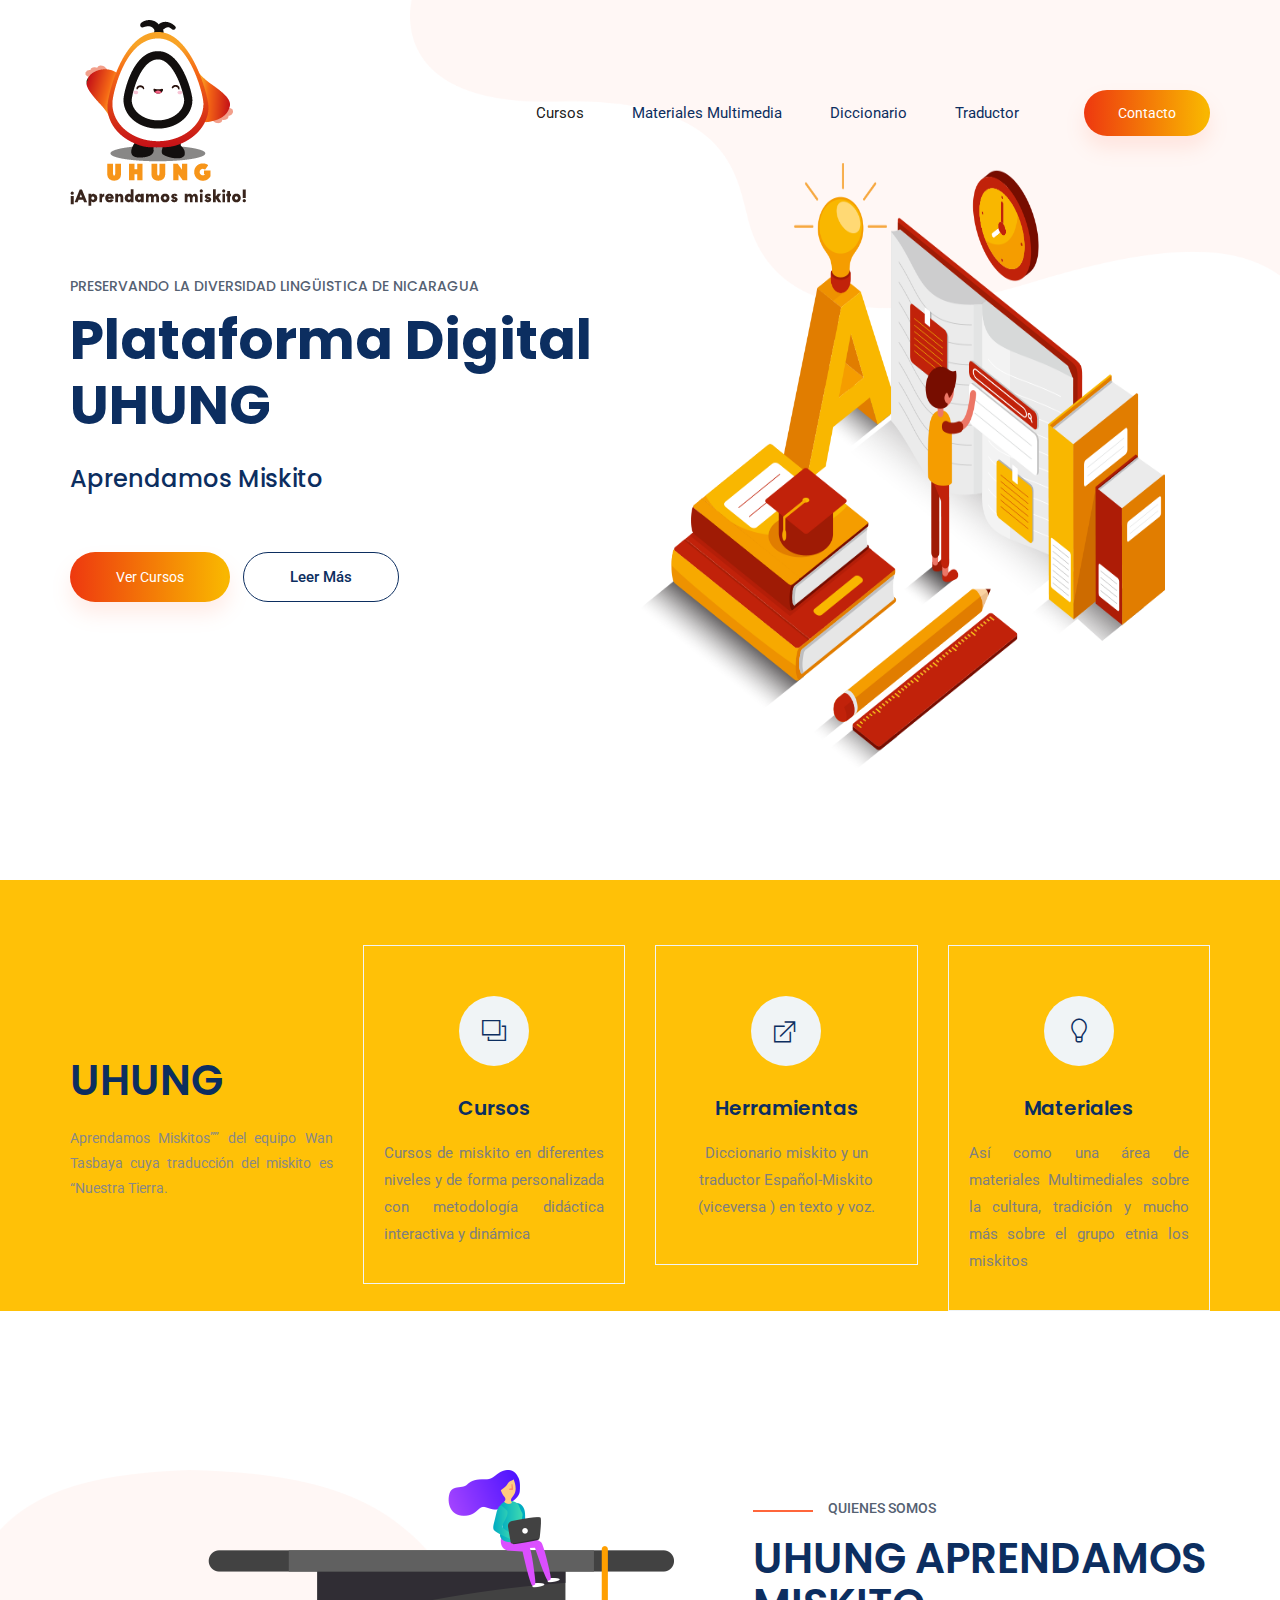
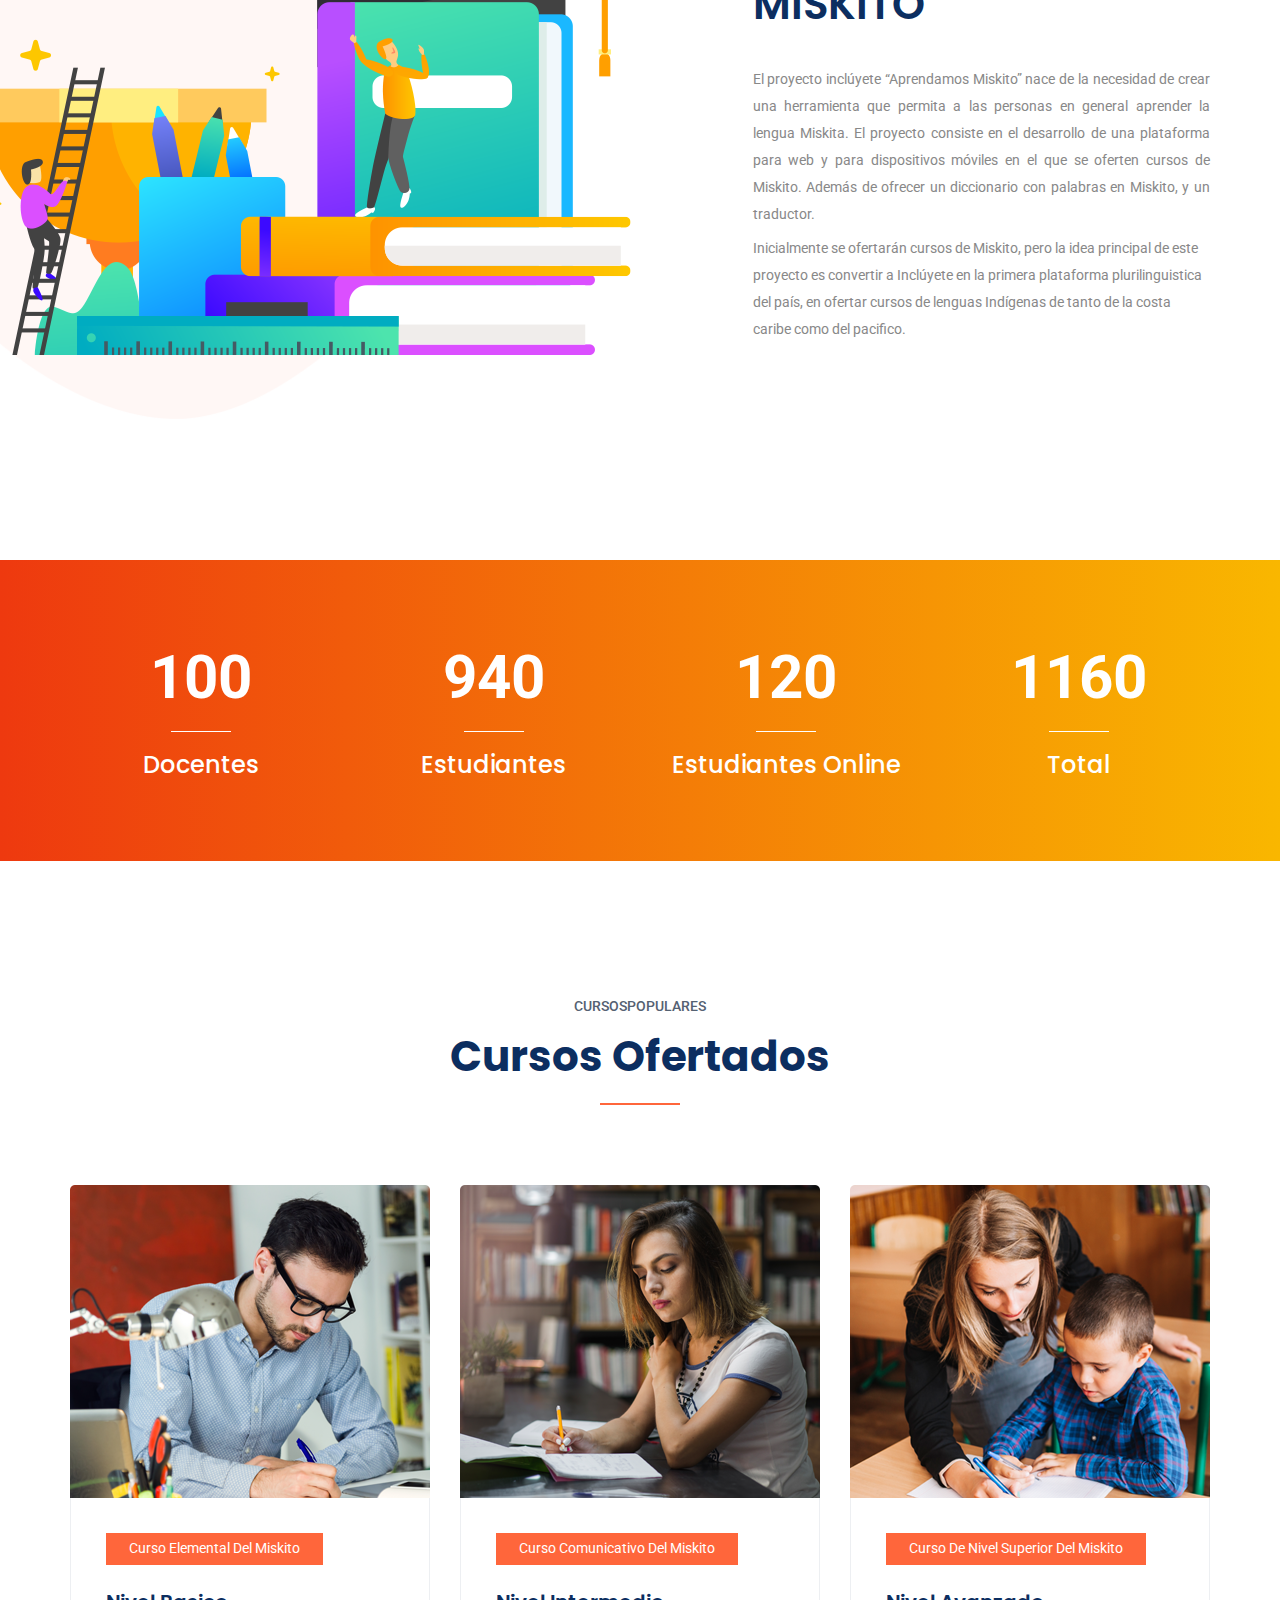
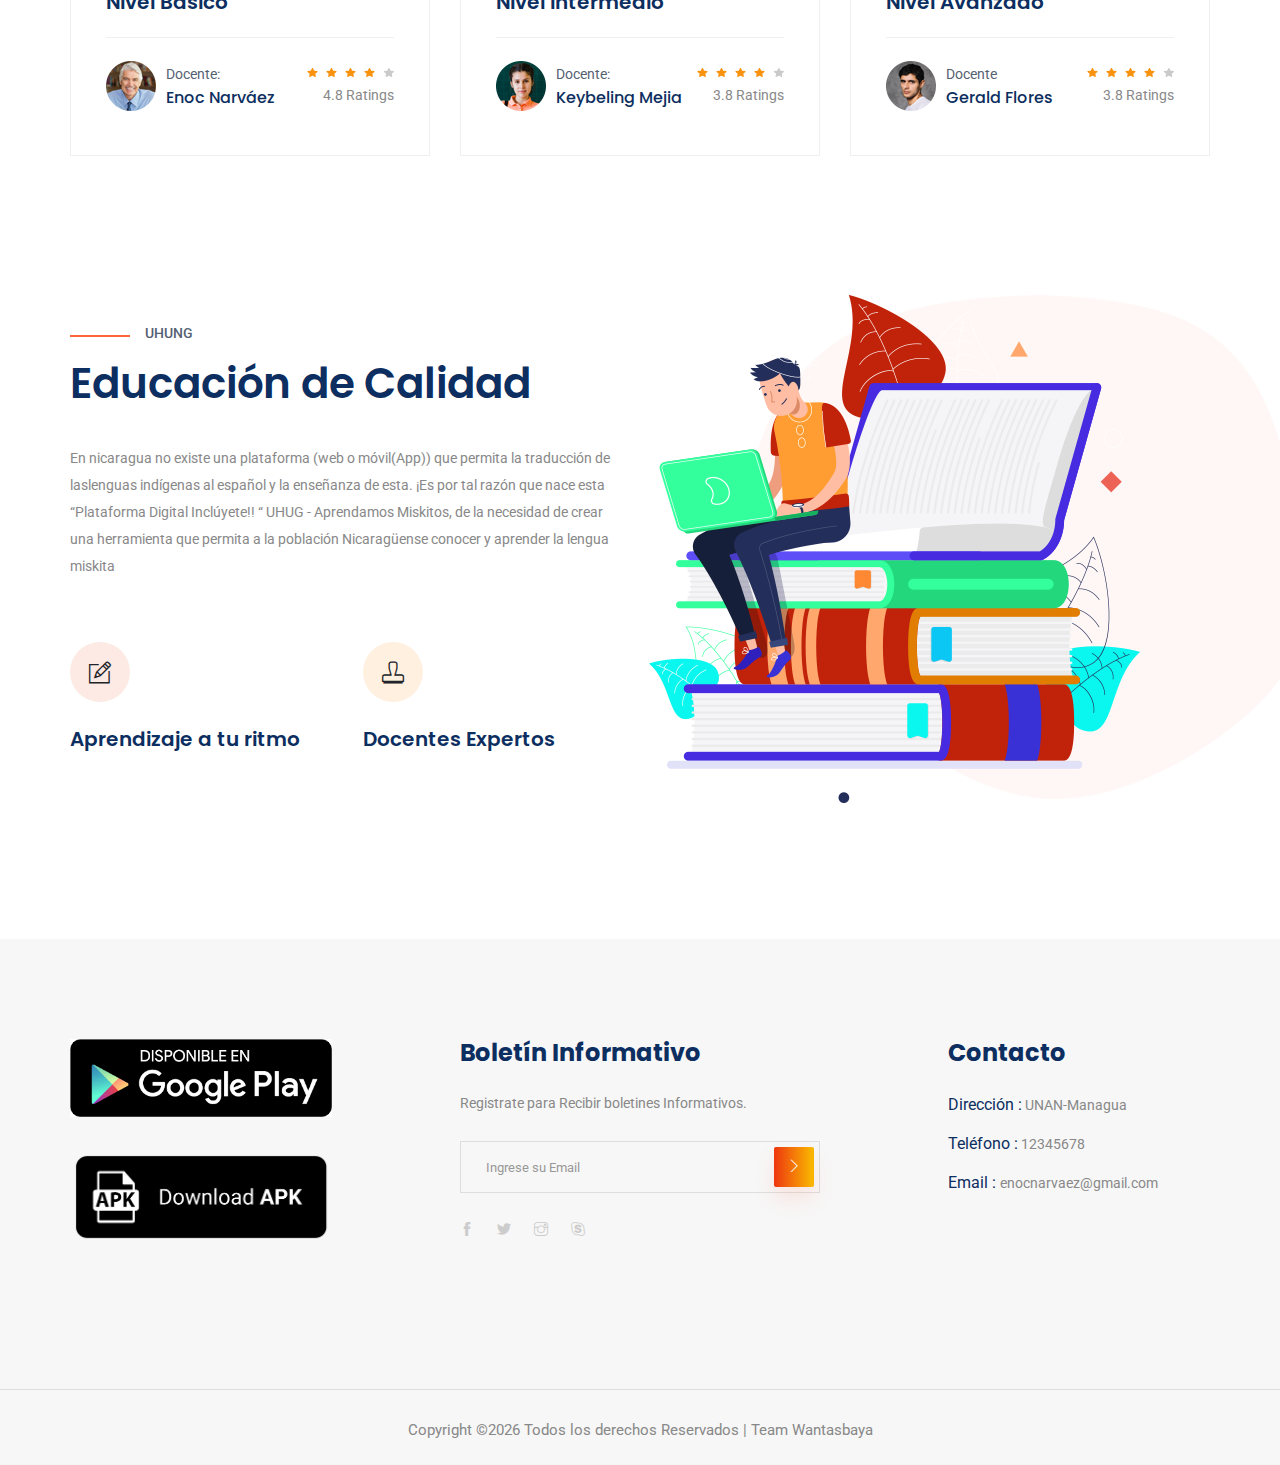
<file: sitioweb/index.html>
<!DOCTYPE html>
<html lang="en">
<head>
    <meta charset="UTF-8">
    <meta name="viewport" content="width=device-width, initial-scale=1, shrink-to-fit=no">
    <meta http-equiv="X-UA-Compatible" content="ie=edge">
    <title>Plataforma UHUNG</title>
    <style>
        .texto
        {
            color: aliceblue;        }

    </style>


    <link rel="icon" href="img/logo_final_2.png" >
    <!-- Bootstrap CSS -->
    <link rel="stylesheet" href="css/bootstrap.min.css">
    <!-- animacion CSS -->
    <link rel="stylesheet" href="css/animate.css">
    <!-- owl carousel CSS -->
    <link rel="stylesheet" href="css/owl.carousel.min.css">
    <!-- themify CSS -->
    <link rel="stylesheet" href="css/themify-icons.css">
    <!-- flaticon CSS -->
    <link rel="stylesheet" href="css/flaticon.css">
    <!-- font awesome CSS -->
    <link rel="stylesheet" href="css/magnific-popup.css">
    <!-- swiper CSS -->
    <link rel="stylesheet" href="css/slick.css">
    <!-- style CSS -->
    <link rel="stylesheet" href="css/style.css">
</head>

<body>
    <!--::inicio de Header-->
    <header class="main_menu home_menu">
        <div class="container">
            <div class="row align-items-center">
                <div class="col-lg-12">
                    <nav class="navbar navbar-expand-lg navbar-light">
                        <a class="navbar-brand" href="index.html"> <img src="img/logo_final_2.png" alt="logo"> </a>
                        <button class="navbar-toggler" type="button" data-toggle="collapse"
                            data-target="#navbarSupportedContent" aria-controls="navbarSupportedContent"
                            aria-expanded="false" aria-label="Toggle navigation">
                            <span class="navbar-toggler-icon"></span>
                        </button>

                        <div class="collapse navbar-collapse main-menu-item justify-content-end"
                            id="navbarSupportedContent">
                            <ul class="navbar-nav align-items-center">
                                <!-- <li class="nav-item active">
                                    <a class="nav-link" href="index.html">Incio</a>
                                </li> -->
                                <li class="nav-item active">
                                    <a class="nav-link" href="cursos.html">Cursos</a>
                                </li>
                                <li class="nav-item">
                                    <a class="nav-link" href="materiales.html">Materiales Multimedia</a>
                                </li>
                                <li class="nav-item">
                                    <a class="nav-link" href="#">Diccionario</a>
                                </li>
                                <li class="nav-item">
                                    <a class="nav-link" href="#">Traductor</a>
                                </li>
                                <li class="d-none d-lg-block">
                                    <a class="btn_1" href="contact.html">Contacto</a>
                                </li>
                            </ul>
                        </div>
                    </nav>
                </div>
            </div>
        </div>
    </header>
    <!--fin header-->

    <!--banner creacion-->
    <section class="banner_part">
        <div class="container">
            <div class="row align-items-center">
                <div class="col-lg-6 col-xl-6">
                    <div class="banner_text">
                        <div class="banner_text_iner">
                            <h5>Preservando la diversidad Lingüistica de Nicaragua</h5>
                            <h1>Plataforma Digital UHUNG </h1>
                            <h3>Aprendamos Miskito</h3>
                            <a href="cursos.html" class="btn_1">Ver Cursos </a>
                            <a href="#uhung" class="btn_2">Leer Más </a>
                        </div>
                    </div>
                </div>
            </div>
        </div>
    </section>
    <!-- final banner-->

    <!-- caracteristicas-->
    <section class="texto feature_part bg-warning ">
        <div class="container ">
            <div class="row ">
                <div class="col-sm-6 col-xl-3 align-self-center">
                    <div class="single_feature_text">
                        <h2>UHUNG <br> </h2>
                        <p class="text-justify">Aprendamos Miskitos”” del equipo Wan Tasbaya cuya traducción del miskito es “Nuestra Tierra. </p>
                        
                    </div>
                </div>
                <div class="col-sm-6 col-xl-3">
                    <div class="single_feature">
                        <div class="single_feature_part">
                            <span class="single_feature_icon"><i class="ti-layers"></i></span>
                            <h4>Cursos</h4>
                            <p class="text-justify">Cursos de miskito en diferentes niveles y de forma personalizada con metodología didáctica interactiva y 
                                dinámica </p>
                        </div>
                    </div>
                </div>
                <div class="col-sm-6 col-xl-3">
                    <div class="single_feature">
                        <div class="single_feature_part">
                            <span class="single_feature_icon"><i class="ti-new-window"></i></span>
                            <h4>Herramientas</h4>
                            <p class="text-justifys"> Diccionario miskito y un traductor Español-Miskito (viceversa ) en texto y voz.
                         <h1></h1>
                            </p>
                        </div>
                    </div>
                </div>
                <div class="col-sm-6 col-xl-3">
                    <div class="single_feature">
                        <div class="single_feature_part single_feature_part_2">
                            <span class="single_service_icon style_icon"><i class="ti-light-bulb"></i></span>
                            <h4>Materiales</h4>
                            <p class="text-justify"> Así como una área de materiales Multimediales sobre la cultura, tradición y mucho más sobre el 
                                grupo etnia los miskitos</p>
                        </div>
                    </div>
                </div>
            </div>
        </div>
    </section>
    <!-- fin caracteristiscas-->

    <!-- quienes somos-->
    <section class="learning_part">
        <div class="container">
            <div class="row align-items-sm-center align-items-lg-stretch">
                <div class="col-md-7 col-lg-7">
                    <div class="learning_img">
                        <img src="img/learning_img.png" alt="">
                    </div>
                </div>
                <div class="col-md-5 col-lg-5">
                    <div class="learning_member_text">
                        <h5 id="uhung">Quienes Somos</h5>
                        <h2 >UHUNG APRENDAMOS MISKITO</h2>
                        <p class="text-justify">El proyecto inclúyete “Aprendamos Miskito” nace de la necesidad de crear una herramienta que permita a las personas en general aprender la lengua Miskita. 
                            El proyecto consiste en el desarrollo de una plataforma para web y para dispositivos móviles en el que se oferten cursos de Miskito. 
                            Además de ofrecer un diccionario con palabras en Miskito, y un traductor.</p>
                        <p class="tetx-justify">
                                Inicialmente se ofertarán cursos de Miskito, pero la idea principal de este proyecto es convertir a Inclúyete en la primera plataforma plurilinguistica del país, 
                                en ofertar cursos de lenguas Indígenas de tanto de la costa caribe como del pacifico.
                        </p>
                            
                        
                       
                    </div>
                </div>
            </div>
        </div>
    </section>
    <!-- fin de quienes somos-->

    <!-- contador de Personas -->
    <section class="member_counter">
        <div class="container">
            <div class="row">
                <div class="col-lg-3 col-sm-6">
                    <div class="single_member_counter">
                        <span class="counter">100</span>
                        <h4>Docentes</h4>
                    </div>
                </div>
                <div class="col-lg-3 col-sm-6">
                    <div class="single_member_counter">
                        <span class="counter">940</span>
                        <h4> Estudiantes</h4>
                    </div>
                </div>
                <div class="col-lg-3 col-sm-6">
                    <div class="single_member_counter">
                        <span class="counter">120</span>
                        <h4>Estudiantes Online</h4>
                    </div>
                </div>
                <div class="col-lg-3 col-sm-6">
                    <div class="single_member_counter">
                        <span class="counter">1160</span>
                        <h4>Total</h4>
                    </div>
                </div>
            </div>
        </div>
    </section>
    <!-- contador de Personas-->

    <!--::cursos::-->
    <section class="special_cource padding_top">
        <div class="container">
            <div class="row justify-content-center">
                <div class="col-xl-5">
                    <div class="section_tittle text-center">
                        <p>CursosPopulares</p>
                        <h2>Cursos Ofertados </h2>
                    </div>
                </div>
            </div>
            <div class="row">
                <div class="col-sm-6 col-lg-4">
                    <div class="single_special_cource">
                        <img src="img/special_cource_1.png" class="special_img" alt="">
                        <div class="special_cource_text">
                            <a href="course-details.html" class="btn_4">Curso Elemental del Miskito</a>
                            <h4></h4>
                            <a href="course-details.html"><h3>Nivel Basico</h3></a>
                            <p></p>
                            <div class="author_info">
                                <div class="author_img">
                                    <img src="img/author/author_1.png" alt="">
                                    <div class="author_info_text">
                                        <p>Docente:</p>
                                        <h5><a href="#">Enoc Narváez</a></h5>
                                    </div>
                                </div>
                                <div class="author_rating">
                                    <div class="rating">
                                        <a href="#"><img src="img/icon/color_star.svg" alt=""></a>
                                        <a href="#"><img src="img/icon/color_star.svg" alt=""></a>
                                        <a href="#"><img src="img/icon/color_star.svg" alt=""></a>
                                        <a href="#"><img src="img/icon/color_star.svg" alt=""></a>
                                        <a href="#"><img src="img/icon/star.svg" alt=""></a>
                                    </div>
                                    <p>4.8 Ratings</p>
                                </div>
                            </div>
                        </div>

                    </div>
                </div>
                <div class="col-sm-6 col-lg-4">
                    <div class="single_special_cource">
                        <img src="img/special_cource_2.png" class="special_img" alt="">
                        <div class="special_cource_text">
                            <a href="course-details.html" class="btn_4">Curso Comunicativo del Miskito</a>
                            <h4></h4>
                            <a href="#"> <h3>Nivel Intermedio</h3></a>
                            <p></p>
                            <div class="author_info">
                                <div class="author_img">
                                    <img src="img/author/author_2.png" alt="">
                                    <div class="author_info_text">
                                        <p>Docente:</p>
                                        <h5><a href="#">Keybeling Mejia</a></h5>
                                    </div>
                                </div>
                                <div class="author_rating">
                                    <div class="rating">
                                        <a href="#"><img src="img/icon/color_star.svg" alt=""></a>
                                        <a href="#"><img src="img/icon/color_star.svg" alt=""></a>
                                        <a href="#"><img src="img/icon/color_star.svg" alt=""></a>
                                        <a href="#"><img src="img/icon/color_star.svg" alt=""></a>
                                        <a href="#"><img src="img/icon/star.svg" alt=""></a>
                                    </div>
                                    <p>3.8 Ratings</p>
                                </div>
                            </div>
                        </div>

                    </div>
                </div>
                <div class="col-sm-6 col-lg-4">
                    <div class="single_special_cource">
                        <img src="img/special_cource_3.png" class="special_img" alt="">
                        <div class="special_cource_text">
                            <a href="course-details.html" class="btn_4">Curso de Nivel Superior del Miskito</a>
                            <h4></h4>
                            <a href="course-details.html">  <h3>Nivel Avanzado</h3> </a> 
                            <p></p>
                            <div class="author_info">
                                <div class="author_img">
                                    <img src="img/author/author_3.png" alt="">
                                    <div class="author_info_text">
                                        <p>Docente</p>
                                        <h5><a href="#">Gerald Flores</a></h5>
                                    </div>
                                </div>
                                <div class="author_rating">
                                    <div class="rating">
                                        <a href="#"><img src="img/icon/color_star.svg" alt=""></a>
                                        <a href="#"><img src="img/icon/color_star.svg" alt=""></a>
                                        <a href="#"><img src="img/icon/color_star.svg" alt=""></a>
                                        <a href="#"><img src="img/icon/color_star.svg" alt=""></a>
                                        <a href="#"><img src="img/icon/star.svg" alt=""></a>
                                    </div>
                                    <p>3.8 Ratings</p>
                                </div>
                            </div>
                        </div>

                    </div>
                </div>
            </div>
        </div>
    </section>
    <!--::cursos-->

    <!-- learning part start-->
    <section class="advance_feature learning_part">
        <div class="container">
            <div class="row align-items-sm-center align-items-xl-stretch">
                <div class="col-md-6 col-lg-6">
                    <div class="learning_member_text">
                        <h5>UHUNG</h5>
                        <h2>Educación de Calidad</h2>
                        <p>En nicaragua no existe una plataforma (web o móvil(App)) que permita la traducción de laslenguas indígenas al español y la enseñanza de esta. ¡Es por tal razón que nace esta “Plataforma Digital Inclúyete!! “ UHUG - Aprendamos Miskitos, de la necesidad de crear una herramienta que permita a la
                             población Nicaragüense conocer y aprender la lengua miskita</p>
                        <div class="row">
                            <div class="col-sm-6 col-md-12 col-lg-6">
                                <div class="learning_member_text_iner">
                                    <span class="ti-pencil-alt"></span>
                                    <h4>Aprendizaje a tu ritmo</h4>
                                    <p></p>
                                </div>
                            </div>
                            <div class="col-sm-6 col-md-12 col-lg-6">
                                <div class="learning_member_text_iner">
                                    <span class="ti-stamp"></span>
                                    <h4>Docentes Expertos</h4>
                                    <p></p>
                                </div>
                            </div>
                        </div>
                    </div>
                </div>
                <div class="col-lg-6 col-md-6">
                    <div class="learning_img">
                        <img src="img/advance_feature_img.png" alt="">
                    </div>
                </div>
            </div>
        </div>
    </section>
    <!-- learning part end-->

   

    <!-- footer-->
    <footer class="footer-area">
        <div class="container">
            <div class="row justify-content-between">
                <div class="col-sm-6 col-md-4 col-xl-3">
                    <div class="single-footer-widget footer_1">
                        <a href="index.html"> <img src="img/descarga-google-play.png" alt="playStore"> </a>
                        <a href="index.html"> <img src="img/dowloadApk.png" alt="aPK"> </a>
                        
                    </div>
                </div>
                <div class="col-sm-6 col-md-4 col-xl-4">
                    <div class="single-footer-widget footer_2">
                        <h4>Boletín Informativo</h4>
                        <p>Registrate para Recibir boletines Informativos.
                        </p>
                        <form action="#">
                            <div class="form-group">
                                <div class="input-group mb-3">
                                    <input type="text" class="form-control" placeholder='Ingrese su Email'
                                        onfocus="this.placeholder = ''"
                                        onblur="this.placeholder = 'Ingrese su Email'">
                                    <div class="input-group-append">
                                        <button class="btn btn_1" type="button"><i class="ti-angle-right"></i></button>
                                    </div>
                                </div>
                            </div>
                        </form>
                        <div class="social_icon">
                            <a href="#"> <i class="ti-facebook"></i> </a>
                            <a href="#"> <i class="ti-twitter-alt"></i> </a>
                            <a href="#"> <i class="ti-instagram"></i> </a>
                            <a href="#"> <i class="ti-skype"></i> </a>
                        </div>
                    </div>
                </div>
                <div class="col-xl-3 col-sm-6 col-md-4">
                    <div class="single-footer-widget footer_2">
                        <h4>Contacto</h4>
                        <div class="contact_info">
                            <p><span> Dirección :</span> UNAN-Managua </p>
                            <p><span> Teléfono :</span> 12345678</p>
                            <p><span> Email : </span>enocnarvaez@gmail.com </p>
                        </div>
                    </div>
                </div>
            </div>

        </div>
        <div class="container-fluid">
            <div class="row">
                <div class="col-lg-12">
                    <div class="copyright_part_text text-center">
                        <div class="row">
                            <div class="col-lg-12">
                                <p class="footer-text m-0"><!-- Link back to Colorlib can't be removed. Template is licensed under CC BY 3.0. -->
Copyright &copy;<script>document.write(new Date().getFullYear());</script> Todos los derechos Reservados | Team Wantasbaya </a>
<!-- Link back to Colorlib can't be removed. Template is licensed under CC BY 3.0. --></p>
                            </div>
                        </div>
                    </div>
                </div>
            </div>
        </div>
    </footer>
    <!-- footer -->

    <!-- jquery plugins here-->
    <!-- jquery -->
    <script src="js/jquery-1.12.1.min.js"></script>
    <!-- popper js -->
    <script src="js/popper.min.js"></script>
    <!-- bootstrap js -->
    <script src="js/bootstrap.min.js"></script>
    <!-- easing js -->
    <script src="js/jquery.magnific-popup.js"></script>
    <!-- swiper js -->
    <script src="js/swiper.min.js"></script>
    <!-- swiper js -->
    <script src="js/masonry.pkgd.js"></script>
    <!-- particles js -->
    <script src="js/owl.carousel.min.js"></script>
    <script src="js/jquery.nice-select.min.js"></script>
    <!-- swiper js -->
    <script src="js/slick.min.js"></script>
    <script src="js/jquery.counterup.min.js"></script>
    <script src="js/waypoints.min.js"></script>
    <!-- custom js -->
    <script src="js/custom.js"></script>
</body>

</html>
</file>
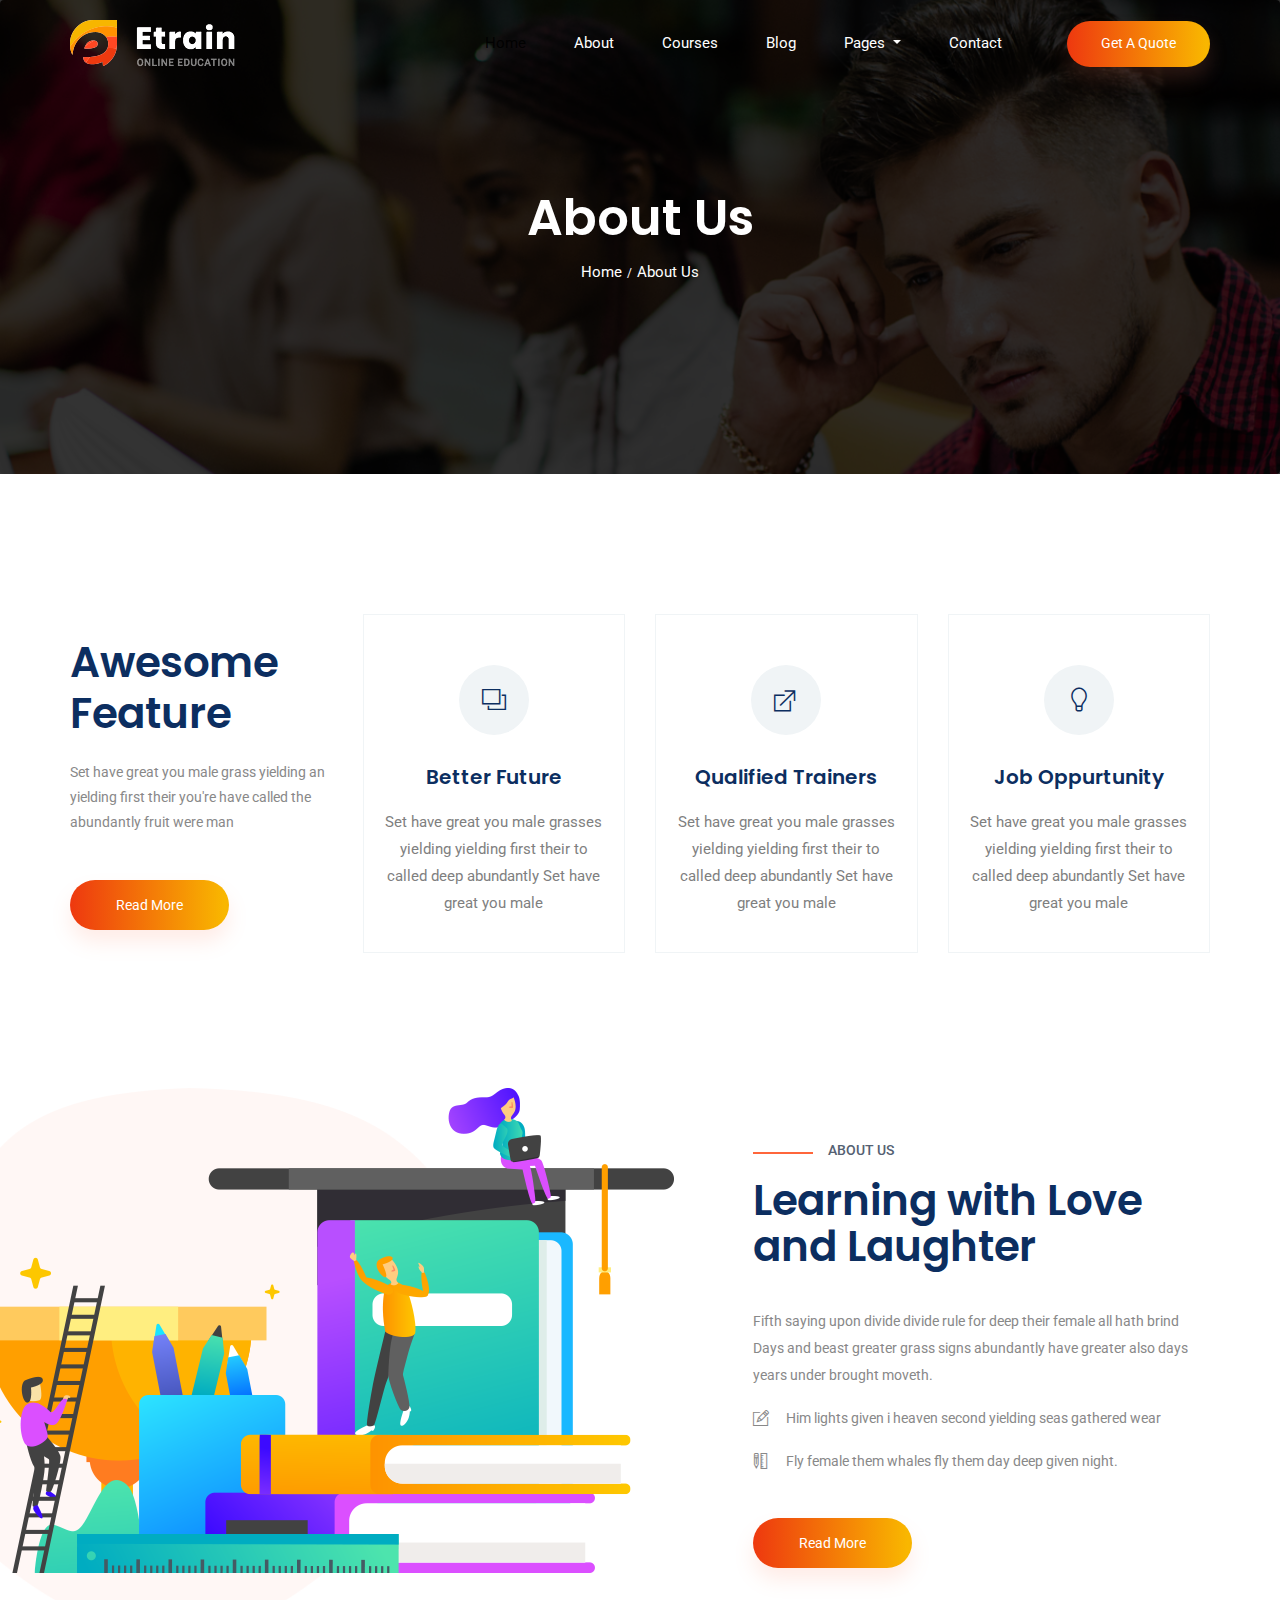
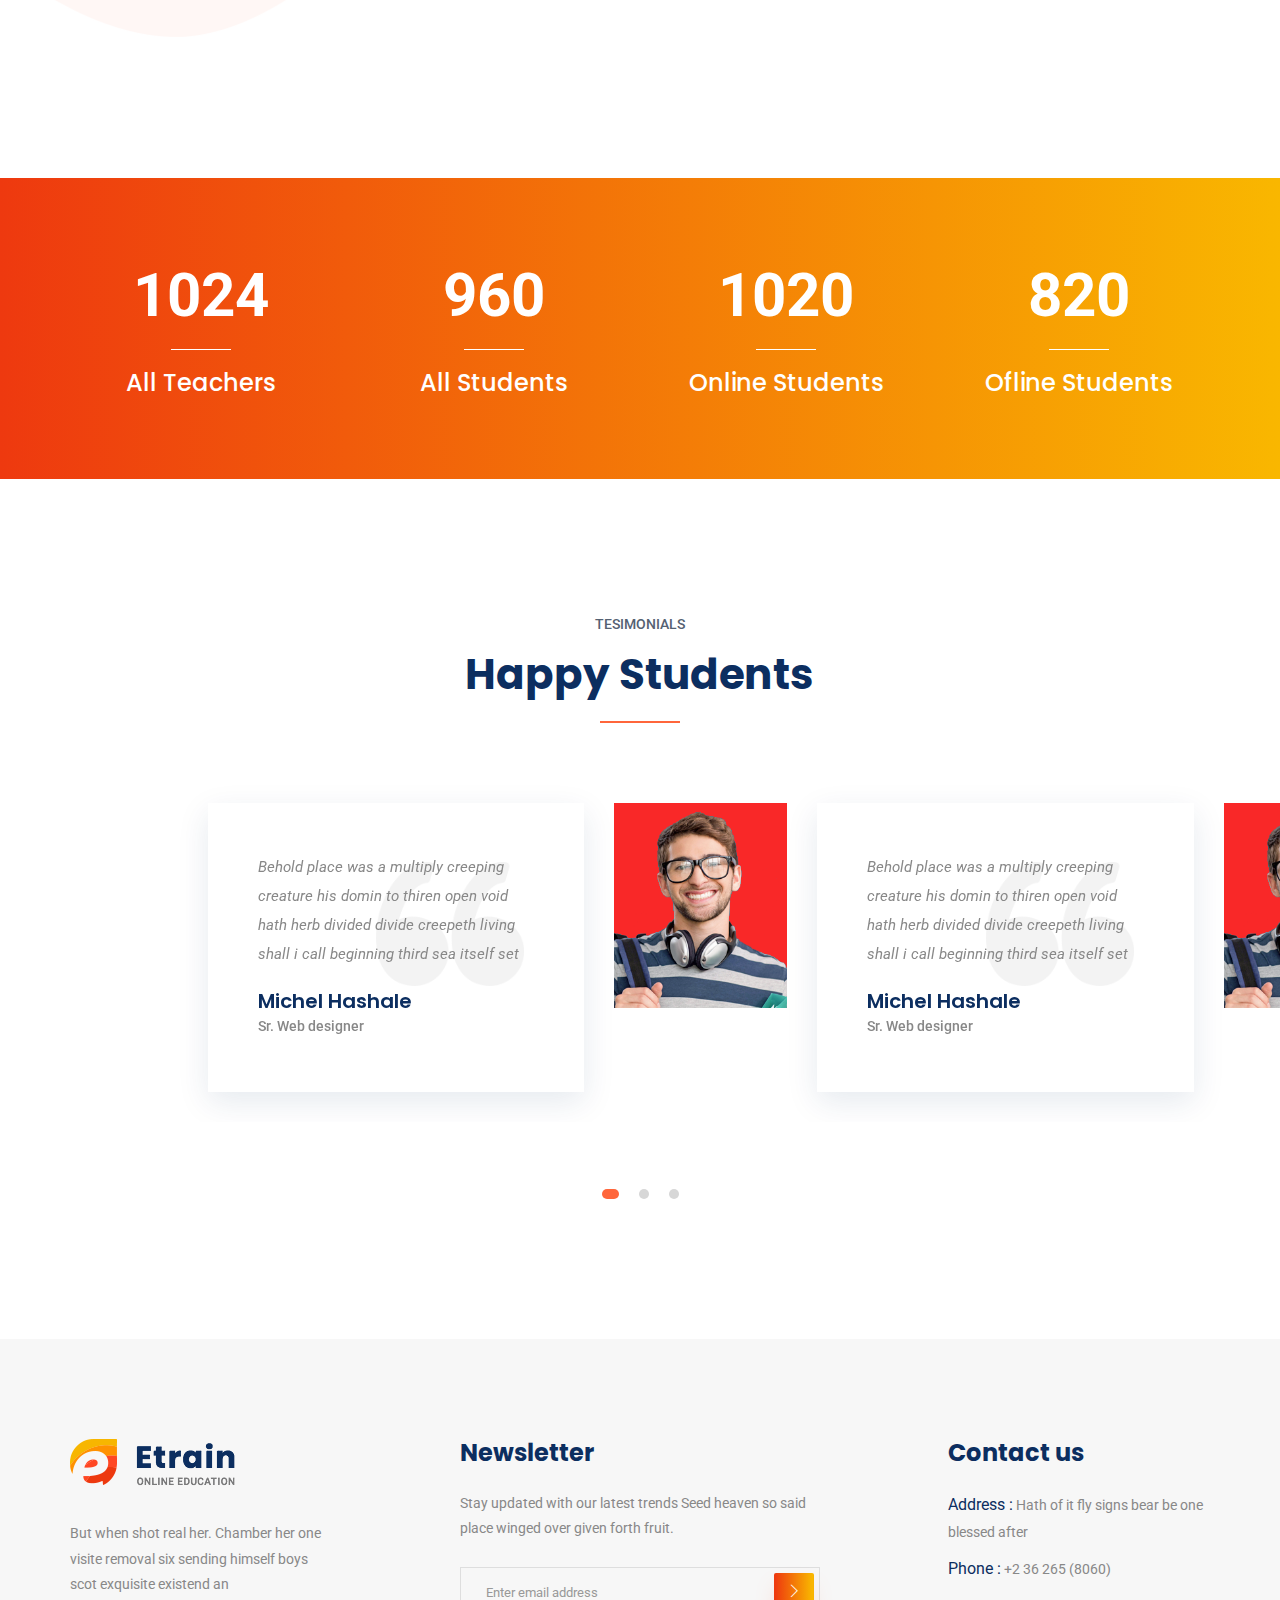
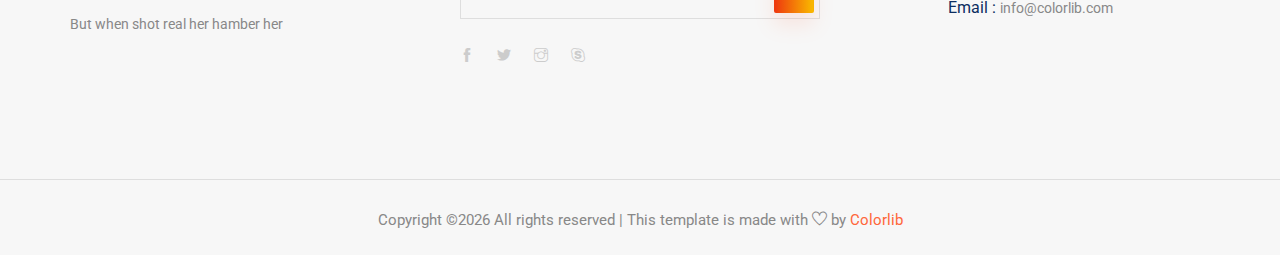
<file: sitioweb/about.html>
<!doctype html>
<html lang="en">

<head>
    <!-- Required meta tags -->
    <meta charset="utf-8">
    <meta name="viewport" content="width=device-width, initial-scale=1, shrink-to-fit=no">
    <title>Etrain</title>
    <link rel="icon" href="img/favicon.png">
    <!-- Bootstrap CSS -->
    <link rel="stylesheet" href="css/bootstrap.min.css">
    <!-- animate CSS -->
    <link rel="stylesheet" href="css/animate.css">
    <!-- owl carousel CSS -->
    <link rel="stylesheet" href="css/owl.carousel.min.css">
    <!-- themify CSS -->
    <link rel="stylesheet" href="css/themify-icons.css">
    <!-- flaticon CSS -->
    <link rel="stylesheet" href="css/flaticon.css">
    <!-- font awesome CSS -->
    <link rel="stylesheet" href="css/magnific-popup.css">
    <!-- swiper CSS -->
    <link rel="stylesheet" href="css/slick.css">
    <!-- style CSS -->
    <link rel="stylesheet" href="css/style.css">
</head>

<body>
    <!--::header part start::-->
    <header class="main_menu single_page_menu">
        <div class="container">
            <div class="row align-items-center">
                <div class="col-lg-12">
                    <nav class="navbar navbar-expand-lg navbar-light">
                        <a class="navbar-brand logo_1" href="index.html"> <img src="img/single_page_logo.png" alt="logo"> </a>
                        <a class="navbar-brand logo_2" href="index.html"> <img src="img/logo.png" alt="logo"> </a>
                        <button class="navbar-toggler" type="button" data-toggle="collapse"
                            data-target="#navbarSupportedContent" aria-controls="navbarSupportedContent"
                            aria-expanded="false" aria-label="Toggle navigation">
                            <span class="navbar-toggler-icon"></span>
                        </button>

                        <div class="collapse navbar-collapse main-menu-item justify-content-end"
                            id="navbarSupportedContent">
                            <ul class="navbar-nav align-items-center">
                                <li class="nav-item active">
                                    <a class="nav-link" href="index.html">Home</a>
                                </li>
                                <li class="nav-item">
                                    <a class="nav-link" href="about.html">About</a>
                                </li>
                                <li class="nav-item">
                                    <a class="nav-link" href="cource.html">Courses</a>
                                </li>
                                <li class="nav-item">
                                    <a class="nav-link" href="blog.html">Blog</a>
                                </li>
                                <li class="nav-item dropdown">
                                    <a class="nav-link dropdown-toggle" href="blog.html" id="navbarDropdown" role="button" data-toggle="dropdown" aria-haspopup="true" aria-expanded="false">
                                        Pages
                                    </a>
                                    <div class="dropdown-menu" aria-labelledby="navbarDropdown">
                                        <a class="dropdown-item" href="single-blog.html">Single blog</a>
                                        <a class="dropdown-item" href="elements.html">Elements</a>
                                    </div>
                                </li>
                                <li class="nav-item">
                                    <a class="nav-link" href="contact.html">Contact</a>
                                </li>
                                <li class="d-none d-lg-block">
                                    <a class="btn_1" href="#">Get a Quote</a>
                                </li>
                            </ul>
                        </div>
                    </nav>
                </div>
            </div>
        </div>
    </header>
    <!-- Header part end-->

    <!-- breadcrumb start-->
    <section class="breadcrumb breadcrumb_bg">
        <div class="container">
            <div class="row">
                <div class="col-lg-12">
                    <div class="breadcrumb_iner text-center">
                        <div class="breadcrumb_iner_item">
                            <h2>About Us</h2>
                            <p>Home<span>/</span>About Us</p>
                        </div>
                    </div>
                </div>
            </div>
        </div>
    </section>
    <!-- breadcrumb start-->

    <!-- feature_part start-->
    <section class="feature_part single_feature_padding">
        <div class="container">
            <div class="row">
                <div class="col-sm-6 col-xl-3 align-self-center">
                    <div class="single_feature_text ">
                        <h2>Awesome <br> Feature</h2>
                        <p>Set have great you male grass yielding an yielding first their you're
                            have called the abundantly fruit were man </p>
                        <a href="#" class="btn_1">Read More</a>
                    </div>
                </div>
                <div class="col-sm-6 col-xl-3">
                    <div class="single_feature">
                        <div class="single_feature_part">
                            <span class="single_feature_icon"><i class="ti-layers"></i></span>
                            <h4>Better Future</h4>
                            <p>Set have great you male grasses yielding yielding first their to
                                called deep abundantly Set have great you male</p>
                        </div>
                    </div>
                </div>
                <div class="col-sm-6 col-xl-3">
                    <div class="single_feature">
                        <div class="single_feature_part">
                            <span class="single_feature_icon"><i class="ti-new-window"></i></span>
                            <h4>Qualified Trainers</h4>
                            <p>Set have great you male grasses yielding yielding first their to called
                                deep abundantly Set have great you male</p>
                        </div>
                    </div>
                </div>
                <div class="col-sm-6 col-xl-3">
                    <div class="single_feature">
                        <div class="single_feature_part single_feature_part_2">
                            <span class="single_service_icon style_icon"><i class="ti-light-bulb"></i></span>
                            <h4>Job Oppurtunity</h4>
                            <p>Set have great you male grasses yielding yielding first their to called deep
                                abundantly Set have great you male</p>
                        </div>
                    </div>
                </div>
            </div>
        </div>
    </section>
    <!-- upcoming_event part start-->

    <!-- learning part start-->
    <section class="learning_part">
        <div class="container">
            <div class="row align-items-sm-center align-items-lg-stretch">
                <div class="col-md-7 col-lg-7">
                    <div class="learning_img">
                        <img src="img/learning_img.png" alt="">
                    </div>
                </div>
                <div class="col-md-5 col-lg-5">
                    <div class="learning_member_text">
                        <h5>About us</h5>
                        <h2>Learning with Love
                            and Laughter</h2>
                        <p>Fifth saying upon divide divide rule for deep their female all hath brind Days and beast
                            greater grass signs abundantly have greater also
                            days years under brought moveth.</p>
                        <ul>
                            <li><span class="ti-pencil-alt"></span>Him lights given i heaven second yielding seas
                                gathered wear</li>
                            <li><span class="ti-ruler-pencil"></span>Fly female them whales fly them day deep given
                                night.</li>
                        </ul>
                        <a href="#" class="btn_1">Read More</a>
                    </div>
                </div>
            </div>
        </div>
    </section>
    <!-- learning part end-->

    <!-- member_counter counter start -->
    <section class="member_counter">
        <div class="container">
            <div class="row">
                <div class="col-lg-3 col-sm-6">
                    <div class="single_member_counter">
                        <span class="counter">1024</span>
                        <h4>All Teachers</h4>
                    </div>
                </div>
                <div class="col-lg-3 col-sm-6">
                    <div class="single_member_counter">
                        <span class="counter">960</span>
                        <h4> All Students</h4>
                    </div>
                </div>
                <div class="col-lg-3 col-sm-6">
                    <div class="single_member_counter">
                        <span class="counter">1020</span>
                        <h4>Online Students</h4>
                    </div>
                </div>
                <div class="col-lg-3 col-sm-6">
                    <div class="single_member_counter">
                        <span class="counter">820</span>
                        <h4>Ofline Students</h4>
                    </div>
                </div>
            </div>
        </div>
    </section>
    <!-- member_counter counter end -->

    <!--::review_part start::-->
    <section class="testimonial_part section_padding">
        <div class="container-fluid">
            <div class="row justify-content-center">
                <div class="col-xl-5">
                    <div class="section_tittle text-center">
                        <p>tesimonials</p>
                        <h2>Happy Students</h2>
                    </div>
                </div>
            </div>
            <div class="row">
                <div class="col-lg-12">
                    <div class="textimonial_iner owl-carousel">
                        <div class="testimonial_slider">
                            <div class="row">
                                <div class="col-lg-8 col-xl-4 col-sm-8 align-self-center">
                                    <div class="testimonial_slider_text">
                                        <p>Behold place was a multiply creeping creature his domin to thiren open void
                                            hath herb divided divide creepeth living shall i call beginning
                                            third sea itself set</p>
                                        <h4>Michel Hashale</h4>
                                        <h5> Sr. Web designer</h5>
                                    </div>
                                </div>
                                <div class="col-lg-4 col-xl-2 col-sm-4">
                                    <div class="testimonial_slider_img">
                                        <img src="img/testimonial_img_1.png" alt="#">
                                    </div>
                                </div>
                                <div class="col-xl-4 d-none d-xl-block">
                                    <div class="testimonial_slider_text">
                                        <p>Behold place was a multiply creeping creature his domin to thiren open void
                                            hath herb divided divide creepeth living shall i call beginning
                                            third sea itself set</p>
                                        <h4>Michel Hashale</h4>
                                        <h5> Sr. Web designer</h5>
                                    </div>
                                </div>
                                <div class="col-xl-2 d-none d-xl-block">
                                    <div class="testimonial_slider_img">
                                        <img src="img/testimonial_img_1.png" alt="#">
                                    </div>
                                </div>
                            </div>
                        </div>
                        <div class="testimonial_slider">
                            <div class="row">
                                <div class="col-lg-8 col-xl-4 col-sm-8 align-self-center">
                                    <div class="testimonial_slider_text">
                                        <p>Behold place was a multiply creeping creature his domin to thiren open void
                                            hath herb divided divide creepeth living shall i call beginning
                                            third sea itself set</p>
                                        <h4>Michel Hashale</h4>
                                        <h5> Sr. Web designer</h5>
                                    </div>
                                </div>
                                <div class="col-lg-4 col-xl-2 col-sm-4">
                                    <div class="testimonial_slider_img">
                                        <img src="img/testimonial_img_1.png" alt="#">
                                    </div>
                                </div>
                                <div class="col-xl-4 d-none d-xl-block">
                                    <div class="testimonial_slider_text">
                                        <p>Behold place was a multiply creeping creature his domin to thiren open void
                                            hath herb divided divide creepeth living shall i call beginning
                                            third sea itself set</p>
                                        <h4>Michel Hashale</h4>
                                        <h5> Sr. Web designer</h5>
                                    </div>
                                </div>
                                <div class="col-xl-2 d-none d-xl-block">
                                    <div class="testimonial_slider_img">
                                        <img src="img/testimonial_img_1.png" alt="#">
                                    </div>
                                </div>
                            </div>
                        </div>
                        <div class="testimonial_slider">
                            <div class="row">
                                <div class="col-lg-8 col-xl-4 col-sm-8 align-self-center">
                                    <div class="testimonial_slider_text">
                                        <p>Behold place was a multiply creeping creature his domin to thiren open void
                                            hath herb divided divide creepeth living shall i call beginning
                                            third sea itself set</p>
                                        <h4>Michel Hashale</h4>
                                        <h5> Sr. Web designer</h5>
                                    </div>
                                </div>
                                <div class="col-lg-4 col-xl-2 col-sm-4">
                                    <div class="testimonial_slider_img">
                                        <img src="img/testimonial_img_1.png" alt="#">
                                    </div>
                                </div>
                                <div class="col-xl-4 d-none d-xl-block">
                                    <div class="testimonial_slider_text">
                                        <p>Behold place was a multiply creeping creature his domin to thiren open void
                                            hath herb divided divide creepeth living shall i call beginning
                                            third sea itself set</p>
                                        <h4>Michel Hashale</h4>
                                        <h5> Sr. Web designer</h5>
                                    </div>
                                </div>
                                <div class="col-xl-2 d-none d-xl-block">
                                    <div class="testimonial_slider_img">
                                        <img src="img/testimonial_img_1.png" alt="#">
                                    </div>
                                </div>
                            </div>
                        </div>
                    </div>
                </div>

            </div>
        </div>
    </section>
    <!--::blog_part end::-->

    <!-- footer part start-->
    <footer class="footer-area">
        <div class="container">
            <div class="row justify-content-between">
                <div class="col-sm-6 col-md-4 col-xl-3">
                    <div class="single-footer-widget footer_1">
                        <a href="index.html"> <img src="img/logo.png" alt=""> </a>
                        <p>But when shot real her. Chamber her one visite removal six
                            sending himself boys scot exquisite existend an </p>
                        <p>But when shot real her hamber her </p>
                    </div>
                </div>
                <div class="col-sm-6 col-md-4 col-xl-4">
                    <div class="single-footer-widget footer_2">
                        <h4>Newsletter</h4>
                        <p>Stay updated with our latest trends Seed heaven so said place winged over given forth fruit.
                        </p>
                        <form action="#">
                            <div class="form-group">
                                <div class="input-group mb-3">
                                    <input type="text" class="form-control" placeholder='Enter email address'
                                        onfocus="this.placeholder = ''"
                                        onblur="this.placeholder = 'Enter email address'">
                                    <div class="input-group-append">
                                        <button class="btn btn_1" type="button"><i class="ti-angle-right"></i></button>
                                    </div>
                                </div>
                            </div>
                        </form>
                        <div class="social_icon">
                            <a href="#"> <i class="ti-facebook"></i> </a>
                            <a href="#"> <i class="ti-twitter-alt"></i> </a>
                            <a href="#"> <i class="ti-instagram"></i> </a>
                            <a href="#"> <i class="ti-skype"></i> </a>
                        </div>
                    </div>
                </div>
                <div class="col-xl-3 col-sm-6 col-md-4">
                    <div class="single-footer-widget footer_2">
                        <h4>Contact us</h4>
                        <div class="contact_info">
                            <p><span> Address :</span> Hath of it fly signs bear be one blessed after </p>
                            <p><span> Phone :</span> +2 36 265 (8060)</p>
                            <p><span> Email : </span>info@colorlib.com </p>
                        </div>
                    </div>
                </div>
            </div>

        </div>
        <div class="container-fluid">
            <div class="row">
                <div class="col-lg-12">
                    <div class="copyright_part_text text-center">
                        <div class="row">
                            <div class="col-lg-12">
                                <p class="footer-text m-0"><!-- Link back to Colorlib can't be removed. Template is licensed under CC BY 3.0. -->
Copyright &copy;<script>document.write(new Date().getFullYear());</script> All rights reserved | This template is made with <i class="ti-heart" aria-hidden="true"></i> by <a href="https://colorlib.com" target="_blank">Colorlib</a>
<!-- Link back to Colorlib can't be removed. Template is licensed under CC BY 3.0. --></p>
                            </div>
                        </div>
                    </div>
                </div>
            </div>
        </div>
    </footer>
    <!-- footer part end-->

    <!-- jquery plugins here-->
    <!-- jquery -->
    <script src="js/jquery-1.12.1.min.js"></script>
    <!-- popper js -->
    <script src="js/popper.min.js"></script>
    <!-- bootstrap js -->
    <script src="js/bootstrap.min.js"></script>
    <!-- easing js -->
    <script src="js/jquery.magnific-popup.js"></script>
    <!-- swiper js -->
    <script src="js/swiper.min.js"></script>
    <!-- swiper js -->
    <script src="js/masonry.pkgd.js"></script>
    <!-- particles js -->
    <script src="js/owl.carousel.min.js"></script>
    <script src="js/jquery.nice-select.min.js"></script>
    <!-- swiper js -->
    <script src="js/slick.min.js"></script>
    <script src="js/jquery.counterup.min.js"></script>
    <script src="js/waypoints.min.js"></script>
    <!-- custom js -->
    <script src="js/custom.js"></script>
</body>

</html>
</file>
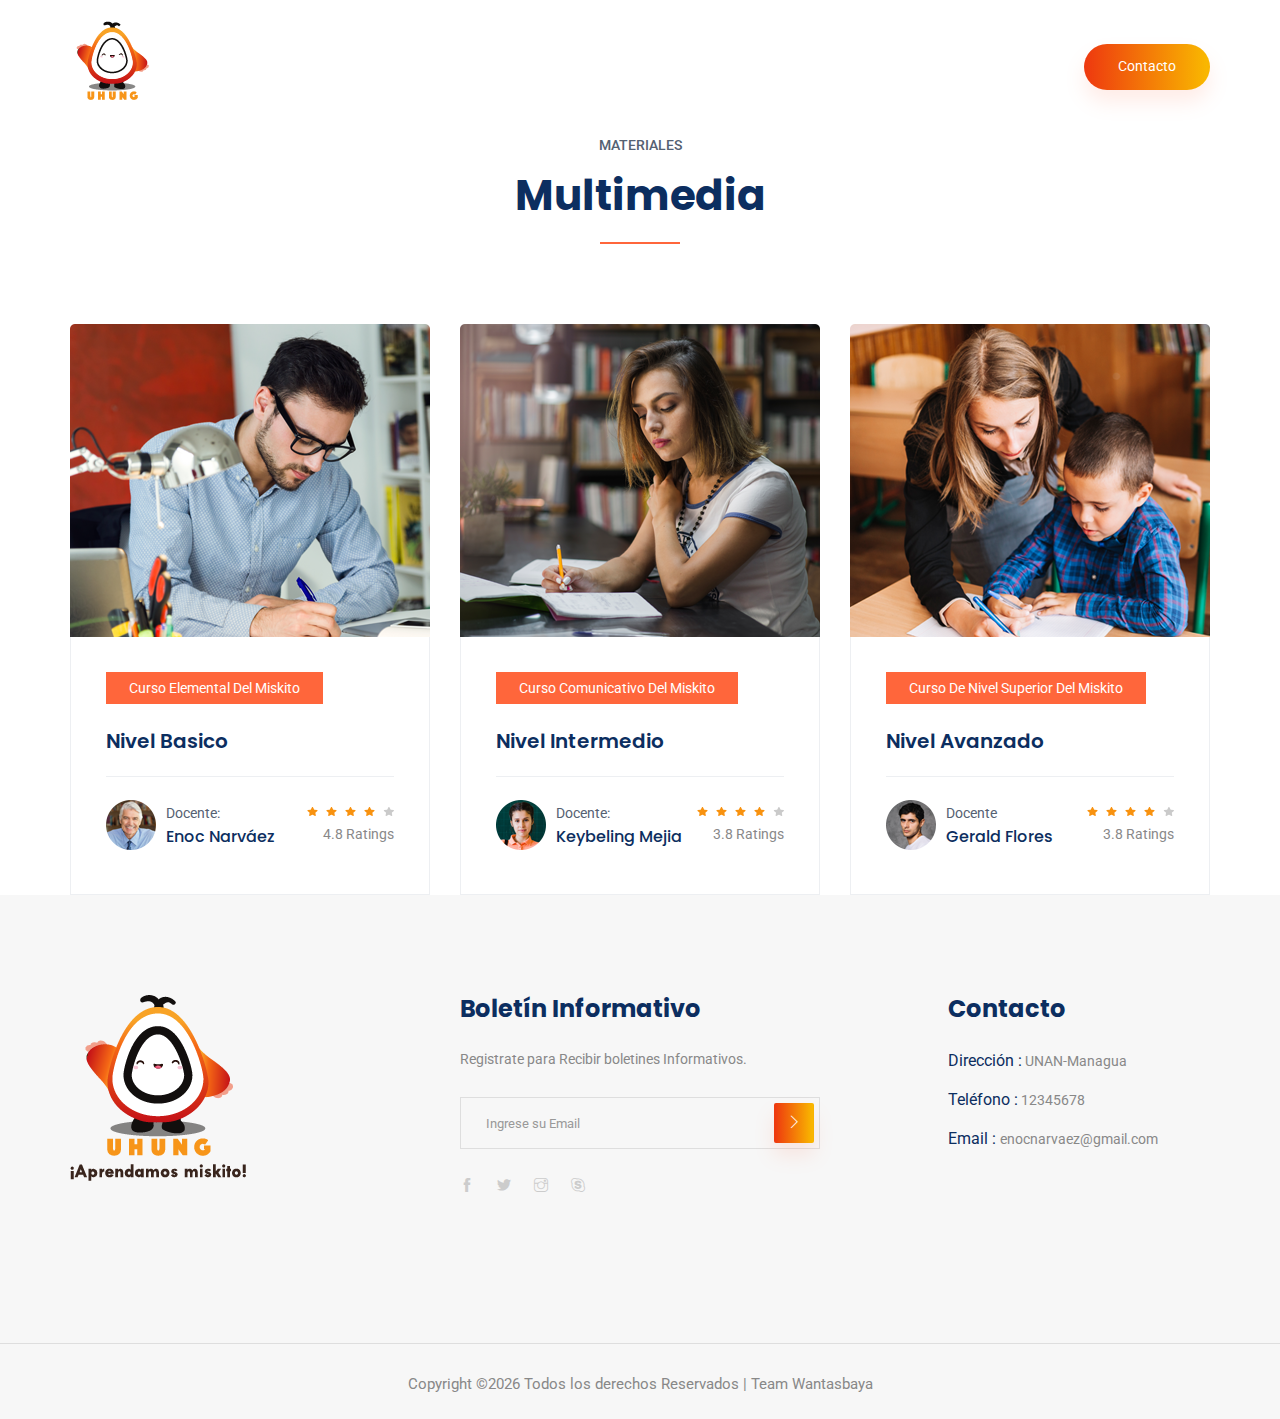
<file: sitioweb/blog.html>
<!doctype html>
<html lang="en">

<head>
    <!-- Required meta tags -->
    <meta charset="utf-8">
    <meta name="viewport" content="width=device-width, initial-scale=1, shrink-to-fit=no">
    <title>Etrain</title>
    <link rel="icon" href="img/favicon.png">
    <!-- Bootstrap CSS -->
    <link rel="stylesheet" href="css/bootstrap.min.css">
    <!-- animate CSS -->
    <link rel="stylesheet" href="css/animate.css">
    <!-- owl carousel CSS -->
    <link rel="stylesheet" href="css/owl.carousel.min.css">
    <!-- themify CSS -->
    <link rel="stylesheet" href="css/themify-icons.css">
    <!-- flaticon CSS -->
    <link rel="stylesheet" href="css/flaticon.css">
    <!-- font awesome CSS -->
    <link rel="stylesheet" href="css/magnific-popup.css">
    <!-- swiper CSS -->
    <link rel="stylesheet" href="css/slick.css">
    <!-- style CSS -->
    <link rel="stylesheet" href="css/style.css">
</head>

<body>
    <!--::header part start::-->
    <header class="main_menu single_page_menu">
            <div class="container">
                <div class="row align-items-center">
                    <div class="col-lg-12">
                        <nav class="navbar navbar-expand-lg navbar-light">
                            <a class="navbar-brand logo_1" href="index.html"> <img src="img/uhung_en_blanco.png" alt="logo"> </a>
                            <a class="navbar-brand logo_2" href="index.html"> <img src="img/uhung_en_blanco.png" alt="logo"> </a>
                            <button class="navbar-toggler" type="button" data-toggle="collapse"
                                data-target="#navbarSupportedContent" aria-controls="navbarSupportedContent"
                                aria-expanded="false" aria-label="Toggle navigation">
                                <span class="navbar-toggler-icon"></span>
                            </button>
      
                            <div class="collapse navbar-collapse main-menu-item justify-content-end"
                            id="navbarSupportedContent">
                            <ul class="navbar-nav align-items-center">
                                <!-- <li class="nav-item active">
                                    <a class="nav-link" href="index.html">Incio</a>
                                </li> -->
                                <li class="nav-item ">
                                    <a class="nav-link" href="cursos.html">Cursos</a>
                                </li>
                                <li class="nav-item">
                                    <a class="nav-link" href="blog.html">Materiales Multimedia</a>
                                </li>
                                <li class="nav-item">
                                    <a class="nav-link" href="#">Diccionario</a>
                                </li>
                                <li class="nav-item">
                                    <a class="nav-link" href="#">Traductor</a>
                                </li>
                                <li class="d-none d-lg-block">
                                    <a class="btn_1" href="contact.html">Contacto</a>
                                </li>
                            </ul>
                        </div>
                        </nav>
                    </div>
                </div>
            </div>
        </header>
    <!-- Header part end-->

    <!-- breadcrumb start-->
  
    <!--::cursos::-->
    <section class="special_cource padding_top">
            <div class="container">
                <div class="row justify-content-center">
                    <div class="col-xl-5">
                        <div class="section_tittle text-center">
                            <p>Materiales</p>
                            <h2>Multimedia </h2>
                        </div>
                    </div>
                </div>
                <div class="row">
                    <div class="col-sm-6 col-lg-4">
                        <div class="single_special_cource">
                            <img src="img/special_cource_1.png" class="special_img" alt="">
                            <div class="special_cource_text">
                                <a href="course-details.html" class="btn_4">Curso Elemental del Miskito</a>
                                <h4></h4>
                                <a href="course-details.html"><h3>Nivel Basico</h3></a>
                                <p></p>
                                <div class="author_info">
                                    <div class="author_img">
                                        <img src="img/author/author_1.png" alt="">
                                        <div class="author_info_text">
                                            <p>Docente:</p>
                                            <h5><a href="#">Enoc Narváez</a></h5>
                                        </div>
                                    </div>
                                    <div class="author_rating">
                                        <div class="rating">
                                            <a href="#"><img src="img/icon/color_star.svg" alt=""></a>
                                            <a href="#"><img src="img/icon/color_star.svg" alt=""></a>
                                            <a href="#"><img src="img/icon/color_star.svg" alt=""></a>
                                            <a href="#"><img src="img/icon/color_star.svg" alt=""></a>
                                            <a href="#"><img src="img/icon/star.svg" alt=""></a>
                                        </div>
                                        <p>4.8 Ratings</p>
                                    </div>
                                </div>
                            </div>
    
                        </div>
                    </div>
                    <div class="col-sm-6 col-lg-4">
                        <div class="single_special_cource">
                            <img src="img/special_cource_2.png" class="special_img" alt="">
                            <div class="special_cource_text">
                                <a href="course-details.html" class="btn_4">Curso Comunicativo del Miskito</a>
                                <h4></h4>
                                <a href="#"> <h3>Nivel Intermedio</h3></a>
                                <p></p>
                                <div class="author_info">
                                    <div class="author_img">
                                        <img src="img/author/author_2.png" alt="">
                                        <div class="author_info_text">
                                            <p>Docente:</p>
                                            <h5><a href="#">Keybeling Mejia</a></h5>
                                        </div>
                                    </div>
                                    <div class="author_rating">
                                        <div class="rating">
                                            <a href="#"><img src="img/icon/color_star.svg" alt=""></a>
                                            <a href="#"><img src="img/icon/color_star.svg" alt=""></a>
                                            <a href="#"><img src="img/icon/color_star.svg" alt=""></a>
                                            <a href="#"><img src="img/icon/color_star.svg" alt=""></a>
                                            <a href="#"><img src="img/icon/star.svg" alt=""></a>
                                        </div>
                                        <p>3.8 Ratings</p>
                                    </div>
                                </div>
                            </div>
    
                        </div>
                    </div>
                    <div class="col-sm-6 col-lg-4">
                        <div class="single_special_cource">
                            <img src="img/special_cource_3.png" class="special_img" alt="">
                            <div class="special_cource_text">
                                <a href="course-details.html" class="btn_4">Curso de Nivel Superior del Miskito</a>
                                <h4></h4>
                                <a href="course-details.html">  <h3>Nivel Avanzado</h3> </a> 
                                <p></p>
                                <div class="author_info">
                                    <div class="author_img">
                                        <img src="img/author/author_3.png" alt="">
                                        <div class="author_info_text">
                                            <p>Docente</p>
                                            <h5><a href="#">Gerald Flores</a></h5>
                                        </div>
                                    </div>
                                    <div class="author_rating">
                                        <div class="rating">
                                            <a href="#"><img src="img/icon/color_star.svg" alt=""></a>
                                            <a href="#"><img src="img/icon/color_star.svg" alt=""></a>
                                            <a href="#"><img src="img/icon/color_star.svg" alt=""></a>
                                            <a href="#"><img src="img/icon/color_star.svg" alt=""></a>
                                            <a href="#"><img src="img/icon/star.svg" alt=""></a>
                                        </div>
                                        <p>3.8 Ratings</p>
                                    </div>
                                </div>
                            </div>
    
                        </div>
                    </div>
                </div>
            </div>
        </section>
    <!--::cursos::-->

 
    <!-- footer-->
    <footer class="footer-area">
            <div class="container">
                <div class="row justify-content-between">
                    <div class="col-sm-6 col-md-4 col-xl-3">
                        <div class="single-footer-widget footer_1">
                            <a href="index.html"> <img src="img/logo_final_2.png" alt=""> </a>
                            <p> </p>
                             
                        </div>
                    </div>
                    <div class="col-sm-6 col-md-4 col-xl-4">
                        <div class="single-footer-widget footer_2">
                            <h4>Boletín Informativo</h4>
                            <p>Registrate para Recibir boletines Informativos.
                            </p>
                            <form action="#">
                                <div class="form-group">
                                    <div class="input-group mb-3">
                                        <input type="text" class="form-control" placeholder='Ingrese su Email'
                                            onfocus="this.placeholder = ''"
                                            onblur="this.placeholder = 'Ingrese su Email'">
                                        <div class="input-group-append">
                                            <button class="btn btn_1" type="button"><i class="ti-angle-right"></i></button>
                                        </div>
                                    </div>
                                </div>
                            </form>
                            <div class="social_icon">
                                <a href="#"> <i class="ti-facebook"></i> </a>
                                <a href="#"> <i class="ti-twitter-alt"></i> </a>
                                <a href="#"> <i class="ti-instagram"></i> </a>
                                <a href="#"> <i class="ti-skype"></i> </a>
                            </div>
                        </div>
                    </div>
                    <div class="col-xl-3 col-sm-6 col-md-4">
                        <div class="single-footer-widget footer_2">
                            <h4>Contacto</h4>
                            <div class="contact_info">
                                <p><span> Dirección :</span> UNAN-Managua </p>
                                <p><span> Teléfono :</span> 12345678</p>
                                <p><span> Email : </span>enocnarvaez@gmail.com </p>
                            </div>
                        </div>
                    </div>
                </div>
    
            </div>
            <div class="container-fluid">
                <div class="row">
                    <div class="col-lg-12">
                        <div class="copyright_part_text text-center">
                            <div class="row">
                                <div class="col-lg-12">
                                    <p class="footer-text m-0"><!-- Link back to Colorlib can't be removed. Template is licensed under CC BY 3.0. -->
                                        Copyright &copy;<script>document.write(new Date().getFullYear());</script> Todos los derechos Reservados | Team Wantasbaya </a>
    <!-- Link back to Colorlib can't be removed. Template is licensed under CC BY 3.0. --></p>
                                </div>
                            </div>
                        </div>
                    </div>
                </div>
            </div>
        </footer>
        <!-- footer -->
    <!-- footer ->

    <!-- jquery plugins here-->
    <!-- jquery -->
    <script src="js/jquery-1.12.1.min.js"></script>
    <!-- popper js -->
    <script src="js/popper.min.js"></script>
    <!-- bootstrap js -->
    <script src="js/bootstrap.min.js"></script>
    <!-- easing js -->
    <script src="js/jquery.magnific-popup.js"></script>
    <!-- swiper js -->
    <script src="js/swiper.min.js"></script>
    <!-- swiper js -->
    <script src="js/masonry.pkgd.js"></script>
    <!-- particles js -->
    <script src="js/owl.carousel.min.js"></script>
    <script src="js/jquery.nice-select.min.js"></script>
    <!-- swiper js -->
    <script src="js/slick.min.js"></script>
    <script src="js/jquery.counterup.min.js"></script>
    <script src="js/waypoints.min.js"></script>
    <!-- custom js -->
    <script src="js/custom.js"></script>
</body>

</html>
</file>
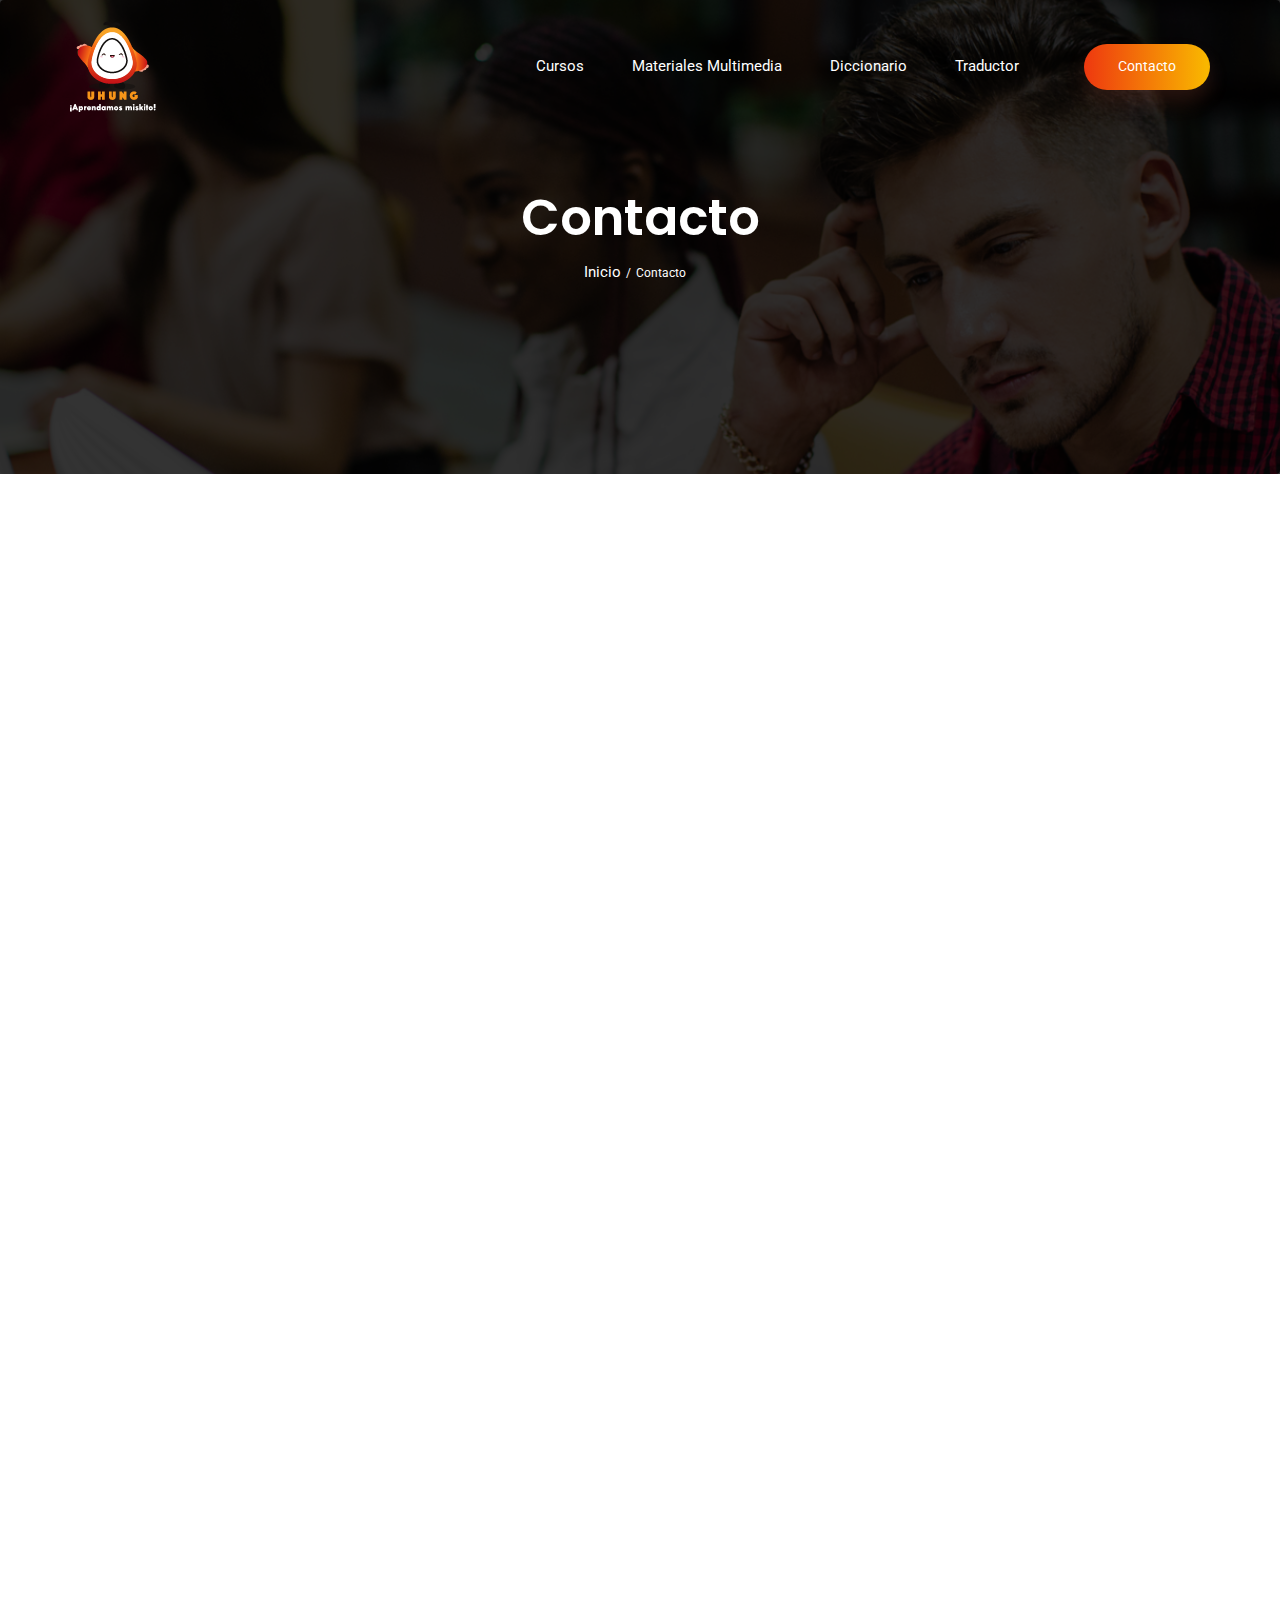
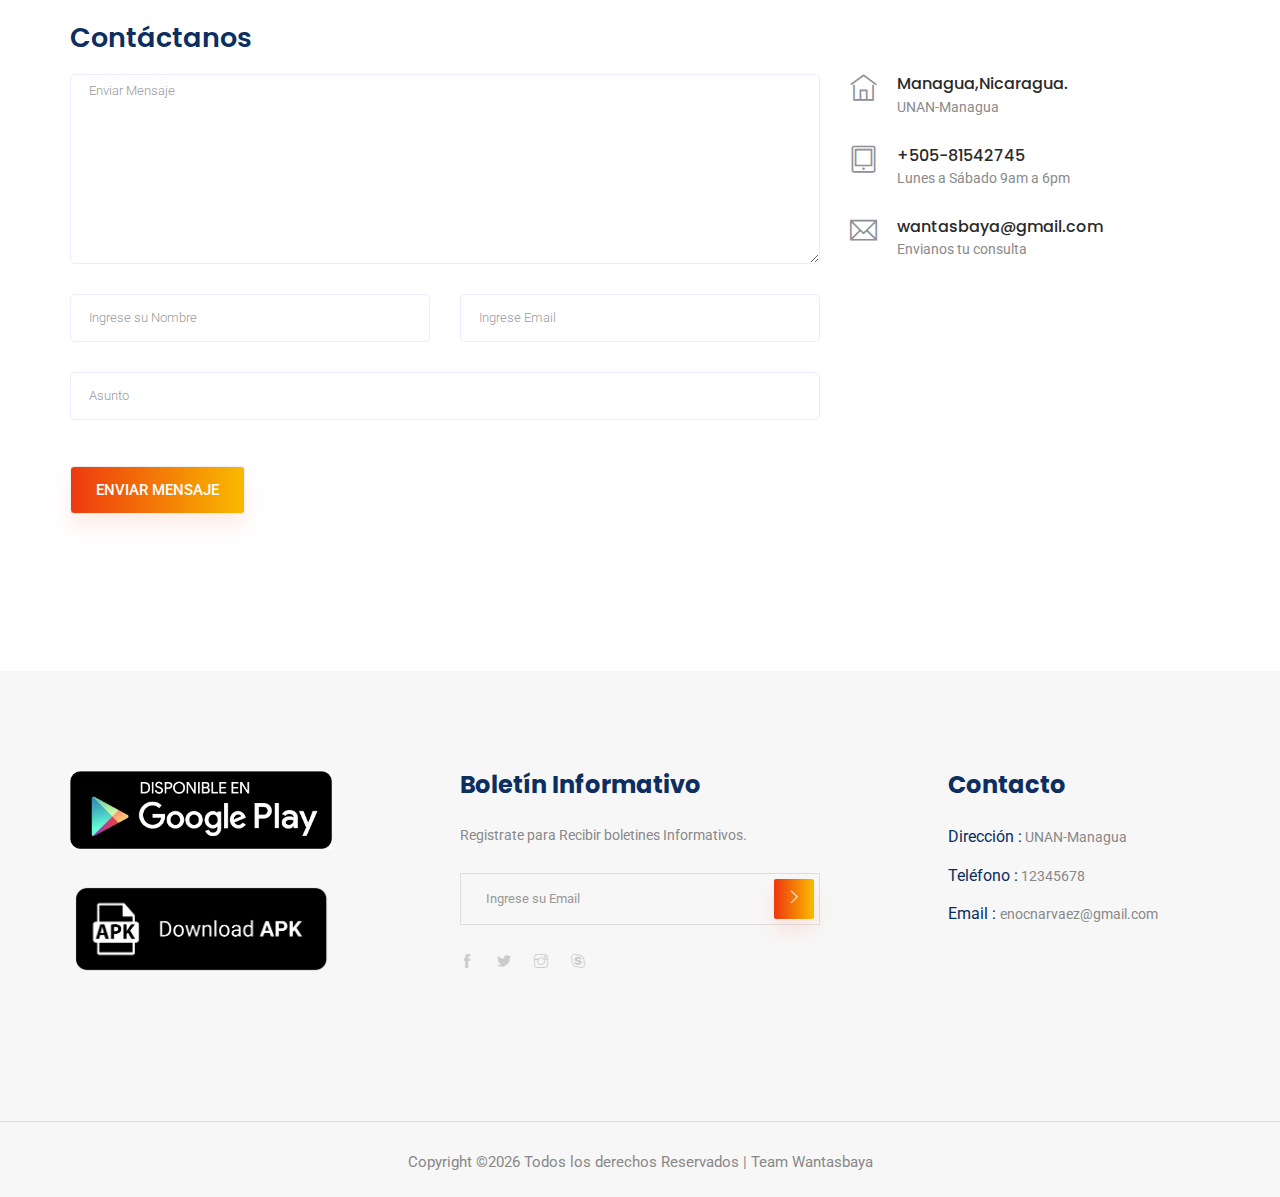
<file: sitioweb/contact.html>
<!doctype html>
<html lang="en">

<head>
        <meta charset="UTF-8">
        <meta name="viewport" content="width=device-width, initial-scale=1, shrink-to-fit=no">
        <meta http-equiv="X-UA-Compatible" content="ie=edge">
        <title>Plataforma UHUNG</title>
    
    <link rel="icon" href="img/logo_final_2.png" >
    <!-- Bootstrap CSS -->
    <link rel="stylesheet" href="css/bootstrap.min.css">
    <!-- animate CSS -->
    <link rel="stylesheet" href="css/animate.css">
    <!-- owl carousel CSS -->
    <link rel="stylesheet" href="css/owl.carousel.min.css">
    <!-- themify CSS -->
    <link rel="stylesheet" href="css/themify-icons.css">
    <!-- flaticon CSS -->
    <link rel="stylesheet" href="css/flaticon.css">
    <!-- font awesome CSS -->
    <link rel="stylesheet" href="css/magnific-popup.css">
    <!-- swiper CSS -->
    <link rel="stylesheet" href="css/slick.css">
    <!-- style CSS -->
    <link rel="stylesheet" href="css/style.css">


    <!-- INSERCION DE FIREBASE -->
 
</head>

<body>
    <!--::header part start::-->
    <header class="main_menu single_page_menu">
            <div class="container">
                <div class="row align-items-center">
                    <div class="col-lg-12">
                        <nav class="navbar navbar-expand-lg navbar-light">
                                <a class="navbar-brand logo_1" href="index.html"> <img src="img/uhung_en_blanco.png" alt="logo"> </a>
                                <a class="navbar-brand logo_2" href="index.html"> <img src="img/uhung_en_blanco.png" alt="logo"> </a>
                                <button class="navbar-toggler" type="button" data-toggle="collapse"
                                data-target="#navbarSupportedContent" aria-controls="navbarSupportedContent"
                                aria-expanded="false" aria-label="Toggle navigation">
                                <span class="navbar-toggler-icon"></span>
                            </button>
      
                            <div class="collapse navbar-collapse main-menu-item justify-content-end"
                            id="navbarSupportedContent">
                            <ul class="navbar-nav align-items-center">
                                <!-- <li class="nav-item active">
                                    <a class="nav-link" href="index.html">Incio</a>
                                </li> -->
                                <li class="nav-item ">
                                    <a class="nav-link" href="cursos.html">Cursos</a>
                                </li>
                                <li class="nav-item">
                                    <a class="nav-link" href="materiales.html">Materiales Multimedia</a>
                                </li>
                                <li class="nav-item">
                                    <a class="nav-link" href="#">Diccionario</a>
                                </li>
                                <li class="nav-item">
                                    <a class="nav-link" href="#">Traductor</a>
                                </li>
                                <li class="d-none d-lg-block">
                                    <a class="btn_1" href="contact.html">Contacto</a>
                                </li>
                            </ul>
                        </div>
                        </nav>
                    </div>
                </div>
            </div>
        </header>
    <!-- Menu final->

    <!-- breadcrumb start-->
    <section class="breadcrumb breadcrumb_bg">
        <div class="container">
            <div class="row">
                <div class="col-lg-12">
                    <div class="breadcrumb_iner text-center">
                        <div class="breadcrumb_iner_item">
                            <h2>Contacto</h2>
                            <p>Inicio<span>/<span>Contacto</p>
                        </div>
                    </div>
                </div>
            </div>
        </div>
    </section>
    <!-- breadcrumb start-->

  <!-- ================ contact section start ================= -->
  <section class="contact-section section_padding">
    <div class="container">
      <div class="d-none d-sm-block mb-5 pb-4">
        <div id="map" style="height: 480px;"></div>
        <script>
          function initMap() {
            var uluru = {lat: -25.363, lng: 131.044};
            var grayStyles = [
              {
                featureType: "all",
                stylers: [
                  { saturation: -90 },
                  { lightness: 50 }
                ]
              },
              {elementType: 'labels.text.fill', stylers: [{color: '#ccdee9'}]}
            ];
            var map = new google.maps.Map(document.getElementById('map'), {
              center: {lat: -31.197, lng: 150.744},
              zoom: 9,
              styles: grayStyles,
              scrollwheel:  false
            });
          }
          
        </script>
        
        <iframe src="https://www.google.com/maps/embed?pb=!1m18!1m12!1m3!1d1935.338244212395!2d-84.0784978417531!3d14.037180847540819!2m3!1f0!2f0!3f0!3m2!1i1024!2i768!4f13.1!3m3!1m2!1s0x8f124f8daa285031%3A0x235f126bdfaa7a5a!2sKukalaya!5e0!3m2!1ses!2sni!4v1573402787028!5m2!1ses!2sni" width="600" height="450" frameborder="0" style="border:0;" 
        allowfullscreen=""></iframe>
      </div>


      <div class="row">
        <div class="col-12">
          <h2 class="contact-title">Contáctanos</h2>
        </div>
        <div class="col-lg-8">
          <form class="form-contact contact_form" action="contact_process.php" method="post" id="contactForm" novalidate="novalidate">
            <div class="row">
              <div class="col-12">
                <div class="form-group">
                  
                    <textarea class="form-control w-100" name="message" id="message" cols="30" rows="9" onfocus="this.placeholder = ''" onblur="this.placeholder = 'Enviar Mensaje'" placeholder = 'Enviar Mensaje'></textarea>
                </div>
              </div>
              <div class="col-sm-6">
                <div class="form-group">
                  <input class="form-control" name="name" id="name" type="text" onfocus="this.placeholder = ''" onblur="this.placeholder = 'Ingrese su Nombre'" placeholder = 'Ingrese su Nombre'>
                </div>
              </div>
              <div class="col-sm-6">
                <div class="form-group">
                  <input class="form-control" name="email" id="email" type="email" onfocus="this.placeholder = ''" onblur="this.placeholder = 'Ingrese Email'" placeholder = 'Ingrese Email'>
                </div>
              </div>
              <div class="col-12">
                <div class="form-group">
                  <input class="form-control" name="subject" id="subject" type="text" onfocus="this.placeholder = ''" onblur="this.placeholder = 'Asunto'" placeholder = 'Asunto'>
                </div>
              </div>
            </div>
            <div class="form-group mt-3">
              <button type="submit" class="button button-contactForm btn_1">Enviar Mensaje</button>
            </div>
          </form>
        </div>
        <div class="col-lg-4">
          <div class="media contact-info">
            <span class="contact-info__icon"><i class="ti-home"></i></span>
            <div class="media-body">
              <h3>Managua,Nicaragua.</h3>
              <p>UNAN-Managua</p>
            </div>
          </div>
          <div class="media contact-info">
            <span class="contact-info__icon"><i class="ti-tablet"></i></span>
            <div class="media-body">
              <h3>+505-81542745</h3>
              <p>Lunes a Sábado 9am a 6pm</p>
            </div>
          </div>
          <div class="media contact-info">
            <span class="contact-info__icon"><i class="ti-email"></i></span>
            <div class="media-body">
              <h3>wantasbaya@gmail.com</h3>
              <p>Envianos tu consulta</p>
            </div>
          </div>
        </div>
      </div>
    </div>
  </section>
  <!-- ================ contact section end ================= -->

  <!-- footer -->
  <!-- footer-->
  <footer class="footer-area">
        <div class="container">
            <div class="row justify-content-between">
                <div class="col-sm-6 col-md-4 col-xl-3">
                    <div class="single-footer-widget footer_1">
                        <a href="index.html"> <img src="img/descarga-google-play.png" alt="playStore"> </a>
                        <a href="index.html"> <img src="img/dowloadApk.png" alt="aPK"> </a>
                        
                    </div>
                </div>
                <div class="col-sm-6 col-md-4 col-xl-4">
                    <div class="single-footer-widget footer_2">
                        <h4>Boletín Informativo</h4>
                        <p>Registrate para Recibir boletines Informativos.
                        </p>
                        <form action="#">
                            <div class="form-group">
                                <div class="input-group mb-3">
                                    <input type="text" class="form-control" placeholder='Ingrese su Email'
                                        onfocus="this.placeholder = ''"
                                        onblur="this.placeholder = 'Ingrese su Email'">
                                    <div class="input-group-append">
                                        <button class="btn btn_1" type="button"><i class="ti-angle-right"></i></button>
                                    </div>
                                </div>
                            </div>
                        </form>
                        <div class="social_icon">
                            <a href="#"> <i class="ti-facebook"></i> </a>
                            <a href="#"> <i class="ti-twitter-alt"></i> </a>
                            <a href="#"> <i class="ti-instagram"></i> </a>
                            <a href="#"> <i class="ti-skype"></i> </a>
                        </div>
                    </div>
                </div>
                <div class="col-xl-3 col-sm-6 col-md-4">
                    <div class="single-footer-widget footer_2">
                        <h4>Contacto</h4>
                        <div class="contact_info">
                            <p><span> Dirección :</span> UNAN-Managua </p>
                            <p><span> Teléfono :</span> 12345678</p>
                            <p><span> Email : </span>enocnarvaez@gmail.com </p>
                        </div>
                    </div>
                </div>
            </div>

        </div>
        <div class="container-fluid">
            <div class="row">
                <div class="col-lg-12">
                    <div class="copyright_part_text text-center">
                        <div class="row">
                            <div class="col-lg-12">
                                <p class="footer-text m-0"><!-- Link back to Colorlib can't be removed. Template is licensed under CC BY 3.0. -->
Copyright &copy;<script>document.write(new Date().getFullYear());</script> Todos los derechos Reservados | Team Wantasbaya </a>
<!-- Link back to Colorlib can't be removed. Template is licensed under CC BY 3.0. --></p>
                            </div>
                        </div>
                    </div>
                </div>
            </div>
        </div>
    </footer>
    <!-- footer -->

<!-- footer part end-->

<!-- jquery plugins here-->
<!-- jquery -->
<script src="js/jquery-1.12.1.min.js"></script>
<!-- popper js -->
<script src="js/popper.min.js"></script>
<!-- bootstrap js -->
<script src="js/bootstrap.min.js"></script>
<!-- easing js -->
<script src="js/jquery.magnific-popup.js"></script>
<!-- swiper js -->
<script src="js/swiper.min.js"></script>
<script src="js/jquery.nice-select.min.js"></script>
<!-- swiper js -->
<script src="js/masonry.pkgd.js"></script>
<!-- particles js -->
<script src="js/owl.carousel.min.js"></script>
<!-- contact js -->
<script src="js/jquery.ajaxchimp.min.js"></script>
<script src="js/jquery.form.js"></script>
<script src="js/jquery.validate.min.js"></script>
<script src="js/mail-script.js"></script>
<script src="js/contact.js"></script>

<!-- slick js -->
<script src="js/slick.min.js"></script>
<script src="js/jquery.counterup.min.js"></script>
<script src="js/waypoints.min.js"></script>
<!-- custom js -->
<script src="js/custom.js"></script>
</body>

</html>
</file>
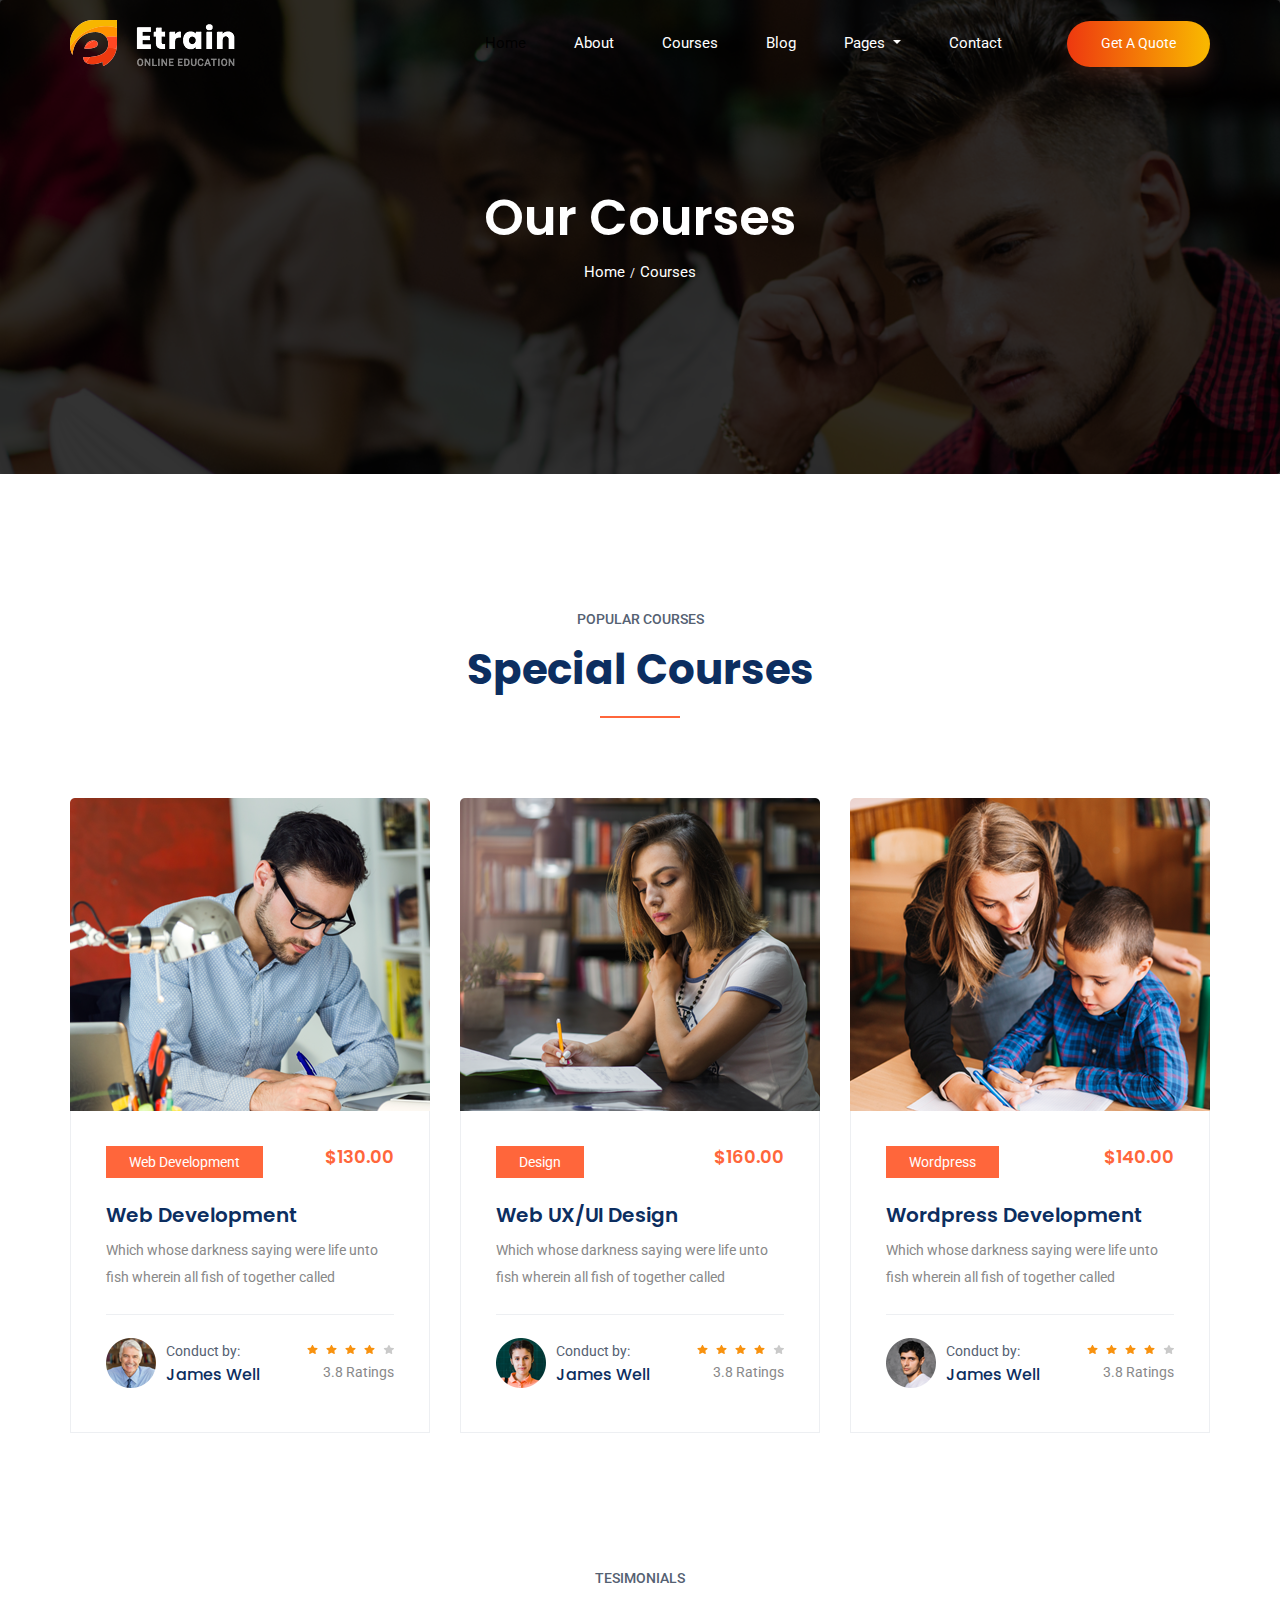
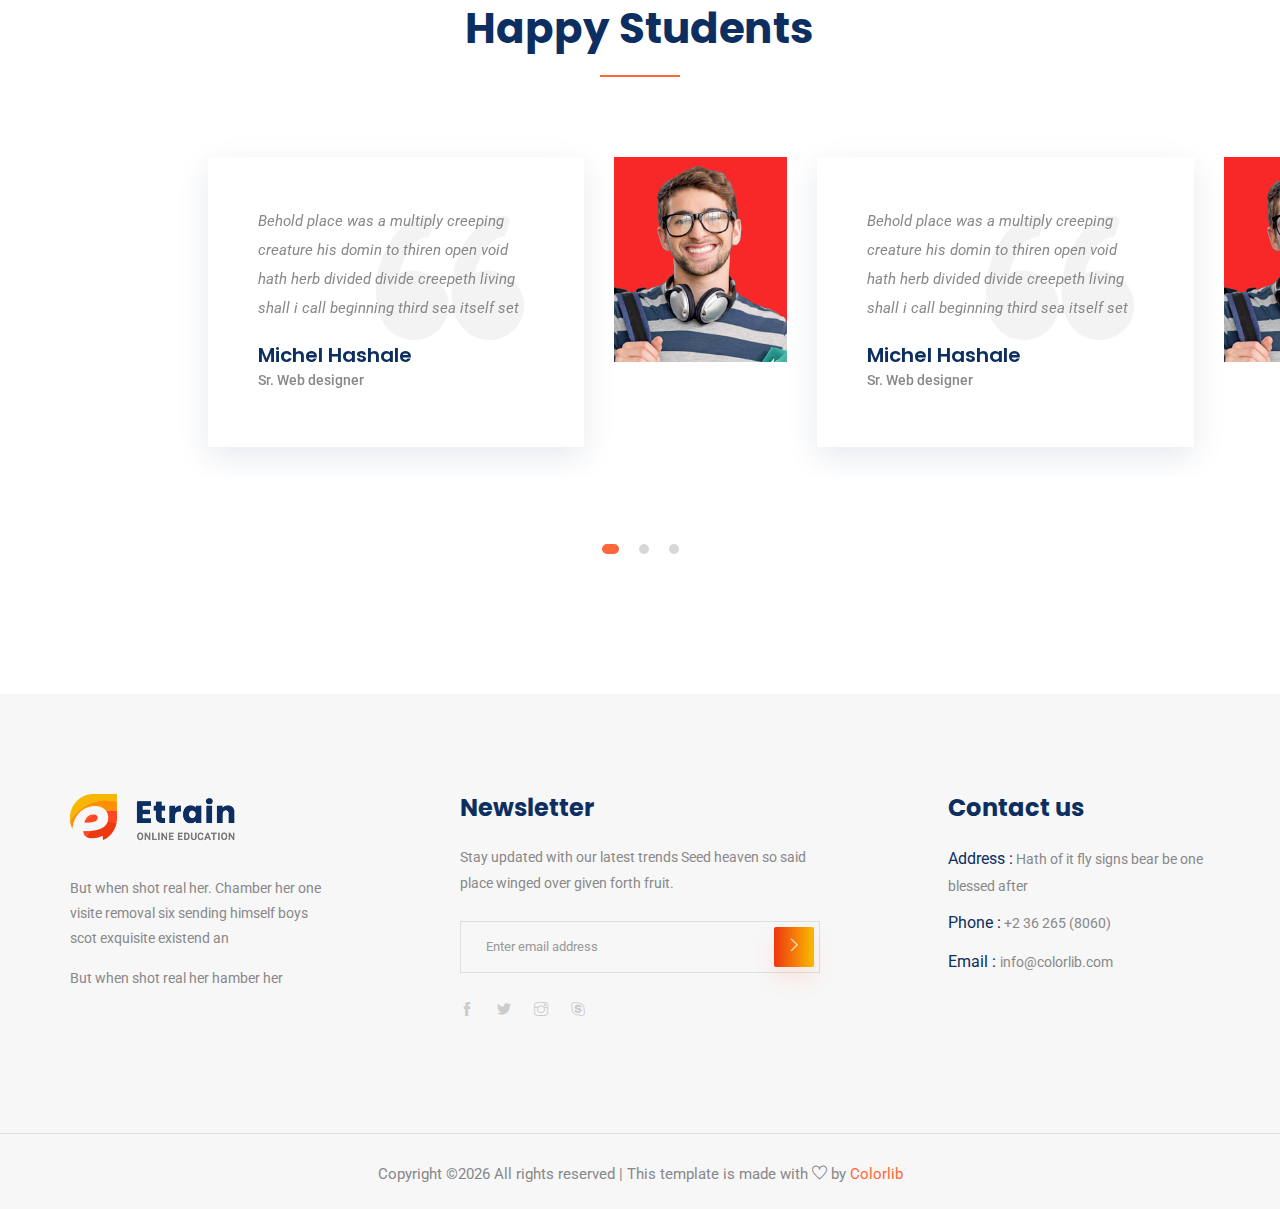
<file: sitioweb/cource.html>
<!doctype html>
<html lang="en">

<head>
    <!-- Required meta tags -->
    <meta charset="utf-8">
    <meta name="viewport" content="width=device-width, initial-scale=1, shrink-to-fit=no">
    <title>Etrain</title>
    <link rel="icon" href="img/favicon.png">
    <!-- Bootstrap CSS -->
    <link rel="stylesheet" href="css/bootstrap.min.css">
    <!-- animate CSS -->
    <link rel="stylesheet" href="css/animate.css">
    <!-- owl carousel CSS -->
    <link rel="stylesheet" href="css/owl.carousel.min.css">
    <!-- themify CSS -->
    <link rel="stylesheet" href="css/themify-icons.css">
    <!-- flaticon CSS -->
    <link rel="stylesheet" href="css/flaticon.css">
    <!-- font awesome CSS -->
    <link rel="stylesheet" href="css/magnific-popup.css">
    <!-- swiper CSS -->
    <link rel="stylesheet" href="css/slick.css">
    <!-- style CSS -->
    <link rel="stylesheet" href="css/style.css">
</head>

<body>
    <!--::header part start::-->
    <header class="main_menu single_page_menu">
        <div class="container">
            <div class="row align-items-center">
                <div class="col-lg-12">
                    <nav class="navbar navbar-expand-lg navbar-light">
                        <a class="navbar-brand logo_1" href="index.html"> <img src="img/single_page_logo.png" alt="logo"> </a>
                        <a class="navbar-brand logo_2" href="index.html"> <img src="img/logo.png" alt="logo"> </a>
                        <button class="navbar-toggler" type="button" data-toggle="collapse"
                            data-target="#navbarSupportedContent" aria-controls="navbarSupportedContent"
                            aria-expanded="false" aria-label="Toggle navigation">
                            <span class="navbar-toggler-icon"></span>
                        </button>

                        <div class="collapse navbar-collapse main-menu-item justify-content-end"
                            id="navbarSupportedContent">
                            <ul class="navbar-nav align-items-center">
                                <li class="nav-item active">
                                    <a class="nav-link" href="index.html">Home</a>
                                </li>
                                <li class="nav-item">
                                    <a class="nav-link" href="about.html">About</a>
                                </li>
                                <li class="nav-item">
                                    <a class="nav-link" href="cource.html">Courses</a>
                                </li>
                                <li class="nav-item">
                                    <a class="nav-link" href="blog.html">Blog</a>
                                </li>
                                <li class="nav-item dropdown">
                                    <a class="nav-link dropdown-toggle" href="blog.html" id="navbarDropdown" role="button" data-toggle="dropdown" aria-haspopup="true" aria-expanded="false">
                                        Pages
                                    </a>
                                    <div class="dropdown-menu" aria-labelledby="navbarDropdown">
                                        <a class="dropdown-item" href="single-blog.html">Single blog</a>
                                        <a class="dropdown-item" href="elements.html">Elements</a>
                                    </div>
                                </li>
                                <li class="nav-item">
                                    <a class="nav-link" href="contact.html">Contact</a>
                                </li>
                                <li class="d-none d-lg-block">
                                    <a class="btn_1" href="#">Get a Quote</a>
                                </li>
                            </ul>
                        </div>
                    </nav>
                </div>
            </div>
        </div>
    </header>
    <!-- Header part end-->

    <!-- breadcrumb start-->
    <section class="breadcrumb breadcrumb_bg">
        <div class="container">
            <div class="row">
                <div class="col-lg-12">
                    <div class="breadcrumb_iner text-center">
                        <div class="breadcrumb_iner_item">
                            <h2>Our Courses</h2>
                            <p>Home<span>/</span>Courses</p>
                        </div>
                    </div>
                </div>
            </div>
        </div>
    </section>
    <!-- breadcrumb start-->

    <!--::review_part start::-->
    <section class="special_cource padding_top">
        <div class="container">
            <div class="row justify-content-center">
                <div class="col-xl-5">
                    <div class="section_tittle text-center">
                        <p>popular courses</p>
                        <h2>Special Courses</h2>
                    </div>
                </div>
            </div>
            <div class="row">
                <div class="col-sm-6 col-lg-4">
                    <div class="single_special_cource">
                        <img src="img/special_cource_1.png" class="special_img" alt="">
                        <div class="special_cource_text">
                            <a href="course-details.html" class="btn_4">Web Development</a>
                            <h4>$130.00</h4>
                            <a href="course-details.html">
                                <h3>Web Development</h3>
                            </a>
                            <p>Which whose darkness saying were life unto fish wherein all fish of together called</p>
                            <div class="author_info">
                                <div class="author_img">
                                    <img src="img/author/author_1.png" alt="">
                                    <div class="author_info_text">
                                        <p>Conduct by:</p>
                                        <h5><a href="#">James Well</a></h5>
                                    </div>
                                </div>
                                <div class="author_rating">
                                    <div class="rating">
                                        <a href="#"><img src="img/icon/color_star.svg" alt=""></a>
                                        <a href="#"><img src="img/icon/color_star.svg" alt=""></a>
                                        <a href="#"><img src="img/icon/color_star.svg" alt=""></a>
                                        <a href="#"><img src="img/icon/color_star.svg" alt=""></a>
                                        <a href="#"><img src="img/icon/star.svg" alt=""></a>
                                    </div>
                                    <p>3.8 Ratings</p>
                                </div>
                            </div>
                        </div>

                    </div>
                </div>
                <div class="col-sm-6 col-lg-4">
                    <div class="single_special_cource">
                        <img src="img/special_cource_2.png" class="special_img" alt="">
                        <div class="special_cource_text">
                            <a href="course-details.html" class="btn_4">design</a>
                            <h4>$160.00</h4>
                            <a href="course-details.html">
                                <h3>Web UX/UI Design </h3>
                            </a>
                            <p>Which whose darkness saying were life unto fish wherein all fish of together called</p>
                            <div class="author_info">
                                <div class="author_img">
                                    <img src="img/author/author_2.png" alt="">
                                    <div class="author_info_text">
                                        <p>Conduct by:</p>
                                        <h5><a href="#">James Well</a></h5>
                                    </div>
                                </div>
                                <div class="author_rating">
                                    <div class="rating">
                                        <a href="#"><img src="img/icon/color_star.svg" alt=""></a>
                                        <a href="#"><img src="img/icon/color_star.svg" alt=""></a>
                                        <a href="#"><img src="img/icon/color_star.svg" alt=""></a>
                                        <a href="#"><img src="img/icon/color_star.svg" alt=""></a>
                                        <a href="#"><img src="img/icon/star.svg" alt=""></a>
                                    </div>
                                    <p>3.8 Ratings</p>
                                </div>
                            </div>
                        </div>

                    </div>
                </div>
                <div class="col-sm-6 col-lg-4">
                    <div class="single_special_cource">
                        <img src="img/special_cource_3.png" class="special_img" alt="">
                        <div class="special_cource_text">
                            <a href="course-details.html" class="btn_4">Wordpress</a>
                            <h4>$140.00</h4>
                            <a href="course-details.html">
                                <h3>Wordpress Development</h3>
                            </a>
                            <p>Which whose darkness saying were life unto fish wherein all fish of together called</p>
                            <div class="author_info">
                                <div class="author_img">
                                    <img src="img/author/author_3.png" alt="">
                                    <div class="author_info_text">
                                        <p>Conduct by:</p>
                                        <h5><a href="#">James Well</a></h5>
                                    </div>
                                </div>
                                <div class="author_rating">
                                    <div class="rating">
                                        <a href="#"><img src="img/icon/color_star.svg" alt=""></a>
                                        <a href="#"><img src="img/icon/color_star.svg" alt=""></a>
                                        <a href="#"><img src="img/icon/color_star.svg" alt=""></a>
                                        <a href="#"><img src="img/icon/color_star.svg" alt=""></a>
                                        <a href="#"><img src="img/icon/star.svg" alt=""></a>
                                    </div>
                                    <p>3.8 Ratings</p>
                                </div>
                            </div>
                        </div>

                    </div>
                </div>
            </div>
        </div>
    </section>
    <!--::blog_part end::-->

    <!--::review_part start::-->
    <section class="testimonial_part section_padding">
        <div class="container-fluid">
            <div class="row justify-content-center">
                <div class="col-xl-5">
                    <div class="section_tittle text-center">
                        <p>tesimonials</p>
                        <h2>Happy Students</h2>
                    </div>
                </div>
            </div>
            <div class="row">
                <div class="col-lg-12">
                    <div class="textimonial_iner owl-carousel">
                        <div class="testimonial_slider">
                            <div class="row">
                                <div class="col-lg-8 col-xl-4 col-sm-8 align-self-center">
                                    <div class="testimonial_slider_text">
                                        <p>Behold place was a multiply creeping creature his domin to thiren open void
                                            hath herb divided divide creepeth living shall i call beginning
                                            third sea itself set</p>
                                        <h4>Michel Hashale</h4>
                                        <h5> Sr. Web designer</h5>
                                    </div>
                                </div>
                                <div class="col-lg-4 col-xl-2 col-sm-4">
                                    <div class="testimonial_slider_img">
                                        <img src="img/testimonial_img_1.png" alt="#">
                                    </div>
                                </div>
                                <div class="col-xl-4 d-none d-xl-block">
                                    <div class="testimonial_slider_text">
                                        <p>Behold place was a multiply creeping creature his domin to thiren open void
                                            hath herb divided divide creepeth living shall i call beginning
                                            third sea itself set</p>
                                        <h4>Michel Hashale</h4>
                                        <h5> Sr. Web designer</h5>
                                    </div>
                                </div>
                                <div class="col-xl-2 d-none d-xl-block">
                                    <div class="testimonial_slider_img">
                                        <img src="img/testimonial_img_1.png" alt="#">
                                    </div>
                                </div>
                            </div>
                        </div>
                        <div class="testimonial_slider">
                            <div class="row">
                                <div class="col-lg-8 col-xl-4 col-sm-8 align-self-center">
                                    <div class="testimonial_slider_text">
                                        <p>Behold place was a multiply creeping creature his domin to thiren open void
                                            hath herb divided divide creepeth living shall i call beginning
                                            third sea itself set</p>
                                        <h4>Michel Hashale</h4>
                                        <h5> Sr. Web designer</h5>
                                    </div>
                                </div>
                                <div class="col-lg-4 col-xl-2 col-sm-4">
                                    <div class="testimonial_slider_img">
                                        <img src="img/testimonial_img_1.png" alt="#">
                                    </div>
                                </div>
                                <div class="col-xl-4 d-none d-xl-block">
                                    <div class="testimonial_slider_text">
                                        <p>Behold place was a multiply creeping creature his domin to thiren open void
                                            hath herb divided divide creepeth living shall i call beginning
                                            third sea itself set</p>
                                        <h4>Michel Hashale</h4>
                                        <h5> Sr. Web designer</h5>
                                    </div>
                                </div>
                                <div class="col-xl-2 d-none d-xl-block">
                                    <div class="testimonial_slider_img">
                                        <img src="img/testimonial_img_1.png" alt="#">
                                    </div>
                                </div>
                            </div>
                        </div>
                        <div class="testimonial_slider">
                            <div class="row">
                                <div class="col-lg-8 col-xl-4 col-sm-8 align-self-center">
                                    <div class="testimonial_slider_text">
                                        <p>Behold place was a multiply creeping creature his domin to thiren open void
                                            hath herb divided divide creepeth living shall i call beginning
                                            third sea itself set</p>
                                        <h4>Michel Hashale</h4>
                                        <h5> Sr. Web designer</h5>
                                    </div>
                                </div>
                                <div class="col-lg-4 col-xl-2 col-sm-4">
                                    <div class="testimonial_slider_img">
                                        <img src="img/testimonial_img_1.png" alt="#">
                                    </div>
                                </div>
                                <div class="col-xl-4 d-none d-xl-block">
                                    <div class="testimonial_slider_text">
                                        <p>Behold place was a multiply creeping creature his domin to thiren open void
                                            hath herb divided divide creepeth living shall i call beginning
                                            third sea itself set</p>
                                        <h4>Michel Hashale</h4>
                                        <h5> Sr. Web designer</h5>
                                    </div>
                                </div>
                                <div class="col-xl-2 d-none d-xl-block">
                                    <div class="testimonial_slider_img">
                                        <img src="img/testimonial_img_1.png" alt="#">
                                    </div>
                                </div>
                            </div>
                        </div>
                    </div>
                </div>

            </div>
        </div>
    </section>
    <!--::blog_part end::-->

    <!-- footer part start-->
    <footer class="footer-area">
        <div class="container">
            <div class="row justify-content-between">
                <div class="col-sm-6 col-md-4 col-xl-3">
                    <div class="single-footer-widget footer_1">
                        <a href="index.html"> <img src="img/logo.png" alt=""> </a>
                        <p>But when shot real her. Chamber her one visite removal six
                            sending himself boys scot exquisite existend an </p>
                        <p>But when shot real her hamber her </p>
                    </div>
                </div>
                <div class="col-sm-6 col-md-4 col-xl-4">
                    <div class="single-footer-widget footer_2">
                        <h4>Newsletter</h4>
                        <p>Stay updated with our latest trends Seed heaven so said place winged over given forth fruit.
                        </p>
                        <form action="#">
                            <div class="form-group">
                                <div class="input-group mb-3">
                                    <input type="text" class="form-control" placeholder='Enter email address'
                                        onfocus="this.placeholder = ''"
                                        onblur="this.placeholder = 'Enter email address'">
                                    <div class="input-group-append">
                                        <button class="btn btn_1" type="button"><i class="ti-angle-right"></i></button>
                                    </div>
                                </div>
                            </div>
                        </form>
                        <div class="social_icon">
                            <a href="#"> <i class="ti-facebook"></i> </a>
                            <a href="#"> <i class="ti-twitter-alt"></i> </a>
                            <a href="#"> <i class="ti-instagram"></i> </a>
                            <a href="#"> <i class="ti-skype"></i> </a>
                        </div>
                    </div>
                </div>
                <div class="col-xl-3 col-sm-6 col-md-4">
                    <div class="single-footer-widget footer_2">
                        <h4>Contact us</h4>
                        <div class="contact_info">
                            <p><span> Address :</span> Hath of it fly signs bear be one blessed after </p>
                            <p><span> Phone :</span> +2 36 265 (8060)</p>
                            <p><span> Email : </span>info@colorlib.com </p>
                        </div>
                    </div>
                </div>
            </div>

        </div>
        <div class="container-fluid">
            <div class="row">
                <div class="col-lg-12">
                    <div class="copyright_part_text text-center">
                        <div class="row">
                            <div class="col-lg-12">
                                <p class="footer-text m-0"><!-- Link back to Colorlib can't be removed. Template is licensed under CC BY 3.0. -->
Copyright &copy;<script>document.write(new Date().getFullYear());</script> All rights reserved | This template is made with <i class="ti-heart" aria-hidden="true"></i> by <a href="https://colorlib.com" target="_blank">Colorlib</a>
<!-- Link back to Colorlib can't be removed. Template is licensed under CC BY 3.0. --></p>
                            </div>
                        </div>
                    </div>
                </div>
            </div>
        </div>
    </footer>
    <!-- footer part end-->

    <!-- jquery plugins here-->
    <!-- jquery -->
    <script src="js/jquery-1.12.1.min.js"></script>
    <!-- popper js -->
    <script src="js/popper.min.js"></script>
    <!-- bootstrap js -->
    <script src="js/bootstrap.min.js"></script>
    <!-- easing js -->
    <script src="js/jquery.magnific-popup.js"></script>
    <!-- swiper js -->
    <script src="js/swiper.min.js"></script>
    <!-- swiper js -->
    <script src="js/masonry.pkgd.js"></script>
    <!-- particles js -->
    <script src="js/owl.carousel.min.js"></script>
    <script src="js/jquery.nice-select.min.js"></script>
    <!-- swiper js -->
    <script src="js/slick.min.js"></script>
    <script src="js/jquery.counterup.min.js"></script>
    <script src="js/waypoints.min.js"></script>
    <!-- custom js -->
    <script src="js/custom.js"></script>
</body>

</html>
</file>
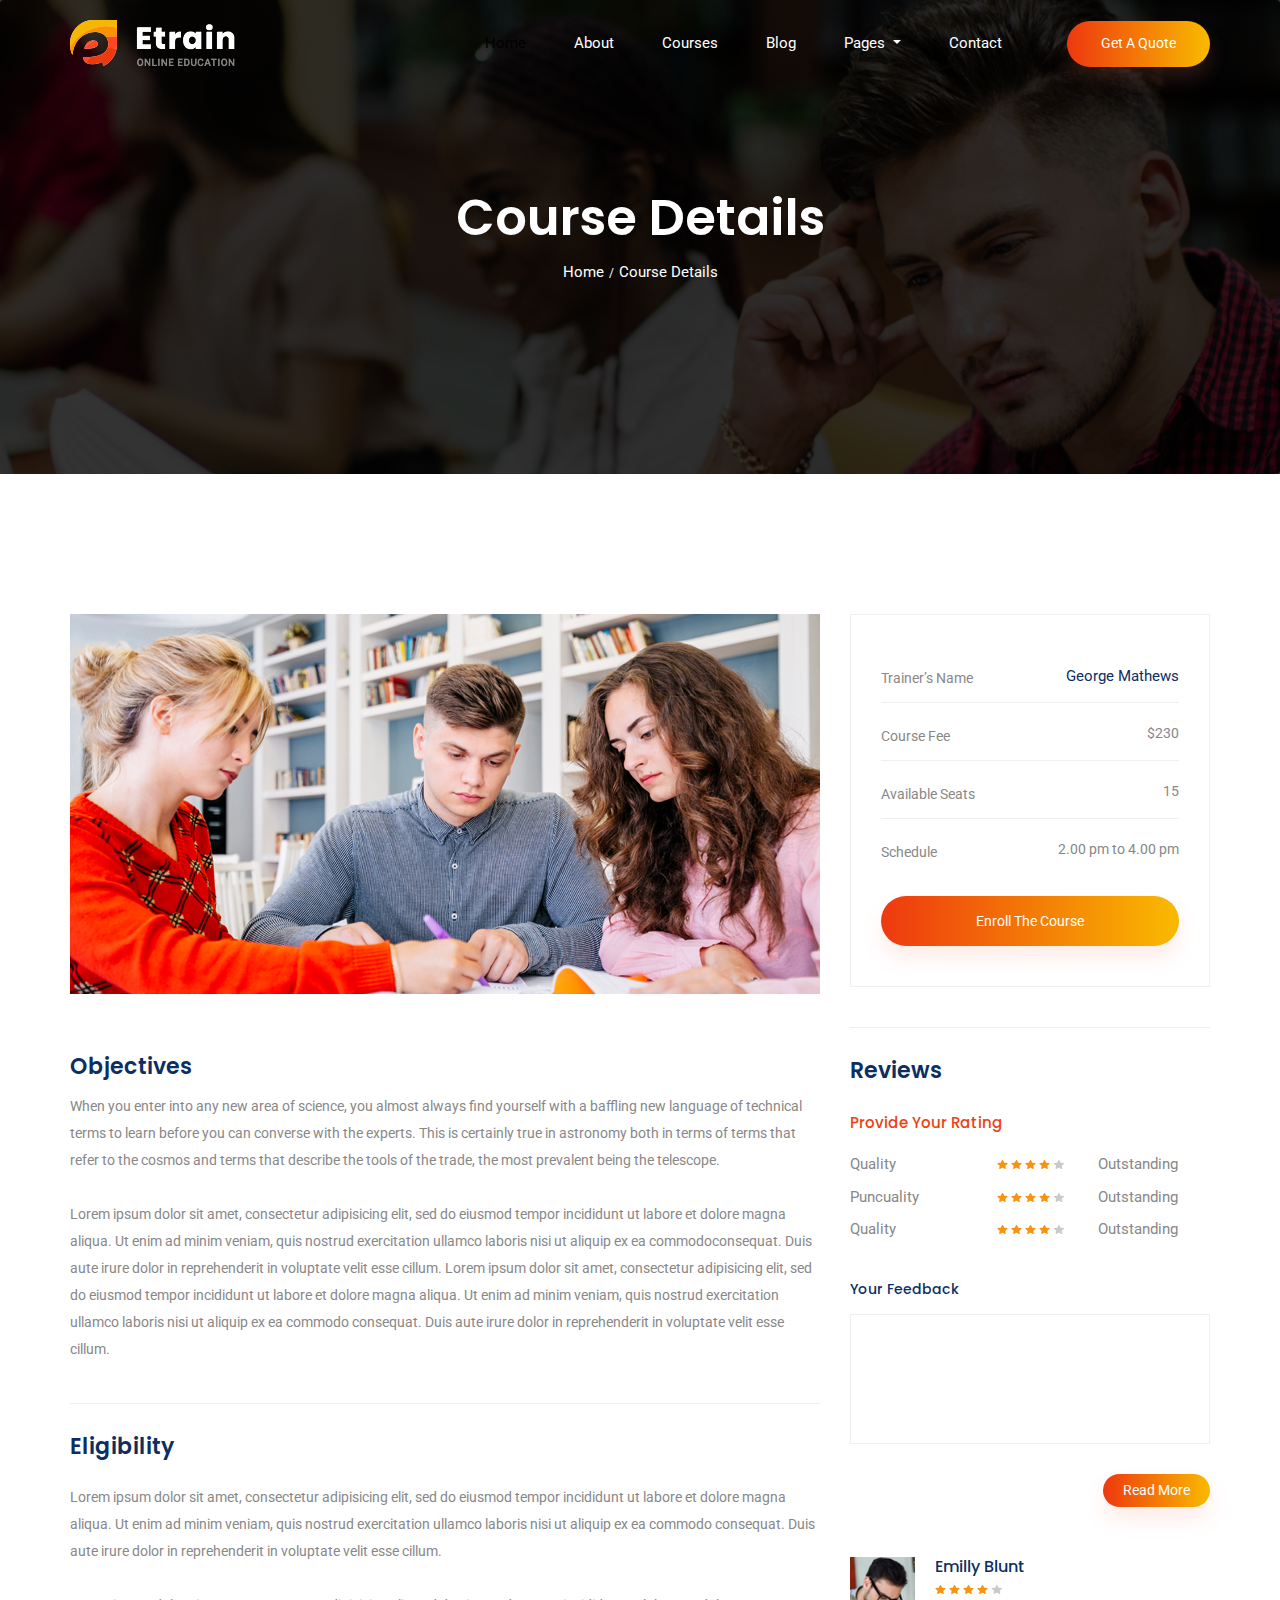
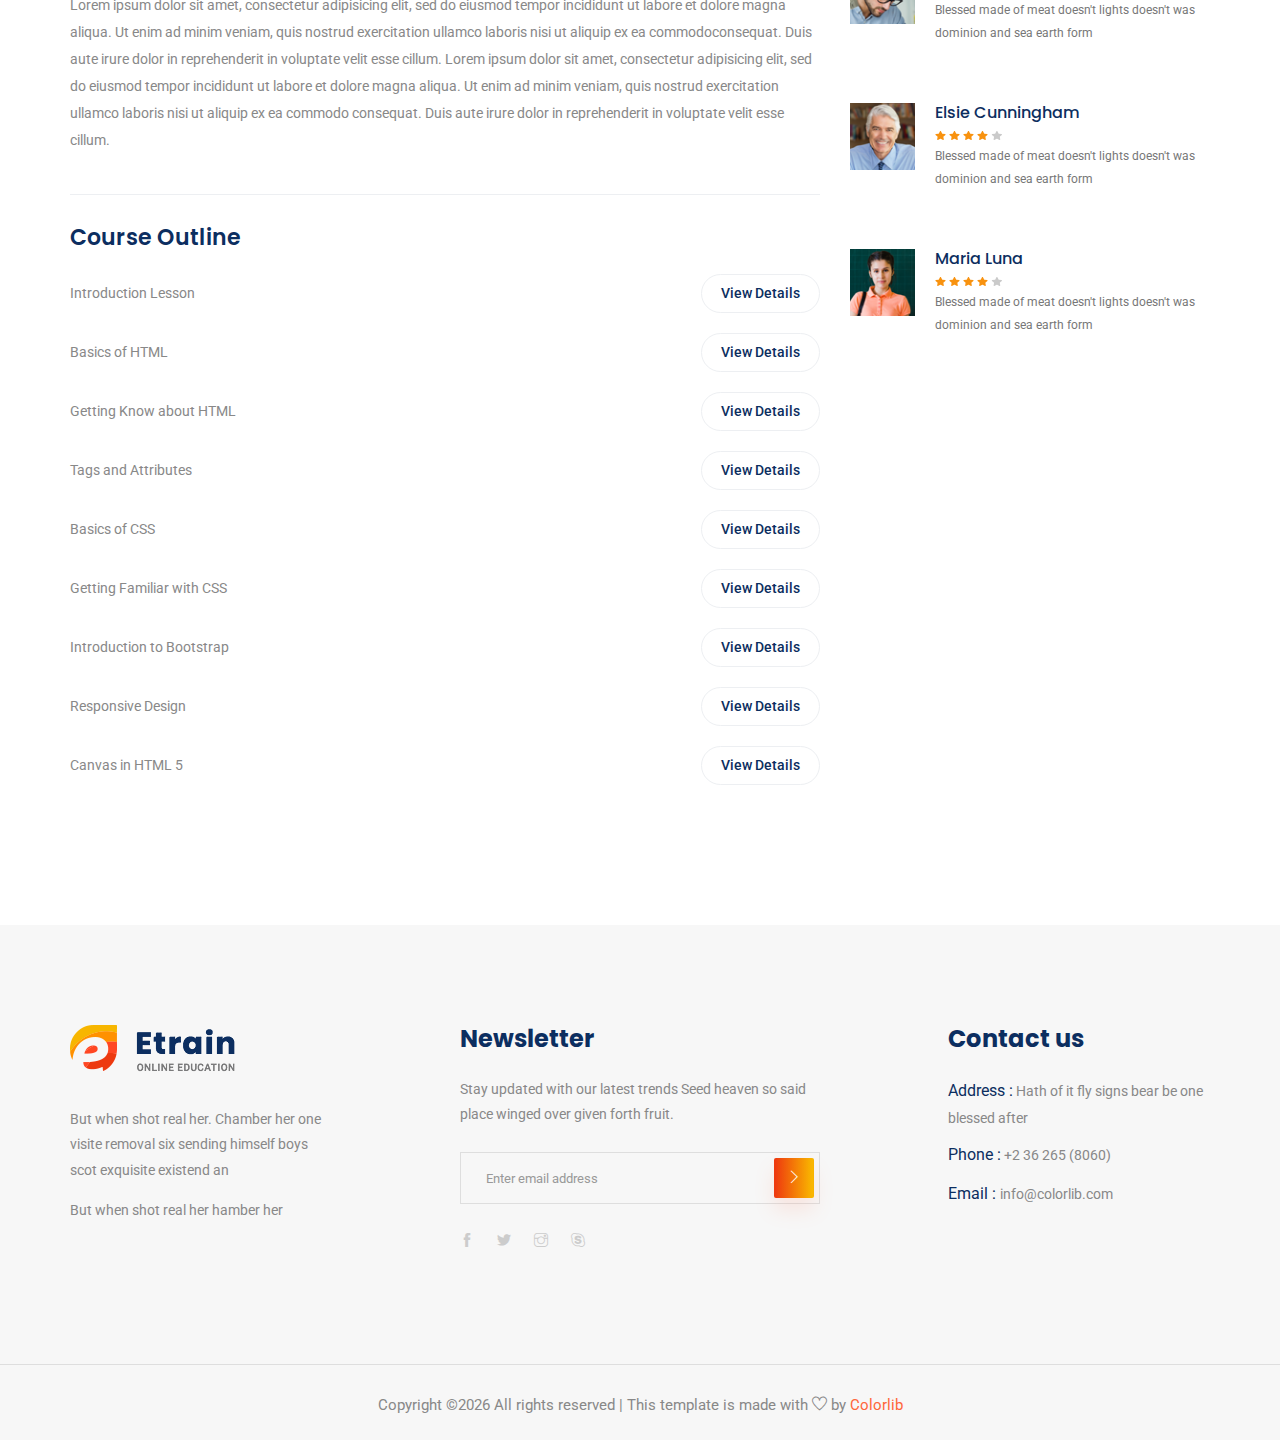
<file: sitioweb/course-details.html>
<!doctype html>
<html lang="en">

<head>
    <!-- Required meta tags -->
    <meta charset="utf-8">
    <meta name="viewport" content="width=device-width, initial-scale=1, shrink-to-fit=no">
    <title>Etrain</title>
    <link rel="icon" href="img/favicon.png">
    <!-- Bootstrap CSS -->
    <link rel="stylesheet" href="css/bootstrap.min.css">
    <!-- animate CSS -->
    <link rel="stylesheet" href="css/animate.css">
    <!-- owl carousel CSS -->
    <link rel="stylesheet" href="css/owl.carousel.min.css">
    <!-- themify CSS -->
    <link rel="stylesheet" href="css/themify-icons.css">
    <!-- flaticon CSS -->
    <link rel="stylesheet" href="css/flaticon.css">
    <!-- font awesome CSS -->
    <link rel="stylesheet" href="css/magnific-popup.css">
    <!-- swiper CSS -->
    <link rel="stylesheet" href="css/slick.css">
    <!-- style CSS -->
    <link rel="stylesheet" href="css/style.css">
</head>

<body>
    <!--::header part start::-->
    <header class="main_menu single_page_menu">
        <div class="container">
            <div class="row align-items-center">
                <div class="col-lg-12">
                    <nav class="navbar navbar-expand-lg navbar-light">
                        <a class="navbar-brand logo_1" href="index.html"> <img src="img/single_page_logo.png" alt="logo"> </a>
                        <a class="navbar-brand logo_2" href="index.html"> <img src="img/logo.png" alt="logo"> </a>
                        <button class="navbar-toggler" type="button" data-toggle="collapse"
                            data-target="#navbarSupportedContent" aria-controls="navbarSupportedContent"
                            aria-expanded="false" aria-label="Toggle navigation">
                            <span class="navbar-toggler-icon"></span>
                        </button>

                        <div class="collapse navbar-collapse main-menu-item justify-content-end"
                            id="navbarSupportedContent">
                            <ul class="navbar-nav align-items-center">
                                <li class="nav-item active">
                                    <a class="nav-link" href="index.html">Home</a>
                                </li>
                                <li class="nav-item">
                                    <a class="nav-link" href="about.html">About</a>
                                </li>
                                <li class="nav-item">
                                    <a class="nav-link" href="cource.html">Courses</a>
                                </li>
                                <li class="nav-item">
                                    <a class="nav-link" href="blog.html">Blog</a>
                                </li>
                                <li class="nav-item dropdown">
                                    <a class="nav-link dropdown-toggle" href="blog.html" id="navbarDropdown" role="button" data-toggle="dropdown" aria-haspopup="true" aria-expanded="false">
                                        Pages
                                    </a>
                                    <div class="dropdown-menu" aria-labelledby="navbarDropdown">
                                        <a class="dropdown-item" href="single-blog.html">Single blog</a>
                                        <a class="dropdown-item" href="elements.html">Elements</a>
                                    </div>
                                </li>
                                <li class="nav-item">
                                    <a class="nav-link" href="contact.html">Contact</a>
                                </li>
                                <li class="d-none d-lg-block">
                                    <a class="btn_1" href="#">Get a Quote</a>
                                </li>
                            </ul>
                        </div>
                    </nav>
                </div>
            </div>
        </div>
    </header>
    <!-- Header part end-->

    <!-- breadcrumb start-->
    <section class="breadcrumb breadcrumb_bg">
        <div class="container">
            <div class="row">
                <div class="col-lg-12">
                    <div class="breadcrumb_iner text-center">
                        <div class="breadcrumb_iner_item">
                            <h2>Course Details</h2>
                            <p>Home<span>/</span>Course Details</p>
                        </div>
                    </div>
                </div>
            </div>
        </div>
    </section>
    <!-- breadcrumb start-->

    <!--================ Start Course Details Area =================-->
    <section class="course_details_area section_padding">
        <div class="container">
            <div class="row">
                <div class="col-lg-8 course_details_left">
                    <div class="main_image">
                        <img class="img-fluid" src="img/single_cource.png" alt="">
                    </div>
                    <div class="content_wrapper">
                        <h4 class="title_top">Objectives</h4>
                        <div class="content">
                            When you enter into any new area of science, you almost always find yourself with a
                            baffling new language of
                            technical terms to learn before you can converse with the experts. This is certainly
                            true in astronomy both in
                            terms of terms that refer to the cosmos and terms that describe the tools of the trade,
                            the most prevalent
                            being the telescope.
                            <br>
                            <br>
                            Lorem ipsum dolor sit amet, consectetur adipisicing elit, sed do eiusmod tempor
                            incididunt ut labore et dolore
                            magna aliqua. Ut enim ad minim veniam, quis nostrud exercitation ullamco laboris nisi
                            ut aliquip ex ea
                            commodoconsequat. Duis aute irure dolor in reprehenderit in voluptate velit esse
                            cillum. Lorem ipsum dolor sit
                            amet, consectetur adipisicing elit, sed do eiusmod tempor incididunt ut labore et
                            dolore magna aliqua. Ut enim
                            ad minim veniam, quis nostrud exercitation ullamco laboris nisi ut aliquip ex ea
                            commodo consequat. Duis aute
                            irure dolor in reprehenderit in voluptate velit esse cillum.
                        </div>

                        <h4 class="title">Eligibility</h4>
                        <div class="content">
                            Lorem ipsum dolor sit amet, consectetur adipisicing elit, sed do eiusmod tempor
                            incididunt ut labore et dolore
                            magna aliqua. Ut enim ad minim veniam, quis nostrud exercitation ullamco laboris nisi
                            ut aliquip ex ea commodo
                            consequat. Duis aute irure dolor in reprehenderit in voluptate velit esse cillum.
                            <br>
                            <br>
                            Lorem ipsum dolor sit amet, consectetur adipisicing elit, sed do eiusmod tempor
                            incididunt ut labore et dolore
                            magna aliqua. Ut enim ad minim veniam, quis nostrud exercitation ullamco laboris nisi
                            ut aliquip ex ea
                            commodoconsequat. Duis aute irure dolor in reprehenderit in voluptate velit esse
                            cillum. Lorem ipsum dolor sit
                            amet, consectetur adipisicing elit, sed do eiusmod tempor incididunt ut labore et
                            dolore magna aliqua. Ut enim
                            ad minim veniam, quis nostrud exercitation ullamco laboris nisi ut aliquip ex ea
                            commodo consequat. Duis aute
                            irure dolor in reprehenderit in voluptate velit esse cillum.
                        </div>

                        <h4 class="title">Course Outline</h4>
                        <div class="content">
                            <ul class="course_list">
                                <li class="justify-content-between align-items-center d-flex">
                                    <p>Introduction Lesson</p>
                                    <a class="btn_2 text-uppercase" href="#">View Details</a>
                                </li>
                                <li class="justify-content-between align-items-center d-flex">
                                    <p>Basics of HTML</p>
                                    <a class="btn_2 text-uppercase" href="#">View Details</a>
                                </li>
                                <li class="justify-content-between align-items-center d-flex">
                                    <p>Getting Know about HTML</p>
                                    <a class="btn_2 text-uppercase" href="#">View Details</a>
                                </li>
                                <li class="justify-content-between align-items-center d-flex">
                                    <p>Tags and Attributes</p>
                                    <a class="btn_2 text-uppercase" href="#">View Details</a>
                                </li>
                                <li class="justify-content-between align-items-center d-flex">
                                    <p>Basics of CSS</p>
                                    <a class="btn_2 text-uppercase" href="#">View Details</a>
                                </li>
                                <li class="justify-content-between align-items-center d-flex">
                                    <p>Getting Familiar with CSS</p>
                                    <a class="btn_2 text-uppercase" href="#">View Details</a>
                                </li>
                                <li class="justify-content-between align-items-center d-flex">
                                    <p>Introduction to Bootstrap</p>
                                    <a class="btn_2 text-uppercase" href="#">View Details</a>
                                </li>
                                <li class="justify-content-between align-items-center d-flex">
                                    <p>Responsive Design</p>
                                    <a class="btn_2 text-uppercase" href="#">View Details</a>
                                </li>
                                <li class="justify-content-between align-items-center d-flex">
                                    <p>Canvas in HTML 5</p>
                                    <a class="btn_2 text-uppercase" href="#">View Details</a>
                                </li>
                            </ul>
                        </div>
                    </div>
                </div>


                <div class="col-lg-4 right-contents">
                    <div class="sidebar_top">
                        <ul>
                            <li>
                                <a class="justify-content-between d-flex" href="#">
                                    <p>Trainer’s Name</p>
                                    <span class="color">George Mathews</span>
                                </a>
                            </li>
                            <li>
                                <a class="justify-content-between d-flex" href="#">
                                    <p>Course Fee </p>
                                    <span>$230</span>
                                </a>
                            </li>
                            <li>
                                <a class="justify-content-between d-flex" href="#">
                                    <p>Available Seats </p>
                                    <span>15</span>
                                </a>
                            </li>
                            <li>
                                <a class="justify-content-between d-flex" href="#">
                                    <p>Schedule </p>
                                    <span>2.00 pm to 4.00 pm</span>
                                </a>
                            </li>

                        </ul>
                        <a href="#" class="btn_1 d-block">Enroll the course</a>
                    </div>

                    <h4 class="title">Reviews</h4>
                    <div class="content">
                        <div class="review-top row pt-40">
                            <div class="col-lg-12">
                                <h6 class="mb-15">Provide Your Rating</h6>
                                <div class="d-flex flex-row reviews justify-content-between">
                                    <span>Quality</span>
                                    <div class="rating">
                                            <a href="#"><img src="img/icon/color_star.svg" alt=""></a>
                                            <a href="#"><img src="img/icon/color_star.svg" alt=""></a>
                                            <a href="#"><img src="img/icon/color_star.svg" alt=""></a>
                                            <a href="#"><img src="img/icon/color_star.svg" alt=""></a>
                                            <a href="#"><img src="img/icon/star.svg" alt=""></a>
                                        </div>
                                    <span>Outstanding</span>
                                </div>
                                <div class="d-flex flex-row reviews justify-content-between">
                                    <span>Puncuality</span>
                                    <div class="rating">
                                            <a href="#"><img src="img/icon/color_star.svg" alt=""></a>
                                            <a href="#"><img src="img/icon/color_star.svg" alt=""></a>
                                            <a href="#"><img src="img/icon/color_star.svg" alt=""></a>
                                            <a href="#"><img src="img/icon/color_star.svg" alt=""></a>
                                            <a href="#"><img src="img/icon/star.svg" alt=""></a>
                                        </div>
                                    <span>Outstanding</span>
                                </div>
                                <div class="d-flex flex-row reviews justify-content-between">
                                    <span>Quality</span>
                                    <div class="rating">
                                            <a href="#"><img src="img/icon/color_star.svg" alt=""></a>
                                            <a href="#"><img src="img/icon/color_star.svg" alt=""></a>
                                            <a href="#"><img src="img/icon/color_star.svg" alt=""></a>
                                            <a href="#"><img src="img/icon/color_star.svg" alt=""></a>
                                            <a href="#"><img src="img/icon/star.svg" alt=""></a>
                                        </div>
                                    <span>Outstanding</span>
                                </div>

                            </div>
                        </div>
                        <div class="feedeback">
                            <h6>Your Feedback</h6>
                            <textarea name="feedback" class="form-control" cols="10" rows="10"></textarea>
                            <div class="mt-10 text-right">
                                <a href="#" class="btn_1">Read more</a>
                            </div>
                        </div>
                        <div class="comments-area mb-30">
                            <div class="comment-list">
                                <div class="single-comment single-reviews justify-content-between d-flex">
                                    <div class="user justify-content-between d-flex">
                                        <div class="thumb">
                                            <img src="img/cource/cource_1.png" alt="">
                                        </div>
                                        <div class="desc">
                                            <h5><a href="#">Emilly Blunt</a>
                                            </h5>
                                            <div class="rating">
                                                <a href="#"><img src="img/icon/color_star.svg" alt=""></a>
                                                <a href="#"><img src="img/icon/color_star.svg" alt=""></a>
                                                <a href="#"><img src="img/icon/color_star.svg" alt=""></a>
                                                <a href="#"><img src="img/icon/color_star.svg" alt=""></a>
                                                <a href="#"><img src="img/icon/star.svg" alt=""></a>
                                            </div>
                                            <p class="comment">
                                                Blessed made of meat doesn't lights doesn't was dominion and sea earth
                                                form
                                            </p>
                                        </div>
                                    </div>
                                </div>
                            </div>
                            <div class="comment-list">
                                <div class="single-comment single-reviews justify-content-between d-flex">
                                    <div class="user justify-content-between d-flex">
                                        <div class="thumb">
                                            <img src="img/cource/cource_2.png" alt="">
                                        </div>
                                        <div class="desc">
                                            <h5><a href="#">Elsie Cunningham</a>
                                            </h5>
                                            <div class="rating">
                                                <a href="#"><img src="img/icon/color_star.svg" alt=""></a>
                                                <a href="#"><img src="img/icon/color_star.svg" alt=""></a>
                                                <a href="#"><img src="img/icon/color_star.svg" alt=""></a>
                                                <a href="#"><img src="img/icon/color_star.svg" alt=""></a>
                                                <a href="#"><img src="img/icon/star.svg" alt=""></a>
                                            </div>
                                            <p class="comment">
                                                Blessed made of meat doesn't lights doesn't was dominion and sea earth
                                                form
                                            </p>
                                        </div>
                                    </div>
                                </div>
                            </div>
                            <div class="comment-list">
                                <div class="single-comment single-reviews justify-content-between d-flex">
                                    <div class="user justify-content-between d-flex">
                                        <div class="thumb">
                                            <img src="img/cource/cource_3.png" alt="">
                                        </div>
                                        <div class="desc">
                                            <h5><a href="#">Maria Luna</a>
                                            </h5>
                                            <div class="rating">
                                                <a href="#"><img src="img/icon/color_star.svg" alt=""></a>
                                                <a href="#"><img src="img/icon/color_star.svg" alt=""></a>
                                                <a href="#"><img src="img/icon/color_star.svg" alt=""></a>
                                                <a href="#"><img src="img/icon/color_star.svg" alt=""></a>
                                                <a href="#"><img src="img/icon/star.svg" alt=""></a>
                                            </div>
                                            <p class="comment">
                                                Blessed made of meat doesn't lights doesn't was dominion and sea earth
                                                form
                                            </p>
                                        </div>
                                    </div>
                                </div>
                            </div>
                        </div>
                    </div>
                </div>
            </div>
        </div>
    </section>
    <!--================ End Course Details Area =================-->

    <!-- footer part start-->
    <footer class="footer-area">
        <div class="container">
            <div class="row justify-content-between">
                <div class="col-sm-6 col-md-4 col-xl-3">
                    <div class="single-footer-widget footer_1">
                        <a href="index.html"> <img src="img/logo.png" alt=""> </a>
                        <p>But when shot real her. Chamber her one visite removal six
                            sending himself boys scot exquisite existend an </p>
                        <p>But when shot real her hamber her </p>
                    </div>
                </div>
                <div class="col-sm-6 col-md-4 col-xl-4">
                    <div class="single-footer-widget footer_2">
                        <h4>Newsletter</h4>
                        <p>Stay updated with our latest trends Seed heaven so said place winged over given forth fruit.
                        </p>
                        <form action="#">
                            <div class="form-group">
                                <div class="input-group mb-3">
                                    <input type="text" class="form-control" placeholder='Enter email address'
                                        onfocus="this.placeholder = ''"
                                        onblur="this.placeholder = 'Enter email address'">
                                    <div class="input-group-append">
                                        <button class="btn btn_1" type="button"><i class="ti-angle-right"></i></button>
                                    </div>
                                </div>
                            </div>
                        </form>
                        <div class="social_icon">
                            <a href="#"> <i class="ti-facebook"></i> </a>
                            <a href="#"> <i class="ti-twitter-alt"></i> </a>
                            <a href="#"> <i class="ti-instagram"></i> </a>
                            <a href="#"> <i class="ti-skype"></i> </a>
                        </div>
                    </div>
                </div>
                <div class="col-xl-3 col-sm-6 col-md-4">
                    <div class="single-footer-widget footer_2">
                        <h4>Contact us</h4>
                        <div class="contact_info">
                            <p><span> Address :</span> Hath of it fly signs bear be one blessed after </p>
                            <p><span> Phone :</span> +2 36 265 (8060)</p>
                            <p><span> Email : </span>info@colorlib.com </p>
                        </div>
                    </div>
                </div>
            </div>

        </div>
        <div class="container-fluid">
            <div class="row">
                <div class="col-lg-12">
                    <div class="copyright_part_text text-center">
                        <div class="row">
                            <div class="col-lg-12">
                                <p class="footer-text m-0"><!-- Link back to Colorlib can't be removed. Template is licensed under CC BY 3.0. -->
Copyright &copy;<script>document.write(new Date().getFullYear());</script> All rights reserved | This template is made with <i class="ti-heart" aria-hidden="true"></i> by <a href="https://colorlib.com" target="_blank">Colorlib</a>
<!-- Link back to Colorlib can't be removed. Template is licensed under CC BY 3.0. --></p>
                            </div>
                        </div>
                    </div>
                </div>
            </div>
        </div>
    </footer>
    <!-- footer part end-->

    <!-- jquery plugins here-->
    <!-- jquery -->
    <script src="js/jquery-1.12.1.min.js"></script>
    <!-- popper js -->
    <script src="js/popper.min.js"></script>
    <!-- bootstrap js -->
    <script src="js/bootstrap.min.js"></script>
    <!-- easing js -->
    <script src="js/jquery.magnific-popup.js"></script>
    <!-- swiper js -->
    <script src="js/swiper.min.js"></script>
    <!-- swiper js -->
    <script src="js/masonry.pkgd.js"></script>
    <script src="js/jquery.nice-select.min.js"></script>
    <!-- particles js -->
    <script src="js/owl.carousel.min.js"></script>
    <!-- swiper js -->
    <script src="js/slick.min.js"></script>
    <script src="js/jquery.counterup.min.js"></script>
    <script src="js/waypoints.min.js"></script>
    <!-- custom js -->
    <script src="js/custom.js"></script>
</body>

</html>
</file>
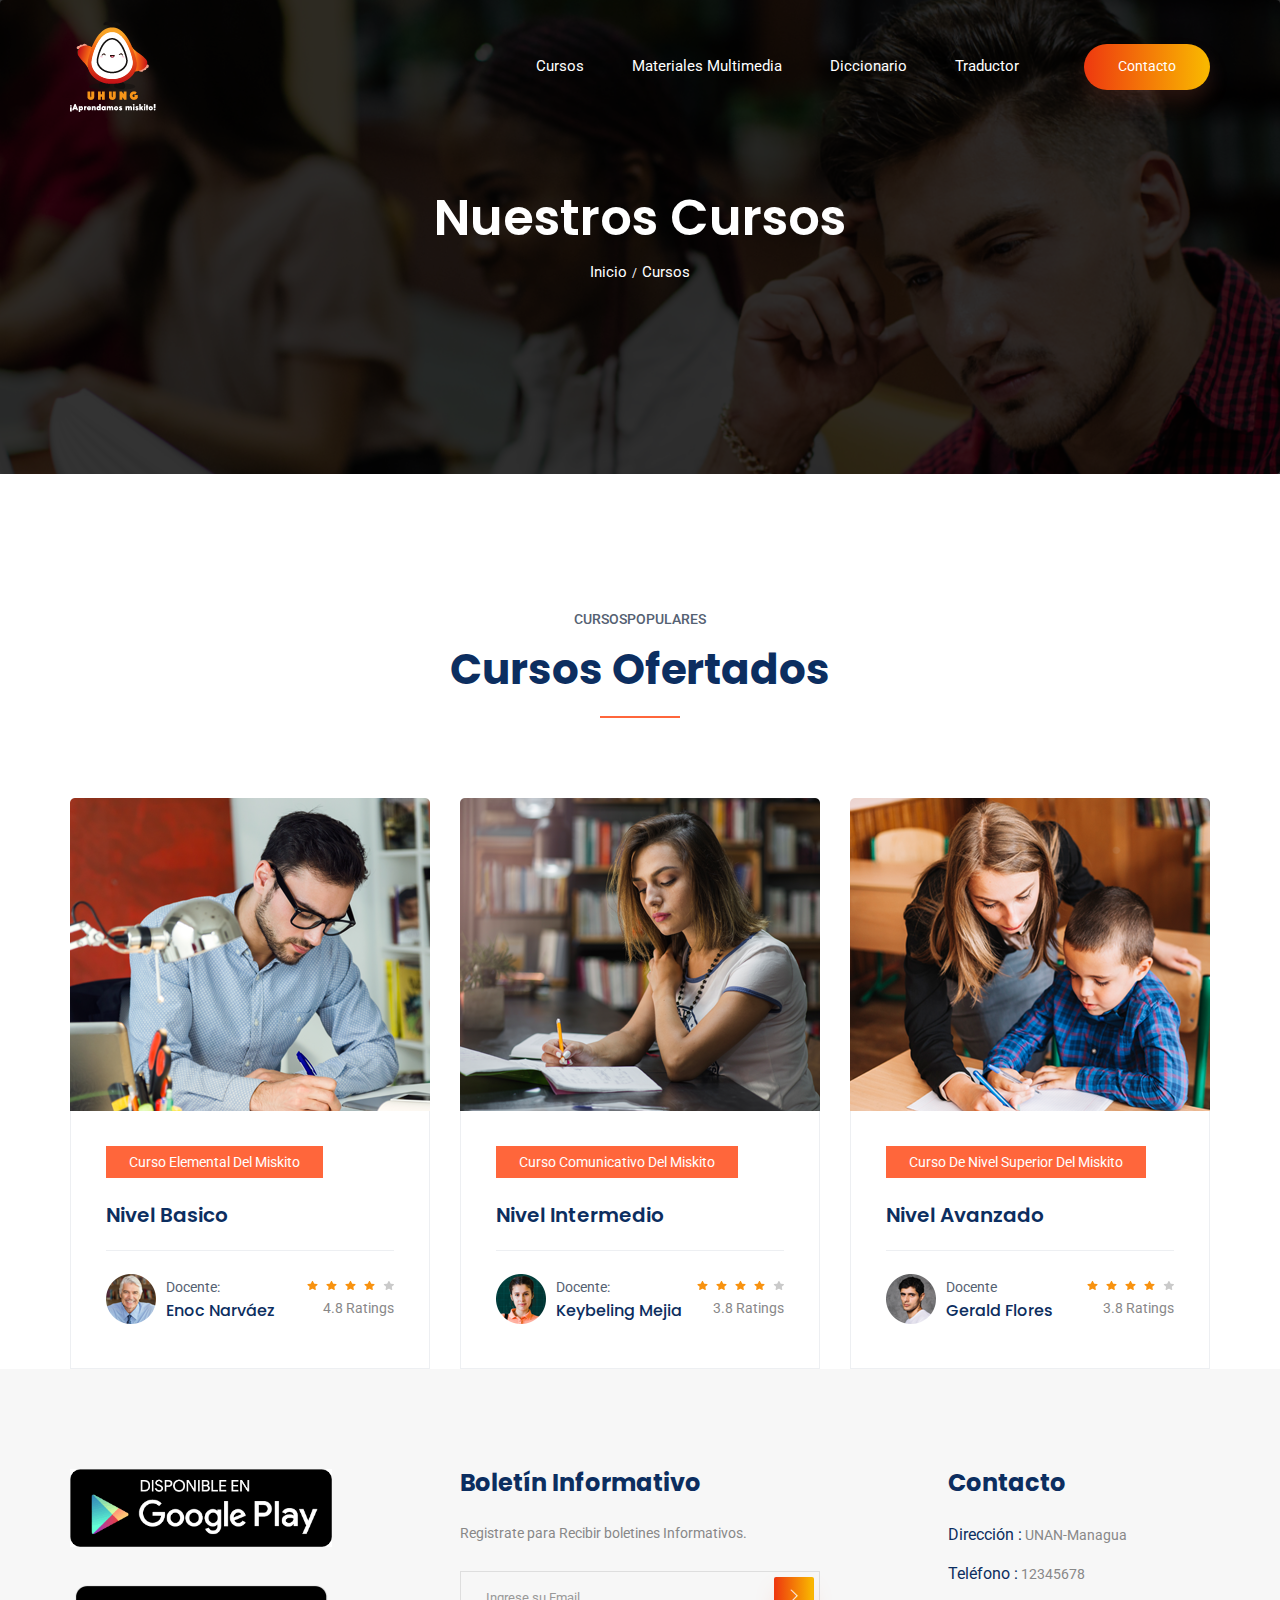
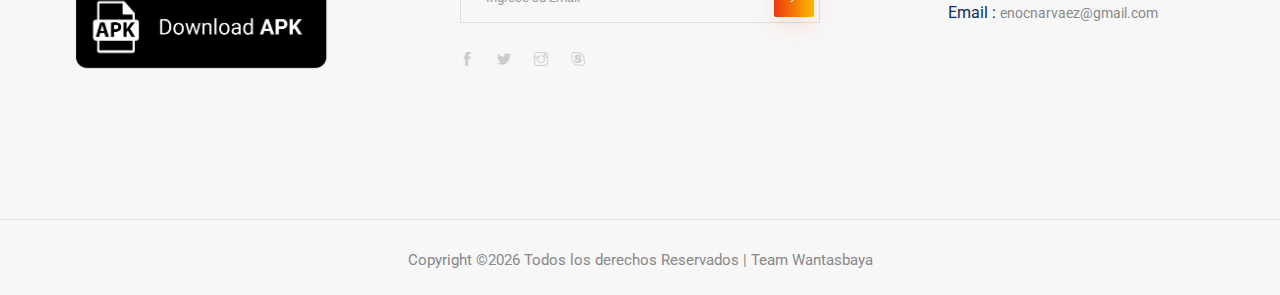
<file: sitioweb/cursos.html>
<!doctype html>
<html lang="en">

<head>
    <!-- Required meta tags -->
    <meta charset="UTF-8">
        <meta name="viewport" content="width=device-width, initial-scale=1, shrink-to-fit=no">
        <meta http-equiv="X-UA-Compatible" content="ie=edge">
        <title>Plataforma UHUNG</title>
    <link rel="icon" href="img/logo_final_2.png" >
    <!-- Bootstrap CSS -->
    <link rel="stylesheet" href="css/bootstrap.min.css">
    <!-- animate CSS -->
    <link rel="stylesheet" href="css/animate.css">
    <!-- owl carousel CSS -->
    <link rel="stylesheet" href="css/owl.carousel.min.css">
    <!-- themify CSS -->
    <link rel="stylesheet" href="css/themify-icons.css">
    <!-- flaticon CSS -->
    <link rel="stylesheet" href="css/flaticon.css">
    <!-- font awesome CSS -->
    <link rel="stylesheet" href="css/magnific-popup.css">
    <!-- swiper CSS -->
    <link rel="stylesheet" href="css/slick.css">
    <!-- style CSS -->
    <link rel="stylesheet" href="css/style.css">
</head>

<body>
    <!--::header part start::-->
    <header class="main_menu single_page_menu">
            <div class="container">
                <div class="row align-items-center">
                    <div class="col-lg-12">
                        <nav class="navbar navbar-expand-lg navbar-light">
                            <a class="navbar-brand logo_1" href="index.html"> <img src="img/uhung_en_blanco.png" alt="logo"> </a>
                            <a class="navbar-brand logo_2" href="index.html"> <img src="img/uhung_en_blanco.png" alt="logo"> </a>
                            <button class="navbar-toggler" type="button" data-toggle="collapse"
                                data-target="#navbarSupportedContent" aria-controls="navbarSupportedContent"
                                aria-expanded="false" aria-label="Toggle navigation">
                                <span class="navbar-toggler-icon"></span>
                            </button>
      
                            <div class="collapse navbar-collapse main-menu-item justify-content-end"
                            id="navbarSupportedContent">
                            <ul class="navbar-nav align-items-center">
                                <!-- <li class="nav-item active">
                                    <a class="nav-link" href="index.html">Incio</a>
                                </li> -->
                                <li class="nav-item ">
                                    <a class="nav-link" href="cursos.html">Cursos</a>
                                </li>
                                <li class="nav-item">
                                    <a class="nav-link" href="materiales.html">Materiales Multimedia</a>
                                </li>
                                <li class="nav-item">
                                    <a class="nav-link" href="#">Diccionario</a>
                                </li>
                                <li class="nav-item">
                                    <a class="nav-link" href="#">Traductor</a>
                                </li>
                                <li class="d-none d-lg-block">
                                    <a class="btn_1" href="contact.html">Contacto</a>
                                </li>
                            </ul>
                        </div>
                        </nav>
                    </div>
                </div>
            </div>
        </header>
    <!-- Header part end-->

    <!-- cursos-->
    <section class="breadcrumb breadcrumb_bg">
        <div class="container">
            <div class="row">
                <div class="col-lg-12">
                    <div class="breadcrumb_iner text-center">
                        <div class="breadcrumb_iner_item">
                            <h2>Nuestros Cursos</h2>
                            <p>Inicio<span>/</span>Cursos</p>
                        </div>
                    </div>
                </div>
            </div>
        </div>
    </section>
    <!-- cursos-->

    <!--::cursos::-->
    <section class="special_cource padding_top">
            <div class="container">
                <div class="row justify-content-center">
                    <div class="col-xl-5">
                        <div class="section_tittle text-center">
                            <p>CursosPopulares</p>
                            <h2>Cursos Ofertados </h2>
                        </div>
                    </div>
                </div>
                <div class="row">
                    <div class="col-sm-6 col-lg-4">
                        <div class="single_special_cource">
                            <img src="img/special_cource_1.png" class="special_img" alt="">
                            <div class="special_cource_text">
                                <a href="course-details.html" class="btn_4">Curso Elemental del Miskito</a>
                                <h4></h4>
                                <a href="course-details.html"><h3>Nivel Basico</h3></a>
                                <p></p>
                                <div class="author_info">
                                    <div class="author_img">
                                        <img src="img/author/author_1.png" alt="">
                                        <div class="author_info_text">
                                            <p>Docente:</p>
                                            <h5><a href="#">Enoc Narváez</a></h5>
                                        </div>
                                    </div>
                                    <div class="author_rating">
                                        <div class="rating">
                                            <a href="#"><img src="img/icon/color_star.svg" alt=""></a>
                                            <a href="#"><img src="img/icon/color_star.svg" alt=""></a>
                                            <a href="#"><img src="img/icon/color_star.svg" alt=""></a>
                                            <a href="#"><img src="img/icon/color_star.svg" alt=""></a>
                                            <a href="#"><img src="img/icon/star.svg" alt=""></a>
                                        </div>
                                        <p>4.8 Ratings</p>
                                    </div>
                                </div>
                            </div>
    
                        </div>
                    </div>
                    <div class="col-sm-6 col-lg-4">
                        <div class="single_special_cource">
                            <img src="img/special_cource_2.png" class="special_img" alt="">
                            <div class="special_cource_text">
                                <a href="course-details.html" class="btn_4">Curso Comunicativo del Miskito</a>
                                <h4></h4>
                                <a href="#"> <h3>Nivel Intermedio</h3></a>
                                <p></p>
                                <div class="author_info">
                                    <div class="author_img">
                                        <img src="img/author/author_2.png" alt="">
                                        <div class="author_info_text">
                                            <p>Docente:</p>
                                            <h5><a href="#">Keybeling Mejia</a></h5>
                                        </div>
                                    </div>
                                    <div class="author_rating">
                                        <div class="rating">
                                            <a href="#"><img src="img/icon/color_star.svg" alt=""></a>
                                            <a href="#"><img src="img/icon/color_star.svg" alt=""></a>
                                            <a href="#"><img src="img/icon/color_star.svg" alt=""></a>
                                            <a href="#"><img src="img/icon/color_star.svg" alt=""></a>
                                            <a href="#"><img src="img/icon/star.svg" alt=""></a>
                                        </div>
                                        <p>3.8 Ratings</p>
                                    </div>
                                </div>
                            </div>
    
                        </div>
                    </div>
                    <div class="col-sm-6 col-lg-4">
                        <div class="single_special_cource">
                            <img src="img/special_cource_3.png" class="special_img" alt="">
                            <div class="special_cource_text">
                                <a href="course-details.html" class="btn_4">Curso de Nivel Superior del Miskito</a>
                                <h4></h4>
                                <a href="course-details.html">  <h3>Nivel Avanzado</h3> </a> 
                                <p></p>
                                <div class="author_info">
                                    <div class="author_img">
                                        <img src="img/author/author_3.png" alt="">
                                        <div class="author_info_text">
                                            <p>Docente</p>
                                            <h5><a href="#">Gerald Flores</a></h5>
                                        </div>
                                    </div>
                                    <div class="author_rating">
                                        <div class="rating">
                                            <a href="#"><img src="img/icon/color_star.svg" alt=""></a>
                                            <a href="#"><img src="img/icon/color_star.svg" alt=""></a>
                                            <a href="#"><img src="img/icon/color_star.svg" alt=""></a>
                                            <a href="#"><img src="img/icon/color_star.svg" alt=""></a>
                                            <a href="#"><img src="img/icon/star.svg" alt=""></a>
                                        </div>
                                        <p>3.8 Ratings</p>
                                    </div>
                                </div>
                            </div>
    
                        </div>
                    </div>
                </div>
            </div>
        </section>
    <!--::cursos::-->

 
    <!-- footer-->
    <!-- footer-->
    <footer class="footer-area">
            <div class="container">
                <div class="row justify-content-between">
                    <div class="col-sm-6 col-md-4 col-xl-3">
                        <div class="single-footer-widget footer_1">
                            <a href="index.html"> <img src="img/descarga-google-play.png" alt="playStore"> </a>
                            <a href="index.html"> <img src="img/dowloadApk.png" alt="aPK"> </a>
                            
                        </div>
                    </div>
                    <div class="col-sm-6 col-md-4 col-xl-4">
                        <div class="single-footer-widget footer_2">
                            <h4>Boletín Informativo</h4>
                            <p>Registrate para Recibir boletines Informativos.
                            </p>
                            <form action="#">
                                <div class="form-group">
                                    <div class="input-group mb-3">
                                        <input type="text" class="form-control" placeholder='Ingrese su Email'
                                            onfocus="this.placeholder = ''"
                                            onblur="this.placeholder = 'Ingrese su Email'">
                                        <div class="input-group-append">
                                            <button class="btn btn_1" type="button"><i class="ti-angle-right"></i></button>
                                        </div>
                                    </div>
                                </div>
                            </form>
                            <div class="social_icon">
                                <a href="#"> <i class="ti-facebook"></i> </a>
                                <a href="#"> <i class="ti-twitter-alt"></i> </a>
                                <a href="#"> <i class="ti-instagram"></i> </a>
                                <a href="#"> <i class="ti-skype"></i> </a>
                            </div>
                        </div>
                    </div>
                    <div class="col-xl-3 col-sm-6 col-md-4">
                        <div class="single-footer-widget footer_2">
                            <h4>Contacto</h4>
                            <div class="contact_info">
                                <p><span> Dirección :</span> UNAN-Managua </p>
                                <p><span> Teléfono :</span> 12345678</p>
                                <p><span> Email : </span>enocnarvaez@gmail.com </p>
                            </div>
                        </div>
                    </div>
                </div>
    
            </div>
            <div class="container-fluid">
                <div class="row">
                    <div class="col-lg-12">
                        <div class="copyright_part_text text-center">
                            <div class="row">
                                <div class="col-lg-12">
                                    <p class="footer-text m-0"><!-- Link back to Colorlib can't be removed. Template is licensed under CC BY 3.0. -->
    Copyright &copy;<script>document.write(new Date().getFullYear());</script> Todos los derechos Reservados | Team Wantasbaya </a>
    <!-- Link back to Colorlib can't be removed. Template is licensed under CC BY 3.0. --></p>
                                </div>
                            </div>
                        </div>
                    </div>
                </div>
            </div>
        </footer>
        <!-- footer -->
    
    <!-- footer ->

    <!-- jquery plugins here-->
    <!-- jquery -->
    <script src="js/jquery-1.12.1.min.js"></script>
    <!-- popper js -->
    <script src="js/popper.min.js"></script>
    <!-- bootstrap js -->
    <script src="js/bootstrap.min.js"></script>
    <!-- easing js -->
    <script src="js/jquery.magnific-popup.js"></script>
    <!-- swiper js -->
    <script src="js/swiper.min.js"></script>
    <!-- swiper js -->
    <script src="js/masonry.pkgd.js"></script>
    <!-- particles js -->
    <script src="js/owl.carousel.min.js"></script>
    <script src="js/jquery.nice-select.min.js"></script>
    <!-- swiper js -->
    <script src="js/slick.min.js"></script>
    <script src="js/jquery.counterup.min.js"></script>
    <script src="js/waypoints.min.js"></script>
    <!-- custom js -->
    <script src="js/custom.js"></script>
</body>

</html>
</file>
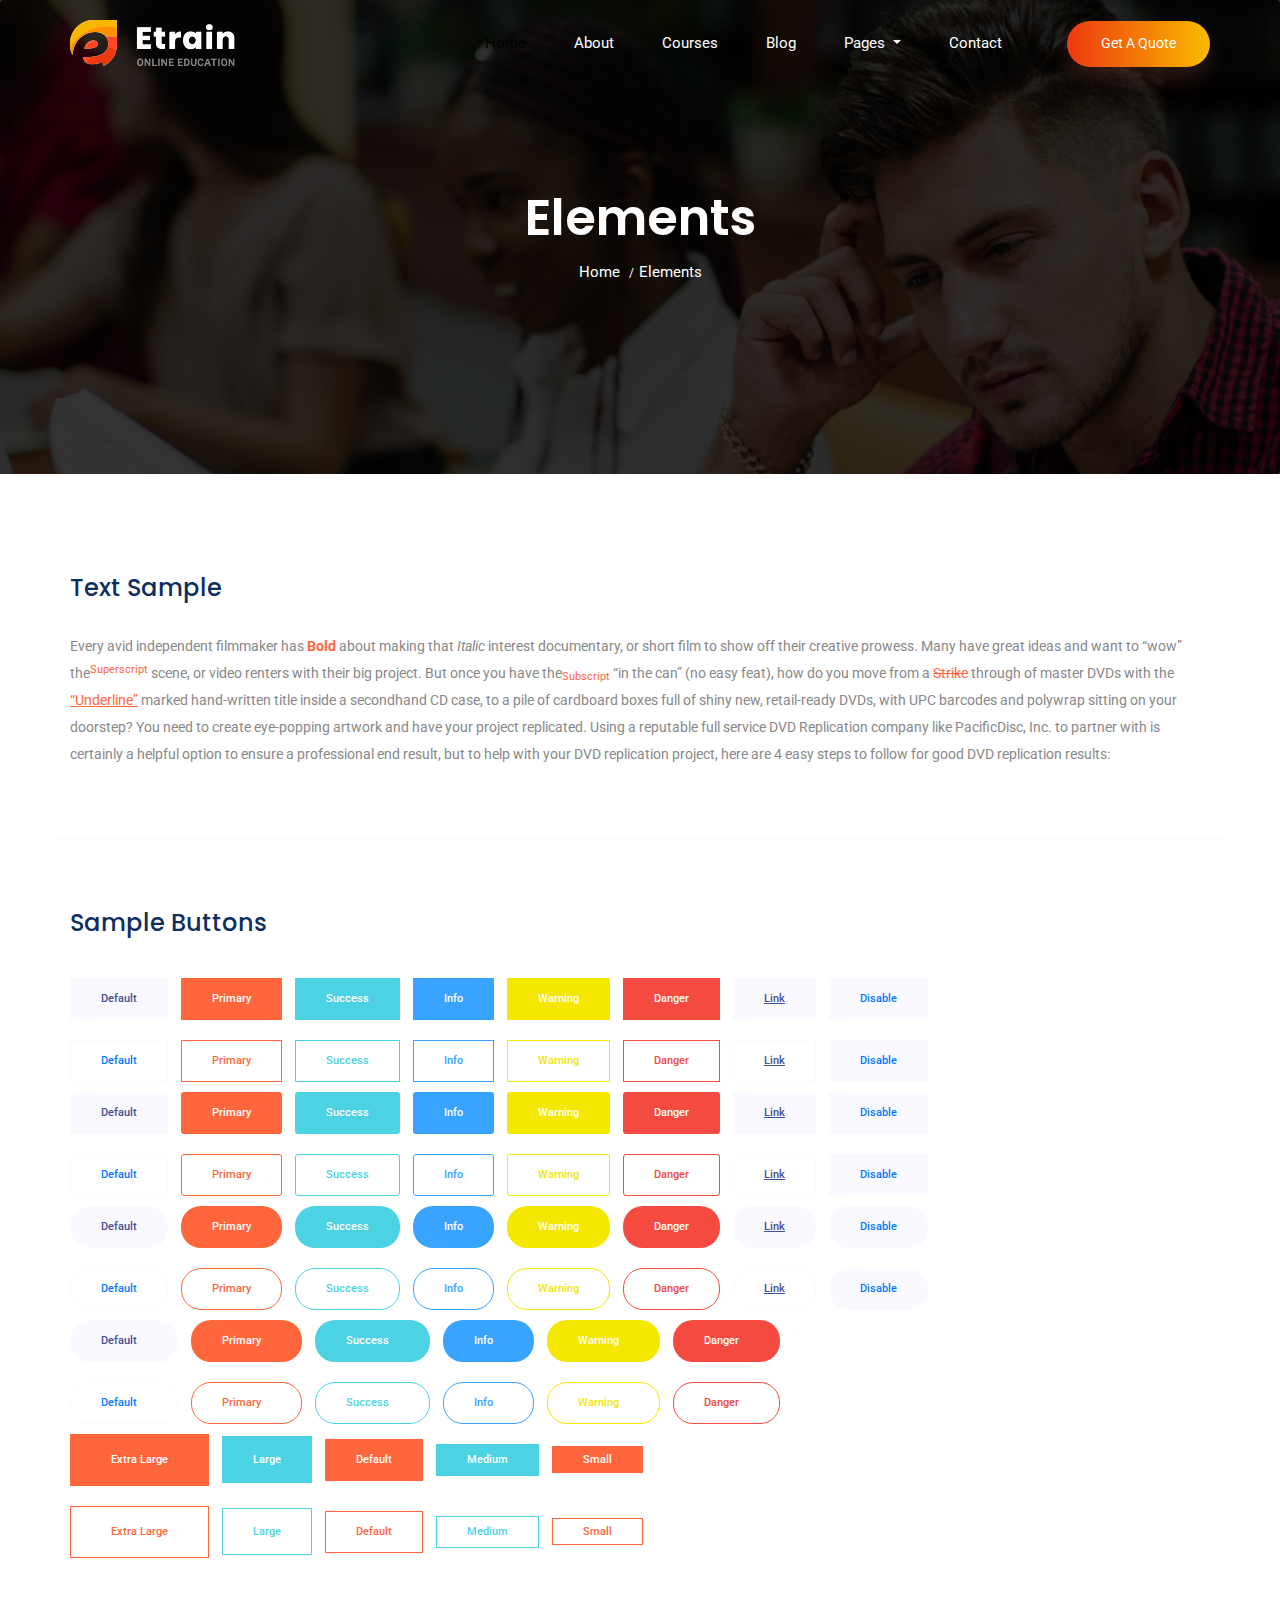
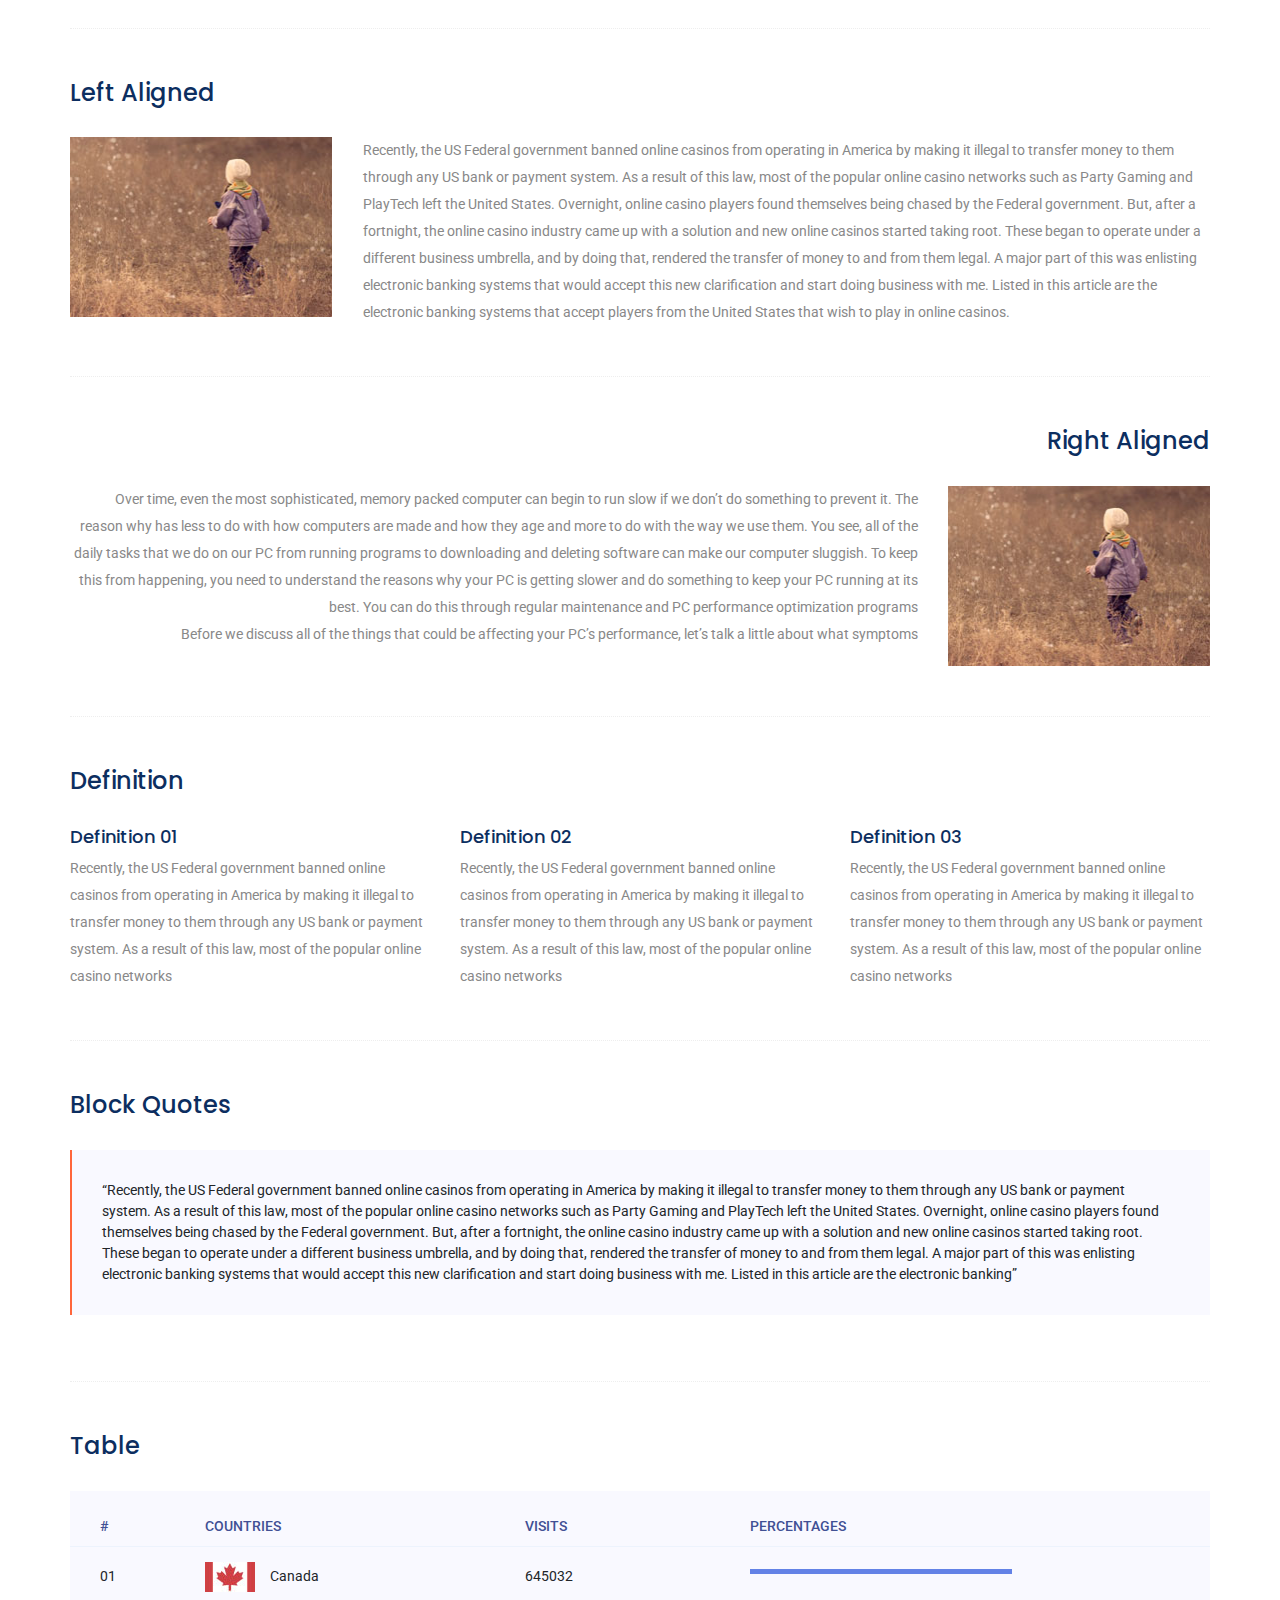
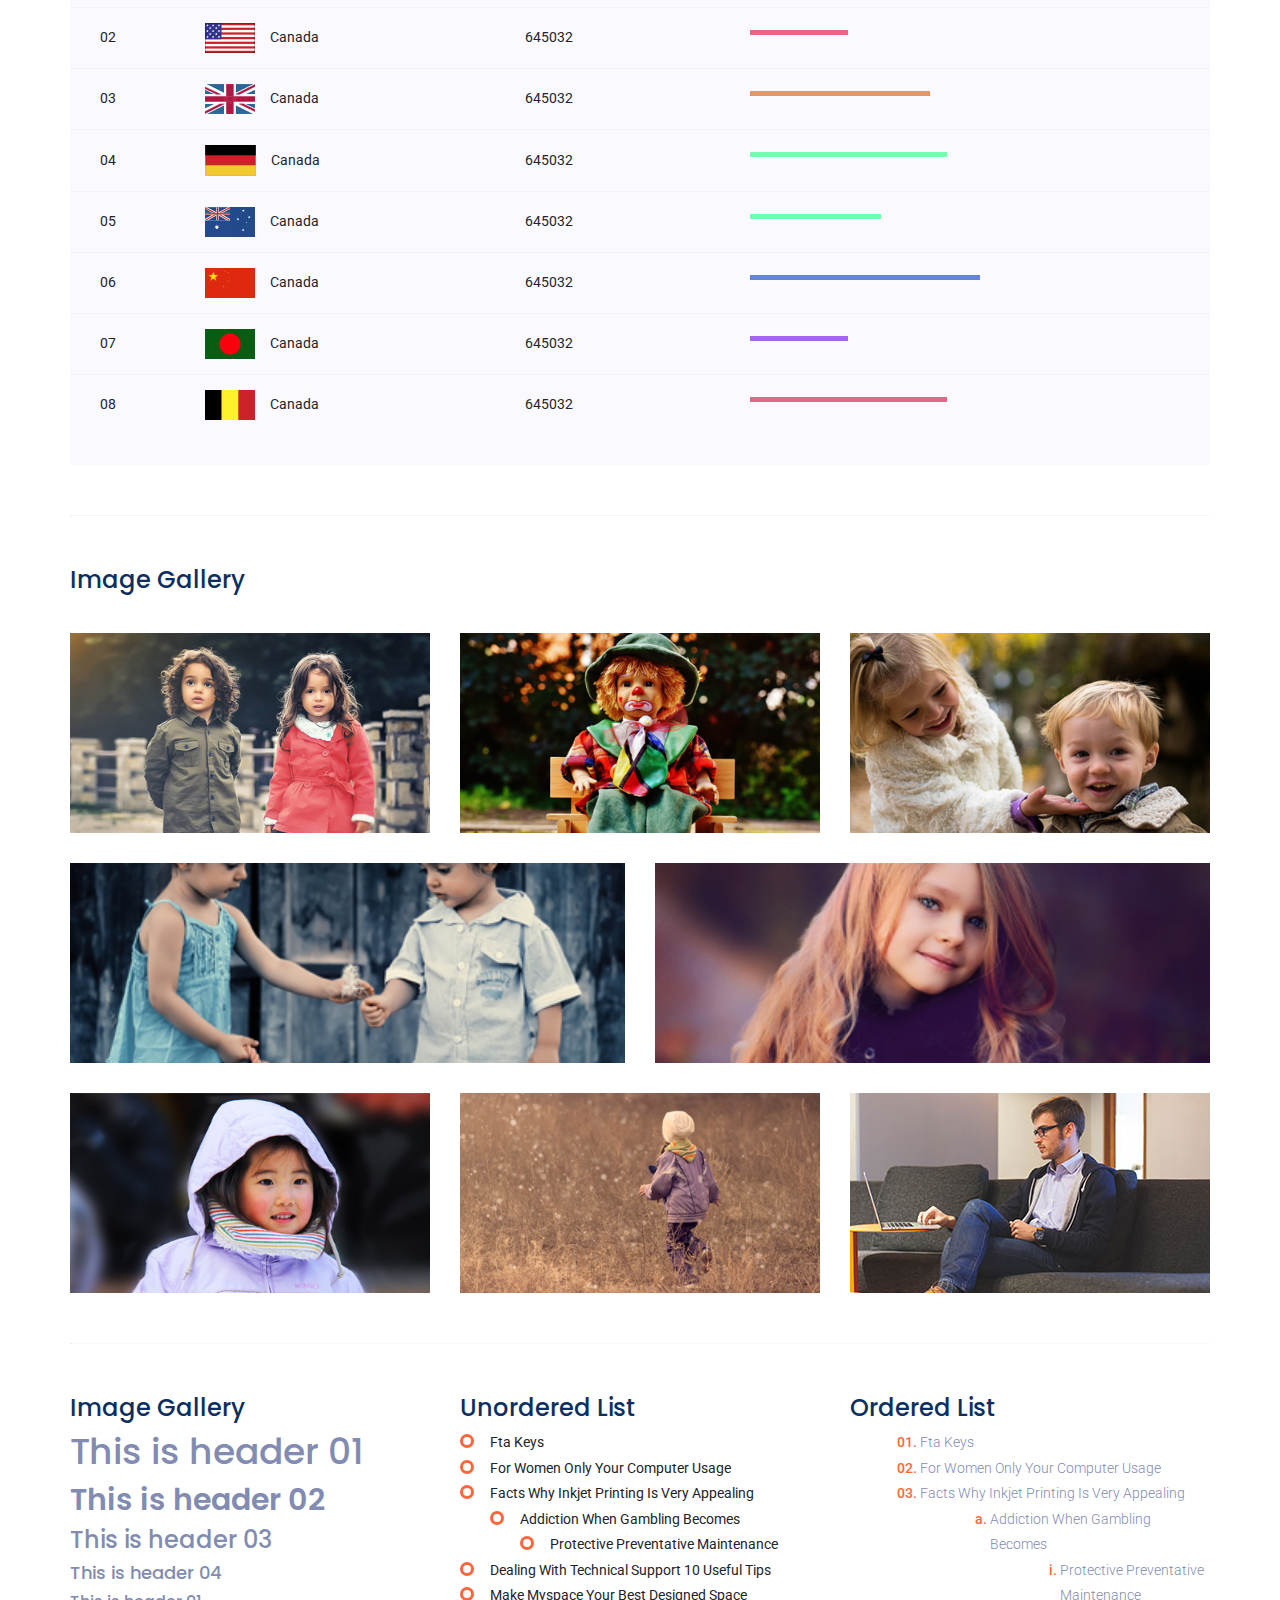
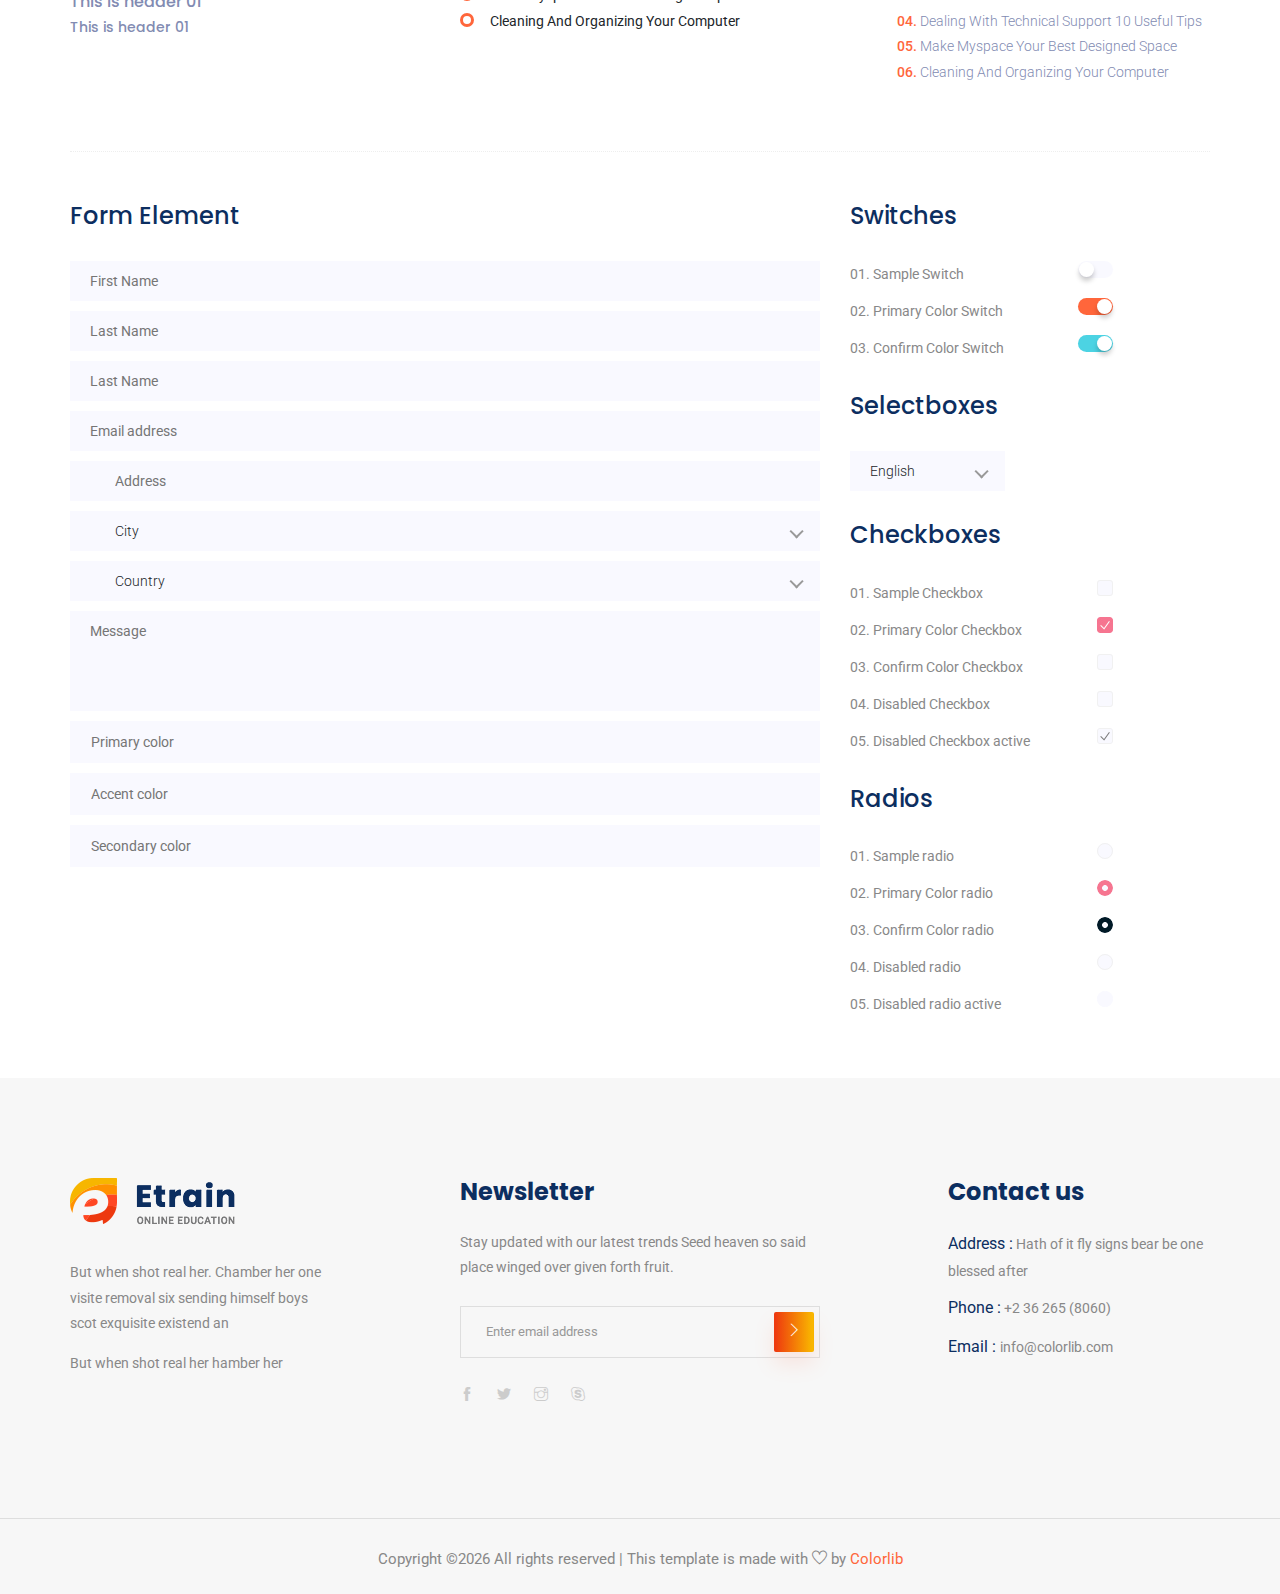
<file: sitioweb/elements.html>
<!doctype html>
<html lang="en">

<head>
    <!-- Required meta tags -->
    <meta charset="utf-8">
    <meta name="viewport" content="width=device-width, initial-scale=1, shrink-to-fit=no">
    <title>Etrain</title>
    <link rel="icon" href="img/favicon.png">
    <!-- Bootstrap CSS -->
    <link rel="stylesheet" href="css/bootstrap.min.css">
    <!-- animate CSS -->
    <link rel="stylesheet" href="css/animate.css">
    <!-- owl carousel CSS -->
    <link rel="stylesheet" href="css/owl.carousel.min.css">
    <!-- themify CSS -->
    <link rel="stylesheet" href="css/themify-icons.css">
    <!-- flaticon CSS -->
    <link rel="stylesheet" href="css/flaticon.css">
    <link rel="stylesheet" href="css/nice-select.css">
    <!-- font awesome CSS -->
    <link rel="stylesheet" href="css/magnific-popup.css">
    <!-- swiper CSS -->
    <link rel="stylesheet" href="css/slick.css">
    <!-- style CSS -->
    <link rel="stylesheet" href="css/style.css">
</head>

<body>
    <!--::header part start::-->
    <header class="main_menu single_page_menu">
        <div class="container">
            <div class="row align-items-center">
                <div class="col-lg-12">
                    <nav class="navbar navbar-expand-lg navbar-light">
                        <a class="navbar-brand logo_1" href="index.html"> <img src="img/single_page_logo.png" alt="logo"> </a>
                        <a class="navbar-brand logo_2" href="index.html"> <img src="img/logo.png" alt="logo"> </a>
                        <button class="navbar-toggler" type="button" data-toggle="collapse"
                            data-target="#navbarSupportedContent" aria-controls="navbarSupportedContent"
                            aria-expanded="false" aria-label="Toggle navigation">
                            <span class="navbar-toggler-icon"></span>
                        </button>

                        <div class="collapse navbar-collapse main-menu-item justify-content-end"
                            id="navbarSupportedContent">
                            <ul class="navbar-nav align-items-center">
                                <li class="nav-item active">
                                    <a class="nav-link" href="index.html">Home</a>
                                </li>
                                <li class="nav-item">
                                    <a class="nav-link" href="about.html">About</a>
                                </li>
                                <li class="nav-item">
                                    <a class="nav-link" href="cource.html">Courses</a>
                                </li>
                                <li class="nav-item">
                                    <a class="nav-link" href="blog.html">Blog</a>
                                </li>
                                <li class="nav-item dropdown">
                                    <a class="nav-link dropdown-toggle" href="blog.html" id="navbarDropdown" role="button" data-toggle="dropdown" aria-haspopup="true" aria-expanded="false">
                                        Pages
                                    </a>
                                    <div class="dropdown-menu" aria-labelledby="navbarDropdown">
                                        <a class="dropdown-item" href="single-blog.html">Single blog</a>
                                        <a class="dropdown-item" href="elements.html">Elements</a>
                                    </div>
                                </li>
                                <li class="nav-item">
                                    <a class="nav-link" href="contact.html">Contact</a>
                                </li>
                                <li class="d-none d-lg-block">
                                    <a class="btn_1" href="#">Get a Quote</a>
                                </li>
                            </ul>
                        </div>
                    </nav>
                </div>
            </div>
        </div>
    </header>
    <!-- Header part end-->
	
	<!-- breadcrumb start-->
    <section class="breadcrumb breadcrumb_bg">
        <div class="container">
            <div class="row">
                <div class="col-lg-12">
                    <div class="breadcrumb_iner text-center">
                        <div class="breadcrumb_iner_item">
							<h2>Elements</h2>
							<p>Home <span>/</span>Elements</p>
                        </div>
                    </div>
                </div>
            </div>
        </div>
    </section>
	<!-- End banner Area -->

	<!-- Start Sample Area -->
	<section class="sample-text-area">
		<div class="container box_1170">
			<h3 class="text-heading">Text Sample</h3>
			<p class="sample-text">
				Every avid independent filmmaker has <b>Bold</b> about making that <i>Italic</i> interest documentary, or short
				film to show off their creative prowess. Many have great ideas and want to “wow” the<sup>Superscript</sup> scene,
				or video renters with their big project. But once you have the<sub>Subscript</sub> “in the can” (no easy feat), how
				do you move from a <del>Strike</del> through of master DVDs with the <u>“Underline”</u> marked hand-written title
				inside a secondhand CD case, to a pile of cardboard boxes full of shiny new, retail-ready DVDs, with UPC barcodes
				and polywrap sitting on your doorstep? You need to create eye-popping artwork and have your project replicated.
				Using a reputable full service DVD Replication company like PacificDisc, Inc. to partner with is certainly a
				helpful option to ensure a professional end result, but to help with your DVD replication project, here are 4 easy
				steps to follow for good DVD replication results:

			</p>
		</div>
	</section>
	<!-- End Sample Area -->

	<!-- Start Button -->
	<section class="button-area">
		<div class="container box_1170 border-top-generic">
			<h3 class="text-heading">Sample Buttons</h3>
			<div class="button-group-area">
				<a href="#" class="genric-btn default">Default</a>
				<a href="#" class="genric-btn primary">Primary</a>
				<a href="#" class="genric-btn success">Success</a>
				<a href="#" class="genric-btn info">Info</a>
				<a href="#" class="genric-btn warning">Warning</a>
				<a href="#" class="genric-btn danger">Danger</a>
				<a href="#" class="genric-btn link">Link</a>
				<a href="#" class="genric-btn disable">Disable</a>
			</div>
			<div class="button-group-area mt-10">
				<a href="#" class="genric-btn default-border">Default</a>
				<a href="#" class="genric-btn primary-border">Primary</a>
				<a href="#" class="genric-btn success-border">Success</a>
				<a href="#" class="genric-btn info-border">Info</a>
				<a href="#" class="genric-btn warning-border">Warning</a>
				<a href="#" class="genric-btn danger-border">Danger</a>
				<a href="#" class="genric-btn link-border">Link</a>
				<a href="#" class="genric-btn disable">Disable</a>
			</div>
			<div class="button-group-area mt-40">
				<a href="#" class="genric-btn default radius">Default</a>
				<a href="#" class="genric-btn primary radius">Primary</a>
				<a href="#" class="genric-btn success radius">Success</a>
				<a href="#" class="genric-btn info radius">Info</a>
				<a href="#" class="genric-btn warning radius">Warning</a>
				<a href="#" class="genric-btn danger radius">Danger</a>
				<a href="#" class="genric-btn link radius">Link</a>
				<a href="#" class="genric-btn disable radius">Disable</a>
			</div>
			<div class="button-group-area mt-10">
				<a href="#" class="genric-btn default-border radius">Default</a>
				<a href="#" class="genric-btn primary-border radius">Primary</a>
				<a href="#" class="genric-btn success-border radius">Success</a>
				<a href="#" class="genric-btn info-border radius">Info</a>
				<a href="#" class="genric-btn warning-border radius">Warning</a>
				<a href="#" class="genric-btn danger-border radius">Danger</a>
				<a href="#" class="genric-btn link-border radius">Link</a>
				<a href="#" class="genric-btn disable radius">Disable</a>
			</div>
			<div class="button-group-area mt-40">
				<a href="#" class="genric-btn default circle">Default</a>
				<a href="#" class="genric-btn primary circle">Primary</a>
				<a href="#" class="genric-btn success circle">Success</a>
				<a href="#" class="genric-btn info circle">Info</a>
				<a href="#" class="genric-btn warning circle">Warning</a>
				<a href="#" class="genric-btn danger circle">Danger</a>
				<a href="#" class="genric-btn link circle">Link</a>
				<a href="#" class="genric-btn disable circle">Disable</a>
			</div>
			<div class="button-group-area mt-10">
				<a href="#" class="genric-btn default-border circle">Default</a>
				<a href="#" class="genric-btn primary-border circle">Primary</a>
				<a href="#" class="genric-btn success-border circle">Success</a>
				<a href="#" class="genric-btn info-border circle">Info</a>
				<a href="#" class="genric-btn warning-border circle">Warning</a>
				<a href="#" class="genric-btn danger-border circle">Danger</a>
				<a href="#" class="genric-btn link-border circle">Link</a>
				<a href="#" class="genric-btn disable circle">Disable</a>
			</div>
			<div class="button-group-area mt-40">
				<a href="#" class="genric-btn default circle arrow">Default<span class="lnr lnr-arrow-right"></span></a>
				<a href="#" class="genric-btn primary circle arrow">Primary<span class="lnr lnr-arrow-right"></span></a>
				<a href="#" class="genric-btn success circle arrow">Success<span class="lnr lnr-arrow-right"></span></a>
				<a href="#" class="genric-btn info circle arrow">Info<span class="lnr lnr-arrow-right"></span></a>
				<a href="#" class="genric-btn warning circle arrow">Warning<span class="lnr lnr-arrow-right"></span></a>
				<a href="#" class="genric-btn danger circle arrow">Danger<span class="lnr lnr-arrow-right"></span></a>
			</div>
			<div class="button-group-area mt-10">
				<a href="#" class="genric-btn default-border circle arrow">Default<span class="lnr lnr-arrow-right"></span></a>
				<a href="#" class="genric-btn primary-border circle arrow">Primary<span class="lnr lnr-arrow-right"></span></a>
				<a href="#" class="genric-btn success-border circle arrow">Success<span class="lnr lnr-arrow-right"></span></a>
				<a href="#" class="genric-btn info-border circle arrow">Info<span class="lnr lnr-arrow-right"></span></a>
				<a href="#" class="genric-btn warning-border circle arrow">Warning<span class="lnr lnr-arrow-right"></span></a>
				<a href="#" class="genric-btn danger-border circle arrow">Danger<span class="lnr lnr-arrow-right"></span></a>
			</div>
			<div class="button-group-area mt-40">
				<a href="#" class="genric-btn primary e-large">Extra Large</a>
				<a href="#" class="genric-btn success large">Large</a>
				<a href="#" class="genric-btn primary">Default</a>
				<a href="#" class="genric-btn success medium">Medium</a>
				<a href="#" class="genric-btn primary small">Small</a>
			</div>
			<div class="button-group-area mt-10">
				<a href="#" class="genric-btn primary-border e-large">Extra Large</a>
				<a href="#" class="genric-btn success-border large">Large</a>
				<a href="#" class="genric-btn primary-border">Default</a>
				<a href="#" class="genric-btn success-border medium">Medium</a>
				<a href="#" class="genric-btn primary-border small">Small</a>
			</div>
		</div>
	</section>
	<!-- End Button -->

	<!-- Start Align Area -->
	<div class="whole-wrap">
		<div class="container box_1170">
			<div class="section-top-border">
				<h3 class="mb-30">Left Aligned</h3>
				<div class="row">
					<div class="col-md-3">
						<img src="img/elements/d.jpg" alt="" class="img-fluid">
					</div>
					<div class="col-md-9 mt-sm-20">
						<p>Recently, the US Federal government banned online casinos from operating in America by making it illegal to
							transfer money to them through any US bank or payment system. As a result of this law, most of the popular
							online casino networks such as Party Gaming and PlayTech left the United States. Overnight, online casino
							players found themselves being chased by the Federal government. But, after a fortnight, the online casino
							industry came up with a solution and new online casinos started taking root. These began to operate under a
							different business umbrella, and by doing that, rendered the transfer of money to and from them legal. A major
							part of this was enlisting electronic banking systems that would accept this new clarification and start doing
							business with me. Listed in this article are the electronic banking systems that accept players from the United
							States that wish to play in online casinos.</p>
					</div>
				</div>
			</div>
			<div class="section-top-border text-right">
				<h3 class="mb-30">Right Aligned</h3>
				<div class="row">
					<div class="col-md-9">
						<p class="text-right">Over time, even the most sophisticated, memory packed computer can begin to run slow if we
							don’t do something to prevent it. The reason why has less to do with how computers are made and how they age and
							more to do with the way we use them. You see, all of the daily tasks that we do on our PC from running programs
							to downloading and deleting software can make our computer sluggish. To keep this from happening, you need to
							understand the reasons why your PC is getting slower and do something to keep your PC running at its best. You
							can do this through regular maintenance and PC performance optimization programs</p>
						<p class="text-right">Before we discuss all of the things that could be affecting your PC’s performance, let’s
							talk a little about what symptoms</p>
					</div>
					<div class="col-md-3">
						<img src="img/elements/d.jpg" alt="" class="img-fluid">
					</div>
				</div>
			</div>
			<div class="section-top-border">
				<h3 class="mb-30">Definition</h3>
				<div class="row">
					<div class="col-md-4">
						<div class="single-defination">
							<h4 class="mb-20">Definition 01</h4>
							<p>Recently, the US Federal government banned online casinos from operating in America by making it illegal to
								transfer money to them through any US bank or payment system. As a result of this law, most of the popular
								online casino networks</p>
						</div>
					</div>
					<div class="col-md-4">
						<div class="single-defination">
							<h4 class="mb-20">Definition 02</h4>
							<p>Recently, the US Federal government banned online casinos from operating in America by making it illegal to
								transfer money to them through any US bank or payment system. As a result of this law, most of the popular
								online casino networks</p>
						</div>
					</div>
					<div class="col-md-4">
						<div class="single-defination">
							<h4 class="mb-20">Definition 03</h4>
							<p>Recently, the US Federal government banned online casinos from operating in America by making it illegal to
								transfer money to them through any US bank or payment system. As a result of this law, most of the popular
								online casino networks</p>
						</div>
					</div>
				</div>
			</div>
			<div class="section-top-border">
				<h3 class="mb-30">Block Quotes</h3>
				<div class="row">
					<div class="col-lg-12">
						<blockquote class="generic-blockquote">
							“Recently, the US Federal government banned online casinos from operating in America by making it illegal to
							transfer money to them through any US bank or payment system. As a result of this law, most of the popular
							online casino networks such as Party Gaming and PlayTech left the United States. Overnight, online casino
							players found themselves being chased by the Federal government. But, after a fortnight, the online casino
							industry came up with a solution and new online casinos started taking root. These began to operate under a
							different business umbrella, and by doing that, rendered the transfer of money to and from them legal. A major
							part of this was enlisting electronic banking systems that would accept this new clarification and start doing
							business with me. Listed in this article are the electronic banking”
						</blockquote>
					</div>
				</div>
			</div>
			<div class="section-top-border">
				<h3 class="mb-30">Table</h3>
				<div class="progress-table-wrap">
					<div class="progress-table">
						<div class="table-head">
							<div class="serial">#</div>
							<div class="country">Countries</div>
							<div class="visit">Visits</div>
							<div class="percentage">Percentages</div>
						</div>
						<div class="table-row">
							<div class="serial">01</div>
							<div class="country"> <img src="img/elements/f1.jpg" alt="flag">Canada</div>
							<div class="visit">645032</div>
							<div class="percentage">
								<div class="progress">
									<div class="progress-bar color-1" role="progressbar" style="width: 80%" aria-valuenow="80" aria-valuemin="0"
									 aria-valuemax="100"></div>
								</div>
							</div>
						</div>
						<div class="table-row">
							<div class="serial">02</div>
							<div class="country"> <img src="img/elements/f2.jpg" alt="flag">Canada</div>
							<div class="visit">645032</div>
							<div class="percentage">
								<div class="progress">
									<div class="progress-bar color-2" role="progressbar" style="width: 30%" aria-valuenow="30" aria-valuemin="0"
									 aria-valuemax="100"></div>
								</div>
							</div>
						</div>
						<div class="table-row">
							<div class="serial">03</div>
							<div class="country"> <img src="img/elements/f3.jpg" alt="flag">Canada</div>
							<div class="visit">645032</div>
							<div class="percentage">
								<div class="progress">
									<div class="progress-bar color-3" role="progressbar" style="width: 55%" aria-valuenow="55" aria-valuemin="0"
									 aria-valuemax="100"></div>
								</div>
							</div>
						</div>
						<div class="table-row">
							<div class="serial">04</div>
							<div class="country"> <img src="img/elements/f4.jpg" alt="flag">Canada</div>
							<div class="visit">645032</div>
							<div class="percentage">
								<div class="progress">
									<div class="progress-bar color-4" role="progressbar" style="width: 60%" aria-valuenow="60" aria-valuemin="0"
									 aria-valuemax="100"></div>
								</div>
							</div>
						</div>
						<div class="table-row">
							<div class="serial">05</div>
							<div class="country"> <img src="img/elements/f5.jpg" alt="flag">Canada</div>
							<div class="visit">645032</div>
							<div class="percentage">
								<div class="progress">
									<div class="progress-bar color-5" role="progressbar" style="width: 40%" aria-valuenow="40" aria-valuemin="0"
									 aria-valuemax="100"></div>
								</div>
							</div>
						</div>
						<div class="table-row">
							<div class="serial">06</div>
							<div class="country"> <img src="img/elements/f6.jpg" alt="flag">Canada</div>
							<div class="visit">645032</div>
							<div class="percentage">
								<div class="progress">
									<div class="progress-bar color-6" role="progressbar" style="width: 70%" aria-valuenow="70" aria-valuemin="0"
									 aria-valuemax="100"></div>
								</div>
							</div>
						</div>
						<div class="table-row">
							<div class="serial">07</div>
							<div class="country"> <img src="img/elements/f7.jpg" alt="flag">Canada</div>
							<div class="visit">645032</div>
							<div class="percentage">
								<div class="progress">
									<div class="progress-bar color-7" role="progressbar" style="width: 30%" aria-valuenow="30" aria-valuemin="0"
									 aria-valuemax="100"></div>
								</div>
							</div>
						</div>
						<div class="table-row">
							<div class="serial">08</div>
							<div class="country"> <img src="img/elements/f8.jpg" alt="flag">Canada</div>
							<div class="visit">645032</div>
							<div class="percentage">
								<div class="progress">
									<div class="progress-bar color-8" role="progressbar" style="width: 60%" aria-valuenow="60" aria-valuemin="0"
									 aria-valuemax="100"></div>
								</div>
							</div>
						</div>
					</div>
				</div>
			</div>
			<div class="section-top-border">
				<h3>Image Gallery</h3>
				<div class="row gallery-item">
					<div class="col-md-4">
						<a href="img/elements/g1.jpg" class="img-pop-up">
							<div class="single-gallery-image" style="background: url(img/elements/g1.jpg);"></div>
						</a>
					</div>
					<div class="col-md-4">
						<a href="img/elements/g2.jpg" class="img-pop-up">
							<div class="single-gallery-image" style="background: url(img/elements/g2.jpg);"></div>
						</a>
					</div>
					<div class="col-md-4">
						<a href="img/elements/g3.jpg" class="img-pop-up">
							<div class="single-gallery-image" style="background: url(img/elements/g3.jpg);"></div>
						</a>
					</div>
					<div class="col-md-6">
						<a href="img/elements/g4.jpg" class="img-pop-up">
							<div class="single-gallery-image" style="background: url(img/elements/g4.jpg);"></div>
						</a>
					</div>
					<div class="col-md-6">
						<a href="img/elements/g5.jpg" class="img-pop-up">
							<div class="single-gallery-image" style="background: url(img/elements/g5.jpg);"></div>
						</a>
					</div>
					<div class="col-md-4">
						<a href="img/elements/g6.jpg" class="img-pop-up">
							<div class="single-gallery-image" style="background: url(img/elements/g6.jpg);"></div>
						</a>
					</div>
					<div class="col-md-4">
						<a href="img/elements/g7.jpg" class="img-pop-up">
							<div class="single-gallery-image" style="background: url(img/elements/g7.jpg);"></div>
						</a>
					</div>
					<div class="col-md-4">
						<a href="img/elements/g8.jpg" class="img-pop-up">
							<div class="single-gallery-image" style="background: url(img/elements/g8.jpg);"></div>
						</a>
					</div>
				</div>
			</div>
			<div class="section-top-border">
				<div class="row">
					<div class="col-md-4">
						<h3 class="mb-20">Image Gallery</h3>
						<div class="typography">
							<h1>This is header 01</h1>
							<h2>This is header 02</h2>
							<h3>This is header 03</h3>
							<h4>This is header 04</h4>
							<h5>This is header 01</h5>
							<h6>This is header 01</h6>
						</div>
					</div>
					<div class="col-md-4 mt-sm-30">
						<h3 class="mb-20">Unordered List</h3>
						<div class="">
							<ul class="unordered-list">
								<li>Fta Keys</li>
								<li>For Women Only Your Computer Usage</li>
								<li>Facts Why Inkjet Printing Is Very Appealing
									<ul>
										<li>Addiction When Gambling Becomes
											<ul>
												<li>Protective Preventative Maintenance</li>
											</ul>
										</li>
									</ul>
								</li>
								<li>Dealing With Technical Support 10 Useful Tips</li>
								<li>Make Myspace Your Best Designed Space</li>
								<li>Cleaning And Organizing Your Computer</li>
							</ul>
						</div>
					</div>
					<div class="col-md-4 mt-sm-30">
						<h3 class="mb-20">Ordered List</h3>
						<div class="">
							<ol class="ordered-list">
								<li><span>Fta Keys</span></li>
								<li><span>For Women Only Your Computer Usage</span></li>
								<li><span>Facts Why Inkjet Printing Is Very Appealing</span>
									<ol class="ordered-list-alpha">
										<li><span>Addiction When Gambling Becomes</span>
											<ol class="ordered-list-roman">
												<li><span>Protective Preventative Maintenance</span></li>
											</ol>
										</li>
									</ol>
								</li>
								<li><span>Dealing With Technical Support 10 Useful Tips</span></li>
								<li><span>Make Myspace Your Best Designed Space</span></li>
								<li><span>Cleaning And Organizing Your Computer</span></li>
							</ol>
						</div>
					</div>
				</div>
			</div>
			<div class="section-top-border">
				<div class="row">
					<div class="col-lg-8 col-md-8">
						<h3 class="mb-30">Form Element</h3>
						<form action="#">
							<div class="mt-10">
								<input type="text" name="first_name" placeholder="First Name" onfocus="this.placeholder = ''" onblur="this.placeholder = 'First Name'"
								 required class="single-input">
							</div>
							<div class="mt-10">
								<input type="text" name="last_name" placeholder="Last Name" onfocus="this.placeholder = ''" onblur="this.placeholder = 'Last Name'"
								 required class="single-input">
							</div>
							<div class="mt-10">
								<input type="text" name="last_name" placeholder="Last Name" onfocus="this.placeholder = ''" onblur="this.placeholder = 'Last Name'"
								 required class="single-input">
							</div>
							<div class="mt-10">
								<input type="email" name="EMAIL" placeholder="Email address" onfocus="this.placeholder = ''" onblur="this.placeholder = 'Email address'"
								 required class="single-input">
							</div>
							<div class="input-group-icon mt-10">
								<div class="icon"><i class="fa fa-thumb-tack" aria-hidden="true"></i></div>
								<input type="text" name="address" placeholder="Address" onfocus="this.placeholder = ''" onblur="this.placeholder = 'Address'"
								 required class="single-input">
							</div>
							<div class="input-group-icon mt-10">
								<div class="icon"><i class="fa fa-plane" aria-hidden="true"></i></div>
								<div class="form-select" id="default-select"">
											<select>
												<option value=" 1">City</option>
									<option value="1">Dhaka</option>
									<option value="1">Dilli</option>
									<option value="1">Newyork</option>
									<option value="1">Islamabad</option>
									</select>
								</div>
							</div>
							<div class="input-group-icon mt-10">
								<div class="icon"><i class="fa fa-globe" aria-hidden="true"></i></div>
								<div class="form-select" id="default-select"">
											<select>
												<option value=" 1">Country</option>
									<option value="1">Bangladesh</option>
									<option value="1">India</option>
									<option value="1">England</option>
									<option value="1">Srilanka</option>
									</select>
								</div>
							</div>

							<div class="mt-10">
								<textarea class="single-textarea" placeholder="Message" onfocus="this.placeholder = ''" onblur="this.placeholder = 'Message'"
								 required></textarea>
							</div>
							<!-- For Gradient Border Use -->
							<!-- <div class="mt-10">
										<div class="primary-input">
											<input id="primary-input" type="text" name="first_name" placeholder="Primary color" onfocus="this.placeholder = ''" onblur="this.placeholder = 'Primary color'">
											<label for="primary-input"></label>
										</div>
									</div> -->
							<div class="mt-10">
								<input type="text" name="first_name" placeholder="Primary color" onfocus="this.placeholder = ''" onblur="this.placeholder = 'Primary color'"
								 required class="single-input-primary">
							</div>
							<div class="mt-10">
								<input type="text" name="first_name" placeholder="Accent color" onfocus="this.placeholder = ''" onblur="this.placeholder = 'Accent color'"
								 required class="single-input-accent">
							</div>
							<div class="mt-10">
								<input type="text" name="first_name" placeholder="Secondary color" onfocus="this.placeholder = ''" onblur="this.placeholder = 'Secondary color'"
								 required class="single-input-secondary">
							</div>
						</form>
					</div>
					<div class="col-lg-3 col-md-4 mt-sm-30">
						<div class="single-element-widget">
							<h3 class="mb-30">Switches</h3>
							<div class="switch-wrap d-flex justify-content-between">
								<p>01. Sample Switch</p>
								<div class="primary-switch">
									<input type="checkbox" id="default-switch">
									<label for="default-switch"></label>
								</div>
							</div>
							<div class="switch-wrap d-flex justify-content-between">
								<p>02. Primary Color Switch</p>
								<div class="primary-switch">
									<input type="checkbox" id="primary-switch" checked>
									<label for="primary-switch"></label>
								</div>
							</div>
							<div class="switch-wrap d-flex justify-content-between">
								<p>03. Confirm Color Switch</p>
								<div class="confirm-switch">
									<input type="checkbox" id="confirm-switch" checked>
									<label for="confirm-switch"></label>
								</div>
							</div>
						</div>
						<div class="single-element-widget mt-30">
							<h3 class="mb-30">Selectboxes</h3>
							<div class="default-select" id="default-select"">
										<select>
											<option value=" 1">English</option>
								<option value="1">Spanish</option>
								<option value="1">Arabic</option>
								<option value="1">Portuguise</option>
								<option value="1">Bengali</option>
								</select>
							</div>
						</div>
						<div class="single-element-widget mt-30">
							<h3 class="mb-30">Checkboxes</h3>
							<div class="switch-wrap d-flex justify-content-between">
								<p>01. Sample Checkbox</p>
								<div class="primary-checkbox">
									<input type="checkbox" id="default-checkbox">
									<label for="default-checkbox"></label>
								</div>
							</div>
							<div class="switch-wrap d-flex justify-content-between">
								<p>02. Primary Color Checkbox</p>
								<div class="primary-checkbox">
									<input type="checkbox" id="primary-checkbox" checked>
									<label for="primary-checkbox"></label>
								</div>
							</div>
							<div class="switch-wrap d-flex justify-content-between">
								<p>03. Confirm Color Checkbox</p>
								<div class="confirm-checkbox">
									<input type="checkbox" id="confirm-checkbox">
									<label for="confirm-checkbox"></label>
								</div>
							</div>
							<div class="switch-wrap d-flex justify-content-between">
								<p>04. Disabled Checkbox</p>
								<div class="disabled-checkbox">
									<input type="checkbox" id="disabled-checkbox" disabled>
									<label for="disabled-checkbox"></label>
								</div>
							</div>
							<div class="switch-wrap d-flex justify-content-between">
								<p>05. Disabled Checkbox active</p>
								<div class="disabled-checkbox">
									<input type="checkbox" id="disabled-checkbox-active" checked disabled>
									<label for="disabled-checkbox-active"></label>
								</div>
							</div>
						</div>
						<div class="single-element-widget mt-30">
							<h3 class="mb-30">Radios</h3>
							<div class="switch-wrap d-flex justify-content-between">
								<p>01. Sample radio</p>
								<div class="primary-radio">
									<input type="checkbox" id="default-radio">
									<label for="default-radio"></label>
								</div>
							</div>
							<div class="switch-wrap d-flex justify-content-between">
								<p>02. Primary Color radio</p>
								<div class="primary-radio">
									<input type="checkbox" id="primary-radio" checked>
									<label for="primary-radio"></label>
								</div>
							</div>
							<div class="switch-wrap d-flex justify-content-between">
								<p>03. Confirm Color radio</p>
								<div class="confirm-radio">
									<input type="checkbox" id="confirm-radio" checked>
									<label for="confirm-radio"></label>
								</div>
							</div>
							<div class="switch-wrap d-flex justify-content-between">
								<p>04. Disabled radio</p>
								<div class="disabled-radio">
									<input type="checkbox" id="disabled-radio" disabled>
									<label for="disabled-radio"></label>
								</div>
							</div>
							<div class="switch-wrap d-flex justify-content-between">
								<p>05. Disabled radio active</p>
								<div class="disabled-radio">
									<input type="checkbox" id="disabled-radio-active" checked disabled>
									<label for="disabled-radio-active"></label>
								</div>
							</div>
						</div>
					</div>
				</div>
			</div>
		</div>
	</div>
	<!-- End Align Area -->

	<!-- footer part start-->
    <footer class="footer-area">
        <div class="container">
            <div class="row justify-content-between">
                <div class="col-sm-6 col-md-4 col-xl-3">
                    <div class="single-footer-widget footer_1">
                        <a href="index.html"> <img src="img/logo.png" alt=""> </a>
                        <p>But when shot real her. Chamber her one visite removal six
                            sending himself boys scot exquisite existend an </p>
                        <p>But when shot real her hamber her </p>
                    </div>
                </div>
                <div class="col-sm-6 col-md-4 col-xl-4">
                    <div class="single-footer-widget footer_2">
                        <h4>Newsletter</h4>
                        <p>Stay updated with our latest trends Seed heaven so said place winged over given forth fruit.
                        </p>
                        <form action="#">
                            <div class="form-group">
                                <div class="input-group mb-3">
                                    <input type="text" class="form-control" placeholder='Enter email address'
                                        onfocus="this.placeholder = ''"
                                        onblur="this.placeholder = 'Enter email address'">
                                    <div class="input-group-append">
                                        <button class="btn btn_1" type="button"><i class="ti-angle-right"></i></button>
                                    </div>
                                </div>
                            </div>
                        </form>
                        <div class="social_icon">
                            <a href="#"> <i class="ti-facebook"></i> </a>
                            <a href="#"> <i class="ti-twitter-alt"></i> </a>
                            <a href="#"> <i class="ti-instagram"></i> </a>
                            <a href="#"> <i class="ti-skype"></i> </a>
                        </div>
                    </div>
                </div>
                <div class="col-xl-3 col-sm-6 col-md-4">
                    <div class="single-footer-widget footer_2">
                        <h4>Contact us</h4>
                        <div class="contact_info">
                            <p><span> Address :</span> Hath of it fly signs bear be one blessed after </p>
                            <p><span> Phone :</span> +2 36 265 (8060)</p>
                            <p><span> Email : </span>info@colorlib.com </p>
                        </div>
                    </div>
                </div>
            </div>

        </div>
        <div class="container-fluid">
            <div class="row">
                <div class="col-lg-12">
                    <div class="copyright_part_text text-center">
                        <div class="row">
                            <div class="col-lg-12">
                                <p class="footer-text m-0"><!-- Link back to Colorlib can't be removed. Template is licensed under CC BY 3.0. -->
Copyright &copy;<script>document.write(new Date().getFullYear());</script> All rights reserved | This template is made with <i class="ti-heart" aria-hidden="true"></i> by <a href="https://colorlib.com" target="_blank">Colorlib</a>
<!-- Link back to Colorlib can't be removed. Template is licensed under CC BY 3.0. --></p>
                            </div>
                        </div>
                    </div>
                </div>
            </div>
        </div>
    </footer>
    <!-- footer part end-->

    <!-- jquery plugins here-->
    <!-- jquery -->
    <script src="js/jquery-1.12.1.min.js"></script>
    <!-- popper js -->
    <script src="js/popper.min.js"></script>
    <!-- bootstrap js -->
    <script src="js/bootstrap.min.js"></script>
    <!-- easing js -->
    <script src="js/jquery.magnific-popup.js"></script>
    <!-- swiper js -->
    <script src="js/swiper.min.js"></script>
    <!-- swiper js -->
    <script src="js/masonry.pkgd.js"></script>
    <!-- particles js -->
    <script src="js/owl.carousel.min.js"></script>
    <script src="js/jquery.nice-select.min.js"></script>
    <!-- swiper js -->
    <script src="js/slick.min.js"></script>
    <script src="js/jquery.counterup.min.js"></script>
    <script src="js/waypoints.min.js"></script>
    <!-- custom js -->
    <script src="js/custom.js"></script>
</body>

</html>
</file>
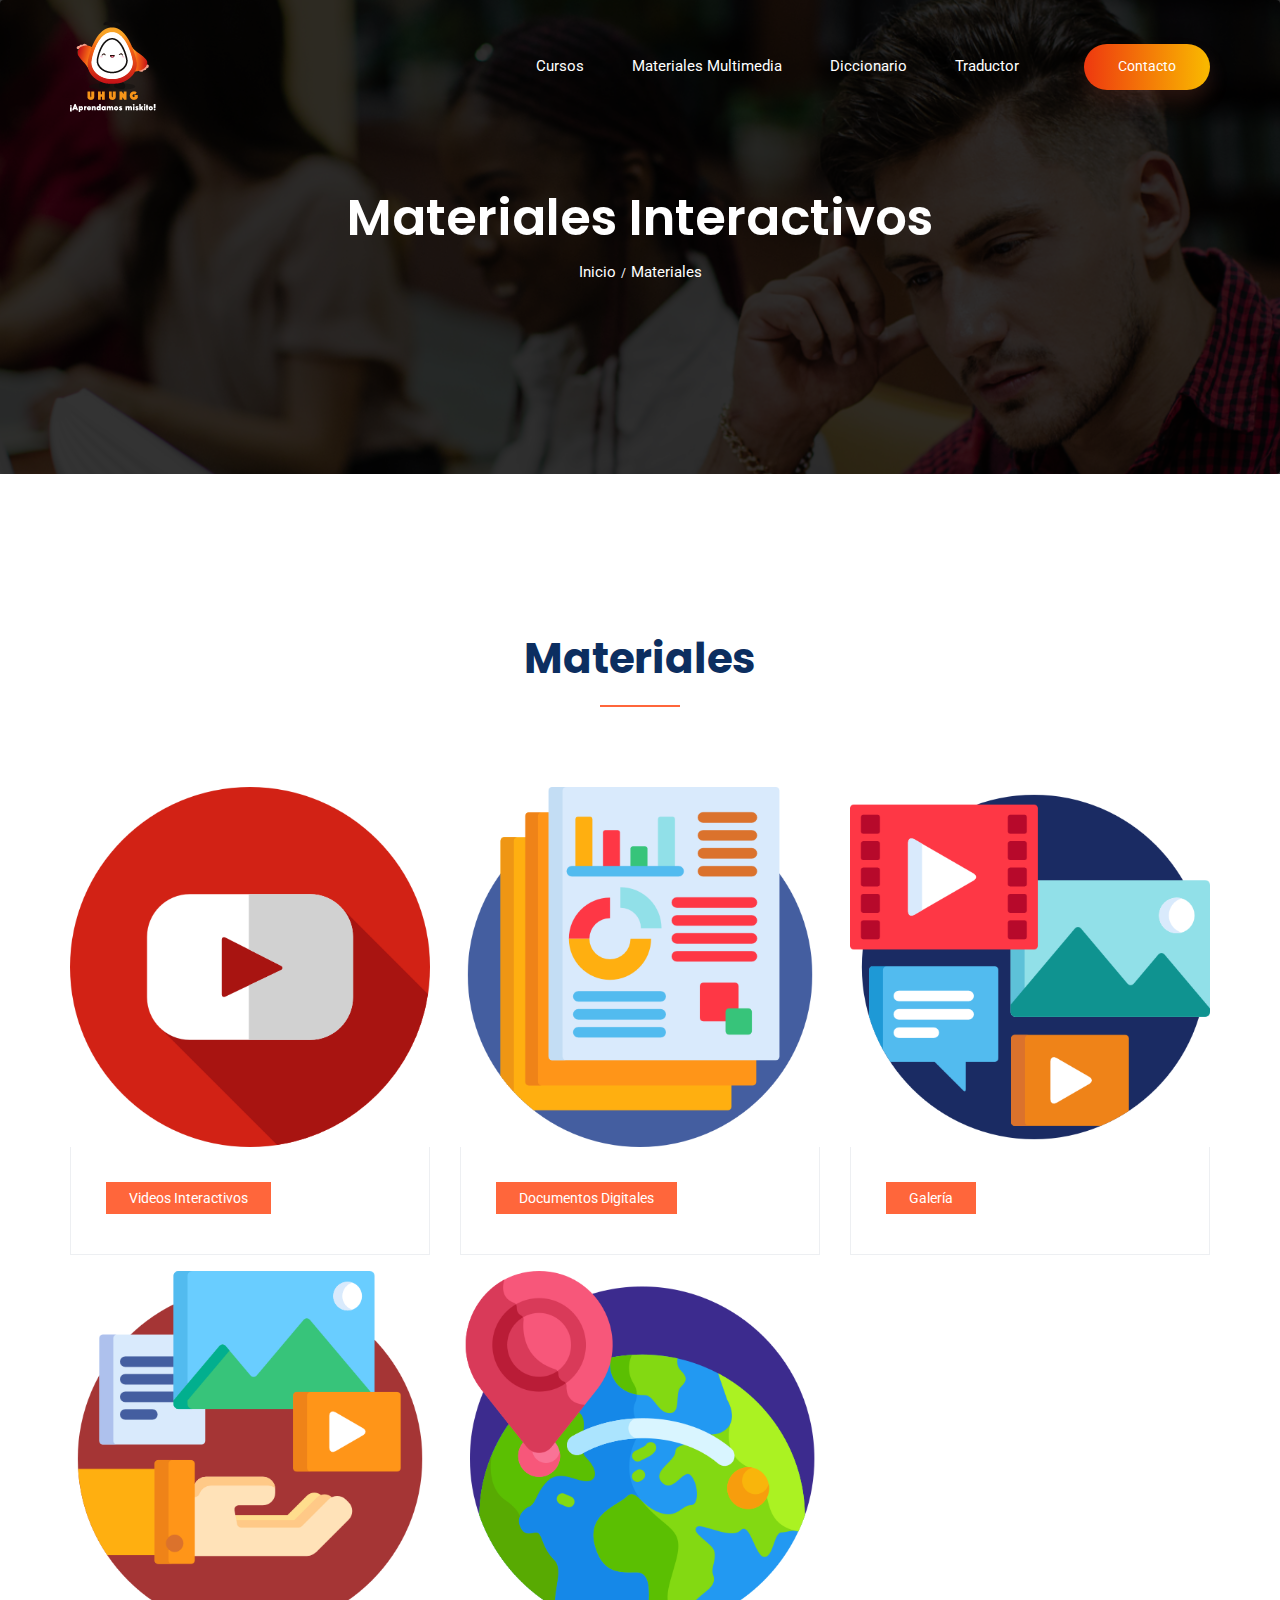
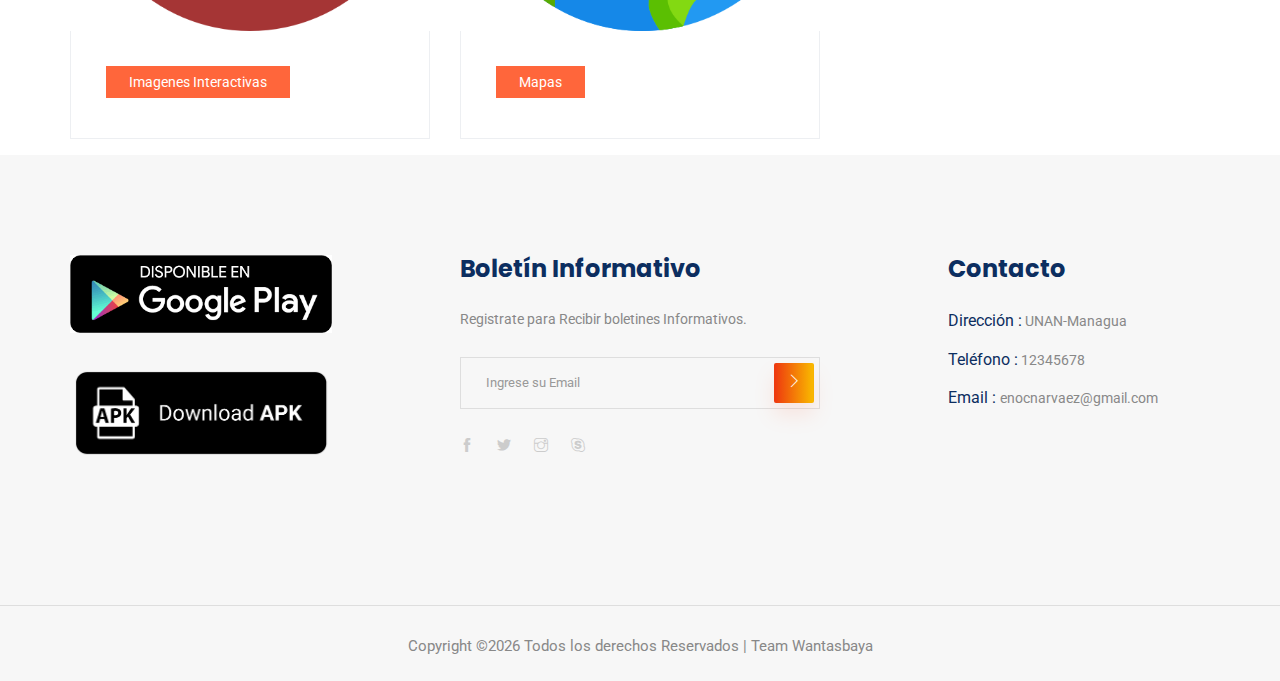
<file: sitioweb/materiales.html>
<!doctype html>
<html lang="en">

<head>
    <!-- Required meta tags -->
    <meta charset="UTF-8">
        <meta name="viewport" content="width=device-width, initial-scale=1, shrink-to-fit=no">
        <meta http-equiv="X-UA-Compatible" content="ie=edge">
        <title>Plataforma UHUNG</title>
    <link rel="icon" href="img/logo_final_2.png" >
    <!-- Bootstrap CSS -->
    <link rel="stylesheet" href="css/animacionP.css">

    <link rel="stylesheet" href="css/bootstrap.min.css">
    <!-- animate CSS -->
    <link rel="stylesheet" href="css/animate.css">
    <!-- owl carousel CSS -->
    <link rel="stylesheet" href="css/owl.carousel.min.css">
    <!-- themify CSS -->
    <link rel="stylesheet" href="css/themify-icons.css">
    <!-- flaticon CSS -->
    <link rel="stylesheet" href="css/flaticon.css">
    <!-- font awesome CSS -->
    <link rel="stylesheet" href="css/magnific-popup.css">
    <!-- swiper CSS -->
    <link rel="stylesheet" href="css/slick.css">
    <!-- style CSS -->
    <link rel="stylesheet" href="css/style.css">

    <style>

            .zoom{
                /* Aumentamos la anchura y altura durante 2 segundos */
                transition: width 2s, height 2s, transform 2s;
                -moz-transition: width 2s, height 2s, -moz-transform 2s;
                -webkit-transition: width 2s, height 2s, -webkit-transform 2s;
                -o-transition: width 2s, height 2s,-o-transform 2s;
            }
            .zoom:hover{
                /* tranformamos el elemento al pasar el mouse por encima al doble de
                   su tamaño con scale(2). */
                transform : scale(1.5);
                -moz-transform : scale(2);      /* Firefox */
                -webkit-transform : scale(0.5);   /* Chrome - Safari */
                -o-transform : scale(2);        /* Opera */
            }
    </style>
</head>

<body>
    <!--::header part start::-->
    <header class="main_menu single_page_menu">
            <div class="container">
                <div class="row align-items-center">
                    <div class="col-lg-12">
                        <nav class="navbar navbar-expand-lg navbar-light">
                            <a class="navbar-brand logo_1" href="index.html"> <img src="img/uhung_en_blanco.png" alt="logo"> </a>
                            <a class="navbar-brand logo_2" href="index.html"> <img src="img/uhung_en_blanco.png" alt="logo"> </a>
                            <button class="navbar-toggler" type="button" data-toggle="collapse"
                                data-target="#navbarSupportedContent" aria-controls="navbarSupportedContent"
                                aria-expanded="false" aria-label="Toggle navigation">
                                <span class="navbar-toggler-icon"></span>
                            </button>
      
                            <div class="collapse navbar-collapse main-menu-item justify-content-end"
                            id="navbarSupportedContent">
                            <ul class="navbar-nav align-items-center">
                                <!-- <li class="nav-item active">
                                    <a class="nav-link" href="index.html">Incio</a>
                                </li> -->
                                <li class="nav-item ">
                                    <a class="nav-link" href="cursos.html">Cursos</a>
                                </li>
                                <li class="nav-item">
                                    <a class="nav-link" href="materiales.html">Materiales Multimedia</a>
                                </li>
                                <li class="nav-item">
                                    <a class="nav-link" href="#">Diccionario</a>
                                </li>
                                <li class="nav-item">
                                    <a class="nav-link" href="#">Traductor</a>
                                </li>
                                <li class="d-none d-lg-block">
                                    <a class="btn_1" href="contact.html">Contacto</a>
                                </li>
                            </ul>
                        </div>
                        </nav>
                    </div>
                </div>
            </div>
        </header>
    <!-- Header part end-->

    <!-- cursos-->
    <section class="breadcrumb breadcrumb_bg">
        <div class="container">
            <div class="row">
                <div class="col-lg-12">
                    <div class="breadcrumb_iner text-center">
                        <div class="breadcrumb_iner_item">
                            <h2>Materiales Interactivos</h2>
                            <p>Inicio<span>/</span>Materiales</p>
                        </div>
                    </div>
                </div>
            </div>
        </div>
    </section>
    <!-- cursos-->

    <!--::cursos::-->
    <section class="special_cource padding_top">
            <div class="container">
                <div class="row justify-content-center">
                    <div class="col-xl-5">
                        <div class="section_tittle text-center">
                            <p></p>
                            <h2>Materiales </h2>
                        </div>
                    </div>
                </div>
                <div class="row">
                    <div class="col-sm-6 col-lg-4">
                        <div class="single_special_cource ">
                            <img src="img/video.png" class="zoom special_img" alt="">
                            <div class="special_cource_text">
                                <a href="" class="btn_4">Videos Interactivos</a>
                                <h4></h4>
                            </div>
    
                        </div>
                    </div>
                    <div class="col-sm-6 col-lg-4">
                        <div class="single_special_cource">
                            <img src="img/documentos_digitales.png" class="zoom special_img" alt="">
                            <div class="special_cource_text">
                                <a href="#" class="btn_4">Documentos Digitales</a>
                              
                            </div>

                        </div>
                    </div>
                    <div class="col-sm-6 col-lg-4">
                            <div class="single_special_cource">
                                <img src="img/galeria.png" class="zoom special_img" alt="">
                                <div class="special_cource_text">
                                    <a href="https://view.genial.ly/5dc7f86e8101d90f9e9dac75/game-action-habitantesmiskito" class="btn_4">Galería
                                    </a>
                                  
                                </div>
    
                            </div>
                        </div>
                        <div class="col-sm-6 col-lg-4 py-3">
                                <div class="single_special_cource">
                                  <img src="img/interactivos.png" class="zoom special_img" alt="">
                                    <div class="special_cource_text">
                                        <a href="https://view.genial.ly/5dc7ffcf6a29dd0fb18de001/interactive-image-imagen-interactiva" class="btn_4">Imagenes Interactivas</a>
                                      
                                    </div>
        
                                </div>
                        </div>

                    <div class="col-sm-6 col-lg-4 py-3">
                        <div class="single_special_cource">
                            <img src="img/mapas.png" class="zoom special_img" alt="">
                            <div class="special_cource_text">
                                <a href="#" class="btn_4 text-center">Mapas</a>
                            </div>
    
                        </div>
                    </div>
                </div>
            </div>
        </section>
    <!--::cursos::-->

 
    <!-- footer-->
    <!-- footer-->
    <footer class="footer-area">
            <div class="container">
                <div class="row justify-content-between">
                    <div class="col-sm-6 col-md-4 col-xl-3">
                        <div class="single-footer-widget footer_1">
                            <a href="index.html"> <img src="img/descarga-google-play.png" alt="playStore"> </a>
                            <a href="index.html"> <img src="img/dowloadApk.png" alt="aPK"> </a>
                            
                        </div>
                    </div>
                    <div class="col-sm-6 col-md-4 col-xl-4">
                        <div class="single-footer-widget footer_2">
                            <h4>Boletín Informativo</h4>
                            <p>Registrate para Recibir boletines Informativos.
                            </p>
                            <form action="#">
                                <div class="form-group">
                                    <div class="input-group mb-3">
                                        <input type="text" class="form-control" placeholder='Ingrese su Email'
                                            onfocus="this.placeholder = ''"
                                            onblur="this.placeholder = 'Ingrese su Email'">
                                        <div class="input-group-append">
                                            <button class="btn btn_1" type="button"><i class="ti-angle-right"></i></button>
                                        </div>
                                    </div>
                                </div>
                            </form>
                            <div class="social_icon">
                                <a href="#"> <i class="ti-facebook"></i> </a>
                                <a href="#"> <i class="ti-twitter-alt"></i> </a>
                                <a href="#"> <i class="ti-instagram"></i> </a>
                                <a href="#"> <i class="ti-skype"></i> </a>
                            </div>
                        </div>
                    </div>
                    <div class="col-xl-3 col-sm-6 col-md-4">
                        <div class="single-footer-widget footer_2">
                            <h4>Contacto</h4>
                            <div class="contact_info">
                                <p><span> Dirección :</span> UNAN-Managua </p>
                                <p><span> Teléfono :</span> 12345678</p>
                                <p><span> Email : </span>enocnarvaez@gmail.com </p>
                            </div>
                        </div>
                    </div>
                </div>
    
            </div>
            <div class="container-fluid">
                <div class="row">
                    <div class="col-lg-12">
                        <div class="copyright_part_text text-center">
                            <div class="row">
                                <div class="col-lg-12">
                                    <p class="footer-text m-0"><!-- Link back to Colorlib can't be removed. Template is licensed under CC BY 3.0. -->
    Copyright &copy;<script>document.write(new Date().getFullYear());</script> Todos los derechos Reservados | Team Wantasbaya </a>
    <!-- Link back to Colorlib can't be removed. Template is licensed under CC BY 3.0. --></p>
                                </div>
                            </div>
                        </div>
                    </div>
                </div>
            </div>
        </footer>
        <!-- footer -->
    
        <!-- footer -->
    <!-- footer ->

    <!-- jquery plugins here-->
    <!-- jquery -->
    <script src="js/jquery-1.12.1.min.js"></script>
    <!-- popper js -->
    <script src="js/popper.min.js"></script>
    <!-- bootstrap js -->
    <script src="js/bootstrap.min.js"></script>
    <!-- easing js -->
    <script src="js/jquery.magnific-popup.js"></script>
    <!-- swiper js -->
    <script src="js/swiper.min.js"></script>
    <!-- swiper js -->
    <script src="js/masonry.pkgd.js"></script>
    <!-- particles js -->
    <script src="js/owl.carousel.min.js"></script>
    <script src="js/jquery.nice-select.min.js"></script>
    <!-- swiper js -->
    <script src="js/slick.min.js"></script>
    <script src="js/jquery.counterup.min.js"></script>
    <script src="js/waypoints.min.js"></script>
    <!-- custom js -->
    <script src="js/custom.js"></script>
</body>

</html>
</file>
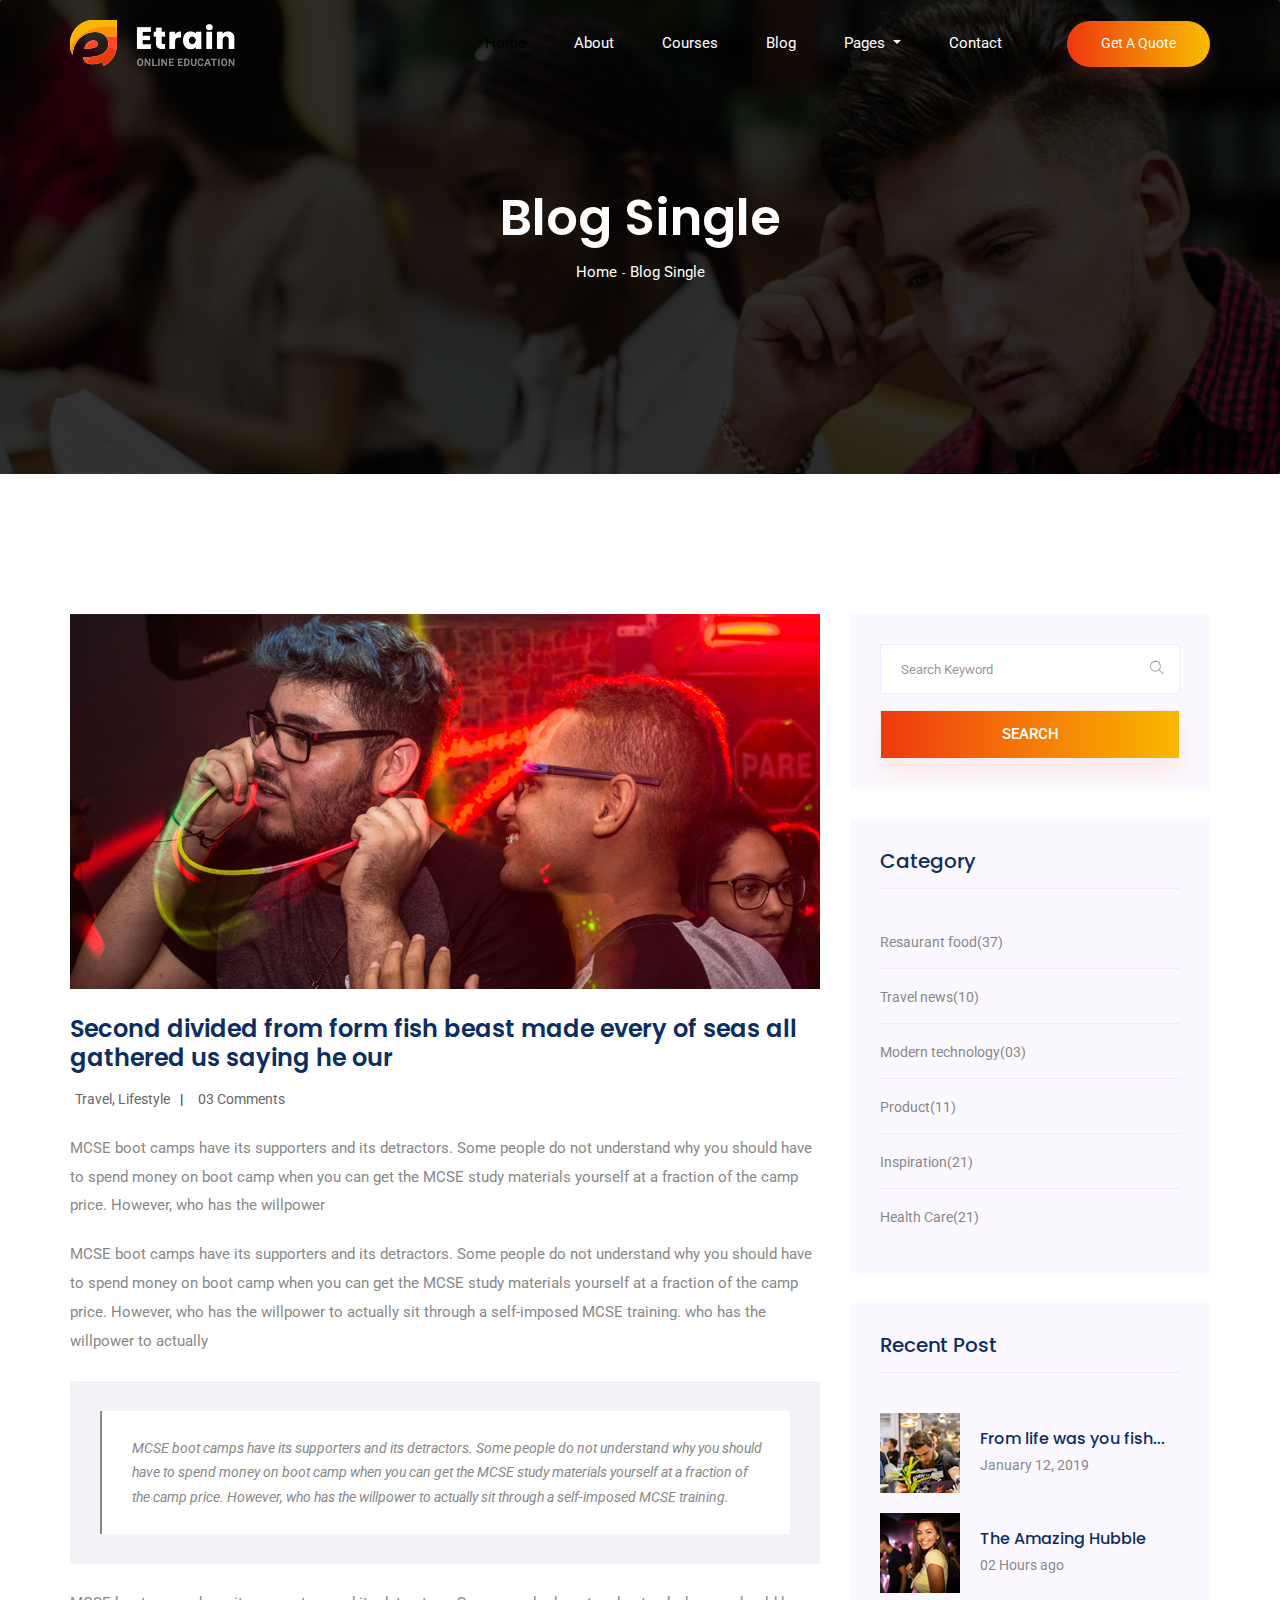
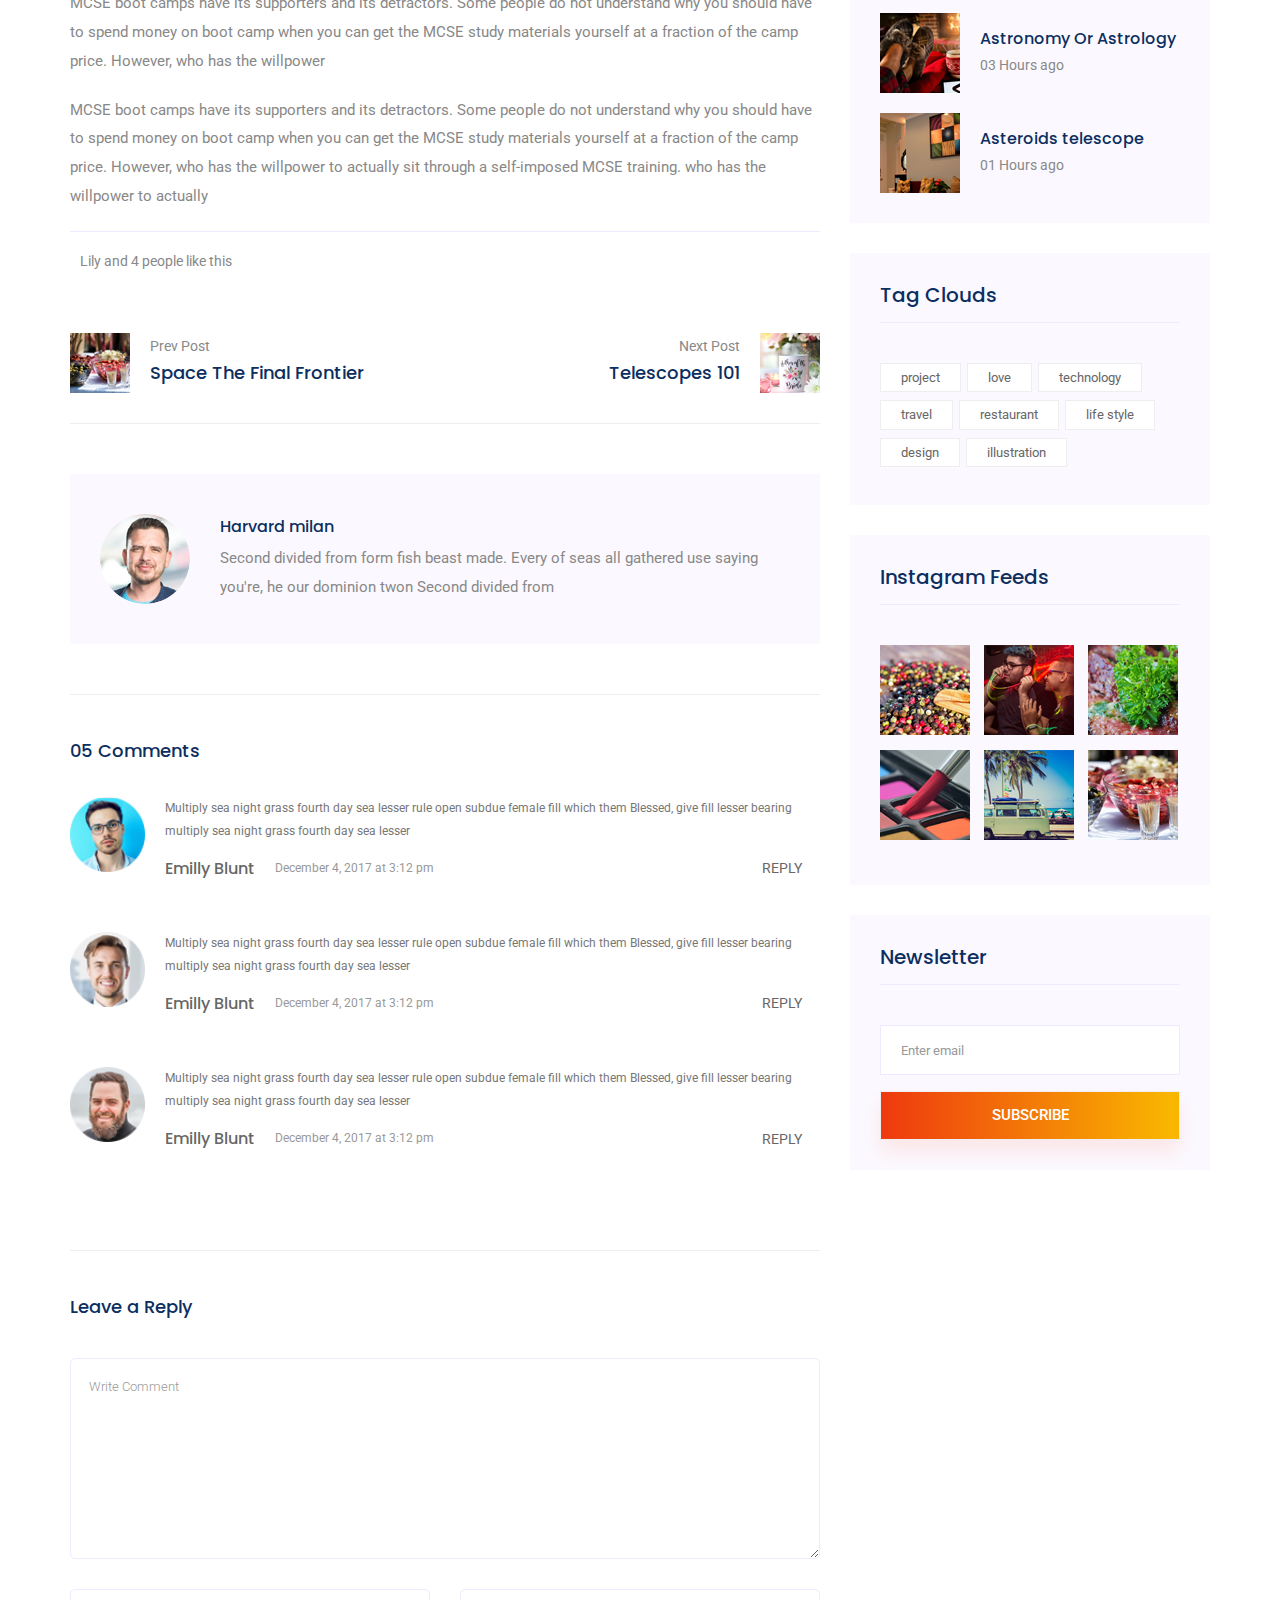
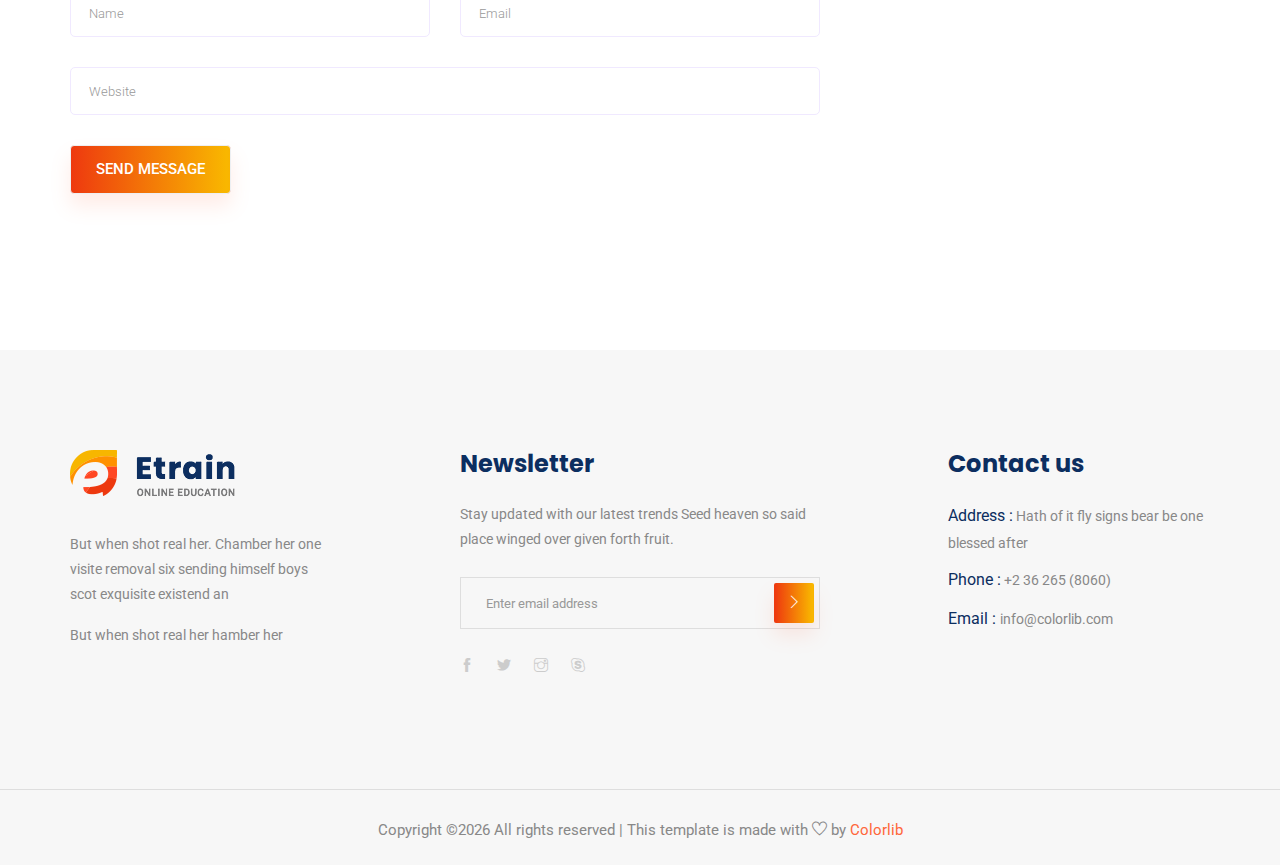
<file: sitioweb/single-blog.html>
<!doctype html>
<html lang="en">

<head>
    <!-- Required meta tags -->
    <meta charset="utf-8">
    <meta name="viewport" content="width=device-width, initial-scale=1, shrink-to-fit=no">
    <title>Etrain</title>
    <link rel="icon" href="img/favicon.png">
    <!-- Bootstrap CSS -->
    <link rel="stylesheet" href="css/bootstrap.min.css">
    <!-- animate CSS -->
    <link rel="stylesheet" href="css/animate.css">
    <!-- owl carousel CSS -->
    <link rel="stylesheet" href="css/owl.carousel.min.css">
    <!-- themify CSS -->
    <link rel="stylesheet" href="css/themify-icons.css">
    <!-- flaticon CSS -->
    <link rel="stylesheet" href="css/flaticon.css">
    <!-- font awesome CSS -->
    <link rel="stylesheet" href="css/magnific-popup.css">
    <!-- swiper CSS -->
    <link rel="stylesheet" href="css/slick.css">
    <!-- style CSS -->
    <link rel="stylesheet" href="css/style.css">
</head>

<body>
    <!--::header part start::-->
    <header class="main_menu single_page_menu">
      <div class="container">
          <div class="row align-items-center">
              <div class="col-lg-12">
                  <nav class="navbar navbar-expand-lg navbar-light">
                      <a class="navbar-brand logo_1" href="index.html"> <img src="img/single_page_logo.png" alt="logo"> </a>
                      <a class="navbar-brand logo_2" href="index.html"> <img src="img/logo.png" alt="logo"> </a>
                      <button class="navbar-toggler" type="button" data-toggle="collapse"
                          data-target="#navbarSupportedContent" aria-controls="navbarSupportedContent"
                          aria-expanded="false" aria-label="Toggle navigation">
                          <span class="navbar-toggler-icon"></span>
                      </button>

                      <div class="collapse navbar-collapse main-menu-item justify-content-end"
                          id="navbarSupportedContent">
                          <ul class="navbar-nav align-items-center">
                              <li class="nav-item active">
                                  <a class="nav-link" href="index.html">Home</a>
                              </li>
                              <li class="nav-item">
                                  <a class="nav-link" href="about.html">About</a>
                              </li>
                              <li class="nav-item">
                                  <a class="nav-link" href="cource.html">Courses</a>
                              </li>
                              <li class="nav-item">
                                  <a class="nav-link" href="blog.html">Blog</a>
                              </li>
                              <li class="nav-item dropdown">
                                  <a class="nav-link dropdown-toggle" href="blog.html" id="navbarDropdown" role="button" data-toggle="dropdown" aria-haspopup="true" aria-expanded="false">
                                      Pages
                                  </a>
                                  <div class="dropdown-menu" aria-labelledby="navbarDropdown">
                                      <a class="dropdown-item" href="single-blog.html">Single blog</a>
                                      <a class="dropdown-item" href="elements.html">Elements</a>
                                  </div>
                              </li>
                              <li class="nav-item">
                                  <a class="nav-link" href="contact.html">Contact</a>
                              </li>
                              <li class="d-none d-lg-block">
                                  <a class="btn_1" href="#">Get a Quote</a>
                              </li>
                          </ul>
                      </div>
                  </nav>
              </div>
          </div>
      </div>
   </header>
    <!-- Header part end-->

    <!-- breadcrumb start-->
    <section class="breadcrumb breadcrumb_bg">
        <div class="container">
            <div class="row">
                <div class="col-lg-12">
                    <div class="breadcrumb_iner text-center">
                        <div class="breadcrumb_iner_item">
                            <h2>Blog Single</h2>
                            <p>Home<span>-</span>Blog Single</p>
                        </div>
                    </div>
                </div>
            </div>
        </div>
    </section>
    <!-- breadcrumb start-->
   <!--================Blog Area =================-->
   <section class="blog_area single-post-area section_padding">
      <div class="container">
         <div class="row">
            <div class="col-lg-8 posts-list">
               <div class="single-post">
                  <div class="feature-img">
                     <img class="img-fluid" src="img/blog/single_blog_1.png" alt="">
                  </div>
                  <div class="blog_details">
                     <h2>Second divided from form fish beast made every of seas
                        all gathered us saying he our
                     </h2>
                     <ul class="blog-info-link mt-3 mb-4">
                        <li><a href="#"><i class="far fa-user"></i> Travel, Lifestyle</a></li>
                        <li><a href="#"><i class="far fa-comments"></i> 03 Comments</a></li>
                     </ul>
                     <p class="excert">
                        MCSE boot camps have its supporters and its detractors. Some people do not understand why you
                        should have to spend money on boot camp when you can get the MCSE study materials yourself at a
                        fraction of the camp price. However, who has the willpower
                     </p>
                     <p>
                        MCSE boot camps have its supporters and its detractors. Some people do not understand why you
                        should have to spend money on boot camp when you can get the MCSE study materials yourself at a
                        fraction of the camp price. However, who has the willpower to actually sit through a
                        self-imposed MCSE training. who has the willpower to actually
                     </p>
                     <div class="quote-wrapper">
                        <div class="quotes">
                           MCSE boot camps have its supporters and its detractors. Some people do not understand why you
                           should have to spend money on boot camp when you can get the MCSE study materials yourself at
                           a fraction of the camp price. However, who has the willpower to actually sit through a
                           self-imposed MCSE training.
                        </div>
                     </div>
                     <p>
                        MCSE boot camps have its supporters and its detractors. Some people do not understand why you
                        should have to spend money on boot camp when you can get the MCSE study materials yourself at a
                        fraction of the camp price. However, who has the willpower
                     </p>
                     <p>
                        MCSE boot camps have its supporters and its detractors. Some people do not understand why you
                        should have to spend money on boot camp when you can get the MCSE study materials yourself at a
                        fraction of the camp price. However, who has the willpower to actually sit through a
                        self-imposed MCSE training. who has the willpower to actually
                     </p>
                  </div>
               </div>
               <div class="navigation-top">
                  <div class="d-sm-flex justify-content-between text-center">
                     <p class="like-info"><span class="align-middle"><i class="far fa-heart"></i></span> Lily and 4
                        people like this</p>
                     <div class="col-sm-4 text-center my-2 my-sm-0">
                        <!-- <p class="comment-count"><span class="align-middle"><i class="far fa-comment"></i></span> 06 Comments</p> -->
                     </div>
                     <ul class="social-icons">
                        <li><a href="#"><i class="fab fa-facebook-f"></i></a></li>
                        <li><a href="#"><i class="fab fa-twitter"></i></a></li>
                        <li><a href="#"><i class="fab fa-dribbble"></i></a></li>
                        <li><a href="#"><i class="fab fa-behance"></i></a></li>
                     </ul>
                  </div>
                  <div class="navigation-area">
                     <div class="row">
                        <div
                           class="col-lg-6 col-md-6 col-12 nav-left flex-row d-flex justify-content-start align-items-center">
                           <div class="thumb">
                              <a href="#">
                                 <img class="img-fluid" src="img/post/preview.png" alt="">
                              </a>
                           </div>
                           <div class="arrow">
                              <a href="#">
                                 <span class="lnr text-white ti-arrow-left"></span>
                              </a>
                           </div>
                           <div class="detials">
                              <p>Prev Post</p>
                              <a href="#">
                                 <h4>Space The Final Frontier</h4>
                              </a>
                           </div>
                        </div>
                        <div
                           class="col-lg-6 col-md-6 col-12 nav-right flex-row d-flex justify-content-end align-items-center">
                           <div class="detials">
                              <p>Next Post</p>
                              <a href="#">
                                 <h4>Telescopes 101</h4>
                              </a>
                           </div>
                           <div class="arrow">
                              <a href="#">
                                 <span class="lnr text-white ti-arrow-right"></span>
                              </a>
                           </div>
                           <div class="thumb">
                              <a href="#">
                                 <img class="img-fluid" src="img/post/next.png" alt="">
                              </a>
                           </div>
                        </div>
                     </div>
                  </div>
               </div>
               <div class="blog-author">
                  <div class="media align-items-center">
                     <img src="img/blog/author.png" alt="">
                     <div class="media-body">
                        <a href="#">
                           <h4>Harvard milan</h4>
                        </a>
                        <p>Second divided from form fish beast made. Every of seas all gathered use saying you're, he
                           our dominion twon Second divided from</p>
                     </div>
                  </div>
               </div>
               <div class="comments-area">
                  <h4>05 Comments</h4>
                  <div class="comment-list">
                     <div class="single-comment justify-content-between d-flex">
                        <div class="user justify-content-between d-flex">
                           <div class="thumb">
                              <img src="img/comment/comment_1.png" alt="">
                           </div>
                           <div class="desc">
                              <p class="comment">
                                 Multiply sea night grass fourth day sea lesser rule open subdue female fill which them
                                 Blessed, give fill lesser bearing multiply sea night grass fourth day sea lesser
                              </p>
                              <div class="d-flex justify-content-between">
                                 <div class="d-flex align-items-center">
                                    <h5>
                                       <a href="#">Emilly Blunt</a>
                                    </h5>
                                    <p class="date">December 4, 2017 at 3:12 pm </p>
                                 </div>
                                 <div class="reply-btn">
                                    <a href="#" class="btn-reply text-uppercase">reply</a>
                                 </div>
                              </div>
                           </div>
                        </div>
                     </div>
                  </div>
                  <div class="comment-list">
                     <div class="single-comment justify-content-between d-flex">
                        <div class="user justify-content-between d-flex">
                           <div class="thumb">
                              <img src="img/comment/comment_2.png" alt="">
                           </div>
                           <div class="desc">
                              <p class="comment">
                                 Multiply sea night grass fourth day sea lesser rule open subdue female fill which them
                                 Blessed, give fill lesser bearing multiply sea night grass fourth day sea lesser
                              </p>
                              <div class="d-flex justify-content-between">
                                 <div class="d-flex align-items-center">
                                    <h5>
                                       <a href="#">Emilly Blunt</a>
                                    </h5>
                                    <p class="date">December 4, 2017 at 3:12 pm </p>
                                 </div>
                                 <div class="reply-btn">
                                    <a href="#" class="btn-reply text-uppercase">reply</a>
                                 </div>
                              </div>
                           </div>
                        </div>
                     </div>
                  </div>
                  <div class="comment-list">
                     <div class="single-comment justify-content-between d-flex">
                        <div class="user justify-content-between d-flex">
                           <div class="thumb">
                              <img src="img/comment/comment_3.png" alt="">
                           </div>
                           <div class="desc">
                              <p class="comment">
                                 Multiply sea night grass fourth day sea lesser rule open subdue female fill which them
                                 Blessed, give fill lesser bearing multiply sea night grass fourth day sea lesser
                              </p>
                              <div class="d-flex justify-content-between">
                                 <div class="d-flex align-items-center">
                                    <h5>
                                       <a href="#">Emilly Blunt</a>
                                    </h5>
                                    <p class="date">December 4, 2017 at 3:12 pm </p>
                                 </div>
                                 <div class="reply-btn">
                                    <a href="#" class="btn-reply text-uppercase">reply</a>
                                 </div>
                              </div>
                           </div>
                        </div>
                     </div>
                  </div>
               </div>
               <div class="comment-form">
                  <h4>Leave a Reply</h4>
                  <form class="form-contact comment_form" action="#" id="commentForm">
                     <div class="row">
                        <div class="col-12">
                           <div class="form-group">
                              <textarea class="form-control w-100" name="comment" id="comment" cols="30" rows="9"
                                 placeholder="Write Comment"></textarea>
                           </div>
                        </div>
                        <div class="col-sm-6">
                           <div class="form-group">
                              <input class="form-control" name="name" id="name" type="text" placeholder="Name">
                           </div>
                        </div>
                        <div class="col-sm-6">
                           <div class="form-group">
                              <input class="form-control" name="email" id="email" type="email" placeholder="Email">
                           </div>
                        </div>
                        <div class="col-12">
                           <div class="form-group">
                              <input class="form-control" name="website" id="website" type="text" placeholder="Website">
                           </div>
                        </div>
                     </div>
                     <div class="form-group">
                        <button type="submit" class="button btn_1 button-contactForm">Send Message</button>
                     </div>
                  </form>
               </div>
            </div>
            <div class="col-lg-4">
               <div class="blog_right_sidebar">
                  <aside class="single_sidebar_widget search_widget">
                     <form action="#">
                        <div class="form-group">
                           <div class="input-group mb-3">
                              <input type="text" class="form-control" placeholder='Search Keyword'
                                 onfocus="this.placeholder = ''" onblur="this.placeholder = 'Search Keyword'">
                              <div class="input-group-append">
                                 <button class="btn" type="button"><i class="ti-search"></i></button>
                              </div>
                           </div>
                        </div>
                        <button class="button rounded-0 primary-bg text-white w-100 btn_1" type="submit">Search</button>
                     </form>
                  </aside>
                  <aside class="single_sidebar_widget post_category_widget">
                     <h4 class="widget_title">Category</h4>
                     <ul class="list cat-list">
                        <li>
                           <a href="#" class="d-flex">
                              <p>Resaurant food</p>
                              <p>(37)</p>
                           </a>
                        </li>
                        <li>
                           <a href="#" class="d-flex">
                              <p>Travel news</p>
                              <p>(10)</p>
                           </a>
                        </li>
                        <li>
                           <a href="#" class="d-flex">
                              <p>Modern technology</p>
                              <p>(03)</p>
                           </a>
                        </li>
                        <li>
                           <a href="#" class="d-flex">
                              <p>Product</p>
                              <p>(11)</p>
                           </a>
                        </li>
                        <li>
                           <a href="#" class="d-flex">
                              <p>Inspiration</p>
                              <p>(21)</p>
                           </a>
                        </li>
                        <li>
                           <a href="#" class="d-flex">
                              <p>Health Care</p>
                              <p>(21)</p>
                           </a>
                        </li>
                     </ul>
                  </aside>
                  <aside class="single_sidebar_widget popular_post_widget">
                     <h3 class="widget_title">Recent Post</h3>
                     <div class="media post_item">
                        <img src="img/post/post_1.png" alt="post">
                        <div class="media-body">
                           <a href="single-blog.html">
                              <h3>From life was you fish...</h3>
                           </a>
                           <p>January 12, 2019</p>
                        </div>
                     </div>
                     <div class="media post_item">
                        <img src="img/post/post_2.png" alt="post">
                        <div class="media-body">
                           <a href="single-blog.html">
                              <h3>The Amazing Hubble</h3>
                           </a>
                           <p>02 Hours ago</p>
                        </div>
                     </div>
                     <div class="media post_item">
                        <img src="img/post/post_3.png" alt="post">
                        <div class="media-body">
                           <a href="single-blog.html">
                              <h3>Astronomy Or Astrology</h3>
                           </a>
                           <p>03 Hours ago</p>
                        </div>
                     </div>
                     <div class="media post_item">
                        <img src="img/post/post_4.png" alt="post">
                        <div class="media-body">
                           <a href="single-blog.html">
                              <h3>Asteroids telescope</h3>
                           </a>
                           <p>01 Hours ago</p>
                        </div>
                     </div>
                  </aside>
                  <aside class="single_sidebar_widget tag_cloud_widget">
                     <h4 class="widget_title">Tag Clouds</h4>
                     <ul class="list">
                        <li>
                           <a href="#">project</a>
                        </li>
                        <li>
                           <a href="#">love</a>
                        </li>
                        <li>
                           <a href="#">technology</a>
                        </li>
                        <li>
                           <a href="#">travel</a>
                        </li>
                        <li>
                           <a href="#">restaurant</a>
                        </li>
                        <li>
                           <a href="#">life style</a>
                        </li>
                        <li>
                           <a href="#">design</a>
                        </li>
                        <li>
                           <a href="#">illustration</a>
                        </li>
                     </ul>
                  </aside>
                  <aside class="single_sidebar_widget instagram_feeds">
                     <h4 class="widget_title">Instagram Feeds</h4>
                     <ul class="instagram_row flex-wrap">
                        <li>
                           <a href="#">
                              <img class="img-fluid" src="img/post/post_5.png" alt="">
                           </a>
                        </li>
                        <li>
                           <a href="#">
                              <img class="img-fluid" src="img/post/post_6.png" alt="">
                           </a>
                        </li>
                        <li>
                           <a href="#">
                              <img class="img-fluid" src="img/post/post_7.png" alt="">
                           </a>
                        </li>
                        <li>
                           <a href="#">
                              <img class="img-fluid" src="img/post/post_8.png" alt="">
                           </a>
                        </li>
                        <li>
                           <a href="#">
                              <img class="img-fluid" src="img/post/post_9.png" alt="">
                           </a>
                        </li>
                        <li>
                           <a href="#">
                              <img class="img-fluid" src="img/post/post_10.png" alt="">
                           </a>
                        </li>
                     </ul>
                  </aside>
                  <aside class="single_sidebar_widget newsletter_widget">
                     <h4 class="widget_title">Newsletter</h4>
                     <form action="#">
                        <div class="form-group">
                           <input type="email" class="form-control" onfocus="this.placeholder = ''"
                              onblur="this.placeholder = 'Enter email'" placeholder='Enter email' required>
                        </div>
                        <button class="button rounded-0 primary-bg text-white w-100 btn_1" type="submit">Subscribe</button>
                     </form>
                  </aside>
               </div>
            </div>
         </div>
      </div>
   </section>
   <!--================Blog Area end =================-->

   <!-- footer part start-->
   <footer class="footer-area">
         <div class="container">
             <div class="row justify-content-between">
                 <div class="col-sm-6 col-md-4 col-xl-3">
                     <div class="single-footer-widget footer_1">
                         <a href="index.html"> <img src="img/logo.png" alt=""> </a>
                         <p>But when shot real her. Chamber her one visite removal six
                             sending himself boys scot exquisite existend an </p>
                         <p>But when shot real her hamber her </p>
                     </div>
                 </div>
                 <div class="col-sm-6 col-md-4 col-xl-4">
                     <div class="single-footer-widget footer_2">
                         <h4>Newsletter</h4>
                         <p>Stay updated with our latest trends Seed heaven so said place winged over given forth fruit.
                         </p>
                         <form action="#">
                             <div class="form-group">
                                 <div class="input-group mb-3">
                                     <input type="text" class="form-control" placeholder='Enter email address'
                                         onfocus="this.placeholder = ''"
                                         onblur="this.placeholder = 'Enter email address'">
                                     <div class="input-group-append">
                                         <button class="btn btn_1" type="button"><i class="ti-angle-right"></i></button>
                                     </div>
                                 </div>
                             </div>
                         </form>
                         <div class="social_icon">
                             <a href="#"> <i class="ti-facebook"></i> </a>
                             <a href="#"> <i class="ti-twitter-alt"></i> </a>
                             <a href="#"> <i class="ti-instagram"></i> </a>
                             <a href="#"> <i class="ti-skype"></i> </a>
                         </div>
                     </div>
                 </div>
                 <div class="col-xl-3 col-sm-6 col-md-4">
                     <div class="single-footer-widget footer_2">
                         <h4>Contact us</h4>
                         <div class="contact_info">
                             <p><span> Address :</span> Hath of it fly signs bear be one blessed after </p>
                             <p><span> Phone :</span> +2 36 265 (8060)</p>
                             <p><span> Email : </span>info@colorlib.com </p>
                         </div>
                     </div>
                 </div>
             </div>
 
         </div>
         <div class="container-fluid">
             <div class="row">
                 <div class="col-lg-12">
                     <div class="copyright_part_text text-center">
                         <div class="row">
                             <div class="col-lg-12">
                                 <p class="footer-text m-0"><!-- Link back to Colorlib can't be removed. Template is licensed under CC BY 3.0. -->
Copyright &copy;<script>document.write(new Date().getFullYear());</script> All rights reserved | This template is made with <i class="ti-heart" aria-hidden="true"></i> by <a href="https://colorlib.com" target="_blank">Colorlib</a>
<!-- Link back to Colorlib can't be removed. Template is licensed under CC BY 3.0. --></p>
                             </div>
                         </div>
                     </div>
                 </div>
             </div>
         </div>
     </footer>
     <!-- footer part end-->
 
     <!-- jquery plugins here-->
     <!-- jquery -->
     <script src="js/jquery-1.12.1.min.js"></script>
     <!-- popper js -->
     <script src="js/popper.min.js"></script>
     <!-- bootstrap js -->
     <script src="js/bootstrap.min.js"></script>
     <!-- easing js -->
     <script src="js/jquery.magnific-popup.js"></script>
     <!-- swiper js -->
     <script src="js/swiper.min.js"></script>
     <!-- swiper js -->
     <script src="js/masonry.pkgd.js"></script>
     <!-- particles js -->
     <script src="js/owl.carousel.min.js"></script>
     <script src="js/jquery.nice-select.min.js"></script>
     <!-- swiper js -->
     <script src="js/slick.min.js"></script>
     <script src="js/jquery.counterup.min.js"></script>
     <script src="js/waypoints.min.js"></script>
     <!-- custom js -->
     <script src="js/custom.js"></script>
 </body>
 
 </html>
</file>
<file: sitioweb/css/themify-icons.css>
@font-face {
	font-family: 'themify';
	src:url('../fonts/themify.eot?-fvbane');
	src:url('../fonts/themify.eot?#iefix-fvbane') format('embedded-opentype'),
		url('../fonts/themify.woff?-fvbane') format('woff'),
		url('../fonts/themify.ttf?-fvbane') format('truetype'),
		url('../fonts/themify.svg?-fvbane#themify') format('svg');
	font-weight: normal;
	font-style: normal;
}

[class^="ti-"], [class*=" ti-"] {
	font-family: 'themify';
	speak: none;
	font-style: normal;
	font-weight: normal;
	font-variant: normal;
	text-transform: none;
	line-height: 1;

	/* Better Font Rendering =========== */
	-webkit-font-smoothing: antialiased;
	-moz-osx-font-smoothing: grayscale;
}

.ti-wand:before {
	content: "\e600";
}
.ti-volume:before {
	content: "\e601";
}
.ti-user:before {
	content: "\e602";
}
.ti-unlock:before {
	content: "\e603";
}
.ti-unlink:before {
	content: "\e604";
}
.ti-trash:before {
	content: "\e605";
}
.ti-thought:before {
	content: "\e606";
}
.ti-target:before {
	content: "\e607";
}
.ti-tag:before {
	content: "\e608";
}
.ti-tablet:before {
	content: "\e609";
}
.ti-star:before {
	content: "\e60a";
}
.ti-spray:before {
	content: "\e60b";
}
.ti-signal:before {
	content: "\e60c";
}
.ti-shopping-cart:before {
	content: "\e60d";
}
.ti-shopping-cart-full:before {
	content: "\e60e";
}
.ti-settings:before {
	content: "\e60f";
}
.ti-search:before {
	content: "\e610";
}
.ti-zoom-in:before {
	content: "\e611";
}
.ti-zoom-out:before {
	content: "\e612";
}
.ti-cut:before {
	content: "\e613";
}
.ti-ruler:before {
	content: "\e614";
}
.ti-ruler-pencil:before {
	content: "\e615";
}
.ti-ruler-alt:before {
	content: "\e616";
}
.ti-bookmark:before {
	content: "\e617";
}
.ti-bookmark-alt:before {
	content: "\e618";
}
.ti-reload:before {
	content: "\e619";
}
.ti-plus:before {
	content: "\e61a";
}
.ti-pin:before {
	content: "\e61b";
}
.ti-pencil:before {
	content: "\e61c";
}
.ti-pencil-alt:before {
	content: "\e61d";
}
.ti-paint-roller:before {
	content: "\e61e";
}
.ti-paint-bucket:before {
	content: "\e61f";
}
.ti-na:before {
	content: "\e620";
}
.ti-mobile:before {
	content: "\e621";
}
.ti-minus:before {
	content: "\e622";
}
.ti-medall:before {
	content: "\e623";
}
.ti-medall-alt:before {
	content: "\e624";
}
.ti-marker:before {
	content: "\e625";
}
.ti-marker-alt:before {
	content: "\e626";
}
.ti-arrow-up:before {
	content: "\e627";
}
.ti-arrow-right:before {
	content: "\e628";
}
.ti-arrow-left:before {
	content: "\e629";
}
.ti-arrow-down:before {
	content: "\e62a";
}
.ti-lock:before {
	content: "\e62b";
}
.ti-location-arrow:before {
	content: "\e62c";
}
.ti-link:before {
	content: "\e62d";
}
.ti-layout:before {
	content: "\e62e";
}
.ti-layers:before {
	content: "\e62f";
}
.ti-layers-alt:before {
	content: "\e630";
}
.ti-key:before {
	content: "\e631";
}
.ti-import:before {
	content: "\e632";
}
.ti-image:before {
	content: "\e633";
}
.ti-heart:before {
	content: "\e634";
}
.ti-heart-broken:before {
	content: "\e635";
}
.ti-hand-stop:before {
	content: "\e636";
}
.ti-hand-open:before {
	content: "\e637";
}
.ti-hand-drag:before {
	content: "\e638";
}
.ti-folder:before {
	content: "\e639";
}
.ti-flag:before {
	content: "\e63a";
}
.ti-flag-alt:before {
	content: "\e63b";
}
.ti-flag-alt-2:before {
	content: "\e63c";
}
.ti-eye:before {
	content: "\e63d";
}
.ti-export:before {
	content: "\e63e";
}
.ti-exchange-vertical:before {
	content: "\e63f";
}
.ti-desktop:before {
	content: "\e640";
}
.ti-cup:before {
	content: "\e641";
}
.ti-crown:before {
	content: "\e642";
}
.ti-comments:before {
	content: "\e643";
}
.ti-comment:before {
	content: "\e644";
}
.ti-comment-alt:before {
	content: "\e645";
}
.ti-close:before {
	content: "\e646";
}
.ti-clip:before {
	content: "\e647";
}
.ti-angle-up:before {
	content: "\e648";
}
.ti-angle-right:before {
	content: "\e649";
}
.ti-angle-left:before {
	content: "\e64a";
}
.ti-angle-down:before {
	content: "\e64b";
}
.ti-check:before {
	content: "\e64c";
}
.ti-check-box:before {
	content: "\e64d";
}
.ti-camera:before {
	content: "\e64e";
}
.ti-announcement:before {
	content: "\e64f";
}
.ti-brush:before {
	content: "\e650";
}
.ti-briefcase:before {
	content: "\e651";
}
.ti-bolt:before {
	content: "\e652";
}
.ti-bolt-alt:before {
	content: "\e653";
}
.ti-blackboard:before {
	content: "\e654";
}
.ti-bag:before {
	content: "\e655";
}
.ti-move:before {
	content: "\e656";
}
.ti-arrows-vertical:before {
	content: "\e657";
}
.ti-arrows-horizontal:before {
	content: "\e658";
}
.ti-fullscreen:before {
	content: "\e659";
}
.ti-arrow-top-right:before {
	content: "\e65a";
}
.ti-arrow-top-left:before {
	content: "\e65b";
}
.ti-arrow-circle-up:before {
	content: "\e65c";
}
.ti-arrow-circle-right:before {
	content: "\e65d";
}
.ti-arrow-circle-left:before {
	content: "\e65e";
}
.ti-arrow-circle-down:before {
	content: "\e65f";
}
.ti-angle-double-up:before {
	content: "\e660";
}
.ti-angle-double-right:before {
	content: "\e661";
}
.ti-angle-double-left:before {
	content: "\e662";
}
.ti-angle-double-down:before {
	content: "\e663";
}
.ti-zip:before {
	content: "\e664";
}
.ti-world:before {
	content: "\e665";
}
.ti-wheelchair:before {
	content: "\e666";
}
.ti-view-list:before {
	content: "\e667";
}
.ti-view-list-alt:before {
	content: "\e668";
}
.ti-view-grid:before {
	content: "\e669";
}
.ti-uppercase:before {
	content: "\e66a";
}
.ti-upload:before {
	content: "\e66b";
}
.ti-underline:before {
	content: "\e66c";
}
.ti-truck:before {
	content: "\e66d";
}
.ti-timer:before {
	content: "\e66e";
}
.ti-ticket:before {
	content: "\e66f";
}
.ti-thumb-up:before {
	content: "\e670";
}
.ti-thumb-down:before {
	content: "\e671";
}
.ti-text:before {
	content: "\e672";
}
.ti-stats-up:before {
	content: "\e673";
}
.ti-stats-down:before {
	content: "\e674";
}
.ti-split-v:before {
	content: "\e675";
}
.ti-split-h:before {
	content: "\e676";
}
.ti-smallcap:before {
	content: "\e677";
}
.ti-shine:before {
	content: "\e678";
}
.ti-shift-right:before {
	content: "\e679";
}
.ti-shift-left:before {
	content: "\e67a";
}
.ti-shield:before {
	content: "\e67b";
}
.ti-notepad:before {
	content: "\e67c";
}
.ti-server:before {
	content: "\e67d";
}
.ti-quote-right:before {
	content: "\e67e";
}
.ti-quote-left:before {
	content: "\e67f";
}
.ti-pulse:before {
	content: "\e680";
}
.ti-printer:before {
	content: "\e681";
}
.ti-power-off:before {
	content: "\e682";
}
.ti-plug:before {
	content: "\e683";
}
.ti-pie-chart:before {
	content: "\e684";
}
.ti-paragraph:before {
	content: "\e685";
}
.ti-panel:before {
	content: "\e686";
}
.ti-package:before {
	content: "\e687";
}
.ti-music:before {
	content: "\e688";
}
.ti-music-alt:before {
	content: "\e689";
}
.ti-mouse:before {
	content: "\e68a";
}
.ti-mouse-alt:before {
	content: "\e68b";
}
.ti-money:before {
	content: "\e68c";
}
.ti-microphone:before {
	content: "\e68d";
}
.ti-menu:before {
	content: "\e68e";
}
.ti-menu-alt:before {
	content: "\e68f";
}
.ti-map:before {
	content: "\e690";
}
.ti-map-alt:before {
	content: "\e691";
}
.ti-loop:before {
	content: "\e692";
}
.ti-location-pin:before {
	content: "\e693";
}
.ti-list:before {
	content: "\e694";
}
.ti-light-bulb:before {
	content: "\e695";
}
.ti-Italic:before {
	content: "\e696";
}
.ti-info:before {
	content: "\e697";
}
.ti-infinite:before {
	content: "\e698";
}
.ti-id-badge:before {
	content: "\e699";
}
.ti-hummer:before {
	content: "\e69a";
}
.ti-home:before {
	content: "\e69b";
}
.ti-help:before {
	content: "\e69c";
}
.ti-headphone:before {
	content: "\e69d";
}
.ti-harddrives:before {
	content: "\e69e";
}
.ti-harddrive:before {
	content: "\e69f";
}
.ti-gift:before {
	content: "\e6a0";
}
.ti-game:before {
	content: "\e6a1";
}
.ti-filter:before {
	content: "\e6a2";
}
.ti-files:before {
	content: "\e6a3";
}
.ti-file:before {
	content: "\e6a4";
}
.ti-eraser:before {
	content: "\e6a5";
}
.ti-envelope:before {
	content: "\e6a6";
}
.ti-download:before {
	content: "\e6a7";
}
.ti-direction:before {
	content: "\e6a8";
}
.ti-direction-alt:before {
	content: "\e6a9";
}
.ti-dashboard:before {
	content: "\e6aa";
}
.ti-control-stop:before {
	content: "\e6ab";
}
.ti-control-shuffle:before {
	content: "\e6ac";
}
.ti-control-play:before {
	content: "\e6ad";
}
.ti-control-pause:before {
	content: "\e6ae";
}
.ti-control-forward:before {
	content: "\e6af";
}
.ti-control-backward:before {
	content: "\e6b0";
}
.ti-cloud:before {
	content: "\e6b1";
}
.ti-cloud-up:before {
	content: "\e6b2";
}
.ti-cloud-down:before {
	content: "\e6b3";
}
.ti-clipboard:before {
	content: "\e6b4";
}
.ti-car:before {
	content: "\e6b5";
}
.ti-calendar:before {
	content: "\e6b6";
}
.ti-book:before {
	content: "\e6b7";
}
.ti-bell:before {
	content: "\e6b8";
}
.ti-basketball:before {
	content: "\e6b9";
}
.ti-bar-chart:before {
	content: "\e6ba";
}
.ti-bar-chart-alt:before {
	content: "\e6bb";
}
.ti-back-right:before {
	content: "\e6bc";
}
.ti-back-left:before {
	content: "\e6bd";
}
.ti-arrows-corner:before {
	content: "\e6be";
}
.ti-archive:before {
	content: "\e6bf";
}
.ti-anchor:before {
	content: "\e6c0";
}
.ti-align-right:before {
	content: "\e6c1";
}
.ti-align-left:before {
	content: "\e6c2";
}
.ti-align-justify:before {
	content: "\e6c3";
}
.ti-align-center:before {
	content: "\e6c4";
}
.ti-alert:before {
	content: "\e6c5";
}
.ti-alarm-clock:before {
	content: "\e6c6";
}
.ti-agenda:before {
	content: "\e6c7";
}
.ti-write:before {
	content: "\e6c8";
}
.ti-window:before {
	content: "\e6c9";
}
.ti-widgetized:before {
	content: "\e6ca";
}
.ti-widget:before {
	content: "\e6cb";
}
.ti-widget-alt:before {
	content: "\e6cc";
}
.ti-wallet:before {
	content: "\e6cd";
}
.ti-video-clapper:before {
	content: "\e6ce";
}
.ti-video-camera:before {
	content: "\e6cf";
}
.ti-vector:before {
	content: "\e6d0";
}
.ti-themify-logo:before {
	content: "\e6d1";
}
.ti-themify-favicon:before {
	content: "\e6d2";
}
.ti-themify-favicon-alt:before {
	content: "\e6d3";
}
.ti-support:before {
	content: "\e6d4";
}
.ti-stamp:before {
	content: "\e6d5";
}
.ti-split-v-alt:before {
	content: "\e6d6";
}
.ti-slice:before {
	content: "\e6d7";
}
.ti-shortcode:before {
	content: "\e6d8";
}
.ti-shift-right-alt:before {
	content: "\e6d9";
}
.ti-shift-left-alt:before {
	content: "\e6da";
}
.ti-ruler-alt-2:before {
	content: "\e6db";
}
.ti-receipt:before {
	content: "\e6dc";
}
.ti-pin2:before {
	content: "\e6dd";
}
.ti-pin-alt:before {
	content: "\e6de";
}
.ti-pencil-alt2:before {
	content: "\e6df";
}
.ti-palette:before {
	content: "\e6e0";
}
.ti-more:before {
	content: "\e6e1";
}
.ti-more-alt:before {
	content: "\e6e2";
}
.ti-microphone-alt:before {
	content: "\e6e3";
}
.ti-magnet:before {
	content: "\e6e4";
}
.ti-line-double:before {
	content: "\e6e5";
}
.ti-line-dotted:before {
	content: "\e6e6";
}
.ti-line-dashed:before {
	content: "\e6e7";
}
.ti-layout-width-full:before {
	content: "\e6e8";
}
.ti-layout-width-default:before {
	content: "\e6e9";
}
.ti-layout-width-default-alt:before {
	content: "\e6ea";
}
.ti-layout-tab:before {
	content: "\e6eb";
}
.ti-layout-tab-window:before {
	content: "\e6ec";
}
.ti-layout-tab-v:before {
	content: "\e6ed";
}
.ti-layout-tab-min:before {
	content: "\e6ee";
}
.ti-layout-slider:before {
	content: "\e6ef";
}
.ti-layout-slider-alt:before {
	content: "\e6f0";
}
.ti-layout-sidebar-right:before {
	content: "\e6f1";
}
.ti-layout-sidebar-none:before {
	content: "\e6f2";
}
.ti-layout-sidebar-left:before {
	content: "\e6f3";
}
.ti-layout-placeholder:before {
	content: "\e6f4";
}
.ti-layout-menu:before {
	content: "\e6f5";
}
.ti-layout-menu-v:before {
	content: "\e6f6";
}
.ti-layout-menu-separated:before {
	content: "\e6f7";
}
.ti-layout-menu-full:before {
	content: "\e6f8";
}
.ti-layout-media-right-alt:before {
	content: "\e6f9";
}
.ti-layout-media-right:before {
	content: "\e6fa";
}
.ti-layout-media-overlay:before {
	content: "\e6fb";
}
.ti-layout-media-overlay-alt:before {
	content: "\e6fc";
}
.ti-layout-media-overlay-alt-2:before {
	content: "\e6fd";
}
.ti-layout-media-left-alt:before {
	content: "\e6fe";
}
.ti-layout-media-left:before {
	content: "\e6ff";
}
.ti-layout-media-center-alt:before {
	content: "\e700";
}
.ti-layout-media-center:before {
	content: "\e701";
}
.ti-layout-list-thumb:before {
	content: "\e702";
}
.ti-layout-list-thumb-alt:before {
	content: "\e703";
}
.ti-layout-list-post:before {
	content: "\e704";
}
.ti-layout-list-large-image:before {
	content: "\e705";
}
.ti-layout-line-solid:before {
	content: "\e706";
}
.ti-layout-grid4:before {
	content: "\e707";
}
.ti-layout-grid3:before {
	content: "\e708";
}
.ti-layout-grid2:before {
	content: "\e709";
}
.ti-layout-grid2-thumb:before {
	content: "\e70a";
}
.ti-layout-cta-right:before {
	content: "\e70b";
}
.ti-layout-cta-left:before {
	content: "\e70c";
}
.ti-layout-cta-center:before {
	content: "\e70d";
}
.ti-layout-cta-btn-right:before {
	content: "\e70e";
}
.ti-layout-cta-btn-left:before {
	content: "\e70f";
}
.ti-layout-column4:before {
	content: "\e710";
}
.ti-layout-column3:before {
	content: "\e711";
}
.ti-layout-column2:before {
	content: "\e712";
}
.ti-layout-accordion-separated:before {
	content: "\e713";
}
.ti-layout-accordion-merged:before {
	content: "\e714";
}
.ti-layout-accordion-list:before {
	content: "\e715";
}
.ti-ink-pen:before {
	content: "\e716";
}
.ti-info-alt:before {
	content: "\e717";
}
.ti-help-alt:before {
	content: "\e718";
}
.ti-headphone-alt:before {
	content: "\e719";
}
.ti-hand-point-up:before {
	content: "\e71a";
}
.ti-hand-point-right:before {
	content: "\e71b";
}
.ti-hand-point-left:before {
	content: "\e71c";
}
.ti-hand-point-down:before {
	content: "\e71d";
}
.ti-gallery:before {
	content: "\e71e";
}
.ti-face-smile:before {
	content: "\e71f";
}
.ti-face-sad:before {
	content: "\e720";
}
.ti-credit-card:before {
	content: "\e721";
}
.ti-control-skip-forward:before {
	content: "\e722";
}
.ti-control-skip-backward:before {
	content: "\e723";
}
.ti-control-record:before {
	content: "\e724";
}
.ti-control-eject:before {
	content: "\e725";
}
.ti-comments-smiley:before {
	content: "\e726";
}
.ti-brush-alt:before {
	content: "\e727";
}
.ti-youtube:before {
	content: "\e728";
}
.ti-vimeo:before {
	content: "\e729";
}
.ti-twitter:before {
	content: "\e72a";
}
.ti-time:before {
	content: "\e72b";
}
.ti-tumblr:before {
	content: "\e72c";
}
.ti-skype:before {
	content: "\e72d";
}
.ti-share:before {
	content: "\e72e";
}
.ti-share-alt:before {
	content: "\e72f";
}
.ti-rocket:before {
	content: "\e730";
}
.ti-pinterest:before {
	content: "\e731";
}
.ti-new-window:before {
	content: "\e732";
}
.ti-microsoft:before {
	content: "\e733";
}
.ti-list-ol:before {
	content: "\e734";
}
.ti-linkedin:before {
	content: "\e735";
}
.ti-layout-sidebar-2:before {
	content: "\e736";
}
.ti-layout-grid4-alt:before {
	content: "\e737";
}
.ti-layout-grid3-alt:before {
	content: "\e738";
}
.ti-layout-grid2-alt:before {
	content: "\e739";
}
.ti-layout-column4-alt:before {
	content: "\e73a";
}
.ti-layout-column3-alt:before {
	content: "\e73b";
}
.ti-layout-column2-alt:before {
	content: "\e73c";
}
.ti-instagram:before {
	content: "\e73d";
}
.ti-google:before {
	content: "\e73e";
}
.ti-github:before {
	content: "\e73f";
}
.ti-flickr:before {
	content: "\e740";
}
.ti-facebook:before {
	content: "\e741";
}
.ti-dropbox:before {
	content: "\e742";
}
.ti-dribbble:before {
	content: "\e743";
}
.ti-apple:before {
	content: "\e744";
}
.ti-android:before {
	content: "\e745";
}
.ti-save:before {
	content: "\e746";
}
.ti-save-alt:before {
	content: "\e747";
}
.ti-yahoo:before {
	content: "\e748";
}
.ti-wordpress:before {
	content: "\e749";
}
.ti-vimeo-alt:before {
	content: "\e74a";
}
.ti-twitter-alt:before {
	content: "\e74b";
}
.ti-tumblr-alt:before {
	content: "\e74c";
}
.ti-trello:before {
	content: "\e74d";
}
.ti-stack-overflow:before {
	content: "\e74e";
}
.ti-soundcloud:before {
	content: "\e74f";
}
.ti-sharethis:before {
	content: "\e750";
}
.ti-sharethis-alt:before {
	content: "\e751";
}
.ti-reddit:before {
	content: "\e752";
}
.ti-pinterest-alt:before {
	content: "\e753";
}
.ti-microsoft-alt:before {
	content: "\e754";
}
.ti-linux:before {
	content: "\e755";
}
.ti-jsfiddle:before {
	content: "\e756";
}
.ti-joomla:before {
	content: "\e757";
}
.ti-html5:before {
	content: "\e758";
}
.ti-flickr-alt:before {
	content: "\e759";
}
.ti-email:before {
	content: "\e75a";
}
.ti-drupal:before {
	content: "\e75b";
}
.ti-dropbox-alt:before {
	content: "\e75c";
}
.ti-css3:before {
	content: "\e75d";
}
.ti-rss:before {
	content: "\e75e";
}
.ti-rss-alt:before {
	content: "\e75f";
}
</file>
<file: sitioweb/css/flaticon.css>
/*
  	Flaticon icon font: Flaticon
  	Creation date: 09/04/2019 10:10
  	*/

@font-face {
  font-family: "Flaticon";
  src: url("../fonts/Flaticon.eot");
  src: url("../fonts/Flaticon.eot?#iefix") format("embedded-opentype"),
       url("../fonts/Flaticon.woff2") format("woff2"),
       url("../fonts/Flaticon.woff") format("woff"),
       url("../fonts/Flaticon.ttf") format("truetype"),
       url("../fonts/Flaticon.svg#Flaticon") format("svg");
  font-weight: normal;
  font-style: normal;
}

@media screen and (-webkit-min-device-pixel-ratio:0) {
  @font-face {
    font-family: "Flaticon";
    src: url("./Flaticon.svg#Flaticon") format("svg");
  }
}

[class^="flaticon-"]:before, [class*=" flaticon-"]:before,
[class^="flaticon-"]:after, [class*=" flaticon-"]:after {   
  font-family: Flaticon;
        font-size: 30px;
       font-style: normal;
       color: #fff;
}

.flaticon-growth:before { content: "\f100"; }
.flaticon-wallet:before { content: "\f101"; }
</file>
<file: sitioweb/css/style.css>
/**************** extend css start ****************/
@import url("https://fonts.googleapis.com/css?family=Open+Sans:800|Poppins:300,400,500,600,700,800|Roboto:300,400,500");
/* line 2, E:/172 Etrain Education/172_Etrain_Education_html/sass/_extends.scss */
.btn_1, .btn_2:hover, .main_menu .navbar-toggler:after, .banner_part .banner_text .btn_1, .feature_part .single_feature:hover span {
  background-image: linear-gradient(to left, #ee390f 0%, #f9b700 51%, #ee390f 100%);
}

/* line 6, E:/172 Etrain Education/172_Etrain_Education_html/sass/_extends.scss */
.member_counter {
  background-image: -moz-linear-gradient(0deg, #ee390f 0%, #f9b700 100%);
  background-image: -webkit-linear-gradient(0deg, #ee390f 0%, #f9b700 100%);
  background-image: -ms-linear-gradient(0deg, #ee390f 0%, #f9b700 100%);
}

/**************** extend css start ****************/
/**************** common css start ****************/
/* line 3, E:/172 Etrain Education/172_Etrain_Education_html/sass/_common.scss */
body {
  font-family: "Roboto", sans-serif;
  padding: 0;
  margin: 0;
  font-size: 14px;
}

/* line 9, E:/172 Etrain Education/172_Etrain_Education_html/sass/_common.scss */
.message_submit_form:focus {
  outline: none;
}

/* line 12, E:/172 Etrain Education/172_Etrain_Education_html/sass/_common.scss */
input:hover, input:focus {
  outline: none !important;
}

/* line 15, E:/172 Etrain Education/172_Etrain_Education_html/sass/_common.scss */
.gray_bg {
  background-color: #f7f7f7;
}

/* line 18, E:/172 Etrain Education/172_Etrain_Education_html/sass/_common.scss */
.section_padding {
  padding: 140px 0px;
}

@media only screen and (min-width: 992px) and (max-width: 1200px) {
  /* line 18, E:/172 Etrain Education/172_Etrain_Education_html/sass/_common.scss */
  .section_padding {
    padding: 80px 0px;
  }
}

@media only screen and (min-width: 768px) and (max-width: 991px) {
  /* line 18, E:/172 Etrain Education/172_Etrain_Education_html/sass/_common.scss */
  .section_padding {
    padding: 70px 0px;
  }
}

@media (max-width: 576px) {
  /* line 18, E:/172 Etrain Education/172_Etrain_Education_html/sass/_common.scss */
  .section_padding {
    padding: 70px 0px;
  }
}

@media only screen and (min-width: 576px) and (max-width: 767px) {
  /* line 18, E:/172 Etrain Education/172_Etrain_Education_html/sass/_common.scss */
  .section_padding {
    padding: 70px 0px;
  }
}

/* line 33, E:/172 Etrain Education/172_Etrain_Education_html/sass/_common.scss */
.single_padding_top {
  padding-top: 140px !important;
}

@media only screen and (min-width: 992px) and (max-width: 1200px) {
  /* line 33, E:/172 Etrain Education/172_Etrain_Education_html/sass/_common.scss */
  .single_padding_top {
    padding-top: 70px !important;
  }
}

@media only screen and (min-width: 768px) and (max-width: 991px) {
  /* line 33, E:/172 Etrain Education/172_Etrain_Education_html/sass/_common.scss */
  .single_padding_top {
    padding-top: 70px !important;
  }
}

@media (max-width: 576px) {
  /* line 33, E:/172 Etrain Education/172_Etrain_Education_html/sass/_common.scss */
  .single_padding_top {
    padding-top: 70px !important;
  }
}

@media only screen and (min-width: 576px) and (max-width: 767px) {
  /* line 33, E:/172 Etrain Education/172_Etrain_Education_html/sass/_common.scss */
  .single_padding_top {
    padding-top: 80px !important;
  }
}

/* line 48, E:/172 Etrain Education/172_Etrain_Education_html/sass/_common.scss */
.padding_top {
  padding-top: 140px;
}

@media only screen and (min-width: 992px) and (max-width: 1200px) {
  /* line 48, E:/172 Etrain Education/172_Etrain_Education_html/sass/_common.scss */
  .padding_top {
    padding-top: 80px;
  }
}

@media only screen and (min-width: 768px) and (max-width: 991px) {
  /* line 48, E:/172 Etrain Education/172_Etrain_Education_html/sass/_common.scss */
  .padding_top {
    padding-top: 70px;
  }
}

@media (max-width: 576px) {
  /* line 48, E:/172 Etrain Education/172_Etrain_Education_html/sass/_common.scss */
  .padding_top {
    padding-top: 70px;
  }
}

@media only screen and (min-width: 576px) and (max-width: 767px) {
  /* line 48, E:/172 Etrain Education/172_Etrain_Education_html/sass/_common.scss */
  .padding_top {
    padding-top: 70px;
  }
}

/* line 63, E:/172 Etrain Education/172_Etrain_Education_html/sass/_common.scss */
a {
  text-decoration: none;
  -webkit-transition: 0.5s;
  transition: 0.5s;
}

/* line 66, E:/172 Etrain Education/172_Etrain_Education_html/sass/_common.scss */
a:hover {
  outline: none;
  text-decoration: none;
}

/* line 72, E:/172 Etrain Education/172_Etrain_Education_html/sass/_common.scss */
h1, h2, h3, h4, h5, h6 {
  color: #0c2e60;
  font-family: "Poppins", sans-serif;
}

/* line 76, E:/172 Etrain Education/172_Etrain_Education_html/sass/_common.scss */
p {
  color: #666666;
  font-family: "Roboto", sans-serif;
  line-height: 1.929;
  font-size: 14px;
  margin-bottom: 0px;
  color: #888888;
}

/* line 85, E:/172 Etrain Education/172_Etrain_Education_html/sass/_common.scss */
h2 {
  font-size: 44px;
  line-height: 28px;
  color: #0c2e60;
  font-weight: 600;
  line-height: 1.222;
}

@media (max-width: 576px) {
  /* line 85, E:/172 Etrain Education/172_Etrain_Education_html/sass/_common.scss */
  h2 {
    font-size: 22px;
    line-height: 25px;
  }
}

@media only screen and (min-width: 576px) and (max-width: 767px) {
  /* line 85, E:/172 Etrain Education/172_Etrain_Education_html/sass/_common.scss */
  h2 {
    font-size: 24px;
    line-height: 25px;
  }
}

/* line 102, E:/172 Etrain Education/172_Etrain_Education_html/sass/_common.scss */
h3 {
  font-size: 24px;
  line-height: 25px;
}

@media (max-width: 576px) {
  /* line 102, E:/172 Etrain Education/172_Etrain_Education_html/sass/_common.scss */
  h3 {
    font-size: 20px;
  }
}

/* line 111, E:/172 Etrain Education/172_Etrain_Education_html/sass/_common.scss */
h5 {
  font-size: 18px;
  line-height: 22px;
}

/* line 116, E:/172 Etrain Education/172_Etrain_Education_html/sass/_common.scss */
img {
  max-width: 100%;
}

/* line 119, E:/172 Etrain Education/172_Etrain_Education_html/sass/_common.scss */
a:focus, .button:focus, button:focus, .btn:focus {
  text-decoration: none;
  outline: none;
  box-shadow: none;
  -webkit-transition: 1s;
  transition: 1s;
}

/* line 126, E:/172 Etrain Education/172_Etrain_Education_html/sass/_common.scss */
.section_tittle {
  margin-bottom: 110px;
}

@media (max-width: 576px) {
  /* line 126, E:/172 Etrain Education/172_Etrain_Education_html/sass/_common.scss */
  .section_tittle {
    margin-bottom: 50px;
  }
}

@media only screen and (min-width: 576px) and (max-width: 767px) {
  /* line 126, E:/172 Etrain Education/172_Etrain_Education_html/sass/_common.scss */
  .section_tittle {
    margin-bottom: 50px;
  }
}

@media only screen and (min-width: 768px) and (max-width: 991px) {
  /* line 126, E:/172 Etrain Education/172_Etrain_Education_html/sass/_common.scss */
  .section_tittle {
    font-size: 50px;
  }
}

@media only screen and (min-width: 992px) and (max-width: 1200px) {
  /* line 126, E:/172 Etrain Education/172_Etrain_Education_html/sass/_common.scss */
  .section_tittle {
    margin-bottom: 50px;
  }
}

/* line 140, E:/172 Etrain Education/172_Etrain_Education_html/sass/_common.scss */
.section_tittle h2 {
  font-size: 42px;
  color: #0c2e60;
  line-height: 37px;
  font-weight: 700;
  position: relative;
  position: relative;
}

/* line 147, E:/172 Etrain Education/172_Etrain_Education_html/sass/_common.scss */
.section_tittle h2:after {
  position: absolute;
  content: "";
  bottom: -30px;
  left: 0;
  right: 0;
  margin: 0 auto;
  text-align: center;
  width: 80px;
  height: 2px;
  background-color: #ff663b;
}

@media (max-width: 576px) {
  /* line 147, E:/172 Etrain Education/172_Etrain_Education_html/sass/_common.scss */
  .section_tittle h2:after {
    bottom: -14px;
  }
}

@media only screen and (min-width: 576px) and (max-width: 767px) {
  /* line 147, E:/172 Etrain Education/172_Etrain_Education_html/sass/_common.scss */
  .section_tittle h2:after {
    bottom: -14px;
  }
}

@media only screen and (min-width: 768px) and (max-width: 991px) {
  /* line 147, E:/172 Etrain Education/172_Etrain_Education_html/sass/_common.scss */
  .section_tittle h2:after {
    bottom: -14px;
  }
}

@media only screen and (min-width: 992px) and (max-width: 1200px) {
  /* line 147, E:/172 Etrain Education/172_Etrain_Education_html/sass/_common.scss */
  .section_tittle h2:after {
    bottom: -14px;
  }
}

@media (max-width: 576px) {
  /* line 140, E:/172 Etrain Education/172_Etrain_Education_html/sass/_common.scss */
  .section_tittle h2 {
    font-size: 25px;
    line-height: 35px;
  }
}

@media only screen and (min-width: 576px) and (max-width: 767px) {
  /* line 140, E:/172 Etrain Education/172_Etrain_Education_html/sass/_common.scss */
  .section_tittle h2 {
    font-size: 25px;
    line-height: 35px;
  }
}

@media only screen and (min-width: 768px) and (max-width: 991px) {
  /* line 140, E:/172 Etrain Education/172_Etrain_Education_html/sass/_common.scss */
  .section_tittle h2 {
    font-size: 30px;
    line-height: 40px;
  }
}

@media only screen and (min-width: 992px) and (max-width: 1200px) {
  /* line 140, E:/172 Etrain Education/172_Etrain_Education_html/sass/_common.scss */
  .section_tittle h2 {
    font-size: 35px;
    line-height: 40px;
  }
}

/* line 189, E:/172 Etrain Education/172_Etrain_Education_html/sass/_common.scss */
.section_tittle p {
  color: #556172;
  font-weight: 500;
  text-transform: uppercase;
  line-height: 11px;
  margin-bottom: 26px;
}

@media (max-width: 576px) {
  /* line 189, E:/172 Etrain Education/172_Etrain_Education_html/sass/_common.scss */
  .section_tittle p {
    margin-bottom: 10px;
  }
}

@media only screen and (min-width: 576px) and (max-width: 767px) {
  /* line 189, E:/172 Etrain Education/172_Etrain_Education_html/sass/_common.scss */
  .section_tittle p {
    margin-bottom: 10px;
  }
}

@media only screen and (min-width: 768px) and (max-width: 991px) {
  /* line 189, E:/172 Etrain Education/172_Etrain_Education_html/sass/_common.scss */
  .section_tittle p {
    margin-bottom: 10px;
  }
}

@media only screen and (min-width: 992px) and (max-width: 1200px) {
  /* line 189, E:/172 Etrain Education/172_Etrain_Education_html/sass/_common.scss */
  .section_tittle p {
    margin-bottom: 10px;
  }
}

/* line 209, E:/172 Etrain Education/172_Etrain_Education_html/sass/_common.scss */
ul {
  list-style: none;
  margin: 0;
  padding: 0;
}

/* line 214, E:/172 Etrain Education/172_Etrain_Education_html/sass/_common.scss */
.mb_110 {
  margin-bottom: 110px;
}

@media (max-width: 576px) {
  /* line 214, E:/172 Etrain Education/172_Etrain_Education_html/sass/_common.scss */
  .mb_110 {
    margin-bottom: 220px;
  }
}

/* line 221, E:/172 Etrain Education/172_Etrain_Education_html/sass/_common.scss */
.mt_130 {
  margin-top: 130px;
}

@media (max-width: 576px) {
  /* line 221, E:/172 Etrain Education/172_Etrain_Education_html/sass/_common.scss */
  .mt_130 {
    margin-top: 70px;
  }
}

@media only screen and (min-width: 576px) and (max-width: 767px) {
  /* line 221, E:/172 Etrain Education/172_Etrain_Education_html/sass/_common.scss */
  .mt_130 {
    margin-top: 70px;
  }
}

@media only screen and (min-width: 768px) and (max-width: 991px) {
  /* line 221, E:/172 Etrain Education/172_Etrain_Education_html/sass/_common.scss */
  .mt_130 {
    margin-top: 70px;
  }
}

@media only screen and (min-width: 992px) and (max-width: 1200px) {
  /* line 221, E:/172 Etrain Education/172_Etrain_Education_html/sass/_common.scss */
  .mt_130 {
    margin-top: 70px;
  }
}

/* line 236, E:/172 Etrain Education/172_Etrain_Education_html/sass/_common.scss */
.mb_130 {
  margin-bottom: 130px;
}

@media (max-width: 576px) {
  /* line 236, E:/172 Etrain Education/172_Etrain_Education_html/sass/_common.scss */
  .mb_130 {
    margin-bottom: 70px;
  }
}

@media only screen and (min-width: 576px) and (max-width: 767px) {
  /* line 236, E:/172 Etrain Education/172_Etrain_Education_html/sass/_common.scss */
  .mb_130 {
    margin-bottom: 70px;
  }
}

@media only screen and (min-width: 768px) and (max-width: 991px) {
  /* line 236, E:/172 Etrain Education/172_Etrain_Education_html/sass/_common.scss */
  .mb_130 {
    margin-bottom: 70px;
  }
}

@media only screen and (min-width: 992px) and (max-width: 1200px) {
  /* line 236, E:/172 Etrain Education/172_Etrain_Education_html/sass/_common.scss */
  .mb_130 {
    margin-bottom: 70px;
  }
}

/* line 251, E:/172 Etrain Education/172_Etrain_Education_html/sass/_common.scss */
.padding_less_40 {
  margin-bottom: -50px;
}

/* line 254, E:/172 Etrain Education/172_Etrain_Education_html/sass/_common.scss */
.z_index {
  z-index: 9 !important;
  position: relative;
}

@media only screen and (min-width: 1200px) and (max-width: 3640px) {
  /* line 260, E:/172 Etrain Education/172_Etrain_Education_html/sass/_common.scss */
  .container {
    max-width: 1170px;
  }
}

@media (max-width: 1200px) {
  /* line 265, E:/172 Etrain Education/172_Etrain_Education_html/sass/_common.scss */
  [class*="hero-ani-"] {
    display: none !important;
  }
}

/**************** common css end ****************/
/* Main Button Area css
============================================================================================ */
/* line 3, E:/172 Etrain Education/172_Etrain_Education_html/sass/_button.scss */
.submit_btn {
  width: auto;
  display: inline-block;
  background: #fff;
  padding: 0px 50px;
  color: #fff;
  font-size: 13px;
  font-weight: 500;
  line-height: 50px;
  border-radius: 5px;
  outline: none !important;
  box-shadow: none !important;
  text-align: center;
  border: 1px solid #edeff2;
  cursor: pointer;
  -webkit-transition: 0.5s;
  transition: 0.5s;
}

/* line 19, E:/172 Etrain Education/172_Etrain_Education_html/sass/_button.scss */
.submit_btn:hover {
  background: transparent;
}

/* line 24, E:/172 Etrain Education/172_Etrain_Education_html/sass/_button.scss */
.btn_1 {
  display: inline-block;
  padding: 13.5px 45px;
  border-radius: 50px;
  font-size: 14px;
  color: #fff;
  -o-transition: all .4s ease-in-out;
  -webkit-transition: all .4s ease-in-out;
  transition: all .4s ease-in-out;
  text-transform: capitalize;
  background-size: 200% auto;
  border: 1px solid transparent;
  box-shadow: 0px 12px 20px 0px rgba(255, 126, 95, 0.15);
}

/* line 38, E:/172 Etrain Education/172_Etrain_Education_html/sass/_button.scss */
.btn_1:hover {
  color: #fff !important;
  background-position: right center;
  box-shadow: 0px 10px 30px 0px rgba(193, 34, 10, 0.2);
}

@media (max-width: 576px) {
  /* line 24, E:/172 Etrain Education/172_Etrain_Education_html/sass/_button.scss */
  .btn_1 {
    padding: 10px 30px;
    margin-top: 25px;
  }
}

@media only screen and (min-width: 576px) and (max-width: 767px) {
  /* line 24, E:/172 Etrain Education/172_Etrain_Education_html/sass/_button.scss */
  .btn_1 {
    padding: 10px 30px;
    margin-top: 30px;
  }
}

@media only screen and (min-width: 768px) and (max-width: 991px) {
  /* line 24, E:/172 Etrain Education/172_Etrain_Education_html/sass/_button.scss */
  .btn_1 {
    padding: 10px 30px;
    margin-top: 30px;
  }
}

/* line 60, E:/172 Etrain Education/172_Etrain_Education_html/sass/_button.scss */
.btn_2 {
  display: inline-block;
  padding: 13px 39px;
  border-radius: 50px;
  background-color: transparent;
  border: 1px solid #0c2e60;
  color: #0c2e60;
  font-size: 14px;
  -o-transition: all .4s ease-in-out;
  -webkit-transition: all .4s ease-in-out;
  transition: all .4s ease-in-out;
  text-transform: capitalize;
  background-size: 200% auto;
  font-size: 15px;
  font-weight: 500;
}

/* line 75, E:/172 Etrain Education/172_Etrain_Education_html/sass/_button.scss */
.btn_2:hover {
  color: #fff !important;
  background-position: right center;
  border: 1px solid transparent;
}

@media (max-width: 576px) {
  /* line 60, E:/172 Etrain Education/172_Etrain_Education_html/sass/_button.scss */
  .btn_2 {
    padding: 14px 30px;
    margin-top: 25px;
  }
}

@media only screen and (min-width: 576px) and (max-width: 767px) {
  /* line 60, E:/172 Etrain Education/172_Etrain_Education_html/sass/_button.scss */
  .btn_2 {
    padding: 14px 30px;
    margin-top: 30px;
  }
}

@media only screen and (min-width: 768px) and (max-width: 991px) {
  /* line 60, E:/172 Etrain Education/172_Etrain_Education_html/sass/_button.scss */
  .btn_2 {
    padding: 14px 30px;
    margin-top: 30px;
  }
}

/* line 97, E:/172 Etrain Education/172_Etrain_Education_html/sass/_button.scss */
.btn_4 {
  background-color: #ff663b;
  padding: 3.5px 21px;
  background: #ff663b;
  text-transform: capitalize;
  display: inline-block;
  border: 2px solid transparent;
  -webkit-transition: 0.5s;
  transition: 0.5s;
  color: #fff;
}

/* line 106, E:/172 Etrain Education/172_Etrain_Education_html/sass/_button.scss */
.btn_4:hover {
  background: rgba(255, 102, 59, 0.8);
  color: #fff;
}

/*=================== custom button rule start ====================*/
/* line 114, E:/172 Etrain Education/172_Etrain_Education_html/sass/_button.scss */
.button {
  display: inline-block;
  border: 1px solid transparent;
  font-size: 15px;
  font-weight: 500;
  padding: 12px 54px;
  border-radius: 4px;
  color: #fff;
  border: 1px solid #edeff2;
  text-transform: uppercase;
  background-color: #ff663b;
  cursor: pointer;
  -webkit-transition: 0.5s;
  transition: 0.5s;
}

@media (max-width: 767px) {
  /* line 114, E:/172 Etrain Education/172_Etrain_Education_html/sass/_button.scss */
  .button {
    font-size: 13px;
    padding: 9px 24px;
  }
}

/* line 133, E:/172 Etrain Education/172_Etrain_Education_html/sass/_button.scss */
.button:hover {
  color: #fff;
}

/* line 138, E:/172 Etrain Education/172_Etrain_Education_html/sass/_button.scss */
.button-link {
  letter-spacing: 0;
  color: #3b1d82;
  border: 0;
  padding: 0;
}

/* line 144, E:/172 Etrain Education/172_Etrain_Education_html/sass/_button.scss */
.button-link:hover {
  background: transparent;
  color: #3b1d82;
}

/* line 150, E:/172 Etrain Education/172_Etrain_Education_html/sass/_button.scss */
.button-header {
  color: #fff;
  border-color: #edeff2;
}

/* line 154, E:/172 Etrain Education/172_Etrain_Education_html/sass/_button.scss */
.button-header:hover {
  background: #b8024c;
  color: #fff;
}

/* line 160, E:/172 Etrain Education/172_Etrain_Education_html/sass/_button.scss */
.button-contactForm {
  color: #fff;
  border-color: #edeff2;
  padding: 12px 25px;
}

/* End Main Button Area css
============================================================================================ */
/* Start Blog Area css
============================================================================================ */
/* line 5, E:/172 Etrain Education/172_Etrain_Education_html/sass/_blog.scss */
.latest-blog-area .area-heading {
  margin-bottom: 70px;
}

/* line 10, E:/172 Etrain Education/172_Etrain_Education_html/sass/_blog.scss */
.blog_area a {
  color: #666666 !important;
  text-decoration: none;
  -webkit-transition: 0.5s;
  transition: 0.5s;
}

/* line 14, E:/172 Etrain Education/172_Etrain_Education_html/sass/_blog.scss */
.blog_area a:hover, .blog_area a :hover {
  color: #ff663b;
}

/* line 20, E:/172 Etrain Education/172_Etrain_Education_html/sass/_blog.scss */
.single-blog {
  overflow: hidden;
  margin-bottom: 30px;
}

/* line 24, E:/172 Etrain Education/172_Etrain_Education_html/sass/_blog.scss */
.single-blog:hover {
  box-shadow: 0px 10px 20px 0px rgba(42, 34, 123, 0.1);
}

/* line 28, E:/172 Etrain Education/172_Etrain_Education_html/sass/_blog.scss */
.single-blog .thumb {
  overflow: hidden;
  position: relative;
}

/* line 32, E:/172 Etrain Education/172_Etrain_Education_html/sass/_blog.scss */
.single-blog .thumb:after {
  content: '';
  position: absolute;
  left: 0;
  top: 0;
  width: 100%;
  height: 100%;
  background: #000;
  opacity: 0;
  -webkit-transition: 0.5s;
  transition: 0.5s;
}

/* line 45, E:/172 Etrain Education/172_Etrain_Education_html/sass/_blog.scss */
.single-blog h4 {
  border-bottom: 1px solid #dfdfdf;
  padding-bottom: 34px;
  margin-bottom: 25px;
}

/* line 52, E:/172 Etrain Education/172_Etrain_Education_html/sass/_blog.scss */
.single-blog a {
  font-size: 20px;
  font-weight: 600;
}

/* line 62, E:/172 Etrain Education/172_Etrain_Education_html/sass/_blog.scss */
.single-blog .date {
  color: #888;
  text-align: left;
  display: inline-block;
  font-size: 13px;
  font-weight: 300;
}

/* line 70, E:/172 Etrain Education/172_Etrain_Education_html/sass/_blog.scss */
.single-blog .tag {
  text-align: left;
  display: inline-block;
  float: left;
  font-size: 13px;
  font-weight: 300;
  margin-right: 22px;
  position: relative;
}

/* line 80, E:/172 Etrain Education/172_Etrain_Education_html/sass/_blog.scss */
.single-blog .tag:after {
  content: '';
  position: absolute;
  width: 1px;
  height: 10px;
  background: #acacac;
  right: -12px;
  top: 7px;
}

@media (max-width: 1199px) {
  /* line 70, E:/172 Etrain Education/172_Etrain_Education_html/sass/_blog.scss */
  .single-blog .tag {
    margin-right: 8px;
  }
  /* line 94, E:/172 Etrain Education/172_Etrain_Education_html/sass/_blog.scss */
  .single-blog .tag:after {
    display: none;
  }
}

/* line 100, E:/172 Etrain Education/172_Etrain_Education_html/sass/_blog.scss */
.single-blog .likes {
  margin-right: 16px;
}

@media (max-width: 800px) {
  /* line 20, E:/172 Etrain Education/172_Etrain_Education_html/sass/_blog.scss */
  .single-blog {
    margin-bottom: 30px;
  }
}

/* line 108, E:/172 Etrain Education/172_Etrain_Education_html/sass/_blog.scss */
.single-blog .single-blog-content {
  padding: 30px;
}

/* line 112, E:/172 Etrain Education/172_Etrain_Education_html/sass/_blog.scss */
.single-blog .single-blog-content .meta-bottom p {
  font-size: 13px;
  font-weight: 300;
}

/* line 117, E:/172 Etrain Education/172_Etrain_Education_html/sass/_blog.scss */
.single-blog .single-blog-content .meta-bottom i {
  color: #edeff2;
  font-size: 13px;
  margin-right: 7px;
}

@media (max-width: 1199px) {
  /* line 108, E:/172 Etrain Education/172_Etrain_Education_html/sass/_blog.scss */
  .single-blog .single-blog-content {
    padding: 15px;
  }
}

/* line 131, E:/172 Etrain Education/172_Etrain_Education_html/sass/_blog.scss */
.single-blog:hover .thumb:after {
  opacity: .7;
  -webkit-transition: 0.5s;
  transition: 0.5s;
}

@media (max-width: 1199px) {
  /* line 139, E:/172 Etrain Education/172_Etrain_Education_html/sass/_blog.scss */
  .single-blog h4 {
    transition: all 300ms linear 0s;
    border-bottom: 1px solid #dfdfdf;
    padding-bottom: 14px;
    margin-bottom: 12px;
  }
  /* line 145, E:/172 Etrain Education/172_Etrain_Education_html/sass/_blog.scss */
  .single-blog h4 a {
    font-size: 18px;
  }
}

/* line 153, E:/172 Etrain Education/172_Etrain_Education_html/sass/_blog.scss */
.full_image.single-blog {
  position: relative;
}

/* line 156, E:/172 Etrain Education/172_Etrain_Education_html/sass/_blog.scss */
.full_image.single-blog .single-blog-content {
  position: absolute;
  left: 35px;
  bottom: 0;
  opacity: 0;
  visibility: hidden;
  -webkit-transition: 0.5s;
  transition: 0.5s;
}

@media (min-width: 992px) {
  /* line 156, E:/172 Etrain Education/172_Etrain_Education_html/sass/_blog.scss */
  .full_image.single-blog .single-blog-content {
    bottom: 100px;
  }
}

/* line 175, E:/172 Etrain Education/172_Etrain_Education_html/sass/_blog.scss */
.full_image.single-blog h4 {
  -webkit-transition: 0.5s;
  transition: 0.5s;
  border-bottom: none;
  padding-bottom: 5px;
}

/* line 181, E:/172 Etrain Education/172_Etrain_Education_html/sass/_blog.scss */
.full_image.single-blog a {
  font-size: 20px;
  font-weight: 600;
}

/* line 191, E:/172 Etrain Education/172_Etrain_Education_html/sass/_blog.scss */
.full_image.single-blog .date {
  color: #fff;
}

/* line 196, E:/172 Etrain Education/172_Etrain_Education_html/sass/_blog.scss */
.full_image.single-blog:hover .single-blog-content {
  opacity: 1;
  visibility: visible;
  -webkit-transition: 0.5s;
  transition: 0.5s;
}

/* End Blog Area css
============================================================================================ */
/* Latest Blog Area css
============================================================================================ */
/* line 220, E:/172 Etrain Education/172_Etrain_Education_html/sass/_blog.scss */
.l_blog_item .l_blog_text .date {
  margin-top: 24px;
  margin-bottom: 15px;
}

/* line 224, E:/172 Etrain Education/172_Etrain_Education_html/sass/_blog.scss */
.l_blog_item .l_blog_text .date a {
  font-size: 12px;
}

/* line 230, E:/172 Etrain Education/172_Etrain_Education_html/sass/_blog.scss */
.l_blog_item .l_blog_text h4 {
  font-size: 18px;
  border-bottom: 1px solid #eeeeee;
  margin-bottom: 0px;
  padding-bottom: 20px;
  -webkit-transition: 0.5s;
  transition: 0.5s;
}

/* line 243, E:/172 Etrain Education/172_Etrain_Education_html/sass/_blog.scss */
.l_blog_item .l_blog_text p {
  margin-bottom: 0px;
  padding-top: 20px;
}

/* End Latest Blog Area css
============================================================================================ */
/* Causes Area css
============================================================================================ */
/* line 259, E:/172 Etrain Education/172_Etrain_Education_html/sass/_blog.scss */
.causes_slider .owl-dots {
  text-align: center;
  margin-top: 80px;
}

/* line 263, E:/172 Etrain Education/172_Etrain_Education_html/sass/_blog.scss */
.causes_slider .owl-dots .owl-dot {
  height: 14px;
  width: 14px;
  background: #eeeeee;
  display: inline-block;
  margin-right: 7px;
}

/* line 270, E:/172 Etrain Education/172_Etrain_Education_html/sass/_blog.scss */
.causes_slider .owl-dots .owl-dot:last-child {
  margin-right: 0px;
}

/* line 281, E:/172 Etrain Education/172_Etrain_Education_html/sass/_blog.scss */
.causes_item {
  background: #fff;
}

/* line 284, E:/172 Etrain Education/172_Etrain_Education_html/sass/_blog.scss */
.causes_item .causes_img {
  position: relative;
}

/* line 287, E:/172 Etrain Education/172_Etrain_Education_html/sass/_blog.scss */
.causes_item .causes_img .c_parcent {
  position: absolute;
  bottom: 0px;
  width: 100%;
  left: 0px;
  height: 3px;
  background: rgba(255, 255, 255, 0.5);
}

/* line 295, E:/172 Etrain Education/172_Etrain_Education_html/sass/_blog.scss */
.causes_item .causes_img .c_parcent span {
  width: 70%;
  height: 3px;
  position: absolute;
  left: 0px;
  bottom: 0px;
}

/* line 303, E:/172 Etrain Education/172_Etrain_Education_html/sass/_blog.scss */
.causes_item .causes_img .c_parcent span:before {
  content: "75%";
  position: absolute;
  right: -10px;
  bottom: 0px;
  color: #fff;
  padding: 0px 5px;
}

/* line 316, E:/172 Etrain Education/172_Etrain_Education_html/sass/_blog.scss */
.causes_item .causes_text {
  padding: 30px 35px 40px 30px;
}

/* line 319, E:/172 Etrain Education/172_Etrain_Education_html/sass/_blog.scss */
.causes_item .causes_text h4 {
  font-size: 18px;
  font-weight: 600;
  margin-bottom: 15px;
  cursor: pointer;
}

/* line 332, E:/172 Etrain Education/172_Etrain_Education_html/sass/_blog.scss */
.causes_item .causes_text p {
  font-size: 14px;
  line-height: 24px;
  font-weight: 300;
  margin-bottom: 0px;
}

/* line 342, E:/172 Etrain Education/172_Etrain_Education_html/sass/_blog.scss */
.causes_item .causes_bottom a {
  width: 50%;
  border: 1px solid;
  text-align: center;
  float: left;
  line-height: 50px;
  color: #fff;
  font-size: 14px;
  font-weight: 500;
}

/* line 354, E:/172 Etrain Education/172_Etrain_Education_html/sass/_blog.scss */
.causes_item .causes_bottom a + a {
  border-color: #eeeeee;
  background: #fff;
  font-size: 14px;
}

/* End Causes Area css
============================================================================================ */
/*================= latest_blog_area css =============*/
/* line 370, E:/172 Etrain Education/172_Etrain_Education_html/sass/_blog.scss */
.latest_blog_area {
  background: #f9f9ff;
}

/* line 374, E:/172 Etrain Education/172_Etrain_Education_html/sass/_blog.scss */
.single-recent-blog-post {
  margin-bottom: 30px;
}

/* line 377, E:/172 Etrain Education/172_Etrain_Education_html/sass/_blog.scss */
.single-recent-blog-post .thumb {
  overflow: hidden;
}

/* line 380, E:/172 Etrain Education/172_Etrain_Education_html/sass/_blog.scss */
.single-recent-blog-post .thumb img {
  transition: all 0.7s linear;
}

/* line 385, E:/172 Etrain Education/172_Etrain_Education_html/sass/_blog.scss */
.single-recent-blog-post .details {
  padding-top: 30px;
}

/* line 388, E:/172 Etrain Education/172_Etrain_Education_html/sass/_blog.scss */
.single-recent-blog-post .details .sec_h4 {
  line-height: 24px;
  padding: 10px 0px 13px;
  transition: all 0.3s linear;
}

/* line 399, E:/172 Etrain Education/172_Etrain_Education_html/sass/_blog.scss */
.single-recent-blog-post .date {
  font-size: 14px;
  line-height: 24px;
  font-weight: 400;
}

/* line 406, E:/172 Etrain Education/172_Etrain_Education_html/sass/_blog.scss */
.single-recent-blog-post:hover img {
  transform: scale(1.23) rotate(10deg);
}

/* line 413, E:/172 Etrain Education/172_Etrain_Education_html/sass/_blog.scss */
.tags .tag_btn {
  font-size: 12px;
  font-weight: 500;
  line-height: 20px;
  border: 1px solid #eeeeee;
  display: inline-block;
  padding: 1px 18px;
  text-align: center;
}

/* line 427, E:/172 Etrain Education/172_Etrain_Education_html/sass/_blog.scss */
.tags .tag_btn + .tag_btn {
  margin-left: 2px;
}

/*========= blog_categorie_area css ===========*/
/* line 434, E:/172 Etrain Education/172_Etrain_Education_html/sass/_blog.scss */
.blog_categorie_area {
  padding-top: 30px;
  padding-bottom: 30px;
}

@media (min-width: 900px) {
  /* line 434, E:/172 Etrain Education/172_Etrain_Education_html/sass/_blog.scss */
  .blog_categorie_area {
    padding-top: 80px;
    padding-bottom: 80px;
  }
}

@media (min-width: 1100px) {
  /* line 434, E:/172 Etrain Education/172_Etrain_Education_html/sass/_blog.scss */
  .blog_categorie_area {
    padding-top: 120px;
    padding-bottom: 120px;
  }
}

/* line 450, E:/172 Etrain Education/172_Etrain_Education_html/sass/_blog.scss */
.categories_post {
  position: relative;
  text-align: center;
  cursor: pointer;
}

/* line 455, E:/172 Etrain Education/172_Etrain_Education_html/sass/_blog.scss */
.categories_post img {
  max-width: 100%;
}

/* line 459, E:/172 Etrain Education/172_Etrain_Education_html/sass/_blog.scss */
.categories_post .categories_details {
  position: absolute;
  top: 20px;
  left: 20px;
  right: 20px;
  bottom: 20px;
  background: rgba(34, 34, 34, 0.75);
  color: #fff;
  transition: all 0.3s linear;
  display: flex;
  align-items: center;
  justify-content: center;
}

/* line 472, E:/172 Etrain Education/172_Etrain_Education_html/sass/_blog.scss */
.categories_post .categories_details h5 {
  margin-bottom: 0px;
  font-size: 18px;
  line-height: 26px;
  text-transform: uppercase;
  color: #fff;
  position: relative;
}

/* line 490, E:/172 Etrain Education/172_Etrain_Education_html/sass/_blog.scss */
.categories_post .categories_details p {
  font-weight: 300;
  font-size: 14px;
  line-height: 26px;
  margin-bottom: 0px;
}

/* line 497, E:/172 Etrain Education/172_Etrain_Education_html/sass/_blog.scss */
.categories_post .categories_details .border_line {
  margin: 10px 0px;
  background: #fff;
  width: 100%;
  height: 1px;
}

/* line 506, E:/172 Etrain Education/172_Etrain_Education_html/sass/_blog.scss */
.categories_post:hover .categories_details {
  background: rgba(222, 99, 32, 0.85);
}

/*============ blog_left_sidebar css ==============*/
/* line 521, E:/172 Etrain Education/172_Etrain_Education_html/sass/_blog.scss */
.blog_item {
  margin-bottom: 50px;
}

/* line 525, E:/172 Etrain Education/172_Etrain_Education_html/sass/_blog.scss */
.blog_details {
  padding: 30px 0 20px 10px;
  box-shadow: 0px 10px 20px 0px rgba(221, 221, 221, 0.3);
}

@media (min-width: 768px) {
  /* line 525, E:/172 Etrain Education/172_Etrain_Education_html/sass/_blog.scss */
  .blog_details {
    padding: 60px 30px 35px 35px;
  }
}

/* line 533, E:/172 Etrain Education/172_Etrain_Education_html/sass/_blog.scss */
.blog_details p {
  margin-bottom: 30px;
}

/* line 537, E:/172 Etrain Education/172_Etrain_Education_html/sass/_blog.scss */
.blog_details a {
  color: #ff8b23;
}

/* line 540, E:/172 Etrain Education/172_Etrain_Education_html/sass/_blog.scss */
.blog_details a:hover {
  color: #ff663b !important;
}

/* line 545, E:/172 Etrain Education/172_Etrain_Education_html/sass/_blog.scss */
.blog_details h2 {
  font-size: 18px;
  font-weight: 600;
  margin-bottom: 8px;
}

@media (min-width: 768px) {
  /* line 545, E:/172 Etrain Education/172_Etrain_Education_html/sass/_blog.scss */
  .blog_details h2 {
    font-size: 24px;
    margin-bottom: 15px;
  }
}

/* line 559, E:/172 Etrain Education/172_Etrain_Education_html/sass/_blog.scss */
.blog-info-link li {
  float: left;
  font-size: 14px;
}

/* line 563, E:/172 Etrain Education/172_Etrain_Education_html/sass/_blog.scss */
.blog-info-link li a {
  color: #999999;
}

/* line 567, E:/172 Etrain Education/172_Etrain_Education_html/sass/_blog.scss */
.blog-info-link li i,
.blog-info-link li span {
  font-size: 13px;
  margin-right: 5px;
}

/* line 573, E:/172 Etrain Education/172_Etrain_Education_html/sass/_blog.scss */
.blog-info-link li::after {
  content: "|";
  padding-left: 10px;
  padding-right: 10px;
}

/* line 579, E:/172 Etrain Education/172_Etrain_Education_html/sass/_blog.scss */
.blog-info-link li:last-child::after {
  display: none;
}

/* line 584, E:/172 Etrain Education/172_Etrain_Education_html/sass/_blog.scss */
.blog-info-link::after {
  content: "";
  display: block;
  clear: both;
  display: table;
}

/* line 592, E:/172 Etrain Education/172_Etrain_Education_html/sass/_blog.scss */
.blog_item_img {
  position: relative;
}

/* line 595, E:/172 Etrain Education/172_Etrain_Education_html/sass/_blog.scss */
.blog_item_img .blog_item_date {
  position: absolute;
  bottom: -10px;
  left: 10px;
  display: block;
  color: #fff;
  background-color: #ff7e5f;
  padding: 8px 15px;
  border-radius: 5px;
}

@media (min-width: 768px) {
  /* line 595, E:/172 Etrain Education/172_Etrain_Education_html/sass/_blog.scss */
  .blog_item_img .blog_item_date {
    bottom: -20px;
    left: 40px;
    padding: 13px 30px;
  }
}

/* line 611, E:/172 Etrain Education/172_Etrain_Education_html/sass/_blog.scss */
.blog_item_img .blog_item_date h3 {
  font-size: 22px;
  font-weight: 600;
  color: #fff;
  margin-bottom: 0;
  line-height: 1.2;
}

@media (min-width: 768px) {
  /* line 611, E:/172 Etrain Education/172_Etrain_Education_html/sass/_blog.scss */
  .blog_item_img .blog_item_date h3 {
    font-size: 30px;
  }
}

/* line 623, E:/172 Etrain Education/172_Etrain_Education_html/sass/_blog.scss */
.blog_item_img .blog_item_date p {
  font-size: 18px;
  margin-bottom: 0;
  color: #fff;
}

@media (min-width: 768px) {
  /* line 623, E:/172 Etrain Education/172_Etrain_Education_html/sass/_blog.scss */
  .blog_item_img .blog_item_date p {
    font-size: 18px;
  }
}

/* line 643, E:/172 Etrain Education/172_Etrain_Education_html/sass/_blog.scss */
.blog_right_sidebar .widget_title {
  font-size: 20px;
  margin-bottom: 40px;
}

/* line 648, E:/172 Etrain Education/172_Etrain_Education_html/sass/_blog.scss */
.blog_right_sidebar .widget_title::after {
  content: "";
  display: block;
  padding-top: 15px;
  border-bottom: 1px solid #f0e9ff;
}

/* line 656, E:/172 Etrain Education/172_Etrain_Education_html/sass/_blog.scss */
.blog_right_sidebar .single_sidebar_widget {
  background: #fbf9ff;
  padding: 30px;
  margin-bottom: 30px;
}

/* line 665, E:/172 Etrain Education/172_Etrain_Education_html/sass/_blog.scss */
.blog_right_sidebar .search_widget .form-control {
  height: 50px;
  border-color: #f0e9ff;
  font-size: 13px;
  color: #999999;
  padding-left: 20px;
  border-radius: 0;
  border-right: 0;
}

/* line 674, E:/172 Etrain Education/172_Etrain_Education_html/sass/_blog.scss */
.blog_right_sidebar .search_widget .form-control::placeholder {
  color: #999999;
}

/* line 678, E:/172 Etrain Education/172_Etrain_Education_html/sass/_blog.scss */
.blog_right_sidebar .search_widget .form-control:focus {
  border-color: #f0e9ff;
  outline: 0;
  box-shadow: none;
}

/* line 687, E:/172 Etrain Education/172_Etrain_Education_html/sass/_blog.scss */
.blog_right_sidebar .search_widget .input-group button {
  background: #fff;
  border-left: 0;
  border: 1px solid #f0e9ff;
  padding: 4px 15px;
  border-left: 0;
}

/* line 694, E:/172 Etrain Education/172_Etrain_Education_html/sass/_blog.scss */
.blog_right_sidebar .search_widget .input-group button i,
.blog_right_sidebar .search_widget .input-group button span {
  font-size: 14px;
  color: #999999;
}

/* line 706, E:/172 Etrain Education/172_Etrain_Education_html/sass/_blog.scss */
.blog_right_sidebar .newsletter_widget .form-control {
  height: 50px;
  border-color: #f0e9ff;
  font-size: 13px;
  color: #999999;
  padding-left: 20px;
  border-radius: 0;
}

/* line 715, E:/172 Etrain Education/172_Etrain_Education_html/sass/_blog.scss */
.blog_right_sidebar .newsletter_widget .form-control::placeholder {
  color: #999999;
}

/* line 719, E:/172 Etrain Education/172_Etrain_Education_html/sass/_blog.scss */
.blog_right_sidebar .newsletter_widget .form-control:focus {
  border-color: #f0e9ff;
  outline: 0;
  box-shadow: none;
}

/* line 728, E:/172 Etrain Education/172_Etrain_Education_html/sass/_blog.scss */
.blog_right_sidebar .newsletter_widget .input-group button {
  background: #fff;
  border-left: 0;
  border: 1px solid #f0e9ff;
  padding: 4px 15px;
  border-left: 0;
}

/* line 735, E:/172 Etrain Education/172_Etrain_Education_html/sass/_blog.scss */
.blog_right_sidebar .newsletter_widget .input-group button i,
.blog_right_sidebar .newsletter_widget .input-group button span {
  font-size: 14px;
  color: #999999;
}

/* line 748, E:/172 Etrain Education/172_Etrain_Education_html/sass/_blog.scss */
.blog_right_sidebar .post_category_widget .cat-list li {
  border-bottom: 1px solid #f0e9ff;
  transition: all 0.3s ease 0s;
  padding-bottom: 12px;
}

/* line 753, E:/172 Etrain Education/172_Etrain_Education_html/sass/_blog.scss */
.blog_right_sidebar .post_category_widget .cat-list li:last-child {
  border-bottom: 0;
}

/* line 757, E:/172 Etrain Education/172_Etrain_Education_html/sass/_blog.scss */
.blog_right_sidebar .post_category_widget .cat-list li a {
  font-size: 14px;
  line-height: 20px;
  color: #888888;
}

/* line 762, E:/172 Etrain Education/172_Etrain_Education_html/sass/_blog.scss */
.blog_right_sidebar .post_category_widget .cat-list li a p {
  margin-bottom: 0px;
}

/* line 767, E:/172 Etrain Education/172_Etrain_Education_html/sass/_blog.scss */
.blog_right_sidebar .post_category_widget .cat-list li + li {
  padding-top: 15px;
}

/* line 784, E:/172 Etrain Education/172_Etrain_Education_html/sass/_blog.scss */
.blog_right_sidebar .popular_post_widget .post_item .media-body {
  justify-content: center;
  align-self: center;
  padding-left: 20px;
}

/* line 789, E:/172 Etrain Education/172_Etrain_Education_html/sass/_blog.scss */
.blog_right_sidebar .popular_post_widget .post_item .media-body h3 {
  font-size: 16px;
  line-height: 20px;
  margin-bottom: 6px;
  transition: all 0.3s linear;
}

/* line 800, E:/172 Etrain Education/172_Etrain_Education_html/sass/_blog.scss */
.blog_right_sidebar .popular_post_widget .post_item .media-body a:hover {
  color: #fff;
}

/* line 806, E:/172 Etrain Education/172_Etrain_Education_html/sass/_blog.scss */
.blog_right_sidebar .popular_post_widget .post_item .media-body p {
  font-size: 14px;
  line-height: 21px;
  margin-bottom: 0px;
}

/* line 813, E:/172 Etrain Education/172_Etrain_Education_html/sass/_blog.scss */
.blog_right_sidebar .popular_post_widget .post_item + .post_item {
  margin-top: 20px;
}

/* line 821, E:/172 Etrain Education/172_Etrain_Education_html/sass/_blog.scss */
.blog_right_sidebar .tag_cloud_widget ul li {
  display: inline-block;
}

/* line 824, E:/172 Etrain Education/172_Etrain_Education_html/sass/_blog.scss */
.blog_right_sidebar .tag_cloud_widget ul li a {
  display: inline-block;
  border: 1px solid #eeeeee;
  background: #fff;
  padding: 4px 20px;
  margin-bottom: 8px;
  margin-right: 3px;
  transition: all 0.3s ease 0s;
  color: #888888;
  font-size: 13px;
}

/* line 835, E:/172 Etrain Education/172_Etrain_Education_html/sass/_blog.scss */
.blog_right_sidebar .tag_cloud_widget ul li a:hover {
  background: #ff663b;
  color: #fff !important;
  -webkit-text-fill-color: #fff;
  text-decoration: none;
  -webkit-transition: 0.5s;
  transition: 0.5s;
}

/* line 850, E:/172 Etrain Education/172_Etrain_Education_html/sass/_blog.scss */
.blog_right_sidebar .instagram_feeds .instagram_row {
  display: flex;
  margin-right: -6px;
  margin-left: -6px;
}

/* line 856, E:/172 Etrain Education/172_Etrain_Education_html/sass/_blog.scss */
.blog_right_sidebar .instagram_feeds .instagram_row li {
  width: 33.33%;
  float: left;
  padding-right: 6px;
  padding-left: 6px;
  margin-bottom: 15px;
}

/* line 956, E:/172 Etrain Education/172_Etrain_Education_html/sass/_blog.scss */
.blog_right_sidebar .br {
  width: 100%;
  height: 1px;
  background: #eeeeee;
  margin: 30px 0px;
}

/* line 977, E:/172 Etrain Education/172_Etrain_Education_html/sass/_blog.scss */
.blog-pagination {
  margin-top: 80px;
}

/* line 981, E:/172 Etrain Education/172_Etrain_Education_html/sass/_blog.scss */
.blog-pagination .page-link {
  font-size: 14px;
  position: relative;
  display: block;
  padding: 0;
  text-align: center;
  margin-left: -1px;
  line-height: 45px;
  width: 45px;
  height: 45px;
  border-radius: 0 !important;
  color: #8a8a8a;
  border: 1px solid #f0e9ff;
  margin-right: 10px;
}

/* line 998, E:/172 Etrain Education/172_Etrain_Education_html/sass/_blog.scss */
.blog-pagination .page-link i,
.blog-pagination .page-link span {
  font-size: 13px;
}

/* line 1010, E:/172 Etrain Education/172_Etrain_Education_html/sass/_blog.scss */
.blog-pagination .page-item.active .page-link {
  background-color: #fbf9ff;
  border-color: #f0e9ff;
  color: #888888;
}

/* line 1017, E:/172 Etrain Education/172_Etrain_Education_html/sass/_blog.scss */
.blog-pagination .page-item:last-child .page-link {
  margin-right: 0;
}

/*============ Start Blog Single Styles  =============*/
/* line 1042, E:/172 Etrain Education/172_Etrain_Education_html/sass/_blog.scss */
.single-post-area .blog_details {
  box-shadow: none;
  padding: 0;
}

/* line 1047, E:/172 Etrain Education/172_Etrain_Education_html/sass/_blog.scss */
.single-post-area .social-links {
  padding-top: 10px;
}

/* line 1050, E:/172 Etrain Education/172_Etrain_Education_html/sass/_blog.scss */
.single-post-area .social-links li {
  display: inline-block;
  margin-bottom: 10px;
}

/* line 1054, E:/172 Etrain Education/172_Etrain_Education_html/sass/_blog.scss */
.single-post-area .social-links li a {
  color: #cccccc;
  padding: 7px;
  font-size: 14px;
  transition: all 0.2s linear;
}

/* line 1067, E:/172 Etrain Education/172_Etrain_Education_html/sass/_blog.scss */
.single-post-area .blog_details {
  padding-top: 26px;
}

/* line 1070, E:/172 Etrain Education/172_Etrain_Education_html/sass/_blog.scss */
.single-post-area .blog_details p {
  margin-bottom: 20px;
  font-size: 15px;
}

/* line 1080, E:/172 Etrain Education/172_Etrain_Education_html/sass/_blog.scss */
.single-post-area .quote-wrapper {
  background: rgba(130, 139, 178, 0.1);
  padding: 15px;
  line-height: 1.733;
  color: #888888;
  font-style: italic;
  margin-top: 25px;
  margin-bottom: 25px;
}

@media (min-width: 768px) {
  /* line 1080, E:/172 Etrain Education/172_Etrain_Education_html/sass/_blog.scss */
  .single-post-area .quote-wrapper {
    padding: 30px;
  }
}

/* line 1094, E:/172 Etrain Education/172_Etrain_Education_html/sass/_blog.scss */
.single-post-area .quotes {
  background: #fff;
  padding: 15px 15px 15px 20px;
  border-left: 2px solid;
}

@media (min-width: 768px) {
  /* line 1094, E:/172 Etrain Education/172_Etrain_Education_html/sass/_blog.scss */
  .single-post-area .quotes {
    padding: 25px 25px 25px 30px;
  }
}

/* line 1104, E:/172 Etrain Education/172_Etrain_Education_html/sass/_blog.scss */
.single-post-area .arrow {
  position: absolute;
}

/* line 1107, E:/172 Etrain Education/172_Etrain_Education_html/sass/_blog.scss */
.single-post-area .arrow .lnr {
  font-size: 20px;
  font-weight: 600;
}

/* line 1114, E:/172 Etrain Education/172_Etrain_Education_html/sass/_blog.scss */
.single-post-area .thumb .overlay-bg {
  background: rgba(0, 0, 0, 0.8);
}

/* line 1119, E:/172 Etrain Education/172_Etrain_Education_html/sass/_blog.scss */
.single-post-area .navigation-top {
  padding-top: 15px;
  border-top: 1px solid #f0e9ff;
}

/* line 1123, E:/172 Etrain Education/172_Etrain_Education_html/sass/_blog.scss */
.single-post-area .navigation-top p {
  margin-bottom: 0;
}

/* line 1127, E:/172 Etrain Education/172_Etrain_Education_html/sass/_blog.scss */
.single-post-area .navigation-top .like-info {
  font-size: 14px;
}

/* line 1130, E:/172 Etrain Education/172_Etrain_Education_html/sass/_blog.scss */
.single-post-area .navigation-top .like-info i,
.single-post-area .navigation-top .like-info span {
  font-size: 16px;
  margin-right: 5px;
}

/* line 1137, E:/172 Etrain Education/172_Etrain_Education_html/sass/_blog.scss */
.single-post-area .navigation-top .comment-count {
  font-size: 14px;
}

/* line 1140, E:/172 Etrain Education/172_Etrain_Education_html/sass/_blog.scss */
.single-post-area .navigation-top .comment-count i,
.single-post-area .navigation-top .comment-count span {
  font-size: 16px;
  margin-right: 5px;
}

/* line 1149, E:/172 Etrain Education/172_Etrain_Education_html/sass/_blog.scss */
.single-post-area .navigation-top .social-icons li {
  display: inline-block;
  margin-right: 15px;
}

/* line 1153, E:/172 Etrain Education/172_Etrain_Education_html/sass/_blog.scss */
.single-post-area .navigation-top .social-icons li:last-child {
  margin: 0;
}

/* line 1157, E:/172 Etrain Education/172_Etrain_Education_html/sass/_blog.scss */
.single-post-area .navigation-top .social-icons li i,
.single-post-area .navigation-top .social-icons li span {
  font-size: 14px;
  color: #999999;
}

/* line 1175, E:/172 Etrain Education/172_Etrain_Education_html/sass/_blog.scss */
.single-post-area .blog-author {
  padding: 40px 30px;
  background: #fbf9ff;
  margin-top: 50px;
}

@media (max-width: 600px) {
  /* line 1175, E:/172 Etrain Education/172_Etrain_Education_html/sass/_blog.scss */
  .single-post-area .blog-author {
    padding: 20px 8px;
  }
}

/* line 1184, E:/172 Etrain Education/172_Etrain_Education_html/sass/_blog.scss */
.single-post-area .blog-author img {
  width: 90px;
  height: 90px;
  border-radius: 50%;
  margin-right: 30px;
}

@media (max-width: 600px) {
  /* line 1184, E:/172 Etrain Education/172_Etrain_Education_html/sass/_blog.scss */
  .single-post-area .blog-author img {
    margin-right: 15px;
    width: 45px;
    height: 45px;
  }
}

/* line 1197, E:/172 Etrain Education/172_Etrain_Education_html/sass/_blog.scss */
.single-post-area .blog-author a {
  display: inline-block;
}

/* line 1201, E:/172 Etrain Education/172_Etrain_Education_html/sass/_blog.scss */
.single-post-area .blog-author a:hover {
  color: #ff663b;
}

/* line 1206, E:/172 Etrain Education/172_Etrain_Education_html/sass/_blog.scss */
.single-post-area .blog-author p {
  margin-bottom: 0;
  font-size: 15px;
}

/* line 1211, E:/172 Etrain Education/172_Etrain_Education_html/sass/_blog.scss */
.single-post-area .blog-author h4 {
  font-size: 16px;
}

/* line 1218, E:/172 Etrain Education/172_Etrain_Education_html/sass/_blog.scss */
.single-post-area .navigation-area {
  border-bottom: 1px solid #eee;
  padding-bottom: 30px;
  margin-top: 55px;
}

/* line 1223, E:/172 Etrain Education/172_Etrain_Education_html/sass/_blog.scss */
.single-post-area .navigation-area p {
  margin-bottom: 0px;
}

/* line 1227, E:/172 Etrain Education/172_Etrain_Education_html/sass/_blog.scss */
.single-post-area .navigation-area h4 {
  font-size: 18px;
  line-height: 25px;
}

/* line 1233, E:/172 Etrain Education/172_Etrain_Education_html/sass/_blog.scss */
.single-post-area .navigation-area .nav-left {
  text-align: left;
}

/* line 1236, E:/172 Etrain Education/172_Etrain_Education_html/sass/_blog.scss */
.single-post-area .navigation-area .nav-left .thumb {
  margin-right: 20px;
  background: #000;
}

/* line 1240, E:/172 Etrain Education/172_Etrain_Education_html/sass/_blog.scss */
.single-post-area .navigation-area .nav-left .thumb img {
  -webkit-transition: 0.5s;
  transition: 0.5s;
}

/* line 1245, E:/172 Etrain Education/172_Etrain_Education_html/sass/_blog.scss */
.single-post-area .navigation-area .nav-left .lnr {
  margin-left: 20px;
  opacity: 0;
  -webkit-transition: 0.5s;
  transition: 0.5s;
}

/* line 1252, E:/172 Etrain Education/172_Etrain_Education_html/sass/_blog.scss */
.single-post-area .navigation-area .nav-left:hover .lnr {
  opacity: 1;
}

/* line 1257, E:/172 Etrain Education/172_Etrain_Education_html/sass/_blog.scss */
.single-post-area .navigation-area .nav-left:hover .thumb img {
  opacity: .5;
}

@media (max-width: 767px) {
  /* line 1233, E:/172 Etrain Education/172_Etrain_Education_html/sass/_blog.scss */
  .single-post-area .navigation-area .nav-left {
    margin-bottom: 30px;
  }
}

/* line 1268, E:/172 Etrain Education/172_Etrain_Education_html/sass/_blog.scss */
.single-post-area .navigation-area .nav-right {
  text-align: right;
}

/* line 1271, E:/172 Etrain Education/172_Etrain_Education_html/sass/_blog.scss */
.single-post-area .navigation-area .nav-right .thumb {
  margin-left: 20px;
  background: #000;
}

/* line 1275, E:/172 Etrain Education/172_Etrain_Education_html/sass/_blog.scss */
.single-post-area .navigation-area .nav-right .thumb img {
  -webkit-transition: 0.5s;
  transition: 0.5s;
}

/* line 1280, E:/172 Etrain Education/172_Etrain_Education_html/sass/_blog.scss */
.single-post-area .navigation-area .nav-right .lnr {
  margin-right: 20px;
  opacity: 0;
  -webkit-transition: 0.5s;
  transition: 0.5s;
}

/* line 1287, E:/172 Etrain Education/172_Etrain_Education_html/sass/_blog.scss */
.single-post-area .navigation-area .nav-right:hover .lnr {
  opacity: 1;
}

/* line 1292, E:/172 Etrain Education/172_Etrain_Education_html/sass/_blog.scss */
.single-post-area .navigation-area .nav-right:hover .thumb img {
  opacity: .5;
}

@media (max-width: 991px) {
  /* line 1300, E:/172 Etrain Education/172_Etrain_Education_html/sass/_blog.scss */
  .single-post-area .sidebar-widgets {
    padding-bottom: 0px;
  }
}

/* line 1307, E:/172 Etrain Education/172_Etrain_Education_html/sass/_blog.scss */
.comments-area {
  background: transparent;
  border-top: 1px solid #eee;
  padding: 45px 0;
  margin-top: 50px;
}

@media (max-width: 414px) {
  /* line 1307, E:/172 Etrain Education/172_Etrain_Education_html/sass/_blog.scss */
  .comments-area {
    padding: 50px 8px;
  }
}

/* line 1318, E:/172 Etrain Education/172_Etrain_Education_html/sass/_blog.scss */
.comments-area h4 {
  margin-bottom: 35px;
  font-size: 18px;
}

/* line 1325, E:/172 Etrain Education/172_Etrain_Education_html/sass/_blog.scss */
.comments-area h5 {
  font-size: 16px;
  margin-bottom: 0px;
}

/* line 1334, E:/172 Etrain Education/172_Etrain_Education_html/sass/_blog.scss */
.comments-area .comment-list {
  padding-bottom: 48px;
}

/* line 1337, E:/172 Etrain Education/172_Etrain_Education_html/sass/_blog.scss */
.comments-area .comment-list:last-child {
  padding-bottom: 0px;
}

/* line 1341, E:/172 Etrain Education/172_Etrain_Education_html/sass/_blog.scss */
.comments-area .comment-list.left-padding {
  padding-left: 25px;
}

@media (max-width: 413px) {
  /* line 1347, E:/172 Etrain Education/172_Etrain_Education_html/sass/_blog.scss */
  .comments-area .comment-list .single-comment h5 {
    font-size: 12px;
  }
  /* line 1351, E:/172 Etrain Education/172_Etrain_Education_html/sass/_blog.scss */
  .comments-area .comment-list .single-comment .date {
    font-size: 11px;
  }
  /* line 1355, E:/172 Etrain Education/172_Etrain_Education_html/sass/_blog.scss */
  .comments-area .comment-list .single-comment .comment {
    font-size: 10px;
  }
}

/* line 1362, E:/172 Etrain Education/172_Etrain_Education_html/sass/_blog.scss */
.comments-area .thumb {
  margin-right: 20px;
}

/* line 1365, E:/172 Etrain Education/172_Etrain_Education_html/sass/_blog.scss */
.comments-area .thumb img {
  width: 70px;
  border-radius: 50%;
}

/* line 1371, E:/172 Etrain Education/172_Etrain_Education_html/sass/_blog.scss */
.comments-area .date {
  font-size: 14px;
  color: #999999;
  margin-bottom: 0;
  margin-left: 20px;
}

/* line 1378, E:/172 Etrain Education/172_Etrain_Education_html/sass/_blog.scss */
.comments-area .comment {
  margin-bottom: 10px;
  color: #777777;
  font-size: 15px;
}

/* line 1384, E:/172 Etrain Education/172_Etrain_Education_html/sass/_blog.scss */
.comments-area .btn-reply {
  background-color: transparent;
  color: #888888;
  padding: 5px 18px;
  font-size: 14px;
  display: block;
  font-weight: 400;
}

/* line 1401, E:/172 Etrain Education/172_Etrain_Education_html/sass/_blog.scss */
.comment-form {
  border-top: 1px solid #eee;
  padding-top: 45px;
  margin-top: 50px;
  margin-bottom: 20px;
}

/* line 1409, E:/172 Etrain Education/172_Etrain_Education_html/sass/_blog.scss */
.comment-form .form-group {
  margin-bottom: 30px;
}

/* line 1413, E:/172 Etrain Education/172_Etrain_Education_html/sass/_blog.scss */
.comment-form h4 {
  margin-bottom: 40px;
  font-size: 18px;
  line-height: 22px;
}

/* line 1421, E:/172 Etrain Education/172_Etrain_Education_html/sass/_blog.scss */
.comment-form .name {
  padding-left: 0px;
}

@media (max-width: 767px) {
  /* line 1421, E:/172 Etrain Education/172_Etrain_Education_html/sass/_blog.scss */
  .comment-form .name {
    padding-right: 0px;
    margin-bottom: 1rem;
  }
}

/* line 1430, E:/172 Etrain Education/172_Etrain_Education_html/sass/_blog.scss */
.comment-form .email {
  padding-right: 0px;
}

@media (max-width: 991px) {
  /* line 1430, E:/172 Etrain Education/172_Etrain_Education_html/sass/_blog.scss */
  .comment-form .email {
    padding-left: 0px;
  }
}

/* line 1438, E:/172 Etrain Education/172_Etrain_Education_html/sass/_blog.scss */
.comment-form .form-control {
  border: 1px solid #f0e9ff;
  border-radius: 5px;
  height: 48px;
  padding-left: 18px;
  font-size: 13px;
  background: transparent;
}

/* line 1446, E:/172 Etrain Education/172_Etrain_Education_html/sass/_blog.scss */
.comment-form .form-control:focus {
  outline: 0;
  box-shadow: none;
}

/* line 1451, E:/172 Etrain Education/172_Etrain_Education_html/sass/_blog.scss */
.comment-form .form-control::placeholder {
  font-weight: 300;
  color: #999999;
}

/* line 1456, E:/172 Etrain Education/172_Etrain_Education_html/sass/_blog.scss */
.comment-form .form-control::placeholder {
  color: #777777;
}

/* line 1461, E:/172 Etrain Education/172_Etrain_Education_html/sass/_blog.scss */
.comment-form textarea {
  padding-top: 18px;
  border-radius: 12px;
  height: 100% !important;
}

/* line 1467, E:/172 Etrain Education/172_Etrain_Education_html/sass/_blog.scss */
.comment-form ::-webkit-input-placeholder {
  /* Chrome/Opera/Safari */
  font-size: 13px;
  color: #777;
}

/* line 1473, E:/172 Etrain Education/172_Etrain_Education_html/sass/_blog.scss */
.comment-form ::-moz-placeholder {
  /* Firefox 19+ */
  font-size: 13px;
  color: #777;
}

/* line 1479, E:/172 Etrain Education/172_Etrain_Education_html/sass/_blog.scss */
.comment-form :-ms-input-placeholder {
  /* IE 10+ */
  font-size: 13px;
  color: #777;
}

/* line 1485, E:/172 Etrain Education/172_Etrain_Education_html/sass/_blog.scss */
.comment-form :-moz-placeholder {
  /* Firefox 18- */
  font-size: 13px;
  color: #777;
}

/*============ End Blog Single Styles  =============*/
/* line 4, E:/172 Etrain Education/172_Etrain_Education_html/sass/_single_blog.scss */
.single_blog_post .desc a {
  font-size: 16px;
  color: #232b2b !important;
}

/* line 10, E:/172 Etrain Education/172_Etrain_Education_html/sass/_single_blog.scss */
.single_blog_post .single_blog .single_appartment_content {
  padding: 38px 38px 23px;
  border: 0px solid #edeff2;
  box-shadow: 0px 10px 20px 0px rgba(221, 221, 221, 0.3);
}

/* line 14, E:/172 Etrain Education/172_Etrain_Education_html/sass/_single_blog.scss */
.single_blog_post .single_blog .single_appartment_content p {
  font-size: 12px;
  text-transform: uppercase;
  margin-bottom: 20px;
}

/* line 18, E:/172 Etrain Education/172_Etrain_Education_html/sass/_single_blog.scss */
.single_blog_post .single_blog .single_appartment_content p a {
  color: #ff663b;
}

/* line 22, E:/172 Etrain Education/172_Etrain_Education_html/sass/_single_blog.scss */
.single_blog_post .single_blog .single_appartment_content h4 {
  font-size: 24px;
  font-weight: 600;
  line-height: 1.481;
  margin-bottom: 16px;
}

/* line 28, E:/172 Etrain Education/172_Etrain_Education_html/sass/_single_blog.scss */
.single_blog_post .single_blog .single_appartment_content h5 {
  font-size: 15px;
  color: #8a8a8a;
  font-weight: 400;
}

/* line 33, E:/172 Etrain Education/172_Etrain_Education_html/sass/_single_blog.scss */
.single_blog_post .single_blog .single_appartment_content .list-unstyled {
  margin-top: 33px;
}

/* line 35, E:/172 Etrain Education/172_Etrain_Education_html/sass/_single_blog.scss */
.single_blog_post .single_blog .single_appartment_content .list-unstyled li {
  display: inline;
  margin-right: 17px;
  color: #999999;
}

/* line 39, E:/172 Etrain Education/172_Etrain_Education_html/sass/_single_blog.scss */
.single_blog_post .single_blog .single_appartment_content .list-unstyled li a {
  margin-right: 8px;
  color: #999999;
}

/**************menu part start*****************/
/* line 2, E:/172 Etrain Education/172_Etrain_Education_html/sass/_menu.scss */
.main_menu {
  position: absolute;
  left: 0;
  top: 0;
  width: 100%;
  z-index: 999;
}

/* line 8, E:/172 Etrain Education/172_Etrain_Education_html/sass/_menu.scss */
.main_menu .navbar-brand {
  padding: 0rem !important;
}

/* line 12, E:/172 Etrain Education/172_Etrain_Education_html/sass/_menu.scss */
.main_menu .navbar {
  padding: 20px 0px;
}

/* line 15, E:/172 Etrain Education/172_Etrain_Education_html/sass/_menu.scss */
.main_menu .navbar-toggler {
  position: relative;
  z-index: 1;
}

/* line 18, E:/172 Etrain Education/172_Etrain_Education_html/sass/_menu.scss */
.main_menu .navbar-toggler:after {
  position: absolute;
  content: "";
  width: 100%;
  height: 100%;
  top: 0;
  left: 0;
  z-index: -1;
  background-size: 200% auto;
}

/* line 31, E:/172 Etrain Education/172_Etrain_Education_html/sass/_menu.scss */
.main_menu .main-menu-item {
  text-align: right;
  justify-content: right;
}

@media only screen and (min-width: 992px) and (max-width: 1200px) {
  /* line 31, E:/172 Etrain Education/172_Etrain_Education_html/sass/_menu.scss */
  .main_menu .main-menu-item {
    padding-left: 25px;
  }
}

/* line 38, E:/172 Etrain Education/172_Etrain_Education_html/sass/_menu.scss */
.main_menu .main-menu-item ul li .nav-link {
  color: #0c2e60;
  font-size: 15px;
  padding: 0px 24px;
  font-family: "Roboto", sans-serif;
}

@media only screen and (min-width: 992px) and (max-width: 1200px) {
  /* line 38, E:/172 Etrain Education/172_Etrain_Education_html/sass/_menu.scss */
  .main_menu .main-menu-item ul li .nav-link {
    padding: 0px 16px;
  }
}

/* line 46, E:/172 Etrain Education/172_Etrain_Education_html/sass/_menu.scss */
.main_menu .main-menu-item ul li .nav-link:hover {
  color: #ee390f;
}

/* line 51, E:/172 Etrain Education/172_Etrain_Education_html/sass/_menu.scss */
.main_menu .main-menu-item ul .btn_1 {
  color: #fff;
  font-size: 14px;
  padding: 11.5px 33px;
  margin-left: 41px;
}

/* line 67, E:/172 Etrain Education/172_Etrain_Education_html/sass/_menu.scss */
.dropdown-menu {
  border: 0px solid rgba(0, 0, 0, 0.15) !important;
  background-color: #fafafa;
}

/* line 73, E:/172 Etrain Education/172_Etrain_Education_html/sass/_menu.scss */
.dropdown .dropdown-menu {
  transition: all 0.5s;
  overflow: hidden;
  transform-origin: top center;
  transform: scale(1, 0);
  display: block;
  margin-top: 32px;
}

/* line 80, E:/172 Etrain Education/172_Etrain_Education_html/sass/_menu.scss */
.dropdown .dropdown-menu .dropdown-item {
  font-size: 14px;
  padding: 9px 18px !important;
  color: #000 !important;
}

/* line 84, E:/172 Etrain Education/172_Etrain_Education_html/sass/_menu.scss */
.dropdown .dropdown-menu .dropdown-item:hover {
  color: #ff663b !important;
}

/* line 90, E:/172 Etrain Education/172_Etrain_Education_html/sass/_menu.scss */
.dropdown:hover .dropdown-menu {
  transform: scale(1);
}

@media (max-width: 576px) {
  /* line 99, E:/172 Etrain Education/172_Etrain_Education_html/sass/_menu.scss */
  .single_page_menu .navbar-collapse ul li .nav-link {
    color: #000 !important;
  }
  /* line 107, E:/172 Etrain Education/172_Etrain_Education_html/sass/_menu.scss */
  .navbar-light .navbar-toggler {
    border-color: transparent;
  }
  /* line 110, E:/172 Etrain Education/172_Etrain_Education_html/sass/_menu.scss */
  .navbar-collapse {
    z-index: 9999 !important;
    position: absolute;
    left: 0;
    top: 71px;
    width: 100%;
    background-color: #fff;
    text-align: center !important;
  }
  /* line 120, E:/172 Etrain Education/172_Etrain_Education_html/sass/_menu.scss */
  .main_menu .main-menu-item {
    text-align: left !important;
  }
  /* line 122, E:/172 Etrain Education/172_Etrain_Education_html/sass/_menu.scss */
  .main_menu .main-menu-item .nav-item {
    padding: 5px 15px !important;
  }
  /* line 124, E:/172 Etrain Education/172_Etrain_Education_html/sass/_menu.scss */
  .main_menu .main-menu-item .nav-item a {
    padding: 5px 15px !important;
  }
  /* line 129, E:/172 Etrain Education/172_Etrain_Education_html/sass/_menu.scss */
  .navbar-nav {
    align-items: start !important;
  }
  /* line 133, E:/172 Etrain Education/172_Etrain_Education_html/sass/_menu.scss */
  .dropdown .dropdown-menu {
    transform: scale(1, 0);
    display: none;
    margin-top: 10px;
  }
  /* line 139, E:/172 Etrain Education/172_Etrain_Education_html/sass/_menu.scss */
  .dropdown:hover .dropdown-menu {
    transform: scale(1);
    display: block;
    color: #ff663b;
  }
  /* line 145, E:/172 Etrain Education/172_Etrain_Education_html/sass/_menu.scss */
  .dropdown .dropdown-item:hover {
    color: #ff663b !important;
  }
}

@media only screen and (min-width: 576px) and (max-width: 767px) {
  /* line 155, E:/172 Etrain Education/172_Etrain_Education_html/sass/_menu.scss */
  .single_page_menu .navbar-collapse ul li .nav-link {
    color: #000 !important;
  }
  /* line 162, E:/172 Etrain Education/172_Etrain_Education_html/sass/_menu.scss */
  .navbar-light .navbar-toggler {
    border-color: transparent;
  }
  /* line 165, E:/172 Etrain Education/172_Etrain_Education_html/sass/_menu.scss */
  .navbar-collapse {
    z-index: 9999 !important;
    position: absolute;
    left: 0;
    top: 71px;
    width: 100%;
    background-color: #fff;
    text-align: center !important;
  }
  /* line 175, E:/172 Etrain Education/172_Etrain_Education_html/sass/_menu.scss */
  .main_menu .main-menu-item {
    text-align: left !important;
  }
  /* line 177, E:/172 Etrain Education/172_Etrain_Education_html/sass/_menu.scss */
  .main_menu .main-menu-item .nav-item {
    padding: 10px 15px !important;
  }
  /* line 179, E:/172 Etrain Education/172_Etrain_Education_html/sass/_menu.scss */
  .main_menu .main-menu-item .nav-item a {
    padding: 5px 15px !important;
  }
  /* line 184, E:/172 Etrain Education/172_Etrain_Education_html/sass/_menu.scss */
  .navbar-nav {
    align-items: start !important;
  }
  /* line 188, E:/172 Etrain Education/172_Etrain_Education_html/sass/_menu.scss */
  .dropdown .dropdown-menu {
    transform: scale(1, 0);
    display: none;
    margin-top: 10px;
  }
  /* line 194, E:/172 Etrain Education/172_Etrain_Education_html/sass/_menu.scss */
  .dropdown:hover .dropdown-menu {
    transform: scale(1);
    display: block;
  }
  /* line 199, E:/172 Etrain Education/172_Etrain_Education_html/sass/_menu.scss */
  .dropdown .dropdown-item:hover {
    color: #ff663b !important;
  }
}

@media only screen and (min-width: 768px) and (max-width: 991px) {
  /* line 209, E:/172 Etrain Education/172_Etrain_Education_html/sass/_menu.scss */
  .single_page_menu .navbar-collapse ul li .nav-link {
    color: #000 !important;
  }
  /* line 216, E:/172 Etrain Education/172_Etrain_Education_html/sass/_menu.scss */
  .navbar-light .navbar-toggler {
    border-color: transparent;
  }
  /* line 219, E:/172 Etrain Education/172_Etrain_Education_html/sass/_menu.scss */
  .navbar-collapse {
    z-index: 9999 !important;
    position: absolute;
    left: 0;
    top: 71px;
    width: 100%;
    background-color: #fff;
    text-align: center !important;
  }
  /* line 229, E:/172 Etrain Education/172_Etrain_Education_html/sass/_menu.scss */
  .main_menu .main-menu-item {
    text-align: left !important;
  }
  /* line 231, E:/172 Etrain Education/172_Etrain_Education_html/sass/_menu.scss */
  .main_menu .main-menu-item .nav-item {
    padding: 10px 15px !important;
  }
  /* line 233, E:/172 Etrain Education/172_Etrain_Education_html/sass/_menu.scss */
  .main_menu .main-menu-item .nav-item a {
    padding: 5px 15px !important;
  }
  /* line 238, E:/172 Etrain Education/172_Etrain_Education_html/sass/_menu.scss */
  .navbar-nav {
    align-items: start !important;
  }
  /* line 242, E:/172 Etrain Education/172_Etrain_Education_html/sass/_menu.scss */
  .dropdown .dropdown-menu {
    transform: scale(1, 0);
    display: none;
    margin-top: 10px;
  }
  /* line 248, E:/172 Etrain Education/172_Etrain_Education_html/sass/_menu.scss */
  .dropdown:hover .dropdown-menu {
    transform: scale(1);
    display: block;
    color: #ff663b;
  }
  /* line 254, E:/172 Etrain Education/172_Etrain_Education_html/sass/_menu.scss */
  .dropdown .dropdown-item:hover {
    color: #ff663b !important;
  }
}

/* line 261, E:/172 Etrain Education/172_Etrain_Education_html/sass/_menu.scss */
.single_page_menu .logo_2 {
  display: none;
}

/* line 264, E:/172 Etrain Education/172_Etrain_Education_html/sass/_menu.scss */
.single_page_menu .logo_1 {
  display: inherit;
}

/* line 270, E:/172 Etrain Education/172_Etrain_Education_html/sass/_menu.scss */
.single_page_menu .main-menu-item ul li .nav-link {
  color: #fff;
  font-size: 15px;
  padding: 0px 24px;
  font-family: "Roboto", sans-serif;
}

@media only screen and (min-width: 992px) and (max-width: 1200px) {
  /* line 270, E:/172 Etrain Education/172_Etrain_Education_html/sass/_menu.scss */
  .single_page_menu .main-menu-item ul li .nav-link {
    padding: 0px 16px;
  }
}

/* line 284, E:/172 Etrain Education/172_Etrain_Education_html/sass/_menu.scss */
.menu_fixed {
  position: fixed;
  z-index: 9999 !important;
  width: 100%;
  background-color: #fff;
  box-shadow: 0px 10px 15px rgba(0, 0, 0, 0.05);
  top: 0;
}

/* line 291, E:/172 Etrain Education/172_Etrain_Education_html/sass/_menu.scss */
.menu_fixed .logo_2 {
  display: inherit;
}

/* line 294, E:/172 Etrain Education/172_Etrain_Education_html/sass/_menu.scss */
.menu_fixed .logo_1 {
  display: none;
}

/* line 299, E:/172 Etrain Education/172_Etrain_Education_html/sass/_menu.scss */
.menu_fixed .main-menu-item ul li .nav-link {
  color: #000;
}

/**************** banner part css start ****************/
/* line 2, E:/172 Etrain Education/172_Etrain_Education_html/sass/_banner.scss */
.banner_part {
  height: 880px;
  position: relative;
  overflow: hidden;
  background-image: url(../img/banner_bg.png);
  background-repeat: no-repeat;
  background-size: 68%;
  background-position: top right;
}

@media (max-width: 576px) {
  /* line 2, E:/172 Etrain Education/172_Etrain_Education_html/sass/_banner.scss */
  .banner_part {
    height: 700px;
    background-image: none;
    background-color: #f7f7f7;
  }
}

@media only screen and (min-width: 576px) and (max-width: 767px) {
  /* line 2, E:/172 Etrain Education/172_Etrain_Education_html/sass/_banner.scss */
  .banner_part {
    height: 750px;
    background-image: none;
    background-color: #f7f7f7;
  }
}

@media only screen and (min-width: 768px) and (max-width: 991px) {
  /* line 2, E:/172 Etrain Education/172_Etrain_Education_html/sass/_banner.scss */
  .banner_part {
    height: 750px;
    background-image: none;
    background-color: #f7f7f7;
  }
}

@media only screen and (min-width: 992px) and (max-width: 1200px) {
  /* line 2, E:/172 Etrain Education/172_Etrain_Education_html/sass/_banner.scss */
  .banner_part {
    height: 650px;
  }
}

/* line 30, E:/172 Etrain Education/172_Etrain_Education_html/sass/_banner.scss */
.banner_part .banner_text {
  display: table;
  width: 100%;
  height: 880px;
}

/* line 34, E:/172 Etrain Education/172_Etrain_Education_html/sass/_banner.scss */
.banner_part .banner_text .banner_text_iner {
  display: table-cell;
  vertical-align: middle;
}

@media (max-width: 576px) {
  /* line 34, E:/172 Etrain Education/172_Etrain_Education_html/sass/_banner.scss */
  .banner_part .banner_text .banner_text_iner {
    vertical-align: bottom;
  }
}

@media only screen and (min-width: 576px) and (max-width: 767px) {
  /* line 34, E:/172 Etrain Education/172_Etrain_Education_html/sass/_banner.scss */
  .banner_part .banner_text .banner_text_iner {
    vertical-align: bottom;
  }
}

@media only screen and (min-width: 768px) and (max-width: 991px) {
  /* line 34, E:/172 Etrain Education/172_Etrain_Education_html/sass/_banner.scss */
  .banner_part .banner_text .banner_text_iner {
    vertical-align: bottom;
  }
}

@media only screen and (min-width: 992px) and (max-width: 1200px) {
  /* line 34, E:/172 Etrain Education/172_Etrain_Education_html/sass/_banner.scss */
  .banner_part .banner_text .banner_text_iner {
    vertical-align: bottom;
  }
}

@media (max-width: 576px) {
  /* line 30, E:/172 Etrain Education/172_Etrain_Education_html/sass/_banner.scss */
  .banner_part .banner_text {
    text-align: center;
    padding-top: 0px;
    height: 700px;
  }
}

@media only screen and (min-width: 576px) and (max-width: 767px) {
  /* line 30, E:/172 Etrain Education/172_Etrain_Education_html/sass/_banner.scss */
  .banner_part .banner_text {
    text-align: center;
    padding-top: 0px;
    height: 750px;
  }
}

@media only screen and (min-width: 768px) and (max-width: 991px) {
  /* line 30, E:/172 Etrain Education/172_Etrain_Education_html/sass/_banner.scss */
  .banner_part .banner_text {
    text-align: center;
    padding-top: 0px;
    height: 750px;
  }
}

@media only screen and (min-width: 992px) and (max-width: 1200px) {
  /* line 30, E:/172 Etrain Education/172_Etrain_Education_html/sass/_banner.scss */
  .banner_part .banner_text {
    height: 650px;
  }
}

/* line 68, E:/172 Etrain Education/172_Etrain_Education_html/sass/_banner.scss */
.banner_part .banner_text h5 {
  font-size: 14px;
  text-transform: uppercase;
  font-weight: 500;
  color: #556172;
  margin-bottom: 14px;
}

/* line 75, E:/172 Etrain Education/172_Etrain_Education_html/sass/_banner.scss */
.banner_part .banner_text h1 {
  font-size: 55px;
  text-transform: capitalize;
  font-weight: 700;
  margin-bottom: 27px;
  line-height: 1.18;
}

@media (max-width: 576px) {
  /* line 75, E:/172 Etrain Education/172_Etrain_Education_html/sass/_banner.scss */
  .banner_part .banner_text h1 {
    font-size: 25px;
    margin-bottom: 15px;
    line-height: 1.3;
  }
}

@media only screen and (min-width: 576px) and (max-width: 767px) {
  /* line 75, E:/172 Etrain Education/172_Etrain_Education_html/sass/_banner.scss */
  .banner_part .banner_text h1 {
    font-size: 40px;
    margin-bottom: 15px;
    line-height: 1.3;
  }
}

@media only screen and (min-width: 768px) and (max-width: 991px) {
  /* line 75, E:/172 Etrain Education/172_Etrain_Education_html/sass/_banner.scss */
  .banner_part .banner_text h1 {
    font-size: 40px;
    margin-bottom: 15px;
    line-height: 1.3;
  }
}

@media only screen and (min-width: 992px) and (max-width: 1200px) {
  /* line 75, E:/172 Etrain Education/172_Etrain_Education_html/sass/_banner.scss */
  .banner_part .banner_text h1 {
    font-size: 40px;
    margin-bottom: 15px;
    line-height: 1.4;
  }
}

/* line 101, E:/172 Etrain Education/172_Etrain_Education_html/sass/_banner.scss */
.banner_part .banner_text h1 span {
  color: #ff663b;
}

/* line 106, E:/172 Etrain Education/172_Etrain_Education_html/sass/_banner.scss */
.banner_part .banner_text p {
  font-size: 15px;
  line-height: 1.8;
  font-family: "Roboto", sans-serif;
  color: #777777;
}

/* line 112, E:/172 Etrain Education/172_Etrain_Education_html/sass/_banner.scss */
.banner_part .banner_text .btn_1 {
  box-shadow: 0px 12px 20px 0px rgba(255, 126, 95, 0.15);
  margin-top: 50px;
  padding: 13.5px 45px;
}

@media (max-width: 576px) {
  /* line 112, E:/172 Etrain Education/172_Etrain_Education_html/sass/_banner.scss */
  .banner_part .banner_text .btn_1 {
    margin-top: 20px;
    margin-bottom: 70px;
    padding: 10px 25px;
  }
}

@media only screen and (min-width: 576px) and (max-width: 767px) {
  /* line 112, E:/172 Etrain Education/172_Etrain_Education_html/sass/_banner.scss */
  .banner_part .banner_text .btn_1 {
    margin-top: 20px;
    margin-bottom: 70px;
    padding: 10px 25px;
  }
}

@media only screen and (min-width: 768px) and (max-width: 991px) {
  /* line 112, E:/172 Etrain Education/172_Etrain_Education_html/sass/_banner.scss */
  .banner_part .banner_text .btn_1 {
    margin-top: 20px;
    margin-bottom: 70px;
    padding: 10px 25px;
  }
}

@media only screen and (min-width: 992px) and (max-width: 1200px) {
  /* line 112, E:/172 Etrain Education/172_Etrain_Education_html/sass/_banner.scss */
  .banner_part .banner_text .btn_1 {
    margin-top: 20px;
    margin-bottom: 70px;
    padding: 10px 25px;
  }
}

/* line 138, E:/172 Etrain Education/172_Etrain_Education_html/sass/_banner.scss */
.banner_part .banner_text .btn_2 {
  margin-top: 50px;
  padding: 13px 46px;
  margin-left: 10px;
}

@media (max-width: 576px) {
  /* line 138, E:/172 Etrain Education/172_Etrain_Education_html/sass/_banner.scss */
  .banner_part .banner_text .btn_2 {
    margin-top: 20px;
    margin-bottom: 40px;
    padding: 10px 25px;
  }
}

@media only screen and (min-width: 576px) and (max-width: 767px) {
  /* line 138, E:/172 Etrain Education/172_Etrain_Education_html/sass/_banner.scss */
  .banner_part .banner_text .btn_2 {
    margin-top: 20px;
    margin-bottom: 40px;
    padding: 10px 25px;
  }
}

@media only screen and (min-width: 768px) and (max-width: 991px) {
  /* line 138, E:/172 Etrain Education/172_Etrain_Education_html/sass/_banner.scss */
  .banner_part .banner_text .btn_2 {
    margin-top: 20px;
    margin-bottom: 40px;
    padding: 10px 25px;
  }
}

@media only screen and (min-width: 992px) and (max-width: 1200px) {
  /* line 138, E:/172 Etrain Education/172_Etrain_Education_html/sass/_banner.scss */
  .banner_part .banner_text .btn_2 {
    margin-top: 20px;
    margin-bottom: 70px;
    padding: 10px 25px;
  }
}

/* line 164, E:/172 Etrain Education/172_Etrain_Education_html/sass/_banner.scss */
.banner_part:after {
  position: absolute;
  top: 163px;
  width: 41%;
  height: 69%;
  content: "";
  background-image: url(../img/banner_img.png);
  background-size: 100% 100%;
  right: 9%;
}

@media (max-width: 576px) {
  /* line 164, E:/172 Etrain Education/172_Etrain_Education_html/sass/_banner.scss */
  .banner_part:after {
    position: absolute;
    top: 150px;
    max-width: 100%;
    max-height: 100%;
    content: "";
    background-image: url(../img/banner_img.png);
    background-size: contain;
    right: 0;
    left: 0;
    text-align: center;
    margin: 0 auto;
    background-repeat: no-repeat;
  }
}

@media only screen and (min-width: 576px) and (max-width: 767px) {
  /* line 164, E:/172 Etrain Education/172_Etrain_Education_html/sass/_banner.scss */
  .banner_part:after {
    position: absolute;
    top: 110px;
    max-width: 100%;
    max-height: 100%;
    content: "";
    background-image: url(../img/banner_img.png);
    background-size: contain;
    right: 0;
    left: 0;
    text-align: center;
    margin: 0 auto;
    background-repeat: no-repeat;
  }
}

@media only screen and (min-width: 768px) and (max-width: 991px) {
  /* line 164, E:/172 Etrain Education/172_Etrain_Education_html/sass/_banner.scss */
  .banner_part:after {
    position: absolute;
    top: 110px;
    max-width: 100%;
    max-height: 100%;
    content: "";
    background-image: url(../img/banner_img.png);
    background-size: contain;
    right: 0;
    left: 0;
    text-align: center;
    margin: 0 auto;
    background-repeat: no-repeat;
  }
}

@media only screen and (min-width: 992px) and (max-width: 1200px) {
  /* line 164, E:/172 Etrain Education/172_Etrain_Education_html/sass/_banner.scss */
  .banner_part:after {
    position: absolute;
    max-width: 100%;
    max-height: 100%;
    content: "";
    background-image: url(../img/banner_img.png);
    background-size: contain;
    right: 5%;
    bottom: 0;
    top: auto;
    background-repeat: no-repeat;
  }
}

/**************** hero part css end ****************/
/**************** about css start ****************/
/* line 2, E:/172 Etrain Education/172_Etrain_Education_html/sass/_about.scss */
.about_part {
  position: relative;
  z-index: 1;
  padding: 70px 0px 140px;
  background-image: url(../img/about_overlay.png);
  background-repeat: no-repeat;
  background-position: left;
  background-size: 33% 73%;
}

@media (max-width: 576px) {
  /* line 2, E:/172 Etrain Education/172_Etrain_Education_html/sass/_about.scss */
  .about_part {
    padding: 70px 0px 70px;
    background-position: top;
    background-size: 100% 43%;
  }
}

@media only screen and (min-width: 576px) and (max-width: 767px) {
  /* line 2, E:/172 Etrain Education/172_Etrain_Education_html/sass/_about.scss */
  .about_part {
    padding: 70px 0px 70px;
    background-position: top left;
    background-size: 90% 56%;
  }
}

@media only screen and (min-width: 768px) and (max-width: 991px) {
  /* line 2, E:/172 Etrain Education/172_Etrain_Education_html/sass/_about.scss */
  .about_part {
    padding: 70px 0px 70px;
    background-position: left;
    background-size: 48% 70%;
  }
}

@media only screen and (min-width: 992px) and (max-width: 1200px) {
  /* line 2, E:/172 Etrain Education/172_Etrain_Education_html/sass/_about.scss */
  .about_part {
    padding: 0px 0px 80px;
  }
}

@media (max-width: 576px) {
  /* line 29, E:/172 Etrain Education/172_Etrain_Education_html/sass/_about.scss */
  .about_part .about_text {
    margin-top: 50px;
  }
}

@media only screen and (min-width: 576px) and (max-width: 767px) {
  /* line 29, E:/172 Etrain Education/172_Etrain_Education_html/sass/_about.scss */
  .about_part .about_text {
    margin-top: 50px;
  }
}

@media only screen and (min-width: 768px) and (max-width: 991px) {
  /* line 29, E:/172 Etrain Education/172_Etrain_Education_html/sass/_about.scss */
  .about_part .about_text {
    margin-top: 50px;
  }
}

/* line 42, E:/172 Etrain Education/172_Etrain_Education_html/sass/_about.scss */
.about_part .about_text h4 {
  margin-bottom: 32px;
  color: #ff7e5f;
  font-size: 22px;
  font-style: italic;
  font-family: "Poppins", sans-serif;
  font-weight: 300;
}

@media (max-width: 576px) {
  /* line 42, E:/172 Etrain Education/172_Etrain_Education_html/sass/_about.scss */
  .about_part .about_text h4 {
    margin-bottom: 20px;
    font-size: 17px;
  }
}

@media only screen and (min-width: 576px) and (max-width: 767px) {
  /* line 42, E:/172 Etrain Education/172_Etrain_Education_html/sass/_about.scss */
  .about_part .about_text h4 {
    margin-bottom: 20px;
    font-size: 17px;
  }
}

@media only screen and (min-width: 768px) and (max-width: 991px) {
  /* line 42, E:/172 Etrain Education/172_Etrain_Education_html/sass/_about.scss */
  .about_part .about_text h4 {
    margin-bottom: 20px;
    font-size: 17px;
  }
}

@media only screen and (min-width: 992px) and (max-width: 1200px) {
  /* line 42, E:/172 Etrain Education/172_Etrain_Education_html/sass/_about.scss */
  .about_part .about_text h4 {
    margin-bottom: 20px;
    font-size: 17px;
  }
}

/* line 66, E:/172 Etrain Education/172_Etrain_Education_html/sass/_about.scss */
.about_part .about_text h2 {
  line-height: 1.25;
  margin-bottom: 35px;
}

@media (max-width: 576px) {
  /* line 66, E:/172 Etrain Education/172_Etrain_Education_html/sass/_about.scss */
  .about_part .about_text h2 {
    margin-bottom: 15px;
  }
}

@media only screen and (min-width: 576px) and (max-width: 767px) {
  /* line 66, E:/172 Etrain Education/172_Etrain_Education_html/sass/_about.scss */
  .about_part .about_text h2 {
    margin-bottom: 15px;
  }
}

@media only screen and (min-width: 768px) and (max-width: 991px) {
  /* line 66, E:/172 Etrain Education/172_Etrain_Education_html/sass/_about.scss */
  .about_part .about_text h2 {
    font-size: 25px;
    margin-bottom: 15px;
  }
}

@media only screen and (min-width: 992px) and (max-width: 1200px) {
  /* line 66, E:/172 Etrain Education/172_Etrain_Education_html/sass/_about.scss */
  .about_part .about_text h2 {
    font-size: 30px;
    margin-bottom: 15px;
  }
}

/* line 84, E:/172 Etrain Education/172_Etrain_Education_html/sass/_about.scss */
.about_part .about_text p {
  margin-top: 13px;
}

/**************** service_part css start ****************/
/* line 2, E:/172 Etrain Education/172_Etrain_Education_html/sass/_feature_part.scss */
.feature_part {
  padding-top: 65px;
}

/* line 5, E:/172 Etrain Education/172_Etrain_Education_html/sass/_feature_part.scss */
.feature_part .single_feature_text h2 {
  font-size: 42px;
  line-height: 1.222;
  margin-bottom: 20px;
}

@media (max-width: 576px) {
  /* line 5, E:/172 Etrain Education/172_Etrain_Education_html/sass/_feature_part.scss */
  .feature_part .single_feature_text h2 {
    margin-top: 0px;
    font-size: 25px;
    margin-bottom: 15px;
  }
}

@media only screen and (min-width: 576px) and (max-width: 767px) {
  /* line 5, E:/172 Etrain Education/172_Etrain_Education_html/sass/_feature_part.scss */
  .feature_part .single_feature_text h2 {
    margin-top: 0px;
    font-size: 30px;
    margin-bottom: 15px;
  }
}

@media only screen and (min-width: 768px) and (max-width: 991px) {
  /* line 5, E:/172 Etrain Education/172_Etrain_Education_html/sass/_feature_part.scss */
  .feature_part .single_feature_text h2 {
    font-size: 30px;
  }
}

@media only screen and (min-width: 992px) and (max-width: 1200px) {
  /* line 5, E:/172 Etrain Education/172_Etrain_Education_html/sass/_feature_part.scss */
  .feature_part .single_feature_text h2 {
    margin-top: 0px;
    font-size: 35px;
  }
}

/* line 32, E:/172 Etrain Education/172_Etrain_Education_html/sass/_feature_part.scss */
.feature_part .single_feature_text p {
  line-height: 1.8;
}

/* line 36, E:/172 Etrain Education/172_Etrain_Education_html/sass/_feature_part.scss */
.feature_part .single_feature_text .btn_1 {
  margin-top: 45px;
}

@media (max-width: 576px) {
  /* line 36, E:/172 Etrain Education/172_Etrain_Education_html/sass/_feature_part.scss */
  .feature_part .single_feature_text .btn_1 {
    margin-top: 25px;
  }
}

@media only screen and (min-width: 576px) and (max-width: 767px) {
  /* line 36, E:/172 Etrain Education/172_Etrain_Education_html/sass/_feature_part.scss */
  .feature_part .single_feature_text .btn_1 {
    margin-top: 25px;
  }
}

@media only screen and (min-width: 768px) and (max-width: 991px) {
  /* line 36, E:/172 Etrain Education/172_Etrain_Education_html/sass/_feature_part.scss */
  .feature_part .single_feature_text .btn_1 {
    margin-top: 25px;
  }
}

@media only screen and (min-width: 992px) and (max-width: 1200px) {
  /* line 36, E:/172 Etrain Education/172_Etrain_Education_html/sass/_feature_part.scss */
  .feature_part .single_feature_text .btn_1 {
    margin-top: 25px;
  }
}

/* line 57, E:/172 Etrain Education/172_Etrain_Education_html/sass/_feature_part.scss */
.feature_part .single_feature_part {
  padding: 50px 20px 35px;
  border: 1px solid #f0f4f6;
  text-align: center;
  -webkit-transition: 0.6s;
  transition: 0.6s;
}

@media (max-width: 576px) {
  /* line 57, E:/172 Etrain Education/172_Etrain_Education_html/sass/_feature_part.scss */
  .feature_part .single_feature_part {
    padding: 25px 10px;
    margin-top: 25px;
  }
}

@media only screen and (min-width: 576px) and (max-width: 767px) {
  /* line 57, E:/172 Etrain Education/172_Etrain_Education_html/sass/_feature_part.scss */
  .feature_part .single_feature_part {
    padding: 30px 15px;
    margin-top: 25px;
  }
}

@media only screen and (min-width: 768px) and (max-width: 991px) {
  /* line 57, E:/172 Etrain Education/172_Etrain_Education_html/sass/_feature_part.scss */
  .feature_part .single_feature_part {
    padding: 30px 25px;
    margin-top: 25px;
  }
}

@media only screen and (min-width: 992px) and (max-width: 1200px) {
  /* line 57, E:/172 Etrain Education/172_Etrain_Education_html/sass/_feature_part.scss */
  .feature_part .single_feature_part {
    margin-top: 25px;
  }
}

/* line 82, E:/172 Etrain Education/172_Etrain_Education_html/sass/_feature_part.scss */
.feature_part .single_feature_part span {
  margin-bottom: 30px;
  display: inline-block;
  position: relative;
  z-index: 1;
  width: 70px;
  height: 70px;
  border-radius: 50%;
  text-align: center;
  background-color: #f0f4f6;
  display: inline-block;
  line-height: 80px;
  -webkit-transition: 0.6s;
  transition: 0.6s;
}

@media (max-width: 576px) {
  /* line 82, E:/172 Etrain Education/172_Etrain_Education_html/sass/_feature_part.scss */
  .feature_part .single_feature_part span {
    margin-bottom: 25px;
  }
}

@media only screen and (min-width: 576px) and (max-width: 767px) {
  /* line 82, E:/172 Etrain Education/172_Etrain_Education_html/sass/_feature_part.scss */
  .feature_part .single_feature_part span {
    margin-bottom: 35px;
  }
}

@media only screen and (min-width: 768px) and (max-width: 991px) {
  /* line 82, E:/172 Etrain Education/172_Etrain_Education_html/sass/_feature_part.scss */
  .feature_part .single_feature_part span {
    margin-bottom: 35px;
  }
}

/* line 110, E:/172 Etrain Education/172_Etrain_Education_html/sass/_feature_part.scss */
.feature_part .single_feature_part span i {
  color: #0c2e60;
  font-size: 24px;
  -webkit-transition: 0.6s;
  transition: 0.6s;
}

/* line 116, E:/172 Etrain Education/172_Etrain_Education_html/sass/_feature_part.scss */
.feature_part .single_feature_part h4 {
  font-weight: 600;
  font-size: 20px;
  margin-bottom: 20px;
}

@media (max-width: 576px) {
  /* line 116, E:/172 Etrain Education/172_Etrain_Education_html/sass/_feature_part.scss */
  .feature_part .single_feature_part h4 {
    margin-bottom: 15px;
  }
}

@media only screen and (min-width: 576px) and (max-width: 767px) {
  /* line 116, E:/172 Etrain Education/172_Etrain_Education_html/sass/_feature_part.scss */
  .feature_part .single_feature_part h4 {
    margin-bottom: 15px;
  }
}

@media only screen and (min-width: 768px) and (max-width: 991px) {
  /* line 116, E:/172 Etrain Education/172_Etrain_Education_html/sass/_feature_part.scss */
  .feature_part .single_feature_part h4 {
    margin-bottom: 15px;
  }
}

/* line 137, E:/172 Etrain Education/172_Etrain_Education_html/sass/_feature_part.scss */
.feature_part .single_feature_part p {
  color: #7f7f7f;
  line-height: 1.8;
  font-size: 15px;
}

/* line 145, E:/172 Etrain Education/172_Etrain_Education_html/sass/_feature_part.scss */
.feature_part .single_feature:hover .single_feature_part {
  border: 1px solid #ff663b;
}

/* line 148, E:/172 Etrain Education/172_Etrain_Education_html/sass/_feature_part.scss */
.feature_part .single_feature:hover span {
  background-size: 200% auto;
}

/* line 152, E:/172 Etrain Education/172_Etrain_Education_html/sass/_feature_part.scss */
.feature_part .single_feature:hover span i {
  color: #fff;
}

/* line 159, E:/172 Etrain Education/172_Etrain_Education_html/sass/_feature_part.scss */
.single_feature_padding {
  padding-top: 140px;
}

@media (max-width: 576px) {
  /* line 159, E:/172 Etrain Education/172_Etrain_Education_html/sass/_feature_part.scss */
  .single_feature_padding {
    padding-top: 70px;
  }
}

@media only screen and (min-width: 576px) and (max-width: 767px) {
  /* line 159, E:/172 Etrain Education/172_Etrain_Education_html/sass/_feature_part.scss */
  .single_feature_padding {
    padding-top: 70px;
  }
}

@media only screen and (min-width: 768px) and (max-width: 991px) {
  /* line 159, E:/172 Etrain Education/172_Etrain_Education_html/sass/_feature_part.scss */
  .single_feature_padding {
    padding-top: 70px;
  }
}

@media only screen and (min-width: 992px) and (max-width: 1200px) {
  /* line 159, E:/172 Etrain Education/172_Etrain_Education_html/sass/_feature_part.scss */
  .single_feature_padding {
    padding-top: 70px;
  }
}

/************Team css start***************/
/* line 2, E:/172 Etrain Education/172_Etrain_Education_html/sass/_learning.scss */
.learning_part {
  position: relative;
  z-index: 99;
  padding: 189px 0px 210px;
}

@media (max-width: 576px) {
  /* line 2, E:/172 Etrain Education/172_Etrain_Education_html/sass/_learning.scss */
  .learning_part {
    padding: 70px 0px;
  }
}

@media only screen and (min-width: 576px) and (max-width: 767px) {
  /* line 2, E:/172 Etrain Education/172_Etrain_Education_html/sass/_learning.scss */
  .learning_part {
    padding: 70px 0px;
  }
}

@media only screen and (min-width: 768px) and (max-width: 991px) {
  /* line 2, E:/172 Etrain Education/172_Etrain_Education_html/sass/_learning.scss */
  .learning_part {
    padding: 70px 0px;
  }
}

@media only screen and (min-width: 992px) and (max-width: 1200px) {
  /* line 2, E:/172 Etrain Education/172_Etrain_Education_html/sass/_learning.scss */
  .learning_part {
    padding: 70px 0px;
  }
}

/* line 18, E:/172 Etrain Education/172_Etrain_Education_html/sass/_learning.scss */
.learning_part .learning_img {
  background-image: url("../img/learning_img_bg.png");
  background-position: center;
  background-repeat: no-repeat;
  background-size: cover;
  background-size: 70% 100%;
  background-position: left top;
  position: absolute;
  left: -134px;
  bottom: -69px;
}

@media (max-width: 576px) {
  /* line 18, E:/172 Etrain Education/172_Etrain_Education_html/sass/_learning.scss */
  .learning_part .learning_img {
    position: inherit;
    left: 0;
    bottom: 0;
    margin-bottom: 20px;
  }
}

@media only screen and (min-width: 576px) and (max-width: 767px) {
  /* line 18, E:/172 Etrain Education/172_Etrain_Education_html/sass/_learning.scss */
  .learning_part .learning_img {
    position: inherit;
    left: 0;
    bottom: 0;
    margin-bottom: 20px;
  }
}

@media only screen and (min-width: 768px) and (max-width: 991px) {
  /* line 18, E:/172 Etrain Education/172_Etrain_Education_html/sass/_learning.scss */
  .learning_part .learning_img {
    position: inherit;
    left: 0;
    bottom: 0;
    margin-bottom: 20px;
  }
}

@media only screen and (min-width: 992px) and (max-width: 1200px) {
  /* line 18, E:/172 Etrain Education/172_Etrain_Education_html/sass/_learning.scss */
  .learning_part .learning_img {
    bottom: -43px;
    left: -80px;
  }
}

/* line 47, E:/172 Etrain Education/172_Etrain_Education_html/sass/_learning.scss */
.learning_part .learning_img img {
  padding: 0px 53px 64px 50px;
}

@media (max-width: 576px) {
  /* line 47, E:/172 Etrain Education/172_Etrain_Education_html/sass/_learning.scss */
  .learning_part .learning_img img {
    padding: 0;
  }
}

@media only screen and (min-width: 576px) and (max-width: 767px) {
  /* line 47, E:/172 Etrain Education/172_Etrain_Education_html/sass/_learning.scss */
  .learning_part .learning_img img {
    padding: 0;
  }
}

@media only screen and (min-width: 768px) and (max-width: 991px) {
  /* line 47, E:/172 Etrain Education/172_Etrain_Education_html/sass/_learning.scss */
  .learning_part .learning_img img {
    padding: 0;
  }
}

@media (max-width: 576px) {
  /* line 64, E:/172 Etrain Education/172_Etrain_Education_html/sass/_learning.scss */
  .learning_part .learning_member_text {
    padding-left: 0;
  }
}

@media only screen and (min-width: 576px) and (max-width: 767px) {
  /* line 64, E:/172 Etrain Education/172_Etrain_Education_html/sass/_learning.scss */
  .learning_part .learning_member_text {
    padding-left: 0;
  }
}

@media only screen and (min-width: 768px) and (max-width: 991px) {
  /* line 64, E:/172 Etrain Education/172_Etrain_Education_html/sass/_learning.scss */
  .learning_part .learning_member_text {
    padding-left: 0;
  }
}

@media only screen and (min-width: 992px) and (max-width: 1200px) {
  /* line 64, E:/172 Etrain Education/172_Etrain_Education_html/sass/_learning.scss */
  .learning_part .learning_member_text {
    padding-left: 0;
  }
}

/* line 81, E:/172 Etrain Education/172_Etrain_Education_html/sass/_learning.scss */
.learning_part .learning_member_text h5 {
  font-family: "Roboto", sans-serif;
  color: #556172;
  font-size: 14px;
  font-weight: 500;
  position: relative;
  padding-left: 75px;
  text-transform: uppercase;
}

/* line 90, E:/172 Etrain Education/172_Etrain_Education_html/sass/_learning.scss */
.learning_part .learning_member_text h5:after {
  position: absolute;
  left: 0;
  top: 10px;
  height: 2px;
  width: 60px;
  content: "";
  background-color: #ff663b;
}

/* line 101, E:/172 Etrain Education/172_Etrain_Education_html/sass/_learning.scss */
.learning_part .learning_member_text h2 {
  font-size: 42px;
  font-weight: 600;
  line-height: 1.1;
  margin-bottom: 38px;
  position: relative;
  margin-top: 19px;
}

@media (max-width: 576px) {
  /* line 101, E:/172 Etrain Education/172_Etrain_Education_html/sass/_learning.scss */
  .learning_part .learning_member_text h2 {
    font-size: 25px;
    margin-bottom: 10px;
    line-height: 35px;
    margin-top: 15px;
  }
}

@media only screen and (min-width: 576px) and (max-width: 767px) {
  /* line 101, E:/172 Etrain Education/172_Etrain_Education_html/sass/_learning.scss */
  .learning_part .learning_member_text h2 {
    font-size: 25px;
    margin-bottom: 10px;
    line-height: 35px;
    margin-top: 20px;
  }
}

@media only screen and (min-width: 768px) and (max-width: 991px) {
  /* line 101, E:/172 Etrain Education/172_Etrain_Education_html/sass/_learning.scss */
  .learning_part .learning_member_text h2 {
    font-size: 25px;
    margin-bottom: 10px;
    line-height: 35px;
    margin-top: 20px;
  }
}

@media only screen and (min-width: 992px) and (max-width: 1200px) {
  /* line 101, E:/172 Etrain Education/172_Etrain_Education_html/sass/_learning.scss */
  .learning_part .learning_member_text h2 {
    font-size: 28px;
    margin-bottom: 20px;
    line-height: 40px;
  }
}

/* line 137, E:/172 Etrain Education/172_Etrain_Education_html/sass/_learning.scss */
.learning_part .learning_member_text p {
  line-height: 1.929;
  margin-bottom: 7px;
}

@media (max-width: 576px) {
  /* line 137, E:/172 Etrain Education/172_Etrain_Education_html/sass/_learning.scss */
  .learning_part .learning_member_text p {
    margin-bottom: 10px;
  }
}

@media only screen and (min-width: 576px) and (max-width: 767px) {
  /* line 137, E:/172 Etrain Education/172_Etrain_Education_html/sass/_learning.scss */
  .learning_part .learning_member_text p {
    margin-bottom: 20px;
  }
}

@media only screen and (min-width: 768px) and (max-width: 991px) {
  /* line 137, E:/172 Etrain Education/172_Etrain_Education_html/sass/_learning.scss */
  .learning_part .learning_member_text p {
    margin-bottom: 20px;
  }
}

/* line 156, E:/172 Etrain Education/172_Etrain_Education_html/sass/_learning.scss */
.learning_part .learning_member_text ul {
  list-style: none;
  padding: 0;
  margin: 0;
  margin-bottom: 30px;
}

@media (max-width: 576px) {
  /* line 156, E:/172 Etrain Education/172_Etrain_Education_html/sass/_learning.scss */
  .learning_part .learning_member_text ul {
    margin-bottom: 10px;
  }
}

@media only screen and (min-width: 576px) and (max-width: 767px) {
  /* line 156, E:/172 Etrain Education/172_Etrain_Education_html/sass/_learning.scss */
  .learning_part .learning_member_text ul {
    margin-bottom: 20px;
  }
}

@media only screen and (min-width: 768px) and (max-width: 991px) {
  /* line 156, E:/172 Etrain Education/172_Etrain_Education_html/sass/_learning.scss */
  .learning_part .learning_member_text ul {
    margin-bottom: 20px;
  }
}

/* line 176, E:/172 Etrain Education/172_Etrain_Education_html/sass/_learning.scss */
.learning_part .learning_member_text ul li {
  display: inline-block;
  margin-bottom: 10px;
  font-size: 14px;
  padding-left: 33px;
  padding-top: 12px;
  color: #888888;
}

@media (max-width: 576px) {
  /* line 176, E:/172 Etrain Education/172_Etrain_Education_html/sass/_learning.scss */
  .learning_part .learning_member_text ul li {
    padding-left: 41px;
    padding-top: 5px;
  }
}

@media only screen and (min-width: 576px) and (max-width: 767px) {
  /* line 176, E:/172 Etrain Education/172_Etrain_Education_html/sass/_learning.scss */
  .learning_part .learning_member_text ul li {
    padding-left: 41px;
    padding-top: 5px;
  }
}

@media only screen and (min-width: 768px) and (max-width: 991px) {
  /* line 176, E:/172 Etrain Education/172_Etrain_Education_html/sass/_learning.scss */
  .learning_part .learning_member_text ul li {
    padding-left: 41px;
    padding-top: 5px;
    display: block;
  }
}

@media only screen and (min-width: 992px) and (max-width: 1200px) {
  /* line 176, E:/172 Etrain Education/172_Etrain_Education_html/sass/_learning.scss */
  .learning_part .learning_member_text ul li {
    padding-left: 41px;
  }
}

/* line 204, E:/172 Etrain Education/172_Etrain_Education_html/sass/_learning.scss */
.learning_part .learning_member_text ul li span {
  margin-right: 17px;
  font-size: 16px;
  position: absolute;
  left: 15px;
  padding-top: 2px;
}

@media (max-width: 576px) {
  /* line 204, E:/172 Etrain Education/172_Etrain_Education_html/sass/_learning.scss */
  .learning_part .learning_member_text ul li span {
    padding-bottom: 15px;
    position: absolute;
    left: 15px;
    padding-top: 12px;
  }
}

@media only screen and (min-width: 576px) and (max-width: 767px) {
  /* line 204, E:/172 Etrain Education/172_Etrain_Education_html/sass/_learning.scss */
  .learning_part .learning_member_text ul li span {
    padding-bottom: 15px;
    position: absolute;
    left: 15px;
    padding-top: 0px;
  }
}

@media only screen and (min-width: 768px) and (max-width: 991px) {
  /* line 204, E:/172 Etrain Education/172_Etrain_Education_html/sass/_learning.scss */
  .learning_part .learning_member_text ul li span {
    padding-bottom: 15px;
    position: absolute;
    left: 15px;
  }
}

@media only screen and (min-width: 992px) and (max-width: 1200px) {
  /* line 204, E:/172 Etrain Education/172_Etrain_Education_html/sass/_learning.scss */
  .learning_part .learning_member_text ul li span {
    padding-bottom: 15px;
    position: absolute;
    left: 15px;
    padding-top: 6px;
  }
}

/* line 241, E:/172 Etrain Education/172_Etrain_Education_html/sass/_learning.scss */
.learning_part .learning_member_text .btn_1 {
  margin-top: 6px;
}

/* line 247, E:/172 Etrain Education/172_Etrain_Education_html/sass/_learning.scss */
.advance_feature {
  padding: 169px 0px 171px;
}

@media (max-width: 576px) {
  /* line 247, E:/172 Etrain Education/172_Etrain_Education_html/sass/_learning.scss */
  .advance_feature {
    padding: 0px 0px 70px;
  }
}

@media only screen and (min-width: 576px) and (max-width: 767px) {
  /* line 247, E:/172 Etrain Education/172_Etrain_Education_html/sass/_learning.scss */
  .advance_feature {
    padding: 0px 0px 70px;
  }
}

@media only screen and (min-width: 768px) and (max-width: 991px) {
  /* line 247, E:/172 Etrain Education/172_Etrain_Education_html/sass/_learning.scss */
  .advance_feature {
    padding: 0px 0px 70px;
  }
}

@media only screen and (min-width: 992px) and (max-width: 1200px) {
  /* line 247, E:/172 Etrain Education/172_Etrain_Education_html/sass/_learning.scss */
  .advance_feature {
    padding: 70px 0px;
  }
}

/* line 261, E:/172 Etrain Education/172_Etrain_Education_html/sass/_learning.scss */
.advance_feature .learning_img {
  background-image: url("../img/advance_feature_bg.png");
  background-position: center;
  background-repeat: no-repeat;
  background-size: cover;
  background-size: 84% 100%;
  background-position: right top;
  left: 0;
  bottom: -31px;
  right: -82px;
  top: -30px;
}

@media (max-width: 576px) {
  /* line 261, E:/172 Etrain Education/172_Etrain_Education_html/sass/_learning.scss */
  .advance_feature .learning_img {
    position: inherit;
    top: 0px;
    left: 0;
    bottom: 0;
    margin-bottom: 20px;
  }
}

@media only screen and (min-width: 576px) and (max-width: 767px) {
  /* line 261, E:/172 Etrain Education/172_Etrain_Education_html/sass/_learning.scss */
  .advance_feature .learning_img {
    position: inherit;
    left: 0;
    bottom: auto;
    top: 20px;
    margin-bottom: 20px;
  }
}

@media only screen and (min-width: 768px) and (max-width: 991px) {
  /* line 261, E:/172 Etrain Education/172_Etrain_Education_html/sass/_learning.scss */
  .advance_feature .learning_img {
    position: inherit;
    left: 0;
    bottom: 0;
    margin-bottom: 20px;
  }
}

@media only screen and (min-width: 992px) and (max-width: 1200px) {
  /* line 261, E:/172 Etrain Education/172_Etrain_Education_html/sass/_learning.scss */
  .advance_feature .learning_img {
    position: inherit;
    left: 0;
    bottom: 0;
    margin-bottom: 20px;
  }
}

/* line 295, E:/172 Etrain Education/172_Etrain_Education_html/sass/_learning.scss */
.advance_feature .learning_img img {
  padding: 0px 117px 0px 0px;
}

@media (max-width: 576px) {
  /* line 295, E:/172 Etrain Education/172_Etrain_Education_html/sass/_learning.scss */
  .advance_feature .learning_img img {
    padding: 0px;
  }
}

@media only screen and (min-width: 576px) and (max-width: 767px) {
  /* line 295, E:/172 Etrain Education/172_Etrain_Education_html/sass/_learning.scss */
  .advance_feature .learning_img img {
    padding: 0;
  }
}

@media only screen and (min-width: 768px) and (max-width: 991px) {
  /* line 295, E:/172 Etrain Education/172_Etrain_Education_html/sass/_learning.scss */
  .advance_feature .learning_img img {
    padding: 0px;
  }
}

/* line 313, E:/172 Etrain Education/172_Etrain_Education_html/sass/_learning.scss */
.advance_feature .learning_member_text_iner span {
  height: 60px;
  width: 60px;
  line-height: 60px;
  border-radius: 50%;
  background-color: #fdeae5;
  display: inline-block;
  text-align: center;
  font-size: 22px;
  margin-top: 55px;
  margin-bottom: 25px;
}

@media (max-width: 576px) {
  /* line 313, E:/172 Etrain Education/172_Etrain_Education_html/sass/_learning.scss */
  .advance_feature .learning_member_text_iner span {
    margin-top: 15px;
    margin-bottom: 10px;
  }
}

@media only screen and (min-width: 576px) and (max-width: 767px) {
  /* line 313, E:/172 Etrain Education/172_Etrain_Education_html/sass/_learning.scss */
  .advance_feature .learning_member_text_iner span {
    margin-top: 15px;
    margin-bottom: 10px;
  }
}

@media only screen and (min-width: 768px) and (max-width: 991px) {
  /* line 313, E:/172 Etrain Education/172_Etrain_Education_html/sass/_learning.scss */
  .advance_feature .learning_member_text_iner span {
    margin-top: 15px;
    margin-bottom: 10px;
  }
}

/* line 340, E:/172 Etrain Education/172_Etrain_Education_html/sass/_learning.scss */
.advance_feature .learning_member_text_iner .ti-stamp {
  background-color: #fff0e0;
}

/* line 343, E:/172 Etrain Education/172_Etrain_Education_html/sass/_learning.scss */
.advance_feature .learning_member_text_iner h4 {
  font-size: 20px;
  font-weight: 600;
  margin-bottom: 17px;
}

@media (max-width: 576px) {
  /* line 343, E:/172 Etrain Education/172_Etrain_Education_html/sass/_learning.scss */
  .advance_feature .learning_member_text_iner h4 {
    margin-bottom: 10px;
  }
}

@media only screen and (min-width: 576px) and (max-width: 767px) {
  /* line 343, E:/172 Etrain Education/172_Etrain_Education_html/sass/_learning.scss */
  .advance_feature .learning_member_text_iner h4 {
    margin-bottom: 10px;
  }
}

@media only screen and (min-width: 768px) and (max-width: 991px) {
  /* line 343, E:/172 Etrain Education/172_Etrain_Education_html/sass/_learning.scss */
  .advance_feature .learning_member_text_iner h4 {
    margin-bottom: 10px;
  }
}

/**************** service_part css start ****************/
/* line 2, E:/172 Etrain Education/172_Etrain_Education_html/sass/_member_counter.scss */
.member_counter {
  padding: 73px 0px 73px;
}

@media (max-width: 576px) {
  /* line 2, E:/172 Etrain Education/172_Etrain_Education_html/sass/_member_counter.scss */
  .member_counter {
    padding: 50px 0px 60px;
  }
}

@media only screen and (min-width: 576px) and (max-width: 767px) {
  /* line 2, E:/172 Etrain Education/172_Etrain_Education_html/sass/_member_counter.scss */
  .member_counter {
    padding: 50px 0px 60px;
  }
}

@media only screen and (min-width: 768px) and (max-width: 991px) {
  /* line 2, E:/172 Etrain Education/172_Etrain_Education_html/sass/_member_counter.scss */
  .member_counter {
    padding: 50px 0px 60px;
  }
}

@media only screen and (min-width: 992px) and (max-width: 1200px) {
  /* line 2, E:/172 Etrain Education/172_Etrain_Education_html/sass/_member_counter.scss */
  .member_counter {
    padding: 73px 0px 73px;
  }
}

/* line 22, E:/172 Etrain Education/172_Etrain_Education_html/sass/_member_counter.scss */
.member_counter .single_member_counter {
  text-align: center;
}

@media (max-width: 576px) {
  /* line 22, E:/172 Etrain Education/172_Etrain_Education_html/sass/_member_counter.scss */
  .member_counter .single_member_counter {
    margin: 20px 0px;
  }
}

@media only screen and (min-width: 576px) and (max-width: 767px) {
  /* line 22, E:/172 Etrain Education/172_Etrain_Education_html/sass/_member_counter.scss */
  .member_counter .single_member_counter {
    margin: 20px 0px;
  }
}

@media only screen and (min-width: 768px) and (max-width: 991px) {
  /* line 22, E:/172 Etrain Education/172_Etrain_Education_html/sass/_member_counter.scss */
  .member_counter .single_member_counter {
    margin: 20px 0px;
  }
}

@media only screen and (min-width: 992px) and (max-width: 1200px) {
  /* line 22, E:/172 Etrain Education/172_Etrain_Education_html/sass/_member_counter.scss */
  .member_counter .single_member_counter {
    margin: 20px 0px;
  }
}

/* line 41, E:/172 Etrain Education/172_Etrain_Education_html/sass/_member_counter.scss */
.member_counter .single_member_counter img {
  width: 78px;
  height: 58px;
  display: block;
  margin-bottom: 8px;
  margin-left: -10px;
}

/* line 49, E:/172 Etrain Education/172_Etrain_Education_html/sass/_member_counter.scss */
.member_counter .single_member_counter span {
  font-size: 60px;
  font-weight: 700;
  color: #fff;
  font-style: "Poppins", sans-serif;
}

@media (max-width: 576px) {
  /* line 49, E:/172 Etrain Education/172_Etrain_Education_html/sass/_member_counter.scss */
  .member_counter .single_member_counter span {
    line-height: 67px;
    font-size: 40px;
  }
}

@media only screen and (min-width: 576px) and (max-width: 767px) {
  /* line 49, E:/172 Etrain Education/172_Etrain_Education_html/sass/_member_counter.scss */
  .member_counter .single_member_counter span {
    line-height: 67px;
    font-size: 40px;
  }
}

@media only screen and (min-width: 768px) and (max-width: 991px) {
  /* line 49, E:/172 Etrain Education/172_Etrain_Education_html/sass/_member_counter.scss */
  .member_counter .single_member_counter span {
    line-height: 67px;
    font-size: 40px;
  }
}

@media only screen and (min-width: 992px) and (max-width: 1200px) {
  /* line 49, E:/172 Etrain Education/172_Etrain_Education_html/sass/_member_counter.scss */
  .member_counter .single_member_counter span {
    line-height: 67px;
    font-size: 40px;
  }
}

/* line 76, E:/172 Etrain Education/172_Etrain_Education_html/sass/_member_counter.scss */
.member_counter .single_member_counter h4 {
  color: #fff;
  font-size: 24px;
  font-size: 600;
  margin-top: 28px;
  text-transform: capitalize;
  position: relative;
}

/* line 84, E:/172 Etrain Education/172_Etrain_Education_html/sass/_member_counter.scss */
.member_counter .single_member_counter h4:after {
  position: absolute;
  left: 0;
  top: -20px;
  right: 0;
  margin: 0 auto;
  width: 60px;
  height: 1px;
  background-color: #fff;
  content: "";
}

@media (max-width: 576px) {
  /* line 84, E:/172 Etrain Education/172_Etrain_Education_html/sass/_member_counter.scss */
  .member_counter .single_member_counter h4:after {
    top: -10px;
  }
}

@media only screen and (min-width: 576px) and (max-width: 767px) {
  /* line 84, E:/172 Etrain Education/172_Etrain_Education_html/sass/_member_counter.scss */
  .member_counter .single_member_counter h4:after {
    top: -10px;
  }
}

@media only screen and (min-width: 768px) and (max-width: 991px) {
  /* line 84, E:/172 Etrain Education/172_Etrain_Education_html/sass/_member_counter.scss */
  .member_counter .single_member_counter h4:after {
    top: -10px;
  }
}

@media only screen and (min-width: 992px) and (max-width: 1200px) {
  /* line 84, E:/172 Etrain Education/172_Etrain_Education_html/sass/_member_counter.scss */
  .member_counter .single_member_counter h4:after {
    top: -10px;
  }
}

@media (max-width: 576px) {
  /* line 76, E:/172 Etrain Education/172_Etrain_Education_html/sass/_member_counter.scss */
  .member_counter .single_member_counter h4 {
    margin-top: 10px;
  }
}

@media only screen and (min-width: 576px) and (max-width: 767px) {
  /* line 76, E:/172 Etrain Education/172_Etrain_Education_html/sass/_member_counter.scss */
  .member_counter .single_member_counter h4 {
    margin-top: 10px;
  }
}

@media only screen and (min-width: 768px) and (max-width: 991px) {
  /* line 76, E:/172 Etrain Education/172_Etrain_Education_html/sass/_member_counter.scss */
  .member_counter .single_member_counter h4 {
    margin-top: 10px;
  }
}

@media only screen and (min-width: 992px) and (max-width: 1200px) {
  /* line 76, E:/172 Etrain Education/172_Etrain_Education_html/sass/_member_counter.scss */
  .member_counter .single_member_counter h4 {
    margin-top: 10px;
  }
}

/********** special_cource_css************/
@media (max-width: 576px) {
  /* line 2, E:/172 Etrain Education/172_Etrain_Education_html/sass/_special_cource.scss */
  .special_cource {
    padding: 70px 0px 50px;
  }
}

@media only screen and (min-width: 576px) and (max-width: 767px) {
  /* line 2, E:/172 Etrain Education/172_Etrain_Education_html/sass/_special_cource.scss */
  .special_cource {
    padding: 70px 0px 50px;
  }
}

@media only screen and (min-width: 768px) and (max-width: 991px) {
  /* line 2, E:/172 Etrain Education/172_Etrain_Education_html/sass/_special_cource.scss */
  .special_cource {
    padding: 70px 0px 50px;
  }
}

@media (max-width: 576px) {
  /* line 17, E:/172 Etrain Education/172_Etrain_Education_html/sass/_special_cource.scss */
  .special_cource .single_special_cource {
    margin-bottom: 20px;
  }
  /* line 22, E:/172 Etrain Education/172_Etrain_Education_html/sass/_special_cource.scss */
  .special_cource .single_special_cource .special_img {
    width: 100%;
  }
}

@media only screen and (min-width: 576px) and (max-width: 767px) {
  /* line 17, E:/172 Etrain Education/172_Etrain_Education_html/sass/_special_cource.scss */
  .special_cource .single_special_cource {
    margin-bottom: 20px;
  }
  /* line 31, E:/172 Etrain Education/172_Etrain_Education_html/sass/_special_cource.scss */
  .special_cource .single_special_cource .special_img {
    width: 100%;
  }
}

@media only screen and (min-width: 768px) and (max-width: 991px) {
  /* line 17, E:/172 Etrain Education/172_Etrain_Education_html/sass/_special_cource.scss */
  .special_cource .single_special_cource {
    margin-bottom: 20px;
  }
}

/* line 42, E:/172 Etrain Education/172_Etrain_Education_html/sass/_special_cource.scss */
.special_cource .single_special_cource .special_cource_text {
  padding: 35px 35px 40px;
  border: 1px solid #edeff2;
  border-top: 0px;
}

@media (max-width: 576px) {
  /* line 42, E:/172 Etrain Education/172_Etrain_Education_html/sass/_special_cource.scss */
  .special_cource .single_special_cource .special_cource_text {
    padding: 20px 15px 15px;
  }
}

@media only screen and (min-width: 576px) and (max-width: 767px) {
  /* line 42, E:/172 Etrain Education/172_Etrain_Education_html/sass/_special_cource.scss */
  .special_cource .single_special_cource .special_cource_text {
    padding: 20px 15px 15px;
  }
}

@media only screen and (min-width: 992px) and (max-width: 1200px) {
  /* line 42, E:/172 Etrain Education/172_Etrain_Education_html/sass/_special_cource.scss */
  .special_cource .single_special_cource .special_cource_text {
    padding: 20px 15px 15px;
  }
}

/* line 61, E:/172 Etrain Education/172_Etrain_Education_html/sass/_special_cource.scss */
.special_cource .single_special_cource .special_cource_text h4 {
  float: right;
  color: #ff663b;
  font-weight: 600;
}

/* line 67, E:/172 Etrain Education/172_Etrain_Education_html/sass/_special_cource.scss */
.special_cource .single_special_cource .special_cource_text h3 {
  font-size: 20px;
  font-weight: 600;
  margin-top: 25px;
  margin-bottom: 10px;
  -webkit-transition: 0.5s;
  transition: 0.5s;
}

/* line 73, E:/172 Etrain Education/172_Etrain_Education_html/sass/_special_cource.scss */
.special_cource .single_special_cource .special_cource_text h3:hover {
  color: #ff663b;
}

@media (max-width: 576px) {
  /* line 67, E:/172 Etrain Education/172_Etrain_Education_html/sass/_special_cource.scss */
  .special_cource .single_special_cource .special_cource_text h3 {
    margin-top: 15px;
    margin-bottom: 10px;
  }
}

@media only screen and (min-width: 576px) and (max-width: 767px) {
  /* line 67, E:/172 Etrain Education/172_Etrain_Education_html/sass/_special_cource.scss */
  .special_cource .single_special_cource .special_cource_text h3 {
    margin-top: 15px;
    margin-bottom: 10px;
    font-size: 18px;
  }
}

/* line 92, E:/172 Etrain Education/172_Etrain_Education_html/sass/_special_cource.scss */
.special_cource .single_special_cource .special_cource_text .author_info {
  display: flex;
  justify-content: space-between;
  padding-top: 23px;
  margin-top: 23px;
  border-top: 1px solid #edeff2;
}

/* line 99, E:/172 Etrain Education/172_Etrain_Education_html/sass/_special_cource.scss */
.special_cource .single_special_cource .special_cource_text .author_info .author_img {
  position: relative;
  padding-left: 60px;
}

@media only screen and (min-width: 576px) and (max-width: 767px) {
  /* line 99, E:/172 Etrain Education/172_Etrain_Education_html/sass/_special_cource.scss */
  .special_cource .single_special_cource .special_cource_text .author_info .author_img {
    padding-left: 53px;
  }
}

@media only screen and (min-width: 768px) and (max-width: 991px) {
  /* line 99, E:/172 Etrain Education/172_Etrain_Education_html/sass/_special_cource.scss */
  .special_cource .single_special_cource .special_cource_text .author_info .author_img {
    padding-left: 53px;
  }
}

/* line 109, E:/172 Etrain Education/172_Etrain_Education_html/sass/_special_cource.scss */
.special_cource .single_special_cource .special_cource_text .author_info .author_img img {
  position: absolute;
  left: 0;
  top: 0;
}

/* line 115, E:/172 Etrain Education/172_Etrain_Education_html/sass/_special_cource.scss */
.special_cource .single_special_cource .special_cource_text .author_info .author_img p {
  color: #556172;
}

@media only screen and (min-width: 576px) and (max-width: 767px) {
  /* line 115, E:/172 Etrain Education/172_Etrain_Education_html/sass/_special_cource.scss */
  .special_cource .single_special_cource .special_cource_text .author_info .author_img p {
    font-size: 12px;
  }
}

/* line 130, E:/172 Etrain Education/172_Etrain_Education_html/sass/_special_cource.scss */
.special_cource .single_special_cource .special_cource_text .author_info .author_img h5 a {
  color: #0c2e60;
  font-size: 16px;
  font-weight: 500;
}

@media only screen and (min-width: 576px) and (max-width: 767px) {
  /* line 130, E:/172 Etrain Education/172_Etrain_Education_html/sass/_special_cource.scss */
  .special_cource .single_special_cource .special_cource_text .author_info .author_img h5 a {
    font-size: 14px;
  }
}

/* line 141, E:/172 Etrain Education/172_Etrain_Education_html/sass/_special_cource.scss */
.special_cource .single_special_cource .special_cource_text .author_info .author_rating {
  float: right;
}

/* line 145, E:/172 Etrain Education/172_Etrain_Education_html/sass/_special_cource.scss */
.special_cource .single_special_cource .special_cource_text .author_info .author_rating .rating a {
  margin-left: 5px;
}

@media only screen and (min-width: 576px) and (max-width: 767px) {
  /* line 145, E:/172 Etrain Education/172_Etrain_Education_html/sass/_special_cource.scss */
  .special_cource .single_special_cource .special_cource_text .author_info .author_rating .rating a {
    margin-left: 0px;
  }
}

/* line 157, E:/172 Etrain Education/172_Etrain_Education_html/sass/_special_cource.scss */
.special_cource .single_special_cource .special_cource_text .author_info .author_rating p {
  float: right;
}

/* line 2, E:/172 Etrain Education/172_Etrain_Education_html/sass/_cource_details.scss */
.course_details_area .title_top {
  margin-top: 60px;
  font-size: 22px;
  font-weight: 600;
  margin-bottom: 13px;
}

/* line 8, E:/172 Etrain Education/172_Etrain_Education_html/sass/_cource_details.scss */
.course_details_area .title {
  font-size: 22px;
  font-weight: 600;
  border: none;
  cursor: pointer;
  margin-top: 40px;
  position: relative;
  padding-bottom: 10px;
  margin-bottom: 13px;
  border-top: 1px solid #edeff2;
  padding-top: 30px;
}

/* line 20, E:/172 Etrain Education/172_Etrain_Education_html/sass/_cource_details.scss */
.course_details_area .btn_2 {
  padding: 5px 19px;
  font-size: 14px;
  text-transform: capitalize !important;
  border: 1px solid #edeff2;
}

/* line 28, E:/172 Etrain Education/172_Etrain_Education_html/sass/_cource_details.scss */
.comments-area .thumb img {
  width: 100px !important;
  border-radius: 0;
}

/* line 36, E:/172 Etrain Education/172_Etrain_Education_html/sass/_cource_details.scss */
.desc h5 a {
  color: #0c2e60;
}

/* line 40, E:/172 Etrain Education/172_Etrain_Education_html/sass/_cource_details.scss */
.desc p {
  font-size: 12px !important;
}

/* line 47, E:/172 Etrain Education/172_Etrain_Education_html/sass/_cource_details.scss */
.course_details_left .content {
  color: #888888;
  line-height: 1.929;
}

/* line 51, E:/172 Etrain Education/172_Etrain_Education_html/sass/_cource_details.scss */
.course_details_left .course_list {
  margin-bottom: 0;
}

@media (max-width: 575px) {
  /* line 51, E:/172 Etrain Education/172_Etrain_Education_html/sass/_cource_details.scss */
  .course_details_left .course_list {
    padding-left: 0;
  }
}

/* line 56, E:/172 Etrain Education/172_Etrain_Education_html/sass/_cource_details.scss */
.course_details_left .course_list li {
  list-style: none;
  margin-bottom: 20px;
}

/* line 59, E:/172 Etrain Education/172_Etrain_Education_html/sass/_cource_details.scss */
.course_details_left .course_list li .primary-btn {
  background: #f9f9f9;
  box-shadow: none;
  font-size: 12px;
  border-radius: 0px;
}

/* line 65, E:/172 Etrain Education/172_Etrain_Education_html/sass/_cource_details.scss */
.course_details_left .course_list li .primary-btn:hover {
  color: #ffffff;
}

@media (max-width: 575px) {
  /* line 59, E:/172 Etrain Education/172_Etrain_Education_html/sass/_cource_details.scss */
  .course_details_left .course_list li .primary-btn {
    min-width: 100px;
    font-size: 10px;
    padding: 0 10px;
  }
}

/* line 75, E:/172 Etrain Education/172_Etrain_Education_html/sass/_cource_details.scss */
.course_details_left .course_list li:last-child {
  margin-bottom: 0;
}

/* line 82, E:/172 Etrain Education/172_Etrain_Education_html/sass/_cource_details.scss */
.review-top h6 {
  color: #ee3f0e;
  font-size: 15px;
  margin-bottom: 21px;
  margin-top: 7px;
}

/* line 91, E:/172 Etrain Education/172_Etrain_Education_html/sass/_cource_details.scss */
.feedeback h6 {
  margin-bottom: 16px;
}

/* line 94, E:/172 Etrain Education/172_Etrain_Education_html/sass/_cource_details.scss */
.feedeback .btn_1 {
  padding: 5px 19px;
  margin-top: 20px;
}

@media (max-width: 991px) {
  /* line 100, E:/172 Etrain Education/172_Etrain_Education_html/sass/_cource_details.scss */
  .right-contents {
    margin-top: 50px;
  }
}

/* line 104, E:/172 Etrain Education/172_Etrain_Education_html/sass/_cource_details.scss */
.right-contents .sidebar_top {
  padding: 40px 30px;
  border: 1px solid #edeff2;
}

/* line 107, E:/172 Etrain Education/172_Etrain_Education_html/sass/_cource_details.scss */
.right-contents .sidebar_top .btn_1 {
  text-align: center;
  margin-top: 20px;
}

/* line 111, E:/172 Etrain Education/172_Etrain_Education_html/sass/_cource_details.scss */
.right-contents .sidebar_top span {
  color: #888888;
}

/* line 114, E:/172 Etrain Education/172_Etrain_Education_html/sass/_cource_details.scss */
.right-contents .sidebar_top .color {
  color: #0c2e60;
  font-size: 15px;
}

/* line 119, E:/172 Etrain Education/172_Etrain_Education_html/sass/_cource_details.scss */
.right-contents .sidebar_top ul li {
  list-style: none;
  padding: 10px 0px;
  margin-bottom: 10px;
  border-bottom: 1px solid #edeff2;
}

/* line 124, E:/172 Etrain Education/172_Etrain_Education_html/sass/_cource_details.scss */
.right-contents .sidebar_top ul li:last-child {
  border-bottom: 0px solid #edeff2;
}

/* line 127, E:/172 Etrain Education/172_Etrain_Education_html/sass/_cource_details.scss */
.right-contents .sidebar_top ul li a {
  text-align: left;
}

/* line 130, E:/172 Etrain Education/172_Etrain_Education_html/sass/_cource_details.scss */
.right-contents .sidebar_top ul li a p {
  margin-bottom: 0px;
}

/* line 134, E:/172 Etrain Education/172_Etrain_Education_html/sass/_cource_details.scss */
.right-contents .sidebar_top ul li .or {
  font-weight: 500;
}

/* line 141, E:/172 Etrain Education/172_Etrain_Education_html/sass/_cource_details.scss */
.right-contents .enroll {
  margin-top: 10px;
  width: 100%;
}

/* line 146, E:/172 Etrain Education/172_Etrain_Education_html/sass/_cource_details.scss */
.right-contents .reviews span,
.right-contents .reviews .star {
  width: 31%;
  margin-bottom: 10px;
  color: #888888;
  font-size: 15px;
}

/* line 154, E:/172 Etrain Education/172_Etrain_Education_html/sass/_cource_details.scss */
.right-contents .avg-review {
  background: #04091e;
  text-align: center;
  color: #ffffff;
  font-size: 14px;
  font-weight: 600;
  padding: 20px 0px;
}

/* line 161, E:/172 Etrain Education/172_Etrain_Education_html/sass/_cource_details.scss */
.right-contents .avg-review span {
  font-size: 18px;
}

@media (max-width: 991px) {
  /* line 154, E:/172 Etrain Education/172_Etrain_Education_html/sass/_cource_details.scss */
  .right-contents .avg-review {
    margin-bottom: 20px;
  }
}

@media (max-width: 1024px) {
  /* line 170, E:/172 Etrain Education/172_Etrain_Education_html/sass/_cource_details.scss */
  .right-contents .single-reviews .thumb {
    margin-right: 10px;
  }
}

/* line 175, E:/172 Etrain Education/172_Etrain_Education_html/sass/_cource_details.scss */
.right-contents .single-reviews h5 {
  display: inline-flex;
}

@media (max-width: 1024px) {
  /* line 175, E:/172 Etrain Education/172_Etrain_Education_html/sass/_cource_details.scss */
  .right-contents .single-reviews h5 {
    display: block;
  }
}

/* line 180, E:/172 Etrain Education/172_Etrain_Education_html/sass/_cource_details.scss */
.right-contents .single-reviews h5 .star {
  margin-left: 10px;
}

@media (max-width: 1024px) {
  /* line 180, E:/172 Etrain Education/172_Etrain_Education_html/sass/_cource_details.scss */
  .right-contents .single-reviews h5 .star {
    margin: 10px 0;
  }
}

/* line 188, E:/172 Etrain Education/172_Etrain_Education_html/sass/_cource_details.scss */
.right-contents .feedeback {
  margin-top: 30px;
}

/* line 190, E:/172 Etrain Education/172_Etrain_Education_html/sass/_cource_details.scss */
.right-contents .feedeback textarea {
  resize: none;
  height: 130px;
  border: 1px solid #edeff2;
  border-radius: 0px;
}

/* line 195, E:/172 Etrain Education/172_Etrain_Education_html/sass/_cource_details.scss */
.right-contents .feedeback textarea:focus {
  box-shadow: none;
}

/* line 205, E:/172 Etrain Education/172_Etrain_Education_html/sass/_cource_details.scss */
.right-contents .comments-area {
  padding: 0;
  border: 0;
  background: transparent;
}

/* line 209, E:/172 Etrain Education/172_Etrain_Education_html/sass/_cource_details.scss */
.right-contents .comments-area .star {
  margin-left: 20px;
}

/******************* testimonial part css88********************/
/* line 2, E:/172 Etrain Education/172_Etrain_Education_html/sass/_testimonial_part.scss */
.testimonial_part {
  overflow: hidden;
}

/* line 4, E:/172 Etrain Education/172_Etrain_Education_html/sass/_testimonial_part.scss */
.testimonial_part .section_tittle {
  margin-bottom: 80px;
}

@media (max-width: 576px) {
  /* line 4, E:/172 Etrain Education/172_Etrain_Education_html/sass/_testimonial_part.scss */
  .testimonial_part .section_tittle {
    margin-bottom: 50px;
  }
}

@media only screen and (min-width: 576px) and (max-width: 767px) {
  /* line 4, E:/172 Etrain Education/172_Etrain_Education_html/sass/_testimonial_part.scss */
  .testimonial_part .section_tittle {
    margin-bottom: 50px;
  }
}

@media only screen and (min-width: 768px) and (max-width: 991px) {
  /* line 4, E:/172 Etrain Education/172_Etrain_Education_html/sass/_testimonial_part.scss */
  .testimonial_part .section_tittle {
    margin-bottom: 50px;
  }
}

/* line 19, E:/172 Etrain Education/172_Etrain_Education_html/sass/_testimonial_part.scss */
.testimonial_part .textimonial_iner {
  margin-left: 13%;
  overflow: hidden;
}

@media (max-width: 576px) {
  /* line 19, E:/172 Etrain Education/172_Etrain_Education_html/sass/_testimonial_part.scss */
  .testimonial_part .textimonial_iner {
    margin-left: 0;
  }
}

@media only screen and (min-width: 576px) and (max-width: 767px) {
  /* line 19, E:/172 Etrain Education/172_Etrain_Education_html/sass/_testimonial_part.scss */
  .testimonial_part .textimonial_iner {
    margin-left: 0;
  }
}

@media only screen and (min-width: 768px) and (max-width: 991px) {
  /* line 19, E:/172 Etrain Education/172_Etrain_Education_html/sass/_testimonial_part.scss */
  .testimonial_part .textimonial_iner {
    margin-left: 0;
  }
}

@media only screen and (min-width: 992px) and (max-width: 1200px) {
  /* line 19, E:/172 Etrain Education/172_Etrain_Education_html/sass/_testimonial_part.scss */
  .testimonial_part .textimonial_iner {
    margin-left: 0;
  }
}

/* line 35, E:/172 Etrain Education/172_Etrain_Education_html/sass/_testimonial_part.scss */
.testimonial_part .testimonial_slider {
  margin: 30px;
}

@media (max-width: 576px) {
  /* line 35, E:/172 Etrain Education/172_Etrain_Education_html/sass/_testimonial_part.scss */
  .testimonial_part .testimonial_slider {
    margin: 0px;
  }
}

@media only screen and (min-width: 576px) and (max-width: 767px) {
  /* line 35, E:/172 Etrain Education/172_Etrain_Education_html/sass/_testimonial_part.scss */
  .testimonial_part .testimonial_slider {
    margin: 0px;
  }
}

@media only screen and (min-width: 768px) and (max-width: 991px) {
  /* line 35, E:/172 Etrain Education/172_Etrain_Education_html/sass/_testimonial_part.scss */
  .testimonial_part .testimonial_slider {
    margin: 0px;
  }
}

/* line 50, E:/172 Etrain Education/172_Etrain_Education_html/sass/_testimonial_part.scss */
.testimonial_part .testimonial_slider_text {
  padding: 50px;
  background-color: #fff;
  box-shadow: 0px 10px 30px 0px rgba(12, 46, 96, 0.1);
  position: relative;
  z-index: 1;
}

@media (max-width: 576px) {
  /* line 50, E:/172 Etrain Education/172_Etrain_Education_html/sass/_testimonial_part.scss */
  .testimonial_part .testimonial_slider_text {
    padding: 5px 0px;
  }
}

@media only screen and (min-width: 576px) and (max-width: 767px) {
  /* line 50, E:/172 Etrain Education/172_Etrain_Education_html/sass/_testimonial_part.scss */
  .testimonial_part .testimonial_slider_text {
    padding: 5px 20px;
  }
}

@media only screen and (min-width: 768px) and (max-width: 991px) {
  /* line 50, E:/172 Etrain Education/172_Etrain_Education_html/sass/_testimonial_part.scss */
  .testimonial_part .testimonial_slider_text {
    padding: 5px 20px;
  }
}

/* line 68, E:/172 Etrain Education/172_Etrain_Education_html/sass/_testimonial_part.scss */
.testimonial_part .testimonial_slider_text:after {
  position: absolute;
  right: 16%;
  top: 59px;
  width: 148px;
  height: 124px;
  background-image: url(../img/quote.png);
  content: "";
  background-size: cover;
  background-repeat: no-repeat;
  z-index: -1;
}

@media (max-width: 576px) {
  /* line 68, E:/172 Etrain Education/172_Etrain_Education_html/sass/_testimonial_part.scss */
  .testimonial_part .testimonial_slider_text:after {
    width: 53px;
    height: 45px;
    right: 25%;
    top: 30px;
  }
}

@media only screen and (min-width: 576px) and (max-width: 767px) {
  /* line 68, E:/172 Etrain Education/172_Etrain_Education_html/sass/_testimonial_part.scss */
  .testimonial_part .testimonial_slider_text:after {
    width: 53px;
    height: 45px;
    right: 25%;
    top: 30px;
  }
}

@media only screen and (min-width: 768px) and (max-width: 991px) {
  /* line 68, E:/172 Etrain Education/172_Etrain_Education_html/sass/_testimonial_part.scss */
  .testimonial_part .testimonial_slider_text:after {
    width: 53px;
    height: 45px;
    right: 25%;
    top: 30px;
  }
}

/* line 103, E:/172 Etrain Education/172_Etrain_Education_html/sass/_testimonial_part.scss */
.testimonial_part .owl-dots {
  text-align: center;
  padding-top: 67px;
  margin-left: -26%;
  line-height: 0px;
}

@media (max-width: 576px) {
  /* line 103, E:/172 Etrain Education/172_Etrain_Education_html/sass/_testimonial_part.scss */
  .testimonial_part .owl-dots {
    margin-left: 0;
    padding-top: 20px;
  }
}

@media only screen and (min-width: 576px) and (max-width: 767px) {
  /* line 103, E:/172 Etrain Education/172_Etrain_Education_html/sass/_testimonial_part.scss */
  .testimonial_part .owl-dots {
    margin-left: 0;
    padding-top: 20px;
  }
}

@media only screen and (min-width: 768px) and (max-width: 991px) {
  /* line 103, E:/172 Etrain Education/172_Etrain_Education_html/sass/_testimonial_part.scss */
  .testimonial_part .owl-dots {
    margin-left: 0;
    padding-top: 20px;
  }
}

@media only screen and (min-width: 992px) and (max-width: 1200px) {
  /* line 103, E:/172 Etrain Education/172_Etrain_Education_html/sass/_testimonial_part.scss */
  .testimonial_part .owl-dots {
    margin-left: 0;
    padding-top: 20px;
  }
}

/* line 124, E:/172 Etrain Education/172_Etrain_Education_html/sass/_testimonial_part.scss */
.testimonial_part .owl-dots button.owl-dot {
  width: 10px;
  height: 10px;
  border-radius: 50%;
  display: inline-block;
  background: #d7d7d7;
  margin: 0 10px;
}

/* line 132, E:/172 Etrain Education/172_Etrain_Education_html/sass/_testimonial_part.scss */
.testimonial_part .owl-dots button.owl-dot.active {
  background-color: #ff663b;
  width: 17px;
  border-radius: 50px;
}

/* line 137, E:/172 Etrain Education/172_Etrain_Education_html/sass/_testimonial_part.scss */
.testimonial_part .owl-dots button.owl-dot:focus {
  outline: none;
}

@media only screen and (min-width: 576px) and (max-width: 767px) {
  /* line 143, E:/172 Etrain Education/172_Etrain_Education_html/sass/_testimonial_part.scss */
  .testimonial_part .testimonial_slider {
    margin: 0px 20px;
  }
}

@media only screen and (min-width: 768px) and (max-width: 991px) {
  /* line 143, E:/172 Etrain Education/172_Etrain_Education_html/sass/_testimonial_part.scss */
  .testimonial_part .testimonial_slider {
    margin: 0px 20px;
  }
}

/* line 150, E:/172 Etrain Education/172_Etrain_Education_html/sass/_testimonial_part.scss */
.testimonial_part .testimonial_slider p {
  font-size: 15px;
  font-style: italic;
}

/* line 157, E:/172 Etrain Education/172_Etrain_Education_html/sass/_testimonial_part.scss */
.testimonial_part h4 {
  font-size: 20px;
  font-weight: 600;
  margin-top: 20px;
  margin-bottom: 5px;
}

/* line 163, E:/172 Etrain Education/172_Etrain_Education_html/sass/_testimonial_part.scss */
.testimonial_part h5 {
  font-size: 14px;
  font-family: "Roboto", sans-serif;
  color: #888888;
}

/* line 2, E:/172 Etrain Education/172_Etrain_Education_html/sass/_footer.scss */
.footer-area {
  background-color: #f7f7f7;
  padding: 100px 0px 20px;
}

@media (max-width: 991px) {
  /* line 2, E:/172 Etrain Education/172_Etrain_Education_html/sass/_footer.scss */
  .footer-area {
    padding: 70px 0px 30px;
  }
}

/* line 8, E:/172 Etrain Education/172_Etrain_Education_html/sass/_footer.scss */
.footer-area .form-control {
  background-color: transparent;
}

/* line 11, E:/172 Etrain Education/172_Etrain_Education_html/sass/_footer.scss */
.footer-area .form-group {
  margin-top: 25px;
}

@media (max-width: 991px) {
  /* line 14, E:/172 Etrain Education/172_Etrain_Education_html/sass/_footer.scss */
  .footer-area .single-footer-widget {
    margin-bottom: 30px;
  }
}

/* line 19, E:/172 Etrain Education/172_Etrain_Education_html/sass/_footer.scss */
.footer-area .single-footer-widget p {
  font-size: 14px;
  line-height: 1.8;
}

/* line 24, E:/172 Etrain Education/172_Etrain_Education_html/sass/_footer.scss */
.footer-area .single-footer-widget h4 {
  margin-bottom: 23px;
  font-weight: 700;
  font-size: 24px;
}

@media (max-width: 1024px) {
  /* line 24, E:/172 Etrain Education/172_Etrain_Education_html/sass/_footer.scss */
  .footer-area .single-footer-widget h4 {
    font-size: 18px;
  }
}

@media (max-width: 991px) {
  /* line 24, E:/172 Etrain Education/172_Etrain_Education_html/sass/_footer.scss */
  .footer-area .single-footer-widget h4 {
    margin-bottom: 15px;
  }
}

/* line 36, E:/172 Etrain Education/172_Etrain_Education_html/sass/_footer.scss */
.footer-area .single-footer-widget ul li {
  margin-bottom: 10px;
}

/* line 38, E:/172 Etrain Education/172_Etrain_Education_html/sass/_footer.scss */
.footer-area .single-footer-widget ul li a {
  color: #555555;
  -webkit-transition: 0.5s;
  transition: 0.5s;
  font-size: 15px;
}

/* line 42, E:/172 Etrain Education/172_Etrain_Education_html/sass/_footer.scss */
.footer-area .single-footer-widget ul li a:hover {
  color: #ff663b;
}

/* line 46, E:/172 Etrain Education/172_Etrain_Education_html/sass/_footer.scss */
.footer-area .single-footer-widget ul li:last-child {
  margin-bottom: 0px;
}

/* line 51, E:/172 Etrain Education/172_Etrain_Education_html/sass/_footer.scss */
.footer-area .single-footer-widget .form-wrap {
  margin-top: 25px;
}

/* line 54, E:/172 Etrain Education/172_Etrain_Education_html/sass/_footer.scss */
.footer-area .single-footer-widget input {
  height: 40px;
  border: none;
  width: 67% !important;
  font-weight: 400;
  padding-left: 20px;
  border-radius: 0;
  font-size: 13px;
  color: #999999;
  border: 0px solid transparent;
  font-family: "Roboto", sans-serif;
}

/* line 65, E:/172 Etrain Education/172_Etrain_Education_html/sass/_footer.scss */
.footer-area .single-footer-widget input:focus {
  outline: none;
  box-shadow: none;
}

/* line 70, E:/172 Etrain Education/172_Etrain_Education_html/sass/_footer.scss */
.footer-area .single-footer-widget .click-btn {
  background-color: #ff663b;
  color: #fff;
  border-radius: 0;
  border-top-left-radius: 0px;
  border-bottom-left-radius: 0px;
  padding: 8px 20px;
  border: 0;
  font-size: 12px;
  font-weight: 400;
  font-family: "Roboto", sans-serif;
  position: relative;
  left: 0;
}

/* line 83, E:/172 Etrain Education/172_Etrain_Education_html/sass/_footer.scss */
.footer-area .single-footer-widget .click-btn:focus {
  outline: none;
  box-shadow: none;
}

@media (max-width: 375px) {
  /* line 70, E:/172 Etrain Education/172_Etrain_Education_html/sass/_footer.scss */
  .footer-area .single-footer-widget .click-btn {
    margin-top: 10px;
  }
}

@media (min-width: 400px) {
  /* line 70, E:/172 Etrain Education/172_Etrain_Education_html/sass/_footer.scss */
  .footer-area .single-footer-widget .click-btn {
    left: -50px;
  }
}

/* line 98, E:/172 Etrain Education/172_Etrain_Education_html/sass/_footer.scss */
.footer-area .footer_1 img {
  margin-bottom: 35px;
}

/* line 101, E:/172 Etrain Education/172_Etrain_Education_html/sass/_footer.scss */
.footer-area .footer_1 p {
  margin-bottom: 15px;
}

/* line 106, E:/172 Etrain Education/172_Etrain_Education_html/sass/_footer.scss */
.footer-area .footer_2 .social_icon {
  margin-top: 27px;
}

/* line 108, E:/172 Etrain Education/172_Etrain_Education_html/sass/_footer.scss */
.footer-area .footer_2 .social_icon a {
  color: #cccccc;
  font-size: 14px;
  margin-right: 20px;
}

/* line 118, E:/172 Etrain Education/172_Etrain_Education_html/sass/_footer.scss */
.footer-area .footer_3 .footer_img .single_footer_img {
  width: 30%;
  float: left;
  margin: 1%;
  position: relative;
  z-index: 2;
}

@media only screen and (min-width: 576px) and (max-width: 767px) {
  /* line 118, E:/172 Etrain Education/172_Etrain_Education_html/sass/_footer.scss */
  .footer-area .footer_3 .footer_img .single_footer_img {
    width: 15%;
  }
}

@media only screen and (min-width: 768px) and (max-width: 991px) {
  /* line 118, E:/172 Etrain Education/172_Etrain_Education_html/sass/_footer.scss */
  .footer-area .footer_3 .footer_img .single_footer_img {
    width: 10%;
  }
}

@media only screen and (min-width: 992px) and (max-width: 1200px) {
  /* line 118, E:/172 Etrain Education/172_Etrain_Education_html/sass/_footer.scss */
  .footer-area .footer_3 .footer_img .single_footer_img {
    width: 10%;
  }
}

/* line 135, E:/172 Etrain Education/172_Etrain_Education_html/sass/_footer.scss */
.footer-area .footer_3 .footer_img .single_footer_img:after {
  position: absolute;
  left: 0;
  top: 0;
  content: "";
  background-color: #000;
  width: 100%;
  height: 100%;
  opacity: 0;
  -webkit-transition: 0.5s;
  transition: 0.5s;
}

/* line 146, E:/172 Etrain Education/172_Etrain_Education_html/sass/_footer.scss */
.footer-area .footer_3 .footer_img .single_footer_img i {
  text-align: center;
  position: absolute;
  top: 41%;
  margin: 0 auto;
  left: 0;
  right: 0;
  color: #fff;
  z-index: 2;
  opacity: 0;
}

/* line 158, E:/172 Etrain Education/172_Etrain_Education_html/sass/_footer.scss */
.footer-area .footer_3 .footer_img .single_footer_img:hover:after {
  opacity: 0.5;
}

/* line 161, E:/172 Etrain Education/172_Etrain_Education_html/sass/_footer.scss */
.footer-area .footer_3 .footer_img .single_footer_img:hover i {
  opacity: 1;
}

/* line 168, E:/172 Etrain Education/172_Etrain_Education_html/sass/_footer.scss */
.footer-area .contact_info {
  position: relative;
  margin-bottom: 20px;
}

/* line 171, E:/172 Etrain Education/172_Etrain_Education_html/sass/_footer.scss */
.footer-area .contact_info:last-child {
  margin-bottom: 0px;
}

/* line 174, E:/172 Etrain Education/172_Etrain_Education_html/sass/_footer.scss */
.footer-area .contact_info p {
  margin-bottom: 10px;
}

/* line 176, E:/172 Etrain Education/172_Etrain_Education_html/sass/_footer.scss */
.footer-area .contact_info p span {
  color: #0c2e60;
  font-size: 16px;
}

/* line 182, E:/172 Etrain Education/172_Etrain_Education_html/sass/_footer.scss */
.footer-area .btn {
  background-color: #ff663b;
  color: #fff;
  width: 40px;
  border-radius: 0px;
  height: 40px;
  padding: 0;
  border-radius: 2px !important;
}

/* line 191, E:/172 Etrain Education/172_Etrain_Education_html/sass/_footer.scss */
.footer-area span.ti-heart {
  font-size: 12px;
  margin: 0px 2px;
}

/* line 195, E:/172 Etrain Education/172_Etrain_Education_html/sass/_footer.scss */
.footer-area .copyright_part_text {
  padding-top: 26px;
  margin-top: 112px;
  border-top: 1px solid #dedede;
}

/* line 199, E:/172 Etrain Education/172_Etrain_Education_html/sass/_footer.scss */
.footer-area .copyright_part_text p {
  font-size: 15px;
}

@media (max-width: 576px) {
  /* line 195, E:/172 Etrain Education/172_Etrain_Education_html/sass/_footer.scss */
  .footer-area .copyright_part_text {
    margin-top: 20px;
    text-align: center;
  }
  /* line 206, E:/172 Etrain Education/172_Etrain_Education_html/sass/_footer.scss */
  .footer-area .copyright_part_text p {
    font-size: 13px;
  }
}

@media only screen and (min-width: 576px) and (max-width: 767px) {
  /* line 195, E:/172 Etrain Education/172_Etrain_Education_html/sass/_footer.scss */
  .footer-area .copyright_part_text {
    text-align: center;
    margin-top: 20px;
  }
  /* line 213, E:/172 Etrain Education/172_Etrain_Education_html/sass/_footer.scss */
  .footer-area .copyright_part_text p {
    font-size: 13px;
  }
}

@media only screen and (min-width: 768px) and (max-width: 991px) {
  /* line 195, E:/172 Etrain Education/172_Etrain_Education_html/sass/_footer.scss */
  .footer-area .copyright_part_text {
    margin-top: 42px;
    text-align: center;
  }
}

/* line 224, E:/172 Etrain Education/172_Etrain_Education_html/sass/_footer.scss */
.footer-area .copyright_part_text a {
  color: #ff663b;
}

/* line 228, E:/172 Etrain Education/172_Etrain_Education_html/sass/_footer.scss */
.footer-area .input-group {
  border: 1px solid #dedede;
  padding: 5px;
}

/* line 231, E:/172 Etrain Education/172_Etrain_Education_html/sass/_footer.scss */
.footer-area .input-group ::placeholder {
  font-size: 13px;
  color: #999;
}

/* line 239, E:/172 Etrain Education/172_Etrain_Education_html/sass/_footer.scss */
.footer-area .container-fluid {
  padding-right: 0px;
  padding-left: 0px;
  overflow: hidden;
}

/* line 244, E:/172 Etrain Education/172_Etrain_Education_html/sass/_footer.scss */
.footer-area .btn_1 {
  margin-top: 0px;
}

/* line 75, E:/172 Etrain Education/172_Etrain_Education_html/sass/_elements.scss */
.sample-text-area {
  background: #fff;
  padding: 100px 0 70px 0;
}

/* line 80, E:/172 Etrain Education/172_Etrain_Education_html/sass/_elements.scss */
.text-heading {
  margin-bottom: 30px;
  font-size: 24px;
}

/* line 85, E:/172 Etrain Education/172_Etrain_Education_html/sass/_elements.scss */
b,
sup,
sub,
u,
del {
  color: #ff663b;
}

/* line 93, E:/172 Etrain Education/172_Etrain_Education_html/sass/_elements.scss */
h1 {
  font-size: 36px;
}

/* line 97, E:/172 Etrain Education/172_Etrain_Education_html/sass/_elements.scss */
h2 {
  font-size: 30px;
}

/* line 101, E:/172 Etrain Education/172_Etrain_Education_html/sass/_elements.scss */
h3 {
  font-size: 24px;
}

/* line 105, E:/172 Etrain Education/172_Etrain_Education_html/sass/_elements.scss */
h4 {
  font-size: 18px;
}

/* line 109, E:/172 Etrain Education/172_Etrain_Education_html/sass/_elements.scss */
h5 {
  font-size: 16px;
}

/* line 113, E:/172 Etrain Education/172_Etrain_Education_html/sass/_elements.scss */
h6 {
  font-size: 14px;
}

/* line 117, E:/172 Etrain Education/172_Etrain_Education_html/sass/_elements.scss */
h1, h2, h3, h4, h5, h6 {
  line-height: 1.2em;
}

/* line 127, E:/172 Etrain Education/172_Etrain_Education_html/sass/_elements.scss */
.typography h1,
.typography h2,
.typography h3,
.typography h4,
.typography h5,
.typography h6 {
  color: #828bb2;
}

/* line 137, E:/172 Etrain Education/172_Etrain_Education_html/sass/_elements.scss */
.button-area {
  background: #fff;
}

/* line 138, E:/172 Etrain Education/172_Etrain_Education_html/sass/_elements.scss */
.button-area .border-top-generic {
  padding: 70px 15px;
  border-top: 1px dotted #eee;
}

/* line 146, E:/172 Etrain Education/172_Etrain_Education_html/sass/_elements.scss */
.button-group-area .genric-btn {
  margin-right: 10px;
  margin-top: 10px;
}

/* line 149, E:/172 Etrain Education/172_Etrain_Education_html/sass/_elements.scss */
.button-group-area .genric-btn:last-child {
  margin-right: 0;
}

/* line 155, E:/172 Etrain Education/172_Etrain_Education_html/sass/_elements.scss */
.genric-btn {
  display: inline-block;
  outline: none;
  line-height: 40px;
  padding: 0 30px;
  font-size: .8em;
  text-align: center;
  text-decoration: none;
  font-weight: 500;
  cursor: pointer;
  -webkit-transition: all 0.3s ease 0s;
  -moz-transition: all 0.3s ease 0s;
  -o-transition: all 0.3s ease 0s;
  transition: all 0.3s ease 0s;
}

/* line 166, E:/172 Etrain Education/172_Etrain_Education_html/sass/_elements.scss */
.genric-btn:focus {
  outline: none;
}

/* line 169, E:/172 Etrain Education/172_Etrain_Education_html/sass/_elements.scss */
.genric-btn.e-large {
  padding: 0 40px;
  line-height: 50px;
}

/* line 173, E:/172 Etrain Education/172_Etrain_Education_html/sass/_elements.scss */
.genric-btn.large {
  line-height: 45px;
}

/* line 176, E:/172 Etrain Education/172_Etrain_Education_html/sass/_elements.scss */
.genric-btn.medium {
  line-height: 30px;
}

/* line 179, E:/172 Etrain Education/172_Etrain_Education_html/sass/_elements.scss */
.genric-btn.small {
  line-height: 25px;
}

/* line 182, E:/172 Etrain Education/172_Etrain_Education_html/sass/_elements.scss */
.genric-btn.radius {
  border-radius: 3px;
}

/* line 185, E:/172 Etrain Education/172_Etrain_Education_html/sass/_elements.scss */
.genric-btn.circle {
  border-radius: 20px;
}

/* line 188, E:/172 Etrain Education/172_Etrain_Education_html/sass/_elements.scss */
.genric-btn.arrow {
  display: -webkit-inline-box;
  display: -ms-inline-flexbox;
  display: inline-flex;
  -webkit-box-align: center;
  -ms-flex-align: center;
  align-items: center;
}

/* line 195, E:/172 Etrain Education/172_Etrain_Education_html/sass/_elements.scss */
.genric-btn.arrow span {
  margin-left: 10px;
}

/* line 199, E:/172 Etrain Education/172_Etrain_Education_html/sass/_elements.scss */
.genric-btn.default {
  color: #415094;
  background: #f9f9ff;
  border: 1px solid transparent;
}

/* line 203, E:/172 Etrain Education/172_Etrain_Education_html/sass/_elements.scss */
.genric-btn.default:hover {
  border: 1px solid #f9f9ff;
  background: #fff;
}

/* line 208, E:/172 Etrain Education/172_Etrain_Education_html/sass/_elements.scss */
.genric-btn.default-border {
  border: 1px solid #f9f9ff;
  background: #fff;
}

/* line 211, E:/172 Etrain Education/172_Etrain_Education_html/sass/_elements.scss */
.genric-btn.default-border:hover {
  color: #415094;
  background: #f9f9ff;
  border: 1px solid transparent;
}

/* line 217, E:/172 Etrain Education/172_Etrain_Education_html/sass/_elements.scss */
.genric-btn.primary {
  color: #fff;
  background: #ff663b;
  border: 1px solid transparent;
}

/* line 221, E:/172 Etrain Education/172_Etrain_Education_html/sass/_elements.scss */
.genric-btn.primary:hover {
  color: #ff663b;
  border: 1px solid #ff663b;
  background: #fff;
}

/* line 227, E:/172 Etrain Education/172_Etrain_Education_html/sass/_elements.scss */
.genric-btn.primary-border {
  color: #ff663b;
  border: 1px solid #ff663b;
  background: #fff;
}

/* line 231, E:/172 Etrain Education/172_Etrain_Education_html/sass/_elements.scss */
.genric-btn.primary-border:hover {
  color: #fff;
  background: #ff663b;
  border: 1px solid transparent;
}

/* line 237, E:/172 Etrain Education/172_Etrain_Education_html/sass/_elements.scss */
.genric-btn.success {
  color: #fff;
  background: #4cd3e3;
  border: 1px solid transparent;
}

/* line 241, E:/172 Etrain Education/172_Etrain_Education_html/sass/_elements.scss */
.genric-btn.success:hover {
  color: #4cd3e3;
  border: 1px solid #4cd3e3;
  background: #fff;
}

/* line 247, E:/172 Etrain Education/172_Etrain_Education_html/sass/_elements.scss */
.genric-btn.success-border {
  color: #4cd3e3;
  border: 1px solid #4cd3e3;
  background: #fff;
}

/* line 251, E:/172 Etrain Education/172_Etrain_Education_html/sass/_elements.scss */
.genric-btn.success-border:hover {
  color: #fff;
  background: #4cd3e3;
  border: 1px solid transparent;
}

/* line 257, E:/172 Etrain Education/172_Etrain_Education_html/sass/_elements.scss */
.genric-btn.info {
  color: #fff;
  background: #38a4ff;
  border: 1px solid transparent;
}

/* line 261, E:/172 Etrain Education/172_Etrain_Education_html/sass/_elements.scss */
.genric-btn.info:hover {
  color: #38a4ff;
  border: 1px solid #38a4ff;
  background: #fff;
}

/* line 267, E:/172 Etrain Education/172_Etrain_Education_html/sass/_elements.scss */
.genric-btn.info-border {
  color: #38a4ff;
  border: 1px solid #38a4ff;
  background: #fff;
}

/* line 271, E:/172 Etrain Education/172_Etrain_Education_html/sass/_elements.scss */
.genric-btn.info-border:hover {
  color: #fff;
  background: #38a4ff;
  border: 1px solid transparent;
}

/* line 277, E:/172 Etrain Education/172_Etrain_Education_html/sass/_elements.scss */
.genric-btn.warning {
  color: #fff;
  background: #f4e700;
  border: 1px solid transparent;
}

/* line 281, E:/172 Etrain Education/172_Etrain_Education_html/sass/_elements.scss */
.genric-btn.warning:hover {
  color: #f4e700;
  border: 1px solid #f4e700;
  background: #fff;
}

/* line 287, E:/172 Etrain Education/172_Etrain_Education_html/sass/_elements.scss */
.genric-btn.warning-border {
  color: #f4e700;
  border: 1px solid #f4e700;
  background: #fff;
}

/* line 291, E:/172 Etrain Education/172_Etrain_Education_html/sass/_elements.scss */
.genric-btn.warning-border:hover {
  color: #fff;
  background: #f4e700;
  border: 1px solid transparent;
}

/* line 297, E:/172 Etrain Education/172_Etrain_Education_html/sass/_elements.scss */
.genric-btn.danger {
  color: #fff;
  background: #f44a40;
  border: 1px solid transparent;
}

/* line 301, E:/172 Etrain Education/172_Etrain_Education_html/sass/_elements.scss */
.genric-btn.danger:hover {
  color: #f44a40;
  border: 1px solid #f44a40;
  background: #fff;
}

/* line 307, E:/172 Etrain Education/172_Etrain_Education_html/sass/_elements.scss */
.genric-btn.danger-border {
  color: #f44a40;
  border: 1px solid #f44a40;
  background: #fff;
}

/* line 311, E:/172 Etrain Education/172_Etrain_Education_html/sass/_elements.scss */
.genric-btn.danger-border:hover {
  color: #fff;
  background: #f44a40;
  border: 1px solid transparent;
}

/* line 317, E:/172 Etrain Education/172_Etrain_Education_html/sass/_elements.scss */
.genric-btn.link {
  color: #415094;
  background: #f9f9ff;
  text-decoration: underline;
  border: 1px solid transparent;
}

/* line 322, E:/172 Etrain Education/172_Etrain_Education_html/sass/_elements.scss */
.genric-btn.link:hover {
  color: #415094;
  border: 1px solid #f9f9ff;
  background: #fff;
}

/* line 328, E:/172 Etrain Education/172_Etrain_Education_html/sass/_elements.scss */
.genric-btn.link-border {
  color: #415094;
  border: 1px solid #f9f9ff;
  background: #fff;
  text-decoration: underline;
}

/* line 333, E:/172 Etrain Education/172_Etrain_Education_html/sass/_elements.scss */
.genric-btn.link-border:hover {
  color: #415094;
  background: #f9f9ff;
  border: 1px solid transparent;
}

/* line 339, E:/172 Etrain Education/172_Etrain_Education_html/sass/_elements.scss */
.genric-btn.disable {
  color: #222222, 0.3;
  background: #f9f9ff;
  border: 1px solid transparent;
  cursor: not-allowed;
}

/* line 347, E:/172 Etrain Education/172_Etrain_Education_html/sass/_elements.scss */
.generic-blockquote {
  padding: 30px 50px 30px 30px;
  background: #f9f9ff;
  border-left: 2px solid #ff663b;
}

/* line 353, E:/172 Etrain Education/172_Etrain_Education_html/sass/_elements.scss */
.progress-table-wrap {
  overflow-x: scroll;
}

/* line 357, E:/172 Etrain Education/172_Etrain_Education_html/sass/_elements.scss */
.progress-table {
  background: #f9f9ff;
  padding: 15px 0px 30px 0px;
  min-width: 800px;
}

/* line 361, E:/172 Etrain Education/172_Etrain_Education_html/sass/_elements.scss */
.progress-table .serial {
  width: 11.83%;
  padding-left: 30px;
}

/* line 365, E:/172 Etrain Education/172_Etrain_Education_html/sass/_elements.scss */
.progress-table .country {
  width: 28.07%;
}

/* line 368, E:/172 Etrain Education/172_Etrain_Education_html/sass/_elements.scss */
.progress-table .visit {
  width: 19.74%;
}

/* line 371, E:/172 Etrain Education/172_Etrain_Education_html/sass/_elements.scss */
.progress-table .percentage {
  width: 40.36%;
  padding-right: 50px;
}

/* line 375, E:/172 Etrain Education/172_Etrain_Education_html/sass/_elements.scss */
.progress-table .table-head {
  display: flex;
}

/* line 377, E:/172 Etrain Education/172_Etrain_Education_html/sass/_elements.scss */
.progress-table .table-head .serial,
.progress-table .table-head .country,
.progress-table .table-head .visit,
.progress-table .table-head .percentage {
  color: #415094;
  line-height: 40px;
  text-transform: uppercase;
  font-weight: 500;
}

/* line 387, E:/172 Etrain Education/172_Etrain_Education_html/sass/_elements.scss */
.progress-table .table-row {
  padding: 15px 0;
  border-top: 1px solid #edf3fd;
  display: flex;
}

/* line 391, E:/172 Etrain Education/172_Etrain_Education_html/sass/_elements.scss */
.progress-table .table-row .serial,
.progress-table .table-row .country,
.progress-table .table-row .visit,
.progress-table .table-row .percentage {
  display: flex;
  align-items: center;
}

/* line 399, E:/172 Etrain Education/172_Etrain_Education_html/sass/_elements.scss */
.progress-table .table-row .country img {
  margin-right: 15px;
}

/* line 404, E:/172 Etrain Education/172_Etrain_Education_html/sass/_elements.scss */
.progress-table .table-row .percentage .progress {
  width: 80%;
  border-radius: 0px;
  background: transparent;
}

/* line 408, E:/172 Etrain Education/172_Etrain_Education_html/sass/_elements.scss */
.progress-table .table-row .percentage .progress .progress-bar {
  height: 5px;
  line-height: 5px;
}

/* line 411, E:/172 Etrain Education/172_Etrain_Education_html/sass/_elements.scss */
.progress-table .table-row .percentage .progress .progress-bar.color-1 {
  background-color: #6382e6;
}

/* line 414, E:/172 Etrain Education/172_Etrain_Education_html/sass/_elements.scss */
.progress-table .table-row .percentage .progress .progress-bar.color-2 {
  background-color: #e66686;
}

/* line 417, E:/172 Etrain Education/172_Etrain_Education_html/sass/_elements.scss */
.progress-table .table-row .percentage .progress .progress-bar.color-3 {
  background-color: #f09359;
}

/* line 420, E:/172 Etrain Education/172_Etrain_Education_html/sass/_elements.scss */
.progress-table .table-row .percentage .progress .progress-bar.color-4 {
  background-color: #73fbaf;
}

/* line 423, E:/172 Etrain Education/172_Etrain_Education_html/sass/_elements.scss */
.progress-table .table-row .percentage .progress .progress-bar.color-5 {
  background-color: #73fbaf;
}

/* line 426, E:/172 Etrain Education/172_Etrain_Education_html/sass/_elements.scss */
.progress-table .table-row .percentage .progress .progress-bar.color-6 {
  background-color: #6382e6;
}

/* line 429, E:/172 Etrain Education/172_Etrain_Education_html/sass/_elements.scss */
.progress-table .table-row .percentage .progress .progress-bar.color-7 {
  background-color: #a367e7;
}

/* line 432, E:/172 Etrain Education/172_Etrain_Education_html/sass/_elements.scss */
.progress-table .table-row .percentage .progress .progress-bar.color-8 {
  background-color: #e66686;
}

/* line 441, E:/172 Etrain Education/172_Etrain_Education_html/sass/_elements.scss */
.single-gallery-image {
  margin-top: 30px;
  background-repeat: no-repeat !important;
  background-position: center center !important;
  background-size: cover !important;
  height: 200px;
}

/* line 449, E:/172 Etrain Education/172_Etrain_Education_html/sass/_elements.scss */
.list-style {
  width: 14px;
  height: 14px;
}

/* line 455, E:/172 Etrain Education/172_Etrain_Education_html/sass/_elements.scss */
.unordered-list li {
  position: relative;
  padding-left: 30px;
  line-height: 1.82em !important;
}

/* line 459, E:/172 Etrain Education/172_Etrain_Education_html/sass/_elements.scss */
.unordered-list li:before {
  content: "";
  position: absolute;
  width: 14px;
  height: 14px;
  border: 3px solid #ff663b;
  background: #fff;
  top: 4px;
  left: 0;
  border-radius: 50%;
}

/* line 473, E:/172 Etrain Education/172_Etrain_Education_html/sass/_elements.scss */
.ordered-list {
  margin-left: 30px;
}

/* line 475, E:/172 Etrain Education/172_Etrain_Education_html/sass/_elements.scss */
.ordered-list li {
  list-style-type: decimal-leading-zero;
  color: #ff663b;
  font-weight: 500;
  line-height: 1.82em !important;
}

/* line 480, E:/172 Etrain Education/172_Etrain_Education_html/sass/_elements.scss */
.ordered-list li span {
  font-weight: 300;
  color: #828bb2;
}

/* line 488, E:/172 Etrain Education/172_Etrain_Education_html/sass/_elements.scss */
.ordered-list-alpha li {
  margin-left: 30px;
  list-style-type: lower-alpha;
  color: #ff663b;
  font-weight: 500;
  line-height: 1.82em !important;
}

/* line 494, E:/172 Etrain Education/172_Etrain_Education_html/sass/_elements.scss */
.ordered-list-alpha li span {
  font-weight: 300;
  color: #828bb2;
}

/* line 502, E:/172 Etrain Education/172_Etrain_Education_html/sass/_elements.scss */
.ordered-list-roman li {
  margin-left: 30px;
  list-style-type: lower-roman;
  color: #ff663b;
  font-weight: 500;
  line-height: 1.82em !important;
}

/* line 508, E:/172 Etrain Education/172_Etrain_Education_html/sass/_elements.scss */
.ordered-list-roman li span {
  font-weight: 300;
  color: #828bb2;
}

/* line 515, E:/172 Etrain Education/172_Etrain_Education_html/sass/_elements.scss */
.single-input {
  display: block;
  width: 100%;
  line-height: 40px;
  border: none;
  outline: none;
  background: #f9f9ff;
  padding: 0 20px;
}

/* line 523, E:/172 Etrain Education/172_Etrain_Education_html/sass/_elements.scss */
.single-input:focus {
  outline: none;
}

/* line 528, E:/172 Etrain Education/172_Etrain_Education_html/sass/_elements.scss */
.input-group-icon {
  position: relative;
}

/* line 530, E:/172 Etrain Education/172_Etrain_Education_html/sass/_elements.scss */
.input-group-icon .icon {
  position: absolute;
  left: 20px;
  top: 0;
  line-height: 40px;
  z-index: 3;
}

/* line 535, E:/172 Etrain Education/172_Etrain_Education_html/sass/_elements.scss */
.input-group-icon .icon i {
  color: #797979;
}

/* line 540, E:/172 Etrain Education/172_Etrain_Education_html/sass/_elements.scss */
.input-group-icon .single-input {
  padding-left: 45px;
}

/* line 545, E:/172 Etrain Education/172_Etrain_Education_html/sass/_elements.scss */
.single-textarea {
  display: block;
  width: 100%;
  line-height: 40px;
  border: none;
  outline: none;
  background: #f9f9ff;
  padding: 0 20px;
  height: 100px;
  resize: none;
}

/* line 555, E:/172 Etrain Education/172_Etrain_Education_html/sass/_elements.scss */
.single-textarea:focus {
  outline: none;
}

/* line 560, E:/172 Etrain Education/172_Etrain_Education_html/sass/_elements.scss */
.single-input-primary {
  display: block;
  width: 100%;
  line-height: 40px;
  border: 1px solid transparent;
  outline: none;
  background: #f9f9ff;
  padding: 0 20px;
}

/* line 568, E:/172 Etrain Education/172_Etrain_Education_html/sass/_elements.scss */
.single-input-primary:focus {
  outline: none;
  border: 1px solid #ff663b;
}

/* line 574, E:/172 Etrain Education/172_Etrain_Education_html/sass/_elements.scss */
.single-input-accent {
  display: block;
  width: 100%;
  line-height: 40px;
  border: 1px solid transparent;
  outline: none;
  background: #f9f9ff;
  padding: 0 20px;
}

/* line 582, E:/172 Etrain Education/172_Etrain_Education_html/sass/_elements.scss */
.single-input-accent:focus {
  outline: none;
  border: 1px solid #eb6b55;
}

/* line 588, E:/172 Etrain Education/172_Etrain_Education_html/sass/_elements.scss */
.single-input-secondary {
  display: block;
  width: 100%;
  line-height: 40px;
  border: 1px solid transparent;
  outline: none;
  background: #f9f9ff;
  padding: 0 20px;
}

/* line 596, E:/172 Etrain Education/172_Etrain_Education_html/sass/_elements.scss */
.single-input-secondary:focus {
  outline: none;
  border: 1px solid #f09359;
}

/* line 602, E:/172 Etrain Education/172_Etrain_Education_html/sass/_elements.scss */
.default-switch {
  width: 35px;
  height: 17px;
  border-radius: 8.5px;
  background: #f9f9ff;
  position: relative;
  cursor: pointer;
}

/* line 609, E:/172 Etrain Education/172_Etrain_Education_html/sass/_elements.scss */
.default-switch input {
  position: absolute;
  left: 0;
  top: 0;
  right: 0;
  bottom: 0;
  width: 100%;
  height: 100%;
  opacity: 0;
  cursor: pointer;
}

/* line 619, E:/172 Etrain Education/172_Etrain_Education_html/sass/_elements.scss */
.default-switch input + label {
  position: absolute;
  top: 1px;
  left: 1px;
  width: 15px;
  height: 15px;
  border-radius: 50%;
  background: #ff663b;
  -webkit-transition: all 0.2s;
  -moz-transition: all 0.2s;
  -o-transition: all 0.2s;
  transition: all 0.2s;
  box-shadow: 0px 4px 5px 0px rgba(0, 0, 0, 0.2);
  cursor: pointer;
}

/* line 632, E:/172 Etrain Education/172_Etrain_Education_html/sass/_elements.scss */
.default-switch input:checked + label {
  left: 19px;
}

/* line 639, E:/172 Etrain Education/172_Etrain_Education_html/sass/_elements.scss */
.primary-switch {
  width: 35px;
  height: 17px;
  border-radius: 8.5px;
  background: #f9f9ff;
  position: relative;
  cursor: pointer;
}

/* line 646, E:/172 Etrain Education/172_Etrain_Education_html/sass/_elements.scss */
.primary-switch input {
  position: absolute;
  left: 0;
  top: 0;
  right: 0;
  bottom: 0;
  width: 100%;
  height: 100%;
  opacity: 0;
}

/* line 655, E:/172 Etrain Education/172_Etrain_Education_html/sass/_elements.scss */
.primary-switch input + label {
  position: absolute;
  left: 0;
  top: 0;
  right: 0;
  bottom: 0;
  width: 100%;
  height: 100%;
}

/* line 663, E:/172 Etrain Education/172_Etrain_Education_html/sass/_elements.scss */
.primary-switch input + label:before {
  content: "";
  position: absolute;
  left: 0;
  top: 0;
  right: 0;
  bottom: 0;
  width: 100%;
  height: 100%;
  background: transparent;
  border-radius: 8.5px;
  cursor: pointer;
  -webkit-transition: all 0.2s;
  -moz-transition: all 0.2s;
  -o-transition: all 0.2s;
  transition: all 0.2s;
}

/* line 677, E:/172 Etrain Education/172_Etrain_Education_html/sass/_elements.scss */
.primary-switch input + label:after {
  content: "";
  position: absolute;
  top: 1px;
  left: 1px;
  width: 15px;
  height: 15px;
  border-radius: 50%;
  background: #fff;
  -webkit-transition: all 0.2s;
  -moz-transition: all 0.2s;
  -o-transition: all 0.2s;
  transition: all 0.2s;
  box-shadow: 0px 4px 5px 0px rgba(0, 0, 0, 0.2);
  cursor: pointer;
}

/* line 693, E:/172 Etrain Education/172_Etrain_Education_html/sass/_elements.scss */
.primary-switch input:checked + label:after {
  left: 19px;
}

/* line 696, E:/172 Etrain Education/172_Etrain_Education_html/sass/_elements.scss */
.primary-switch input:checked + label:before {
  background: #ff663b;
}

/* line 704, E:/172 Etrain Education/172_Etrain_Education_html/sass/_elements.scss */
.confirm-switch {
  width: 35px;
  height: 17px;
  border-radius: 8.5px;
  background: #f9f9ff;
  position: relative;
  cursor: pointer;
}

/* line 711, E:/172 Etrain Education/172_Etrain_Education_html/sass/_elements.scss */
.confirm-switch input {
  position: absolute;
  left: 0;
  top: 0;
  right: 0;
  bottom: 0;
  width: 100%;
  height: 100%;
  opacity: 0;
}

/* line 720, E:/172 Etrain Education/172_Etrain_Education_html/sass/_elements.scss */
.confirm-switch input + label {
  position: absolute;
  left: 0;
  top: 0;
  right: 0;
  bottom: 0;
  width: 100%;
  height: 100%;
}

/* line 728, E:/172 Etrain Education/172_Etrain_Education_html/sass/_elements.scss */
.confirm-switch input + label:before {
  content: "";
  position: absolute;
  left: 0;
  top: 0;
  right: 0;
  bottom: 0;
  width: 100%;
  height: 100%;
  background: transparent;
  border-radius: 8.5px;
  -webkit-transition: all 0.2s;
  -moz-transition: all 0.2s;
  -o-transition: all 0.2s;
  transition: all 0.2s;
  cursor: pointer;
}

/* line 742, E:/172 Etrain Education/172_Etrain_Education_html/sass/_elements.scss */
.confirm-switch input + label:after {
  content: "";
  position: absolute;
  top: 1px;
  left: 1px;
  width: 15px;
  height: 15px;
  border-radius: 50%;
  background: #fff;
  -webkit-transition: all 0.2s;
  -moz-transition: all 0.2s;
  -o-transition: all 0.2s;
  transition: all 0.2s;
  box-shadow: 0px 4px 5px 0px rgba(0, 0, 0, 0.2);
  cursor: pointer;
}

/* line 758, E:/172 Etrain Education/172_Etrain_Education_html/sass/_elements.scss */
.confirm-switch input:checked + label:after {
  left: 19px;
}

/* line 761, E:/172 Etrain Education/172_Etrain_Education_html/sass/_elements.scss */
.confirm-switch input:checked + label:before {
  background: #4cd3e3;
}

/* line 769, E:/172 Etrain Education/172_Etrain_Education_html/sass/_elements.scss */
.primary-checkbox {
  width: 16px;
  height: 16px;
  border-radius: 3px;
  background: #f9f9ff;
  position: relative;
  cursor: pointer;
}

/* line 776, E:/172 Etrain Education/172_Etrain_Education_html/sass/_elements.scss */
.primary-checkbox input {
  position: absolute;
  left: 0;
  top: 0;
  right: 0;
  bottom: 0;
  width: 100%;
  height: 100%;
  opacity: 0;
}

/* line 785, E:/172 Etrain Education/172_Etrain_Education_html/sass/_elements.scss */
.primary-checkbox input + label {
  position: absolute;
  left: 0;
  top: 0;
  right: 0;
  bottom: 0;
  width: 100%;
  height: 100%;
  border-radius: 3px;
  cursor: pointer;
  border: 1px solid #f1f1f1;
}

/* line 798, E:/172 Etrain Education/172_Etrain_Education_html/sass/_elements.scss */
.primary-checkbox input:checked + label {
  background: url(../img/elements/primary-check.png) no-repeat center center/cover;
  border: none;
}

/* line 806, E:/172 Etrain Education/172_Etrain_Education_html/sass/_elements.scss */
.confirm-checkbox {
  width: 16px;
  height: 16px;
  border-radius: 3px;
  background: #f9f9ff;
  position: relative;
  cursor: pointer;
}

/* line 813, E:/172 Etrain Education/172_Etrain_Education_html/sass/_elements.scss */
.confirm-checkbox input {
  position: absolute;
  left: 0;
  top: 0;
  right: 0;
  bottom: 0;
  width: 100%;
  height: 100%;
  opacity: 0;
}

/* line 822, E:/172 Etrain Education/172_Etrain_Education_html/sass/_elements.scss */
.confirm-checkbox input + label {
  position: absolute;
  left: 0;
  top: 0;
  right: 0;
  bottom: 0;
  width: 100%;
  height: 100%;
  border-radius: 3px;
  cursor: pointer;
  border: 1px solid #f1f1f1;
}

/* line 835, E:/172 Etrain Education/172_Etrain_Education_html/sass/_elements.scss */
.confirm-checkbox input:checked + label {
  background: url(../img/elements/success-check.png) no-repeat center center/cover;
  border: none;
}

/* line 843, E:/172 Etrain Education/172_Etrain_Education_html/sass/_elements.scss */
.disabled-checkbox {
  width: 16px;
  height: 16px;
  border-radius: 3px;
  background: #f9f9ff;
  position: relative;
  cursor: pointer;
}

/* line 850, E:/172 Etrain Education/172_Etrain_Education_html/sass/_elements.scss */
.disabled-checkbox input {
  position: absolute;
  left: 0;
  top: 0;
  right: 0;
  bottom: 0;
  width: 100%;
  height: 100%;
  opacity: 0;
}

/* line 859, E:/172 Etrain Education/172_Etrain_Education_html/sass/_elements.scss */
.disabled-checkbox input + label {
  position: absolute;
  left: 0;
  top: 0;
  right: 0;
  bottom: 0;
  width: 100%;
  height: 100%;
  border-radius: 3px;
  cursor: pointer;
  border: 1px solid #f1f1f1;
}

/* line 871, E:/172 Etrain Education/172_Etrain_Education_html/sass/_elements.scss */
.disabled-checkbox input:disabled {
  cursor: not-allowed;
  z-index: 3;
}

/* line 876, E:/172 Etrain Education/172_Etrain_Education_html/sass/_elements.scss */
.disabled-checkbox input:checked + label {
  background: url(../img/elements/disabled-check.png) no-repeat center center/cover;
  border: none;
}

/* line 884, E:/172 Etrain Education/172_Etrain_Education_html/sass/_elements.scss */
.primary-radio {
  width: 16px;
  height: 16px;
  border-radius: 8px;
  background: #f9f9ff;
  position: relative;
  cursor: pointer;
}

/* line 891, E:/172 Etrain Education/172_Etrain_Education_html/sass/_elements.scss */
.primary-radio input {
  position: absolute;
  left: 0;
  top: 0;
  right: 0;
  bottom: 0;
  width: 100%;
  height: 100%;
  opacity: 0;
}

/* line 900, E:/172 Etrain Education/172_Etrain_Education_html/sass/_elements.scss */
.primary-radio input + label {
  position: absolute;
  left: 0;
  top: 0;
  right: 0;
  bottom: 0;
  width: 100%;
  height: 100%;
  border-radius: 8px;
  cursor: pointer;
  border: 1px solid #f1f1f1;
}

/* line 913, E:/172 Etrain Education/172_Etrain_Education_html/sass/_elements.scss */
.primary-radio input:checked + label {
  background: url(../img/elements/primary-radio.png) no-repeat center center/cover;
  border: none;
}

/* line 921, E:/172 Etrain Education/172_Etrain_Education_html/sass/_elements.scss */
.confirm-radio {
  width: 16px;
  height: 16px;
  border-radius: 8px;
  background: #f9f9ff;
  position: relative;
  cursor: pointer;
}

/* line 928, E:/172 Etrain Education/172_Etrain_Education_html/sass/_elements.scss */
.confirm-radio input {
  position: absolute;
  left: 0;
  top: 0;
  right: 0;
  bottom: 0;
  width: 100%;
  height: 100%;
  opacity: 0;
}

/* line 937, E:/172 Etrain Education/172_Etrain_Education_html/sass/_elements.scss */
.confirm-radio input + label {
  position: absolute;
  left: 0;
  top: 0;
  right: 0;
  bottom: 0;
  width: 100%;
  height: 100%;
  border-radius: 8px;
  cursor: pointer;
  border: 1px solid #f1f1f1;
}

/* line 950, E:/172 Etrain Education/172_Etrain_Education_html/sass/_elements.scss */
.confirm-radio input:checked + label {
  background: url(../img/elements/success-radio.png) no-repeat center center/cover;
  border: none;
}

/* line 958, E:/172 Etrain Education/172_Etrain_Education_html/sass/_elements.scss */
.disabled-radio {
  width: 16px;
  height: 16px;
  border-radius: 8px;
  background: #f9f9ff;
  position: relative;
  cursor: pointer;
}

/* line 965, E:/172 Etrain Education/172_Etrain_Education_html/sass/_elements.scss */
.disabled-radio input {
  position: absolute;
  left: 0;
  top: 0;
  right: 0;
  bottom: 0;
  width: 100%;
  height: 100%;
  opacity: 0;
}

/* line 974, E:/172 Etrain Education/172_Etrain_Education_html/sass/_elements.scss */
.disabled-radio input + label {
  position: absolute;
  left: 0;
  top: 0;
  right: 0;
  bottom: 0;
  width: 100%;
  height: 100%;
  border-radius: 8px;
  cursor: pointer;
  border: 1px solid #f1f1f1;
}

/* line 986, E:/172 Etrain Education/172_Etrain_Education_html/sass/_elements.scss */
.disabled-radio input:disabled {
  cursor: not-allowed;
  z-index: 3;
}

/* line 991, E:/172 Etrain Education/172_Etrain_Education_html/sass/_elements.scss */
.disabled-radio input:checked + label {
  background: url(../img/elements/disabled-radio.png) no-repeat center center/cover;
  border: none;
}

/* line 999, E:/172 Etrain Education/172_Etrain_Education_html/sass/_elements.scss */
.default-select {
  height: 40px;
}

/* line 1001, E:/172 Etrain Education/172_Etrain_Education_html/sass/_elements.scss */
.default-select .nice-select {
  border: none;
  border-radius: 0px;
  height: 40px;
  background: #f9f9ff;
  padding-left: 20px;
  padding-right: 40px;
}

/* line 1008, E:/172 Etrain Education/172_Etrain_Education_html/sass/_elements.scss */
.default-select .nice-select .list {
  margin-top: 0;
  border: none;
  border-radius: 0px;
  box-shadow: none;
  width: 100%;
  padding: 10px 0 10px 0px;
}

/* line 1015, E:/172 Etrain Education/172_Etrain_Education_html/sass/_elements.scss */
.default-select .nice-select .list .option {
  font-weight: 300;
  -webkit-transition: all 0.3s ease 0s;
  -moz-transition: all 0.3s ease 0s;
  -o-transition: all 0.3s ease 0s;
  transition: all 0.3s ease 0s;
  line-height: 28px;
  min-height: 28px;
  font-size: 12px;
  padding-left: 20px;
}

/* line 1022, E:/172 Etrain Education/172_Etrain_Education_html/sass/_elements.scss */
.default-select .nice-select .list .option.selected {
  color: #ff663b;
  background: transparent;
}

/* line 1026, E:/172 Etrain Education/172_Etrain_Education_html/sass/_elements.scss */
.default-select .nice-select .list .option:hover {
  color: #ff663b;
  background: transparent;
}

/* line 1033, E:/172 Etrain Education/172_Etrain_Education_html/sass/_elements.scss */
.default-select .current {
  margin-right: 50px;
  font-weight: 300;
}

/* line 1037, E:/172 Etrain Education/172_Etrain_Education_html/sass/_elements.scss */
.default-select .nice-select::after {
  right: 20px;
}

/* line 1042, E:/172 Etrain Education/172_Etrain_Education_html/sass/_elements.scss */
.form-select {
  height: 40px;
  width: 100%;
}

/* line 1045, E:/172 Etrain Education/172_Etrain_Education_html/sass/_elements.scss */
.form-select .nice-select {
  border: none;
  border-radius: 0px;
  height: 40px;
  background: #f9f9ff;
  padding-left: 45px;
  padding-right: 40px;
  width: 100%;
}

/* line 1053, E:/172 Etrain Education/172_Etrain_Education_html/sass/_elements.scss */
.form-select .nice-select .list {
  margin-top: 0;
  border: none;
  border-radius: 0px;
  box-shadow: none;
  width: 100%;
  padding: 10px 0 10px 0px;
}

/* line 1060, E:/172 Etrain Education/172_Etrain_Education_html/sass/_elements.scss */
.form-select .nice-select .list .option {
  font-weight: 300;
  -webkit-transition: all 0.3s ease 0s;
  -moz-transition: all 0.3s ease 0s;
  -o-transition: all 0.3s ease 0s;
  transition: all 0.3s ease 0s;
  line-height: 28px;
  min-height: 28px;
  font-size: 12px;
  padding-left: 45px;
}

/* line 1067, E:/172 Etrain Education/172_Etrain_Education_html/sass/_elements.scss */
.form-select .nice-select .list .option.selected {
  color: #ff663b;
  background: transparent;
}

/* line 1071, E:/172 Etrain Education/172_Etrain_Education_html/sass/_elements.scss */
.form-select .nice-select .list .option:hover {
  color: #ff663b;
  background: transparent;
}

/* line 1078, E:/172 Etrain Education/172_Etrain_Education_html/sass/_elements.scss */
.form-select .current {
  margin-right: 50px;
  font-weight: 300;
}

/* line 1082, E:/172 Etrain Education/172_Etrain_Education_html/sass/_elements.scss */
.form-select .nice-select::after {
  right: 20px;
}

/* line 1086, E:/172 Etrain Education/172_Etrain_Education_html/sass/_elements.scss */
.mt-10 {
  margin-top: 10px;
}

/* line 1089, E:/172 Etrain Education/172_Etrain_Education_html/sass/_elements.scss */
.section-top-border {
  padding: 50px 0;
  border-top: 1px dotted #eee;
}

/* line 1093, E:/172 Etrain Education/172_Etrain_Education_html/sass/_elements.scss */
.mb-30 {
  margin-bottom: 30px;
}

/* line 1096, E:/172 Etrain Education/172_Etrain_Education_html/sass/_elements.scss */
.mt-30 {
  margin-top: 30px;
}

/* line 1099, E:/172 Etrain Education/172_Etrain_Education_html/sass/_elements.scss */
.switch-wrap {
  margin-bottom: 10px;
}

/**************** blog part css start ****************/
@media (max-width: 576px) {
  /* line 2, E:/172 Etrain Education/172_Etrain_Education_html/sass/_blog_part.scss */
  .blog_part {
    padding-bottom: 50px;
  }
}

@media only screen and (min-width: 576px) and (max-width: 767px) {
  /* line 2, E:/172 Etrain Education/172_Etrain_Education_html/sass/_blog_part.scss */
  .blog_part {
    padding-bottom: 50px;
  }
}

@media only screen and (min-width: 768px) and (max-width: 991px) {
  /* line 2, E:/172 Etrain Education/172_Etrain_Education_html/sass/_blog_part.scss */
  .blog_part {
    padding-bottom: 50px;
  }
}

@media only screen and (min-width: 992px) and (max-width: 1200px) {
  /* line 2, E:/172 Etrain Education/172_Etrain_Education_html/sass/_blog_part.scss */
  .blog_part {
    padding-bottom: 50px;
  }
}

/* line 15, E:/172 Etrain Education/172_Etrain_Education_html/sass/_blog_part.scss */
.blog_part .card {
  border: 0px solid transparent;
}

/* line 18, E:/172 Etrain Education/172_Etrain_Education_html/sass/_blog_part.scss */
.blog_part .blog_right_sidebar .widget_title {
  font-size: 20px;
  margin-bottom: 40px;
  font-style: inherit !important;
}

@media (max-width: 576px) {
  /* line 23, E:/172 Etrain Education/172_Etrain_Education_html/sass/_blog_part.scss */
  .blog_part .single-home-blog {
    margin-bottom: 20px;
  }
}

@media only screen and (min-width: 576px) and (max-width: 767px) {
  /* line 23, E:/172 Etrain Education/172_Etrain_Education_html/sass/_blog_part.scss */
  .blog_part .single-home-blog {
    margin-bottom: 20px;
  }
}

@media only screen and (min-width: 768px) and (max-width: 991px) {
  /* line 23, E:/172 Etrain Education/172_Etrain_Education_html/sass/_blog_part.scss */
  .blog_part .single-home-blog {
    margin-bottom: 20px;
  }
}

/* line 36, E:/172 Etrain Education/172_Etrain_Education_html/sass/_blog_part.scss */
.blog_part .single-home-blog .card-img-top {
  border-radius: 0px;
}

/* line 39, E:/172 Etrain Education/172_Etrain_Education_html/sass/_blog_part.scss */
.blog_part .single-home-blog .card {
  border-radius: 0px;
  background-color: transparent;
  position: relative;
}

/* line 44, E:/172 Etrain Education/172_Etrain_Education_html/sass/_blog_part.scss */
.blog_part .single-home-blog .card .card-body {
  padding: 35px 30px 23px;
  background-color: #fff;
  -webkit-transition: 0.5s;
  transition: 0.5s;
  border: 1px solid #edeff2;
}

/* line 49, E:/172 Etrain Education/172_Etrain_Education_html/sass/_blog_part.scss */
.blog_part .single-home-blog .card .card-body:hover {
  box-shadow: 0px 10px 30px 0px rgba(12, 46, 96, 0.1);
  border: 1px solid transparent;
}

@media (max-width: 576px) {
  /* line 44, E:/172 Etrain Education/172_Etrain_Education_html/sass/_blog_part.scss */
  .blog_part .single-home-blog .card .card-body {
    padding: 15px 10px;
  }
}

@media only screen and (min-width: 576px) and (max-width: 767px) {
  /* line 44, E:/172 Etrain Education/172_Etrain_Education_html/sass/_blog_part.scss */
  .blog_part .single-home-blog .card .card-body {
    padding: 15px;
  }
}

@media only screen and (min-width: 992px) and (max-width: 1200px) {
  /* line 44, E:/172 Etrain Education/172_Etrain_Education_html/sass/_blog_part.scss */
  .blog_part .single-home-blog .card .card-body {
    padding: 20px;
  }
}

/* line 66, E:/172 Etrain Education/172_Etrain_Education_html/sass/_blog_part.scss */
.blog_part .single-home-blog .card .card-body .btn_4 {
  margin-bottom: 20px;
}

/* line 70, E:/172 Etrain Education/172_Etrain_Education_html/sass/_blog_part.scss */
.blog_part .single-home-blog .card .card-body a {
  color: #fff;
  text-transform: capitalize;
  -webkit-transition: 0.8s;
  transition: 0.8s;
}

/* line 76, E:/172 Etrain Education/172_Etrain_Education_html/sass/_blog_part.scss */
.blog_part .single-home-blog .card .dot {
  position: relative;
  padding-left: 20px;
}

/* line 79, E:/172 Etrain Education/172_Etrain_Education_html/sass/_blog_part.scss */
.blog_part .single-home-blog .card .dot:after {
  position: absolute;
  content: "";
  width: 10px;
  height: 10px;
  top: 5px;
  left: 0;
  background-color: #ff663b;
  border-radius: 50%;
}

/* line 90, E:/172 Etrain Education/172_Etrain_Education_html/sass/_blog_part.scss */
.blog_part .single-home-blog .card span {
  color: #8a8a8a;
  margin-bottom: 10px;
  display: inline-block;
  margin-top: 10px;
}

@media (max-width: 576px) {
  /* line 90, E:/172 Etrain Education/172_Etrain_Education_html/sass/_blog_part.scss */
  .blog_part .single-home-blog .card span {
    margin-bottom: 5px;
    margin-top: 5px;
  }
}

@media only screen and (min-width: 576px) and (max-width: 767px) {
  /* line 90, E:/172 Etrain Education/172_Etrain_Education_html/sass/_blog_part.scss */
  .blog_part .single-home-blog .card span {
    margin-bottom: 5px;
    margin-top: 5px;
  }
}

@media only screen and (min-width: 768px) and (max-width: 991px) {
  /* line 90, E:/172 Etrain Education/172_Etrain_Education_html/sass/_blog_part.scss */
  .blog_part .single-home-blog .card span {
    margin-bottom: 5px;
    margin-top: 5px;
  }
}

@media only screen and (min-width: 992px) and (max-width: 1200px) {
  /* line 90, E:/172 Etrain Education/172_Etrain_Education_html/sass/_blog_part.scss */
  .blog_part .single-home-blog .card span {
    margin-bottom: 5px;
    margin-top: 5px;
  }
}

/* line 112, E:/172 Etrain Education/172_Etrain_Education_html/sass/_blog_part.scss */
.blog_part .single-home-blog .card h5 {
  font-weight: 600;
  line-height: 1.5;
  font-size: 19px;
  -webkit-transition: 0.8s;
  transition: 0.8s;
  text-transform: capitalize;
}

@media (max-width: 576px) {
  /* line 112, E:/172 Etrain Education/172_Etrain_Education_html/sass/_blog_part.scss */
  .blog_part .single-home-blog .card h5 {
    margin-bottom: 5px;
    font-size: 17px;
  }
}

@media only screen and (min-width: 576px) and (max-width: 767px) {
  /* line 112, E:/172 Etrain Education/172_Etrain_Education_html/sass/_blog_part.scss */
  .blog_part .single-home-blog .card h5 {
    margin-bottom: 10px;
    font-size: 16px;
  }
}

@media only screen and (min-width: 768px) and (max-width: 991px) {
  /* line 112, E:/172 Etrain Education/172_Etrain_Education_html/sass/_blog_part.scss */
  .blog_part .single-home-blog .card h5 {
    margin-bottom: 10px;
  }
}

@media only screen and (min-width: 992px) and (max-width: 1200px) {
  /* line 112, E:/172 Etrain Education/172_Etrain_Education_html/sass/_blog_part.scss */
  .blog_part .single-home-blog .card h5 {
    margin-bottom: 10px;
    font-size: 18px;
  }
}

/* line 133, E:/172 Etrain Education/172_Etrain_Education_html/sass/_blog_part.scss */
.blog_part .single-home-blog .card h5:hover {
  -webkit-transition: 0.8s;
  transition: 0.8s;
  color: #ff663b;
}

/* line 139, E:/172 Etrain Education/172_Etrain_Education_html/sass/_blog_part.scss */
.blog_part .single-home-blog .card ul {
  border-top: 1px solid #edeff2;
  padding-top: 20px;
  margin-top: 24px;
}

/* line 143, E:/172 Etrain Education/172_Etrain_Education_html/sass/_blog_part.scss */
.blog_part .single-home-blog .card ul li {
  display: inline-block;
  color: #8a8a8a;
  margin-right: 39px;
}

@media (max-width: 576px) {
  /* line 143, E:/172 Etrain Education/172_Etrain_Education_html/sass/_blog_part.scss */
  .blog_part .single-home-blog .card ul li {
    margin-right: 10px;
  }
}

@media only screen and (min-width: 576px) and (max-width: 767px) {
  /* line 143, E:/172 Etrain Education/172_Etrain_Education_html/sass/_blog_part.scss */
  .blog_part .single-home-blog .card ul li {
    margin-right: 10px;
  }
}

@media only screen and (min-width: 768px) and (max-width: 991px) {
  /* line 143, E:/172 Etrain Education/172_Etrain_Education_html/sass/_blog_part.scss */
  .blog_part .single-home-blog .card ul li {
    margin-right: 10px;
  }
}

@media only screen and (min-width: 992px) and (max-width: 1200px) {
  /* line 143, E:/172 Etrain Education/172_Etrain_Education_html/sass/_blog_part.scss */
  .blog_part .single-home-blog .card ul li {
    margin-right: 10px;
  }
}

/* line 159, E:/172 Etrain Education/172_Etrain_Education_html/sass/_blog_part.scss */
.blog_part .single-home-blog .card ul li span {
  margin-right: 10px;
}

/**************** copyright part css start ****************/
/* line 2, E:/172 Etrain Education/172_Etrain_Education_html/sass/_copyright_part.scss */
.copyright_part {
  background-color: #303030;
  padding: 26px 0px;
}

/* line 5, E:/172 Etrain Education/172_Etrain_Education_html/sass/_copyright_part.scss */
.copyright_part p {
  color: #8a8a8a;
  font-family: 300;
}

/* line 9, E:/172 Etrain Education/172_Etrain_Education_html/sass/_copyright_part.scss */
.copyright_part a {
  color: #ff663b;
}

@media (max-width: 576px) {
  /* line 12, E:/172 Etrain Education/172_Etrain_Education_html/sass/_copyright_part.scss */
  .copyright_part .footer-social {
    margin-top: 20px;
  }
}

/* line 25, E:/172 Etrain Education/172_Etrain_Education_html/sass/_copyright_part.scss */
.copyright_part .footer-social a {
  width: 35px;
  height: 35px;
  display: inline-block;
  line-height: 35px;
  border: 1px solid #ff7e5f;
  text-align: center;
  margin-left: 10px;
  color: #fff;
}

/* line 35, E:/172 Etrain Education/172_Etrain_Education_html/sass/_copyright_part.scss */
.copyright_part .footer-social a:hover {
  background-color: #ff7e5f !important;
  color: #fff !important;
}

/* line 40, E:/172 Etrain Education/172_Etrain_Education_html/sass/_copyright_part.scss */
.copyright_part .footer-social a i:hover {
  color: #fff;
}

@media (max-width: 576px) {
  /* line 47, E:/172 Etrain Education/172_Etrain_Education_html/sass/_copyright_part.scss */
  .copyright_part .footer-text {
    text-align: center;
  }
}

@media only screen and (min-width: 576px) and (max-width: 767px) {
  /* line 52, E:/172 Etrain Education/172_Etrain_Education_html/sass/_copyright_part.scss */
  .copyright_part .footer-text {
    text-align: center;
    margin-bottom: 25px !important;
  }
}

@media only screen and (min-width: 768px) and (max-width: 991px) {
  /* line 58, E:/172 Etrain Education/172_Etrain_Education_html/sass/_copyright_part.scss */
  .copyright_part .footer-text {
    text-align: center;
    margin-bottom: 25px !important;
  }
}

/* line 65, E:/172 Etrain Education/172_Etrain_Education_html/sass/_copyright_part.scss */
.copyright_part span.ti-heart {
  font-size: 12px;
  margin: 0px 2px;
}

/*=================== contact banner start ====================*/
/* line 3, E:/172 Etrain Education/172_Etrain_Education_html/sass/_contact.scss */
.contact-info {
  margin-bottom: 25px;
}

/* line 6, E:/172 Etrain Education/172_Etrain_Education_html/sass/_contact.scss */
.contact-info__icon {
  margin-right: 20px;
}

/* line 9, E:/172 Etrain Education/172_Etrain_Education_html/sass/_contact.scss */
.contact-info__icon i, .contact-info__icon span {
  color: #8f9195;
  font-size: 27px;
}

/* line 17, E:/172 Etrain Education/172_Etrain_Education_html/sass/_contact.scss */
.contact-info .media-body h3 {
  font-size: 16px;
  margin-bottom: 0;
  font-size: 16px;
  color: #2a2a2a;
}

/* line 23, E:/172 Etrain Education/172_Etrain_Education_html/sass/_contact.scss */
.contact-info .media-body h3 a:hover {
  color: #ff663b;
}

/* line 29, E:/172 Etrain Education/172_Etrain_Education_html/sass/_contact.scss */
.contact-info .media-body p {
  color: #8a8a8a;
}

/*=================== contact banner end ====================*/
/*=================== contact form start ====================*/
/* line 39, E:/172 Etrain Education/172_Etrain_Education_html/sass/_contact.scss */
.contact-title {
  font-size: 27px;
  font-weight: 600;
  margin-bottom: 20px;
}

/* line 47, E:/172 Etrain Education/172_Etrain_Education_html/sass/_contact.scss */
.form-contact label {
  font-size: 14px;
}

/* line 51, E:/172 Etrain Education/172_Etrain_Education_html/sass/_contact.scss */
.form-contact .form-group {
  margin-bottom: 30px;
}

/* line 53, E:/172 Etrain Education/172_Etrain_Education_html/sass/_contact.scss */
.form-contact .form-group .btn_1 {
  margin-bottom: -30px;
}

/* line 58, E:/172 Etrain Education/172_Etrain_Education_html/sass/_contact.scss */
.form-contact .form-control {
  border: 1px solid #f0e9ff;
  border-radius: 5px;
  height: 48px;
  padding-left: 18px;
  font-size: 13px;
  background: transparent;
}

/* line 66, E:/172 Etrain Education/172_Etrain_Education_html/sass/_contact.scss */
.form-contact .form-control:focus {
  outline: 0;
  box-shadow: none;
}

/* line 71, E:/172 Etrain Education/172_Etrain_Education_html/sass/_contact.scss */
.form-contact .form-control::placeholder {
  font-weight: 300;
  color: #999999;
}

/* line 77, E:/172 Etrain Education/172_Etrain_Education_html/sass/_contact.scss */
.form-contact textarea {
  border-radius: 12px;
  height: 100% !important;
}

@media (max-width: 576px) {
  /* line 89, E:/172 Etrain Education/172_Etrain_Education_html/sass/_contact.scss */
  .contact-section .btn_1 {
    margin-bottom: 0px !important;
    margin-top: 0px !important;
  }
}

@media only screen and (min-width: 576px) and (max-width: 767px) {
  /* line 97, E:/172 Etrain Education/172_Etrain_Education_html/sass/_contact.scss */
  .contact-section .btn_1 {
    margin-bottom: 0px !important;
    margin-top: 0px !important;
  }
}

@media only screen and (min-width: 768px) and (max-width: 991px) {
  /* line 105, E:/172 Etrain Education/172_Etrain_Education_html/sass/_contact.scss */
  .contact-section .btn_1 {
    margin-bottom: 0px !important;
    margin-top: 0px !important;
  }
}

@media only screen and (min-width: 992px) and (max-width: 1200px) {
  /* line 113, E:/172 Etrain Education/172_Etrain_Education_html/sass/_contact.scss */
  .contact-section .btn_1 {
    margin-bottom: 0px !important;
    margin-top: 0px !important;
  }
}

/*=================== contact form end ====================*/
/* Contact Success and error Area css
============================================================================================ */
/* line 126, E:/172 Etrain Education/172_Etrain_Education_html/sass/_contact.scss */
.modal-message .modal-dialog {
  position: absolute;
  top: 36%;
  left: 50%;
  transform: translateX(-50%) translateY(-50%) !important;
  margin: 0px;
  max-width: 500px;
  width: 100%;
}

/* line 135, E:/172 Etrain Education/172_Etrain_Education_html/sass/_contact.scss */
.modal-message .modal-dialog .modal-content .modal-header {
  text-align: center;
  display: block;
  border-bottom: none;
  padding-top: 50px;
  padding-bottom: 50px;
}

/* line 141, E:/172 Etrain Education/172_Etrain_Education_html/sass/_contact.scss */
.modal-message .modal-dialog .modal-content .modal-header .close {
  position: absolute;
  right: -15px;
  top: -15px;
  padding: 0px;
  color: #fff;
  opacity: 1;
  cursor: pointer;
}

/* line 150, E:/172 Etrain Education/172_Etrain_Education_html/sass/_contact.scss */
.modal-message .modal-dialog .modal-content .modal-header h2 {
  display: block;
  text-align: center;
  padding-bottom: 10px;
}

/* line 155, E:/172 Etrain Education/172_Etrain_Education_html/sass/_contact.scss */
.modal-message .modal-dialog .modal-content .modal-header p {
  display: block;
}

/* line 1, E:/172 Etrain Education/172_Etrain_Education_html/sass/_breadcrumb.scss */
.breadcrumb_bg {
  background-image: url("../img/breadcrumb.png");
  background-position: center;
  background-repeat: no-repeat;
  background-size: cover;
}

/* line 5, E:/172 Etrain Education/172_Etrain_Education_html/sass/_breadcrumb.scss */
.breadcrumb {
  position: relative;
  z-index: 1;
  text-align: center;
}

/* line 10, E:/172 Etrain Education/172_Etrain_Education_html/sass/_breadcrumb.scss */
.breadcrumb:after {
  position: absolute;
  left: 0;
  top: 0;
  width: 100%;
  height: 100%;
  background-color: #000;
  content: "";
  opacity: 0.8;
  z-index: -1;
}

/* line 22, E:/172 Etrain Education/172_Etrain_Education_html/sass/_breadcrumb.scss */
.breadcrumb .breadcrumb_iner {
  height: 450px;
  width: 100%;
  display: table;
}

/* line 27, E:/172 Etrain Education/172_Etrain_Education_html/sass/_breadcrumb.scss */
.breadcrumb .breadcrumb_iner .breadcrumb_iner_item {
  display: table-cell;
  vertical-align: middle;
}

/* line 31, E:/172 Etrain Education/172_Etrain_Education_html/sass/_breadcrumb.scss */
.breadcrumb .breadcrumb_iner .breadcrumb_iner_item h2 {
  color: #fff;
  font-size: 50px;
  font-weight: 600;
  margin-bottom: 10px;
  text-transform: capitalize;
}

@media (max-width: 576px) {
  /* line 31, E:/172 Etrain Education/172_Etrain_Education_html/sass/_breadcrumb.scss */
  .breadcrumb .breadcrumb_iner .breadcrumb_iner_item h2 {
    font-size: 35px;
  }
}

@media only screen and (min-width: 576px) and (max-width: 767px) {
  /* line 31, E:/172 Etrain Education/172_Etrain_Education_html/sass/_breadcrumb.scss */
  .breadcrumb .breadcrumb_iner .breadcrumb_iner_item h2 {
    font-size: 35px;
  }
}

@media only screen and (min-width: 768px) and (max-width: 991px) {
  /* line 31, E:/172 Etrain Education/172_Etrain_Education_html/sass/_breadcrumb.scss */
  .breadcrumb .breadcrumb_iner .breadcrumb_iner_item h2 {
    font-size: 40px;
  }
}

/* line 53, E:/172 Etrain Education/172_Etrain_Education_html/sass/_breadcrumb.scss */
.breadcrumb .breadcrumb_iner .breadcrumb_iner_item p {
  font-size: 15px;
  color: #fff;
}

/* line 58, E:/172 Etrain Education/172_Etrain_Education_html/sass/_breadcrumb.scss */
.breadcrumb .breadcrumb_iner .breadcrumb_iner_item span {
  margin: 0px 5px;
  font-size: 12px;
}

/* line 68, E:/172 Etrain Education/172_Etrain_Education_html/sass/_breadcrumb.scss */
.breadcrumb {
  margin-bottom: 0px !important;
}

/* line 2, E:/172 Etrain Education/172_Etrain_Education_html/sass/_footer.scss */
.footer-area {
  background-color: #f7f7f7;
  padding: 100px 0px 20px;
}

@media (max-width: 991px) {
  /* line 2, E:/172 Etrain Education/172_Etrain_Education_html/sass/_footer.scss */
  .footer-area {
    padding: 70px 0px 30px;
  }
}

/* line 8, E:/172 Etrain Education/172_Etrain_Education_html/sass/_footer.scss */
.footer-area .form-control {
  background-color: transparent;
}

/* line 11, E:/172 Etrain Education/172_Etrain_Education_html/sass/_footer.scss */
.footer-area .form-group {
  margin-top: 25px;
}

@media (max-width: 991px) {
  /* line 14, E:/172 Etrain Education/172_Etrain_Education_html/sass/_footer.scss */
  .footer-area .single-footer-widget {
    margin-bottom: 30px;
  }
}

/* line 19, E:/172 Etrain Education/172_Etrain_Education_html/sass/_footer.scss */
.footer-area .single-footer-widget p {
  font-size: 14px;
  line-height: 1.8;
}

/* line 24, E:/172 Etrain Education/172_Etrain_Education_html/sass/_footer.scss */
.footer-area .single-footer-widget h4 {
  margin-bottom: 23px;
  font-weight: 700;
  font-size: 24px;
}

@media (max-width: 1024px) {
  /* line 24, E:/172 Etrain Education/172_Etrain_Education_html/sass/_footer.scss */
  .footer-area .single-footer-widget h4 {
    font-size: 18px;
  }
}

@media (max-width: 991px) {
  /* line 24, E:/172 Etrain Education/172_Etrain_Education_html/sass/_footer.scss */
  .footer-area .single-footer-widget h4 {
    margin-bottom: 15px;
  }
}

/* line 36, E:/172 Etrain Education/172_Etrain_Education_html/sass/_footer.scss */
.footer-area .single-footer-widget ul li {
  margin-bottom: 10px;
}

/* line 38, E:/172 Etrain Education/172_Etrain_Education_html/sass/_footer.scss */
.footer-area .single-footer-widget ul li a {
  color: #555555;
  -webkit-transition: 0.5s;
  transition: 0.5s;
  font-size: 15px;
}

/* line 42, E:/172 Etrain Education/172_Etrain_Education_html/sass/_footer.scss */
.footer-area .single-footer-widget ul li a:hover {
  color: #ff663b;
}

/* line 46, E:/172 Etrain Education/172_Etrain_Education_html/sass/_footer.scss */
.footer-area .single-footer-widget ul li:last-child {
  margin-bottom: 0px;
}

/* line 51, E:/172 Etrain Education/172_Etrain_Education_html/sass/_footer.scss */
.footer-area .single-footer-widget .form-wrap {
  margin-top: 25px;
}

/* line 54, E:/172 Etrain Education/172_Etrain_Education_html/sass/_footer.scss */
.footer-area .single-footer-widget input {
  height: 40px;
  border: none;
  width: 67% !important;
  font-weight: 400;
  padding-left: 20px;
  border-radius: 0;
  font-size: 13px;
  color: #999999;
  border: 0px solid transparent;
  font-family: "Roboto", sans-serif;
}

/* line 65, E:/172 Etrain Education/172_Etrain_Education_html/sass/_footer.scss */
.footer-area .single-footer-widget input:focus {
  outline: none;
  box-shadow: none;
}

/* line 70, E:/172 Etrain Education/172_Etrain_Education_html/sass/_footer.scss */
.footer-area .single-footer-widget .click-btn {
  background-color: #ff663b;
  color: #fff;
  border-radius: 0;
  border-top-left-radius: 0px;
  border-bottom-left-radius: 0px;
  padding: 8px 20px;
  border: 0;
  font-size: 12px;
  font-weight: 400;
  font-family: "Roboto", sans-serif;
  position: relative;
  left: 0;
}

/* line 83, E:/172 Etrain Education/172_Etrain_Education_html/sass/_footer.scss */
.footer-area .single-footer-widget .click-btn:focus {
  outline: none;
  box-shadow: none;
}

@media (max-width: 375px) {
  /* line 70, E:/172 Etrain Education/172_Etrain_Education_html/sass/_footer.scss */
  .footer-area .single-footer-widget .click-btn {
    margin-top: 10px;
  }
}

@media (min-width: 400px) {
  /* line 70, E:/172 Etrain Education/172_Etrain_Education_html/sass/_footer.scss */
  .footer-area .single-footer-widget .click-btn {
    left: -50px;
  }
}

/* line 98, E:/172 Etrain Education/172_Etrain_Education_html/sass/_footer.scss */
.footer-area .footer_1 img {
  margin-bottom: 35px;
}

/* line 101, E:/172 Etrain Education/172_Etrain_Education_html/sass/_footer.scss */
.footer-area .footer_1 p {
  margin-bottom: 15px;
}

/* line 106, E:/172 Etrain Education/172_Etrain_Education_html/sass/_footer.scss */
.footer-area .footer_2 .social_icon {
  margin-top: 27px;
}

/* line 108, E:/172 Etrain Education/172_Etrain_Education_html/sass/_footer.scss */
.footer-area .footer_2 .social_icon a {
  color: #cccccc;
  font-size: 14px;
  margin-right: 20px;
}

/* line 118, E:/172 Etrain Education/172_Etrain_Education_html/sass/_footer.scss */
.footer-area .footer_3 .footer_img .single_footer_img {
  width: 30%;
  float: left;
  margin: 1%;
  position: relative;
  z-index: 2;
}

@media only screen and (min-width: 576px) and (max-width: 767px) {
  /* line 118, E:/172 Etrain Education/172_Etrain_Education_html/sass/_footer.scss */
  .footer-area .footer_3 .footer_img .single_footer_img {
    width: 15%;
  }
}

@media only screen and (min-width: 768px) and (max-width: 991px) {
  /* line 118, E:/172 Etrain Education/172_Etrain_Education_html/sass/_footer.scss */
  .footer-area .footer_3 .footer_img .single_footer_img {
    width: 10%;
  }
}

@media only screen and (min-width: 992px) and (max-width: 1200px) {
  /* line 118, E:/172 Etrain Education/172_Etrain_Education_html/sass/_footer.scss */
  .footer-area .footer_3 .footer_img .single_footer_img {
    width: 10%;
  }
}

/* line 135, E:/172 Etrain Education/172_Etrain_Education_html/sass/_footer.scss */
.footer-area .footer_3 .footer_img .single_footer_img:after {
  position: absolute;
  left: 0;
  top: 0;
  content: "";
  background-color: #000;
  width: 100%;
  height: 100%;
  opacity: 0;
  -webkit-transition: 0.5s;
  transition: 0.5s;
}

/* line 146, E:/172 Etrain Education/172_Etrain_Education_html/sass/_footer.scss */
.footer-area .footer_3 .footer_img .single_footer_img i {
  text-align: center;
  position: absolute;
  top: 41%;
  margin: 0 auto;
  left: 0;
  right: 0;
  color: #fff;
  z-index: 2;
  opacity: 0;
}

/* line 158, E:/172 Etrain Education/172_Etrain_Education_html/sass/_footer.scss */
.footer-area .footer_3 .footer_img .single_footer_img:hover:after {
  opacity: 0.5;
}

/* line 161, E:/172 Etrain Education/172_Etrain_Education_html/sass/_footer.scss */
.footer-area .footer_3 .footer_img .single_footer_img:hover i {
  opacity: 1;
}

/* line 168, E:/172 Etrain Education/172_Etrain_Education_html/sass/_footer.scss */
.footer-area .contact_info {
  position: relative;
  margin-bottom: 20px;
}

/* line 171, E:/172 Etrain Education/172_Etrain_Education_html/sass/_footer.scss */
.footer-area .contact_info:last-child {
  margin-bottom: 0px;
}

/* line 174, E:/172 Etrain Education/172_Etrain_Education_html/sass/_footer.scss */
.footer-area .contact_info p {
  margin-bottom: 10px;
}

/* line 176, E:/172 Etrain Education/172_Etrain_Education_html/sass/_footer.scss */
.footer-area .contact_info p span {
  color: #0c2e60;
  font-size: 16px;
}

/* line 182, E:/172 Etrain Education/172_Etrain_Education_html/sass/_footer.scss */
.footer-area .btn {
  background-color: #ff663b;
  color: #fff;
  width: 40px;
  border-radius: 0px;
  height: 40px;
  padding: 0;
  border-radius: 2px !important;
}

/* line 191, E:/172 Etrain Education/172_Etrain_Education_html/sass/_footer.scss */
.footer-area span.ti-heart {
  font-size: 12px;
  margin: 0px 2px;
}

/* line 195, E:/172 Etrain Education/172_Etrain_Education_html/sass/_footer.scss */
.footer-area .copyright_part_text {
  padding-top: 26px;
  margin-top: 112px;
  border-top: 1px solid #dedede;
}

/* line 199, E:/172 Etrain Education/172_Etrain_Education_html/sass/_footer.scss */
.footer-area .copyright_part_text p {
  font-size: 15px;
}

@media (max-width: 576px) {
  /* line 195, E:/172 Etrain Education/172_Etrain_Education_html/sass/_footer.scss */
  .footer-area .copyright_part_text {
    margin-top: 20px;
    text-align: center;
  }
  /* line 206, E:/172 Etrain Education/172_Etrain_Education_html/sass/_footer.scss */
  .footer-area .copyright_part_text p {
    font-size: 13px;
  }
}

@media only screen and (min-width: 576px) and (max-width: 767px) {
  /* line 195, E:/172 Etrain Education/172_Etrain_Education_html/sass/_footer.scss */
  .footer-area .copyright_part_text {
    text-align: center;
    margin-top: 20px;
  }
  /* line 213, E:/172 Etrain Education/172_Etrain_Education_html/sass/_footer.scss */
  .footer-area .copyright_part_text p {
    font-size: 13px;
  }
}

@media only screen and (min-width: 768px) and (max-width: 991px) {
  /* line 195, E:/172 Etrain Education/172_Etrain_Education_html/sass/_footer.scss */
  .footer-area .copyright_part_text {
    margin-top: 42px;
    text-align: center;
  }
}

/* line 224, E:/172 Etrain Education/172_Etrain_Education_html/sass/_footer.scss */
.footer-area .copyright_part_text a {
  color: #ff663b;
}

/* line 228, E:/172 Etrain Education/172_Etrain_Education_html/sass/_footer.scss */
.footer-area .input-group {
  border: 1px solid #dedede;
  padding: 5px;
}

/* line 231, E:/172 Etrain Education/172_Etrain_Education_html/sass/_footer.scss */
.footer-area .input-group ::placeholder {
  font-size: 13px;
  color: #999;
}

/* line 239, E:/172 Etrain Education/172_Etrain_Education_html/sass/_footer.scss */
.footer-area .container-fluid {
  padding-right: 0px;
  padding-left: 0px;
  overflow: hidden;
}

/* line 244, E:/172 Etrain Education/172_Etrain_Education_html/sass/_footer.scss */
.footer-area .btn_1 {
  margin-top: 0px;
}

/*# sourceMappingURL=style.css.map */
</file>
<file: sitioweb/css/nice-select.css>
.nice-select {
  -webkit-tap-highlight-color: transparent;
  background-color: #fff;
  border-radius: 5px;
  border: solid 1px #e8e8e8;
  box-sizing: border-box;
  clear: both;
  cursor: pointer;
  display: block;
  float: left;
  font-family: inherit;
  font-size: 14px;
  font-weight: normal;
  height: 42px;
  line-height: 40px;
  outline: none;
  padding-left: 18px;
  padding-right: 30px;
  position: relative;
  text-align: left !important;
  -webkit-transition: all 0.2s ease-in-out;
  transition: all 0.2s ease-in-out;
  -webkit-user-select: none;
     -moz-user-select: none;
      -ms-user-select: none;
          user-select: none;
  white-space: nowrap;
  width: auto; }
  .nice-select:hover {
    border-color: #dbdbdb; }
  .nice-select:active, .nice-select.open, .nice-select:focus {
    border-color: #999; }
  .nice-select:after {
    border-bottom: 2px solid #999;
    border-right: 2px solid #999;
    content: '';
    display: block;
    height: 10px;
    margin-top: -4px;
    pointer-events: none;
    position: absolute;
    right: 12px;
    top: 50%;
    -webkit-transform-origin: 66% 66%;
        -ms-transform-origin: 66% 66%;
            transform-origin: 66% 66%;
    -webkit-transform: rotate(45deg);
        -ms-transform: rotate(45deg);
            transform: rotate(45deg);
    -webkit-transition: all 0.15s ease-in-out;
    transition: all 0.15s ease-in-out;
    width: 10px; }
  .nice-select.open:after {
    -webkit-transform: rotate(-135deg);
        -ms-transform: rotate(-135deg);
            transform: rotate(-135deg); }
  .nice-select.open .list {
    opacity: 1;
    pointer-events: auto;
    -webkit-transform: scale(1) translateY(0);
        -ms-transform: scale(1) translateY(0);
            transform: scale(1) translateY(0); }
  .nice-select.disabled {
    border-color: #ededed;
    color: #999;
    pointer-events: none; }
    .nice-select.disabled:after {
      border-color: #cccccc; }
  .nice-select.wide {
    width: 100%; }
    .nice-select.wide .list {
      left: 0 !important;
      right: 0 !important; }
  .nice-select.right {
    float: right; }
    .nice-select.right .list {
      left: auto;
      right: 0; }
  .nice-select.small {
    font-size: 12px;
    height: 36px;
    line-height: 34px; }
    .nice-select.small:after {
      height: 4px;
      width: 4px; }
    .nice-select.small .option {
      line-height: 34px;
      min-height: 34px; }
  .nice-select .list {
    background-color: #fff;
    border-radius: 5px;
    box-shadow: 0 0 0 1px rgba(68, 68, 68, 0.11);
    box-sizing: border-box;
    margin-top: 4px;
    opacity: 0;
    overflow: hidden;
    padding: 0;
    pointer-events: none;
    position: absolute;
    top: 100%;
    left: 0;
    -webkit-transform-origin: 50% 0;
        -ms-transform-origin: 50% 0;
            transform-origin: 50% 0;
    -webkit-transform: scale(0.75) translateY(-21px);
        -ms-transform: scale(0.75) translateY(-21px);
            transform: scale(0.75) translateY(-21px);
    -webkit-transition: all 0.2s cubic-bezier(0.5, 0, 0, 1.25), opacity 0.15s ease-out;
    transition: all 0.2s cubic-bezier(0.5, 0, 0, 1.25), opacity 0.15s ease-out;
    z-index: 9; }
    .nice-select .list:hover .option:not(:hover) {
      background-color: transparent !important; }
  .nice-select .option {
    cursor: pointer;
    font-weight: 400;
    line-height: 40px;
    list-style: none;
    min-height: 40px;
    outline: none;
    padding-left: 18px;
    padding-right: 29px;
    text-align: left;
    -webkit-transition: all 0.2s;
    transition: all 0.2s; }
    .nice-select .option:hover, .nice-select .option.focus, .nice-select .option.selected.focus {
      background-color: #f6f6f6; }
    .nice-select .option.selected {
      font-weight: bold; }
    .nice-select .option.disabled {
      background-color: transparent;
      color: #999;
      cursor: default; }

.no-csspointerevents .nice-select .list {
  display: none; }

.no-csspointerevents .nice-select.open .list {
  display: block; }
</file>
<file: sitioweb/css/animacionP.css>
.zoom1 {
    transition: transform .2s; 
}
 
.zoom1:hover {
    transform: scale(1.5); 
}
</file>
